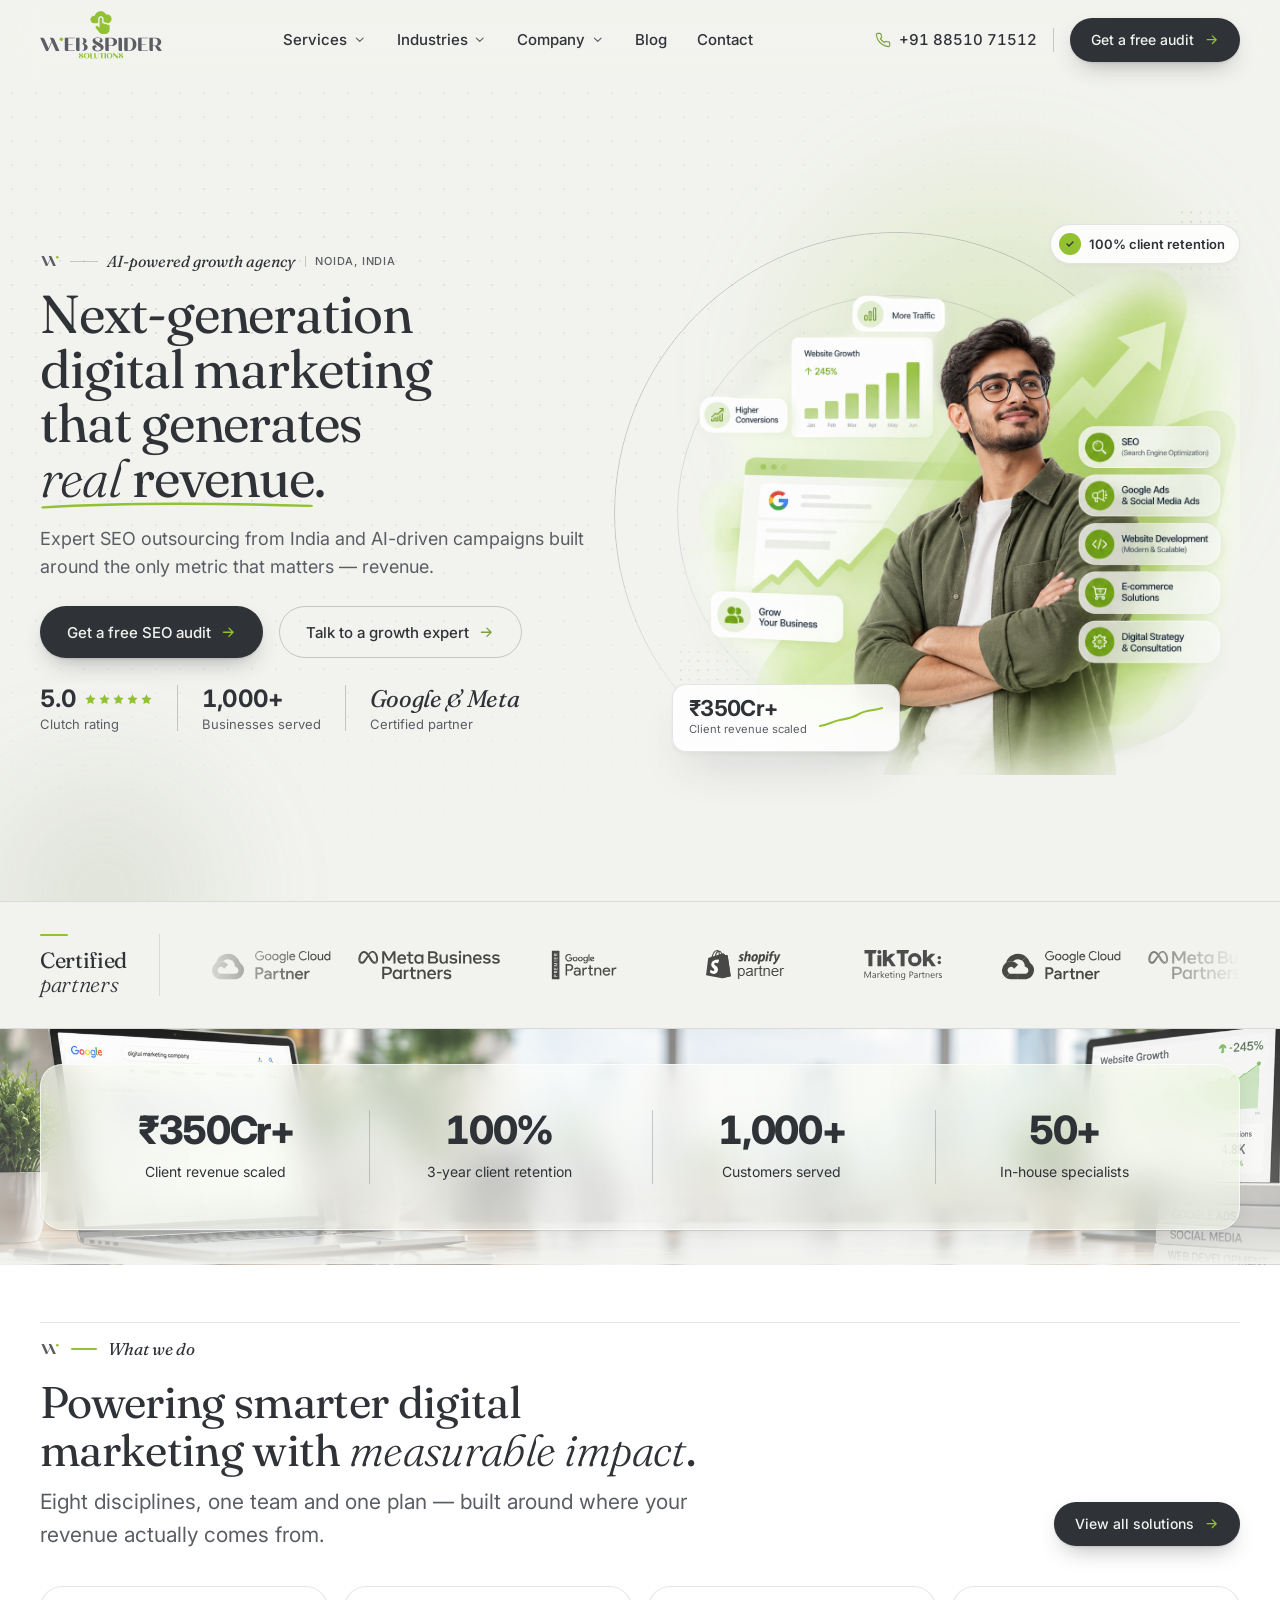
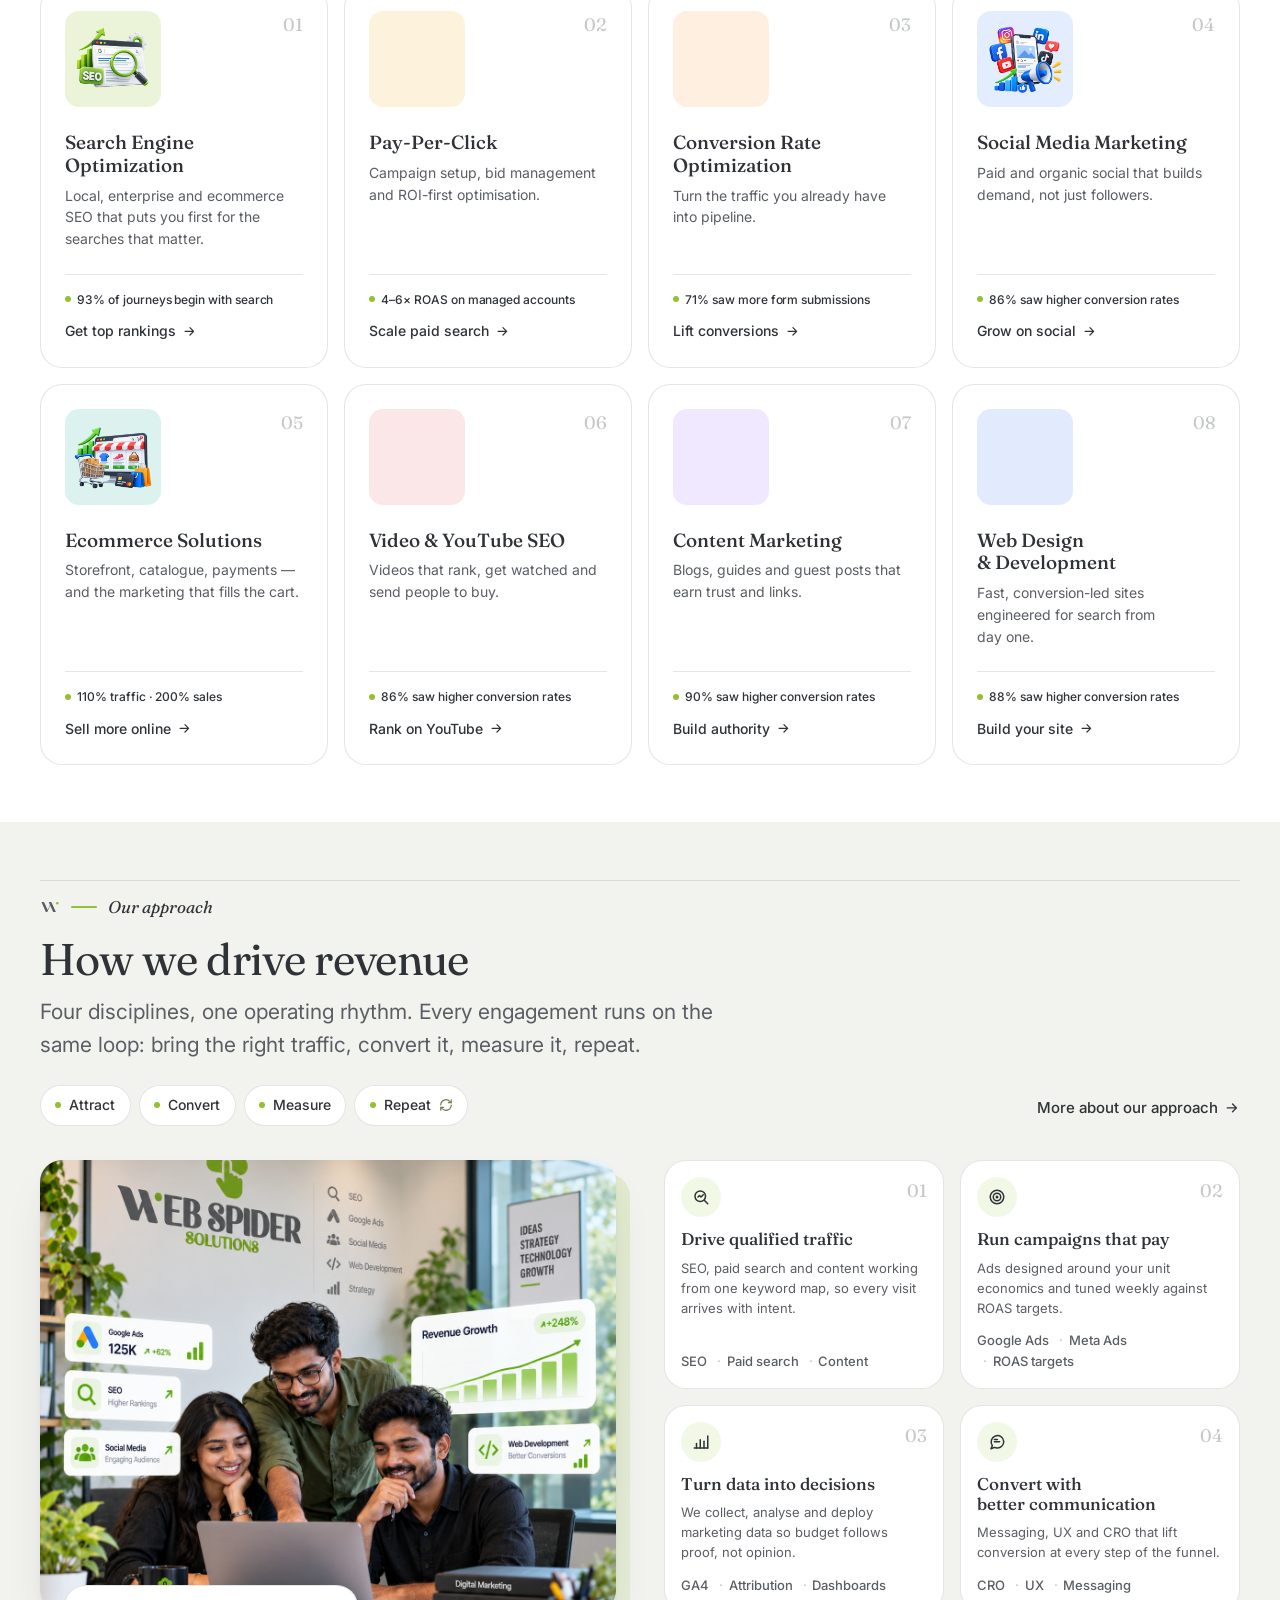
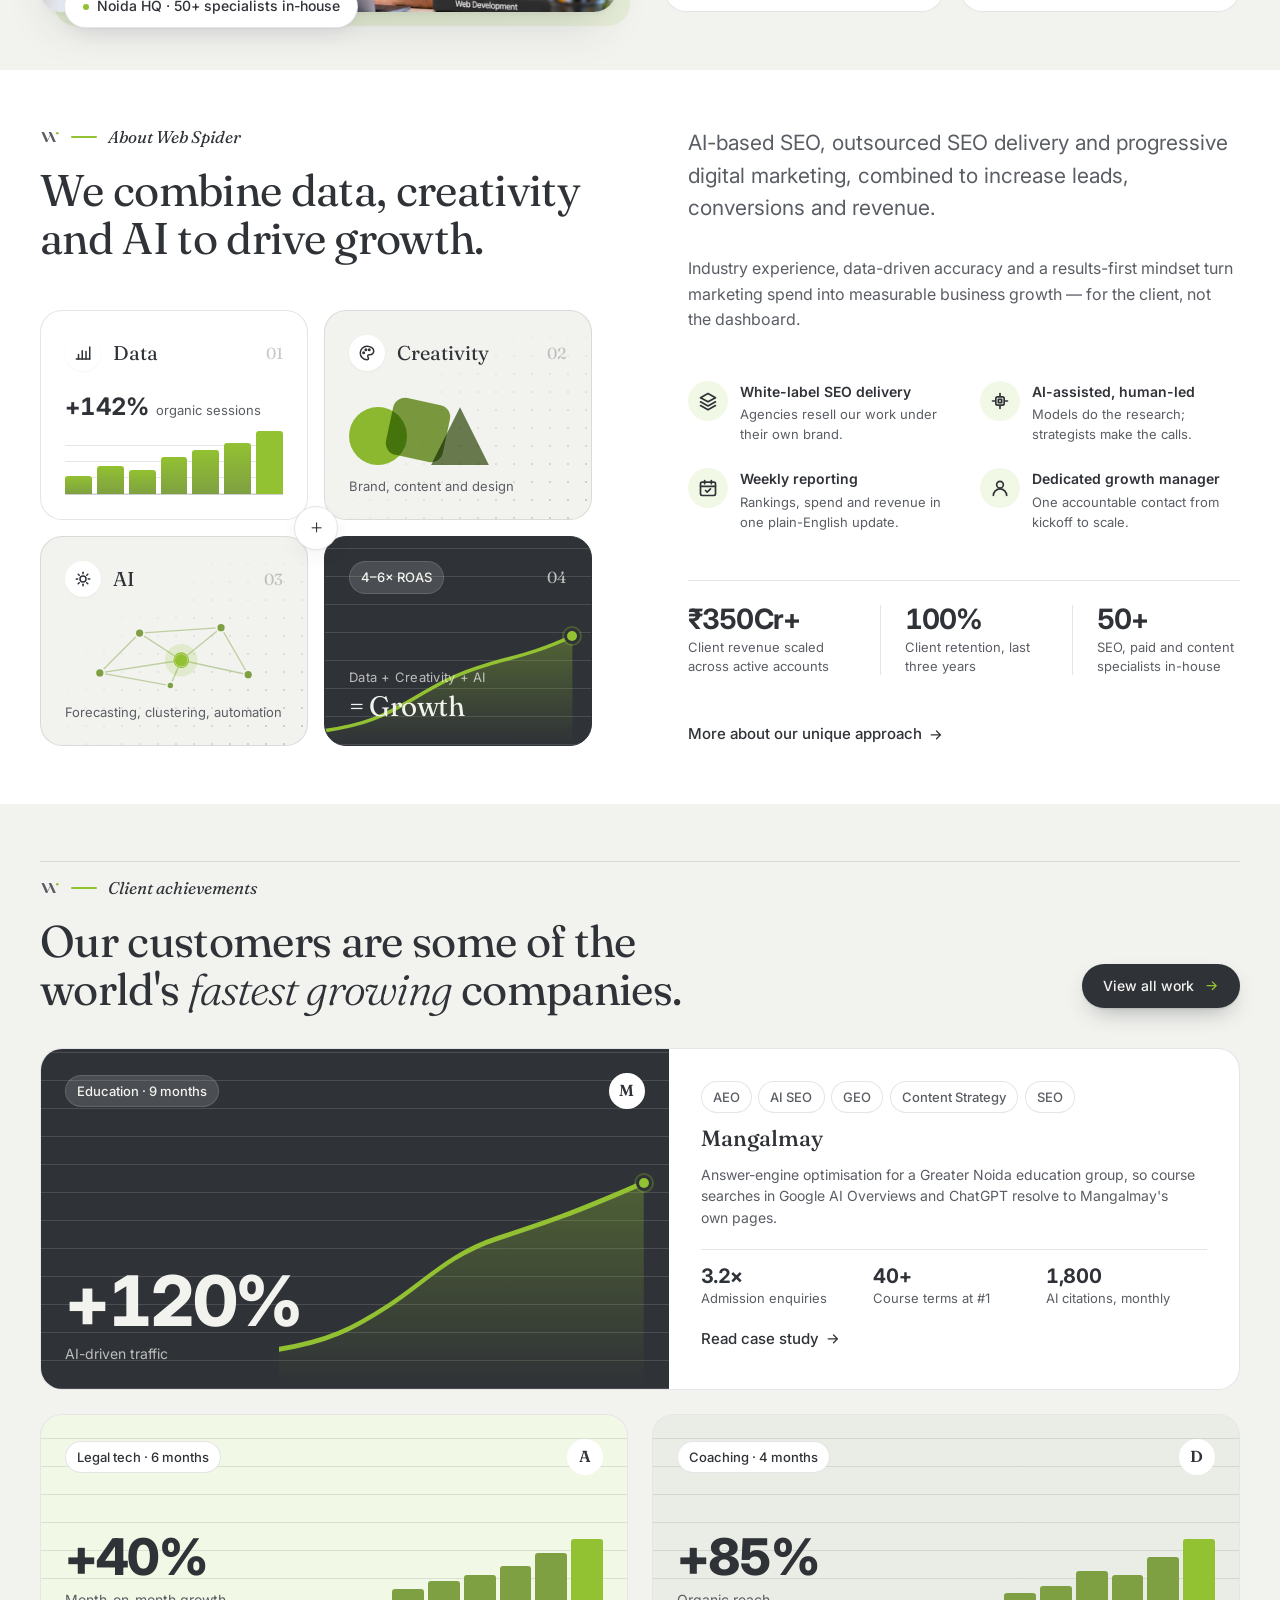
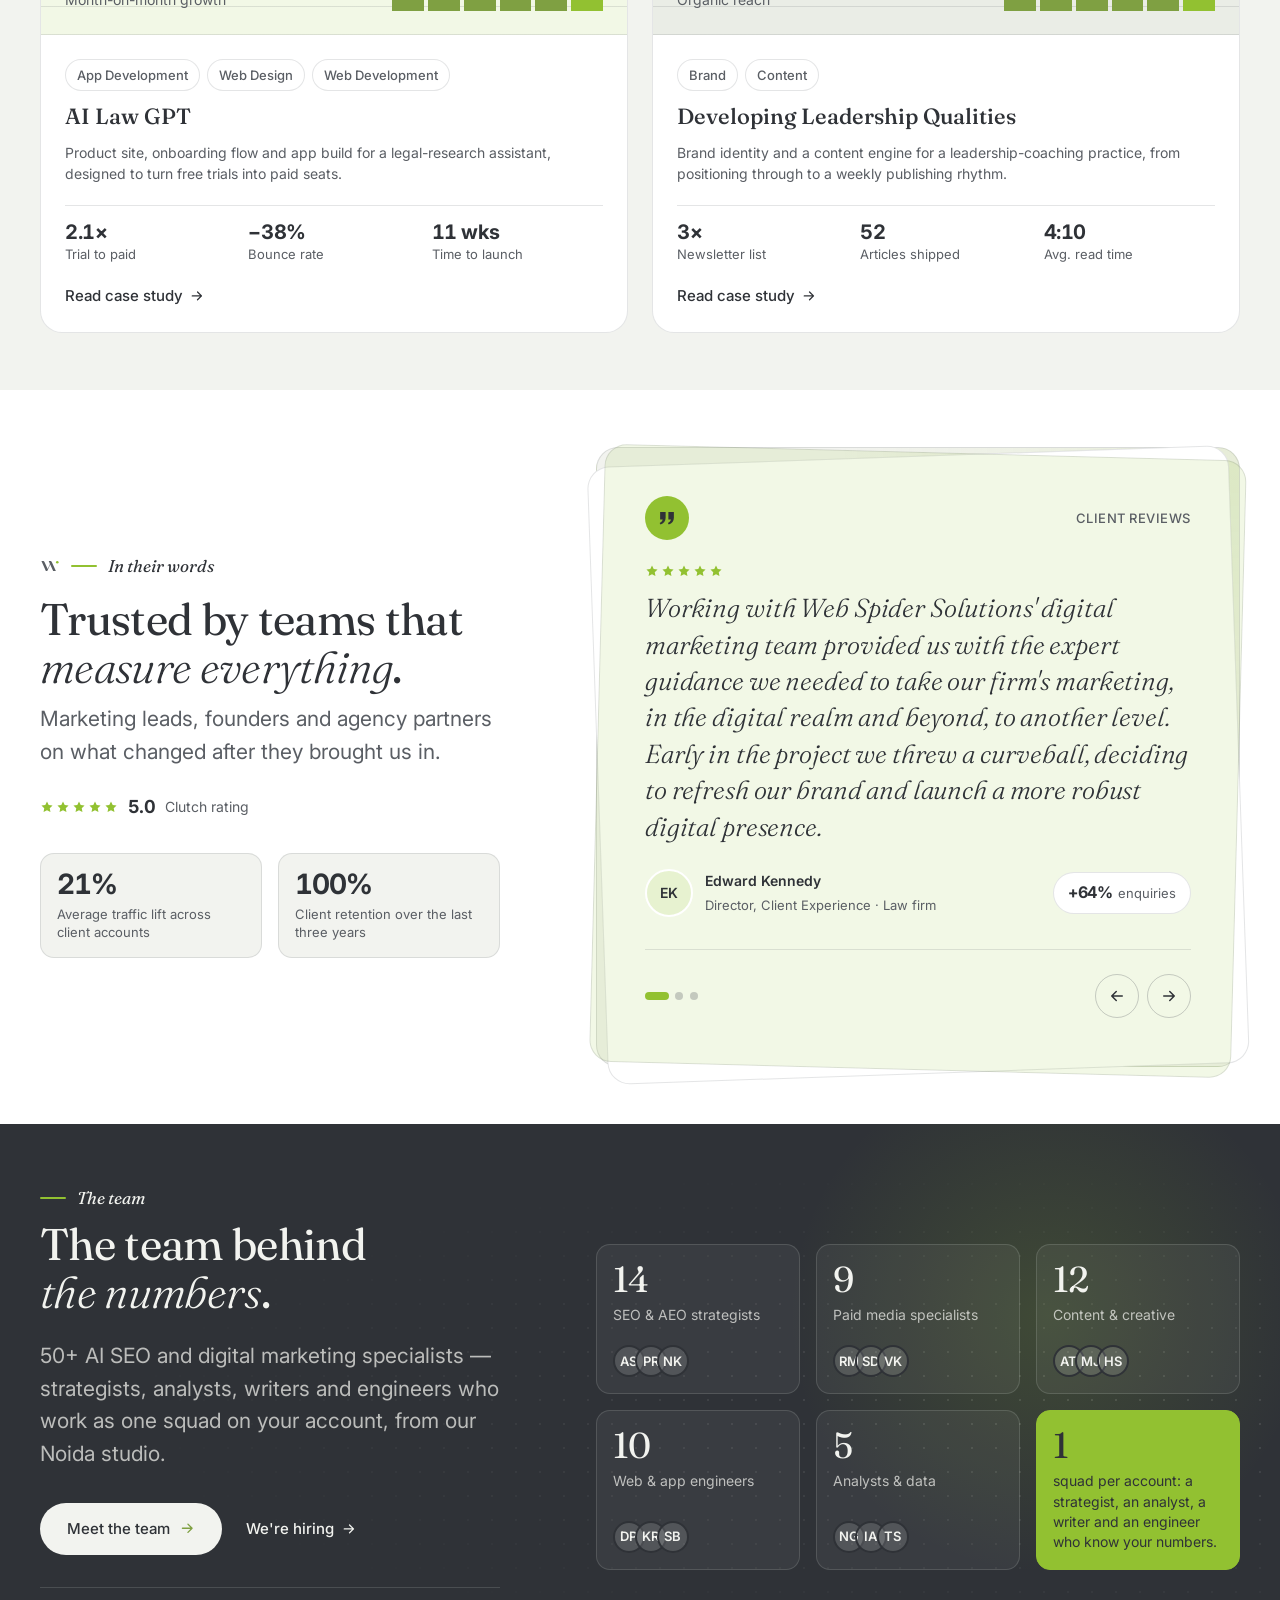
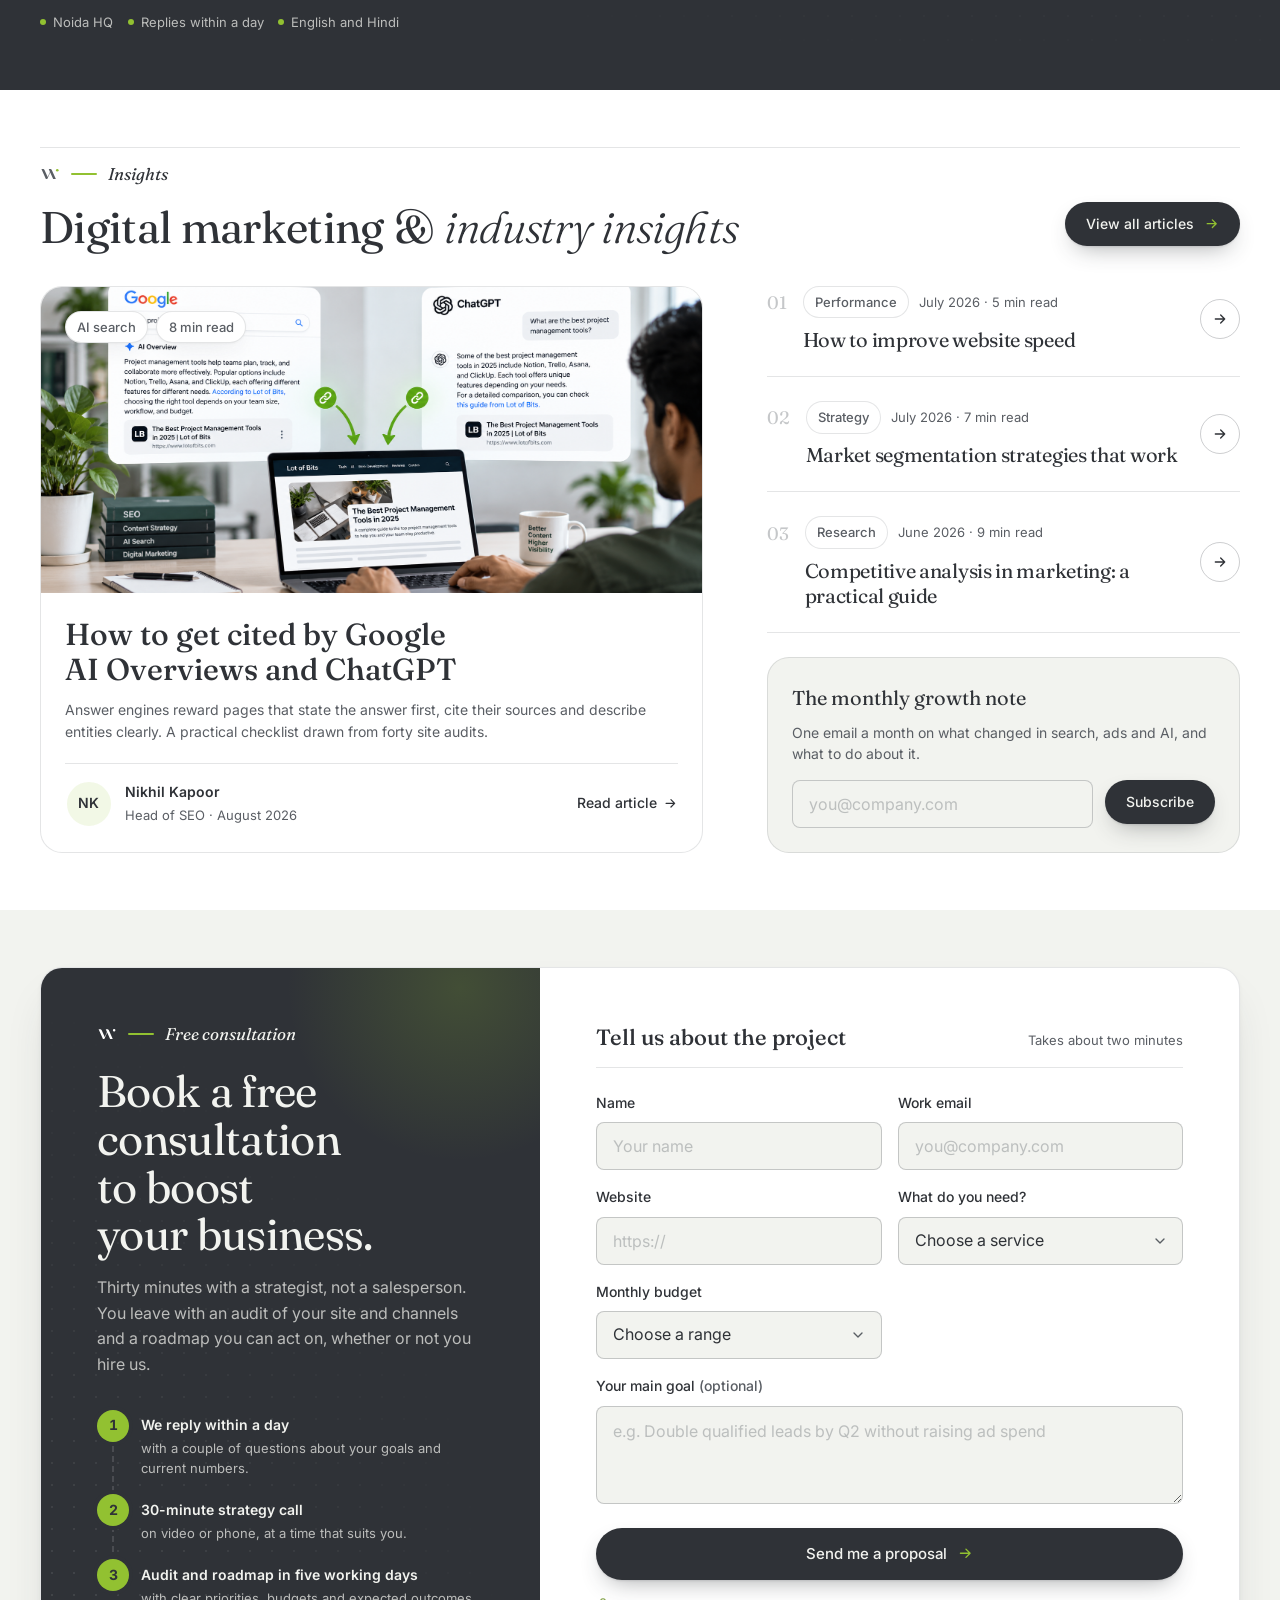
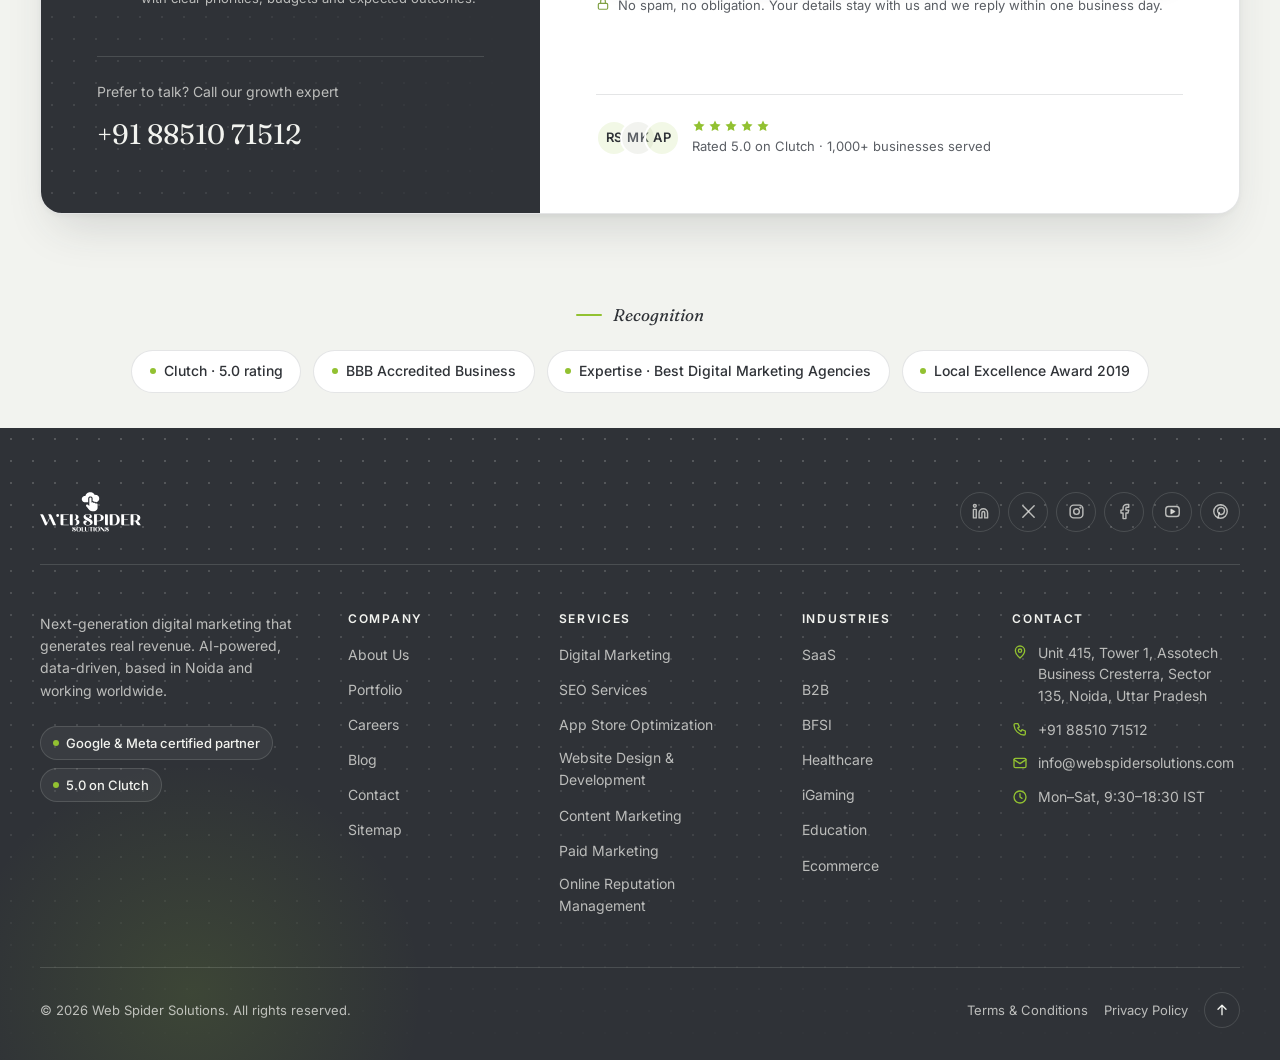
<file: index.html>
<!DOCTYPE html>
<html lang="en" class="no-js">
<head>
  <meta charset="utf-8">
  <meta name="viewport" content="width=device-width, initial-scale=1">
  <title>Web Spider Solutions — Next-Generation Digital Marketing That Generates Real Revenue</title>
  <meta name="description" content="AI-powered digital marketing agency in Noida, India. Enterprise SEO outsourcing, PPC, CRO and content marketing built to generate real revenue.">
  <meta name="theme-color" content="#f2f3ef">
  <link rel="icon" type="image/svg+xml" href="assets/img/favicon.svg">
  <link rel="icon" type="image/png" sizes="512x512" href="assets/img/logo/icon-512.png">
  <link rel="preconnect" href="https://fonts.googleapis.com">
  <link rel="preconnect" href="https://fonts.gstatic.com" crossorigin>
  <link href="https://fonts.googleapis.com/css2?family=Fraunces:ital,opsz,wght@0,9..144,300..600;1,9..144,300..600&family=Inter:wght@400;500;600;700;800&display=swap" rel="stylesheet">
  <link rel="stylesheet" href="assets/css/tokens.css">
  <link rel="stylesheet" href="assets/css/base.css">
  <link rel="stylesheet" href="assets/css/components.css">
  <link rel="stylesheet" href="assets/css/home.css">
  <script>document.documentElement.classList.remove('no-js');</script>
</head>
<body>
  <a class="skip-link" href="#main">Skip to content</a>

  <!-- ======================================================= Header -->
  <header class="site-header">
    <div class="container container--wide site-header__inner">
      <a class="site-header__logo" href="index.html" aria-label="Web Spider Solutions — home">
        <img src="assets/img/logo/logo-full-trimmed.svg" alt="Web Spider Solutions" width="122" height="48">
      </a>

      <nav class="site-nav" aria-label="Primary">
        <ul class="site-nav__list">
          <li class="site-nav__item has-menu has-menu--mega">
            <button class="site-nav__trigger" type="button" aria-expanded="false" aria-controls="menu-services">
              Services
              <svg viewBox="0 0 24 24" fill="none" stroke="currentColor" stroke-width="2" stroke-linecap="round" stroke-linejoin="round" aria-hidden="true"><path d="m6 9 6 6 6-6"/></svg>
            </button>
            <div class="menu menu--mega" id="menu-services">
              <div class="menu__panel menu__panel--mega">
                <div class="menu__layout">
                  <div class="menu__grid">
                    <div class="menu__group" style="--i: 0">
                      <a class="menu__title" href="#">
                        <span class="menu__icon" aria-hidden="true">
                          <svg viewBox="0 0 24 24" fill="none" stroke="currentColor" stroke-width="1.75" stroke-linecap="round" stroke-linejoin="round"><circle cx="11" cy="11" r="7"/><path d="m20 20-3.6-3.6M8.5 12l2 2 4-4.5"/></svg>
                        </span>
                        <span>SEO Services</span>
                      </a>
                      <p class="menu__desc">Rank for the searches that turn into revenue.</p>
                      <ul class="menu__links">
                        <li><a href="#"><span>Enterprise SEO</span><svg viewBox="0 0 24 24" fill="none" stroke="currentColor" stroke-width="2" stroke-linecap="round" stroke-linejoin="round" aria-hidden="true"><path d="M5 12h14M13 6l6 6-6 6"/></svg></a></li>
                        <li><a href="#"><span>Ecommerce SEO</span><svg viewBox="0 0 24 24" fill="none" stroke="currentColor" stroke-width="2" stroke-linecap="round" stroke-linejoin="round" aria-hidden="true"><path d="M5 12h14M13 6l6 6-6 6"/></svg></a></li>
                        <li><a href="#"><span>AI SEO &amp; GEO</span><svg viewBox="0 0 24 24" fill="none" stroke="currentColor" stroke-width="2" stroke-linecap="round" stroke-linejoin="round" aria-hidden="true"><path d="M5 12h14M13 6l6 6-6 6"/></svg></a></li>
                        <li><a href="#"><span>Local SEO</span><svg viewBox="0 0 24 24" fill="none" stroke="currentColor" stroke-width="2" stroke-linecap="round" stroke-linejoin="round" aria-hidden="true"><path d="M5 12h14M13 6l6 6-6 6"/></svg></a></li>
                        <li><a href="#"><span>Online Reputation Management</span><svg viewBox="0 0 24 24" fill="none" stroke="currentColor" stroke-width="2" stroke-linecap="round" stroke-linejoin="round" aria-hidden="true"><path d="M5 12h14M13 6l6 6-6 6"/></svg></a></li>
                      </ul>
                    </div>
                    <div class="menu__group" style="--i: 1">
                      <a class="menu__title" href="#">
                        <span class="menu__icon" aria-hidden="true">
                          <svg viewBox="0 0 24 24" fill="none" stroke="currentColor" stroke-width="1.75" stroke-linecap="round" stroke-linejoin="round"><circle cx="12" cy="12" r="8"/><circle cx="12" cy="12" r="3.5"/><path d="M12 4V2M12 22v-2M4 12H2M22 12h-2"/></svg>
                        </span>
                        <span>Paid Marketing</span>
                      </a>
                      <p class="menu__desc">Campaigns tuned weekly against ROAS targets.</p>
                      <ul class="menu__links">
                        <li><a href="#"><span>PPC Management</span><svg viewBox="0 0 24 24" fill="none" stroke="currentColor" stroke-width="2" stroke-linecap="round" stroke-linejoin="round" aria-hidden="true"><path d="M5 12h14M13 6l6 6-6 6"/></svg></a></li>
                        <li><a href="#"><span>Remarketing</span><svg viewBox="0 0 24 24" fill="none" stroke="currentColor" stroke-width="2" stroke-linecap="round" stroke-linejoin="round" aria-hidden="true"><path d="M5 12h14M13 6l6 6-6 6"/></svg></a></li>
                        <li><a href="#"><span>Mobile Ads</span><svg viewBox="0 0 24 24" fill="none" stroke="currentColor" stroke-width="2" stroke-linecap="round" stroke-linejoin="round" aria-hidden="true"><path d="M5 12h14M13 6l6 6-6 6"/></svg></a></li>
                        <li><a href="#"><span>Amazon Ads</span><svg viewBox="0 0 24 24" fill="none" stroke="currentColor" stroke-width="2" stroke-linecap="round" stroke-linejoin="round" aria-hidden="true"><path d="M5 12h14M13 6l6 6-6 6"/></svg></a></li>
                      </ul>
                    </div>
                    <div class="menu__group" style="--i: 2">
                      <a class="menu__title" href="#">
                        <span class="menu__icon" aria-hidden="true">
                          <svg viewBox="0 0 24 24" fill="none" stroke="currentColor" stroke-width="1.75" stroke-linecap="round" stroke-linejoin="round"><path d="M4 14V9a1 1 0 0 1 1-1h3l6-4v15l-6-4H5a1 1 0 0 1-1-1Z"/><path d="M18 9.5a4 4 0 0 1 0 5"/></svg>
                        </span>
                        <span>Digital Marketing</span>
                      </a>
                      <p class="menu__desc">Every channel, one growth plan.</p>
                      <ul class="menu__links">
                        <li><a href="#"><span>Social Media Marketing</span><svg viewBox="0 0 24 24" fill="none" stroke="currentColor" stroke-width="2" stroke-linecap="round" stroke-linejoin="round" aria-hidden="true"><path d="M5 12h14M13 6l6 6-6 6"/></svg></a></li>
                        <li><a href="#"><span>YouTube Marketing</span><svg viewBox="0 0 24 24" fill="none" stroke="currentColor" stroke-width="2" stroke-linecap="round" stroke-linejoin="round" aria-hidden="true"><path d="M5 12h14M13 6l6 6-6 6"/></svg></a></li>
                        <li><a href="#"><span>Ecommerce Marketing</span><svg viewBox="0 0 24 24" fill="none" stroke="currentColor" stroke-width="2" stroke-linecap="round" stroke-linejoin="round" aria-hidden="true"><path d="M5 12h14M13 6l6 6-6 6"/></svg></a></li>
                        <li><a href="#"><span>Affiliate Marketing</span><svg viewBox="0 0 24 24" fill="none" stroke="currentColor" stroke-width="2" stroke-linecap="round" stroke-linejoin="round" aria-hidden="true"><path d="M5 12h14M13 6l6 6-6 6"/></svg></a></li>
                        <li><a href="#"><span>Email Marketing</span><svg viewBox="0 0 24 24" fill="none" stroke="currentColor" stroke-width="2" stroke-linecap="round" stroke-linejoin="round" aria-hidden="true"><path d="M5 12h14M13 6l6 6-6 6"/></svg></a></li>
                      </ul>
                    </div>
                    <div class="menu__group" style="--i: 3">
                      <a class="menu__title" href="#">
                        <span class="menu__icon" aria-hidden="true">
                          <svg viewBox="0 0 24 24" fill="none" stroke="currentColor" stroke-width="1.75" stroke-linecap="round" stroke-linejoin="round"><path d="M5 4.5h9l5 5V19a1 1 0 0 1-1 1H5a1 1 0 0 1-1-1V5.5a1 1 0 0 1 1-1Z"/><path d="M13.5 4.5v5.5H19M8 14h7M8 17h4"/></svg>
                        </span>
                        <span>Content Marketing</span>
                      </a>
                      <p class="menu__desc">Content that earns trust, links and rankings.</p>
                      <ul class="menu__links">
                        <li><a href="#"><span>Content Strategy</span><svg viewBox="0 0 24 24" fill="none" stroke="currentColor" stroke-width="2" stroke-linecap="round" stroke-linejoin="round" aria-hidden="true"><path d="M5 12h14M13 6l6 6-6 6"/></svg></a></li>
                        <li><a href="#"><span>Blog &amp; Guest Posting</span><svg viewBox="0 0 24 24" fill="none" stroke="currentColor" stroke-width="2" stroke-linecap="round" stroke-linejoin="round" aria-hidden="true"><path d="M5 12h14M13 6l6 6-6 6"/></svg></a></li>
                        <li><a href="#"><span>Infographics</span><svg viewBox="0 0 24 24" fill="none" stroke="currentColor" stroke-width="2" stroke-linecap="round" stroke-linejoin="round" aria-hidden="true"><path d="M5 12h14M13 6l6 6-6 6"/></svg></a></li>
                      </ul>
                    </div>
                    <div class="menu__group" style="--i: 4">
                      <a class="menu__title" href="#">
                        <span class="menu__icon" aria-hidden="true">
                          <svg viewBox="0 0 24 24" fill="none" stroke="currentColor" stroke-width="1.75" stroke-linecap="round" stroke-linejoin="round"><path d="m8.5 9-3.5 3 3.5 3M15.5 9l3.5 3-3.5 3M13.5 6l-3 12"/></svg>
                        </span>
                        <span>Design &amp; Development</span>
                      </a>
                      <p class="menu__desc">Fast, conversion-led sites and apps.</p>
                      <ul class="menu__links">
                        <li><a href="#"><span>Website Design</span><svg viewBox="0 0 24 24" fill="none" stroke="currentColor" stroke-width="2" stroke-linecap="round" stroke-linejoin="round" aria-hidden="true"><path d="M5 12h14M13 6l6 6-6 6"/></svg></a></li>
                        <li><a href="#"><span>Web Development</span><svg viewBox="0 0 24 24" fill="none" stroke="currentColor" stroke-width="2" stroke-linecap="round" stroke-linejoin="round" aria-hidden="true"><path d="M5 12h14M13 6l6 6-6 6"/></svg></a></li>
                        <li><a href="#"><span>Ecommerce Development</span><svg viewBox="0 0 24 24" fill="none" stroke="currentColor" stroke-width="2" stroke-linecap="round" stroke-linejoin="round" aria-hidden="true"><path d="M5 12h14M13 6l6 6-6 6"/></svg></a></li>
                        <li><a href="#"><span>App Development</span><svg viewBox="0 0 24 24" fill="none" stroke="currentColor" stroke-width="2" stroke-linecap="round" stroke-linejoin="round" aria-hidden="true"><path d="M5 12h14M13 6l6 6-6 6"/></svg></a></li>
                      </ul>
                    </div>
                    <div class="menu__group" style="--i: 5">
                      <a class="menu__title" href="#">
                        <span class="menu__icon" aria-hidden="true">
                          <svg viewBox="0 0 24 24" fill="none" stroke="currentColor" stroke-width="1.75" stroke-linecap="round" stroke-linejoin="round"><rect x="7" y="3" width="10" height="18" rx="2.5"/><path d="M11 17.5h2"/></svg>
                        </span>
                        <span>App Marketing</span>
                      </a>
                      <p class="menu__desc">Get found and installed on the stores.</p>
                      <ul class="menu__links">
                        <li><a href="#"><span>App Store Optimization</span><svg viewBox="0 0 24 24" fill="none" stroke="currentColor" stroke-width="2" stroke-linecap="round" stroke-linejoin="round" aria-hidden="true"><path d="M5 12h14M13 6l6 6-6 6"/></svg></a></li>
                        <li><a href="#"><span>App Install Campaigns</span><svg viewBox="0 0 24 24" fill="none" stroke="currentColor" stroke-width="2" stroke-linecap="round" stroke-linejoin="round" aria-hidden="true"><path d="M5 12h14M13 6l6 6-6 6"/></svg></a></li>
                      </ul>
                    </div>
                  </div>

                  <aside class="menu__feature" aria-label="Free growth audit">
                    <span class="menu__feature-eyebrow">Free growth audit</span>
                    <p class="menu__feature-title">Find the revenue your site is leaving behind</p>
                    <p class="menu__feature-text">A senior strategist reviews your search, paid and conversion performance, then sends back a prioritised plan.</p>
                    <ul class="menu__feature-list">
                      <li>
                        <svg viewBox="0 0 24 24" fill="none" stroke="currentColor" stroke-width="2.5" stroke-linecap="round" stroke-linejoin="round" aria-hidden="true"><path d="m5 12.5 4.5 4.5L19 7"/></svg>
                        Technical &amp; content gap analysis
                      </li>
                      <li>
                        <svg viewBox="0 0 24 24" fill="none" stroke="currentColor" stroke-width="2.5" stroke-linecap="round" stroke-linejoin="round" aria-hidden="true"><path d="m5 12.5 4.5 4.5L19 7"/></svg>
                        Wasted ad spend, line by line
                      </li>
                      <li>
                        <svg viewBox="0 0 24 24" fill="none" stroke="currentColor" stroke-width="2.5" stroke-linecap="round" stroke-linejoin="round" aria-hidden="true"><path d="m5 12.5 4.5 4.5L19 7"/></svg>
                        A 90-day priority roadmap
                      </li>
                    </ul>
                    <a class="btn btn--light btn--sm btn--block" href="#contact">
                      Get a free audit
                      <svg viewBox="0 0 24 24" fill="none" stroke="currentColor" stroke-width="2" stroke-linecap="round" stroke-linejoin="round" aria-hidden="true"><path d="M5 12h14M13 6l6 6-6 6"/></svg>
                    </a>
                    <ul class="menu__feature-proof">
                      <li><b>₹350Cr+</b><span>Client revenue scaled</span></li>
                      <li><b>100%</b><span>3-year client retention</span></li>
                      <li><b>1,000+</b><span>Customers served</span></li>
                      <li><b>50+</b><span>In-house specialists</span></li>
                    </ul>
                  </aside>
                </div>

                <div class="menu__foot">
                  <a class="menu__foot-link" href="#services">
                    Explore all services
                    <svg viewBox="0 0 24 24" fill="none" stroke="currentColor" stroke-width="2" stroke-linecap="round" stroke-linejoin="round" aria-hidden="true"><path d="M5 12h14M13 6l6 6-6 6"/></svg>
                  </a>
                  <p class="menu__foot-note">Not sure which service you need? <a href="#contact">Talk to a strategist</a></p>
                </div>
              </div>
            </div>
          </li>

          <li class="site-nav__item has-menu">
            <button class="site-nav__trigger" type="button" aria-expanded="false" aria-controls="menu-industries">
              Industries
              <svg viewBox="0 0 24 24" fill="none" stroke="currentColor" stroke-width="2" stroke-linecap="round" stroke-linejoin="round" aria-hidden="true"><path d="m6 9 6 6 6-6"/></svg>
            </button>
            <div class="menu" id="menu-industries">
              <div class="menu__panel">
                <ul class="menu__list">
                  <li><a href="#">SaaS</a></li>
                  <li><a href="#">B2B</a></li>
                  <li><a href="#">BFSI</a></li>
                  <li><a href="#">Healthcare</a></li>
                  <li><a href="#">iGaming</a></li>
                  <li><a href="#">Education</a></li>
                  <li><a href="#">Law</a></li>
                </ul>
              </div>
            </div>
          </li>

          <li class="site-nav__item has-menu">
            <button class="site-nav__trigger" type="button" aria-expanded="false" aria-controls="menu-company">
              Company
              <svg viewBox="0 0 24 24" fill="none" stroke="currentColor" stroke-width="2" stroke-linecap="round" stroke-linejoin="round" aria-hidden="true"><path d="m6 9 6 6 6-6"/></svg>
            </button>
            <div class="menu" id="menu-company">
              <div class="menu__panel">
                <ul class="menu__list">
                  <li><a href="#">About Us</a></li>
                  <li><a href="#">Portfolio</a></li>
                  <li><a href="#">Careers</a></li>
                </ul>
              </div>
            </div>
          </li>

          <li class="site-nav__item"><a class="site-nav__link" href="#insights">Blog</a></li>
          <li class="site-nav__item"><a class="site-nav__link" href="#contact">Contact</a></li>
        </ul>
      </nav>

      <div class="site-header__actions">
        <a class="site-header__phone" href="tel:+918851071512">
          <svg viewBox="0 0 24 24" fill="none" stroke="currentColor" stroke-width="1.75" stroke-linecap="round" stroke-linejoin="round" aria-hidden="true"><path d="M22 16.92v3a2 2 0 0 1-2.18 2 19.79 19.79 0 0 1-8.63-3.07 19.5 19.5 0 0 1-6-6 19.79 19.79 0 0 1-3.07-8.67A2 2 0 0 1 4.11 2h3a2 2 0 0 1 2 1.72c.13.96.37 1.9.72 2.81a2 2 0 0 1-.45 2.11L8.09 9.91a16 16 0 0 0 6 6l1.27-1.27a2 2 0 0 1 2.11-.45c.91.35 1.85.59 2.81.72A2 2 0 0 1 22 16.92z"/></svg>
          <span>+91 88510 71512</span>
        </a>
        <a class="btn btn--primary btn--sm site-header__cta" href="#contact">
          Get a free audit
          <svg viewBox="0 0 24 24" fill="none" stroke="currentColor" stroke-width="2" stroke-linecap="round" stroke-linejoin="round" aria-hidden="true"><path d="M5 12h14M13 6l6 6-6 6"/></svg>
        </a>
        <button class="nav-toggle" type="button" aria-expanded="false" aria-controls="mobile-nav" aria-label="Open menu">
          <span class="nav-toggle__bar"></span>
          <span class="nav-toggle__bar"></span>
        </button>
      </div>
    </div>
  </header>

  <!-- Mobile navigation -->
  <div class="mobile-nav" id="mobile-nav" hidden>
    <div class="mobile-nav__backdrop" data-nav-close></div>
    <div class="mobile-nav__panel" role="dialog" aria-modal="true" aria-label="Menu">
      <div class="mobile-nav__head">
        <img src="assets/img/logo/logo-full-trimmed.svg" alt="Web Spider Solutions" width="101" height="40">
        <button class="icon-btn" type="button" aria-label="Close menu" data-nav-close>
          <svg viewBox="0 0 24 24" fill="none" stroke="currentColor" stroke-width="2" stroke-linecap="round" aria-hidden="true"><path d="M6 6l12 12M18 6 6 18"/></svg>
        </button>
      </div>
      <nav aria-label="Mobile">
        <details class="mobile-nav__group">
          <summary class="mobile-nav__summary">Services <svg viewBox="0 0 24 24" fill="none" stroke="currentColor" stroke-width="2" stroke-linecap="round" stroke-linejoin="round" aria-hidden="true"><path d="m6 9 6 6 6-6"/></svg></summary>
          <ul>
            <li><a href="#">SEO Services</a></li>
            <li><a href="#">Paid Marketing</a></li>
            <li><a href="#">Digital Marketing</a></li>
            <li><a href="#">Content Marketing</a></li>
            <li><a href="#">Design &amp; Development</a></li>
            <li><a href="#">App Marketing</a></li>
          </ul>
        </details>
        <details class="mobile-nav__group">
          <summary class="mobile-nav__summary">Industries <svg viewBox="0 0 24 24" fill="none" stroke="currentColor" stroke-width="2" stroke-linecap="round" stroke-linejoin="round" aria-hidden="true"><path d="m6 9 6 6 6-6"/></svg></summary>
          <ul>
            <li><a href="#">SaaS</a></li>
            <li><a href="#">B2B</a></li>
            <li><a href="#">BFSI</a></li>
            <li><a href="#">Healthcare</a></li>
            <li><a href="#">iGaming</a></li>
            <li><a href="#">Education</a></li>
            <li><a href="#">Law</a></li>
          </ul>
        </details>
        <details class="mobile-nav__group">
          <summary class="mobile-nav__summary">Company <svg viewBox="0 0 24 24" fill="none" stroke="currentColor" stroke-width="2" stroke-linecap="round" stroke-linejoin="round" aria-hidden="true"><path d="m6 9 6 6 6-6"/></svg></summary>
          <ul>
            <li><a href="#">About Us</a></li>
            <li><a href="#">Portfolio</a></li>
            <li><a href="#">Careers</a></li>
          </ul>
        </details>
        <a class="mobile-nav__link" href="#insights" data-nav-close>Blog</a>
        <a class="mobile-nav__link" href="#contact" data-nav-close>Contact</a>
      </nav>
      <div class="mobile-nav__foot">
        <a class="btn btn--primary btn--block" href="#contact" data-nav-close>
          Get a free audit
          <svg viewBox="0 0 24 24" fill="none" stroke="currentColor" stroke-width="2" stroke-linecap="round" stroke-linejoin="round" aria-hidden="true"><path d="M5 12h14M13 6l6 6-6 6"/></svg>
        </a>
        <a class="mobile-nav__phone" href="tel:+918851071512">+91 88510 71512</a>
      </div>
    </div>
  </div>

  <main id="main">

    <!-- ======================================================= Hero -->
    <section class="hero" aria-labelledby="hero-title">
      <div class="hero__bg" aria-hidden="true">
        <span class="hero__glow hero__glow--a"></span>
        <span class="hero__glow hero__glow--b"></span>
        <span class="hero__ring"></span>
      </div>

      <div class="container hero__grid">
        <div class="hero__content">
          <p class="hero__dateline reveal">
            <img class="hero__dateline-mark" src="assets/img/favicon.svg" alt="" width="20" height="20">
            <span class="hero__dateline-rule" aria-hidden="true"></span>
            <em>AI-powered growth agency</em>
            <span class="hero__dateline-meta">Noida, India</span>
          </p>
          <h1 class="hero__title reveal" id="hero-title" style="--i: 1">Next-generation digital marketing that generates <span class="hero__hl"><em>real</em> revenue<svg class="hero__underline" viewBox="0 0 220 14" preserveAspectRatio="none" aria-hidden="true"><path d="M3 10.5 C 60 3, 130 2.5, 217 8" fill="none" stroke="currentColor" stroke-width="4" stroke-linecap="round"/></svg></span>.</h1>
          <p class="lead hero__lead reveal" style="--i: 2">Expert SEO outsourcing from India and AI-driven campaigns built around the only metric that matters — revenue.</p>
          <div class="hero__actions reveal" style="--i: 3">
            <a class="btn btn--primary" href="#contact">
              Get a free SEO audit
              <svg viewBox="0 0 24 24" fill="none" stroke="currentColor" stroke-width="2" stroke-linecap="round" stroke-linejoin="round" aria-hidden="true"><path d="M5 12h14M13 6l6 6-6 6"/></svg>
            </a>
            <a class="btn btn--ghost" href="tel:+918851071512">
              Talk to a growth expert
              <svg viewBox="0 0 24 24" fill="none" stroke="currentColor" stroke-width="2" stroke-linecap="round" stroke-linejoin="round" aria-hidden="true"><path d="M5 12h14M13 6l6 6-6 6"/></svg>
            </a>
          </div>
          <dl class="hero__proof reveal" style="--i: 4">
            <div class="hero__proof-item">
              <dd>
                <span class="hero__proof-value">5.0</span>
                <span class="hero__stars" role="img" aria-label="Five out of five stars">
                  <svg viewBox="0 0 24 24" aria-hidden="true"><path d="M12 2.5l2.9 6 6.6.9-4.8 4.6 1.2 6.5L12 17.4l-5.9 3.1 1.2-6.5L2.5 9.4l6.6-.9z"/></svg>
                  <svg viewBox="0 0 24 24" aria-hidden="true"><path d="M12 2.5l2.9 6 6.6.9-4.8 4.6 1.2 6.5L12 17.4l-5.9 3.1 1.2-6.5L2.5 9.4l6.6-.9z"/></svg>
                  <svg viewBox="0 0 24 24" aria-hidden="true"><path d="M12 2.5l2.9 6 6.6.9-4.8 4.6 1.2 6.5L12 17.4l-5.9 3.1 1.2-6.5L2.5 9.4l6.6-.9z"/></svg>
                  <svg viewBox="0 0 24 24" aria-hidden="true"><path d="M12 2.5l2.9 6 6.6.9-4.8 4.6 1.2 6.5L12 17.4l-5.9 3.1 1.2-6.5L2.5 9.4l6.6-.9z"/></svg>
                  <svg viewBox="0 0 24 24" aria-hidden="true"><path d="M12 2.5l2.9 6 6.6.9-4.8 4.6 1.2 6.5L12 17.4l-5.9 3.1 1.2-6.5L2.5 9.4l6.6-.9z"/></svg>
                </span>
              </dd>
              <dt>Clutch rating</dt>
            </div>
            <div class="hero__proof-item">
              <dd><span class="hero__proof-value">1,000+</span></dd>
              <dt>Businesses served</dt>
            </div>
            <div class="hero__proof-item">
              <dd><span class="hero__proof-value hero__proof-value--text">Google &amp; Meta</span></dd>
              <dt>Certified partner</dt>
            </div>
          </dl>
        </div>

        <div class="hero__visual reveal" style="--i: 2">
          <div class="hero__stage">
            <img class="hero__image" src="assets/img/home/hero/hero-right-image.png" alt="A marketing specialist in front of growth charts and service cards: SEO, Google and social ads, website development, ecommerce and digital strategy" width="1254" height="1254" fetchpriority="high" decoding="async">
            <div class="hero__card hero__card--a" aria-hidden="true">
              <span class="hero__card-value">₹350Cr+</span>
              <span class="hero__card-label">Client revenue scaled</span>
              <svg class="hero__card-spark" viewBox="0 0 80 24" preserveAspectRatio="none"><path d="M1 20 C 12 19, 18 15, 26 14 S 42 12, 50 8 S 66 5, 79 2" fill="none" stroke="currentColor" stroke-width="2" stroke-linecap="round"/></svg>
            </div>
            <div class="hero__card hero__card--b" aria-hidden="true">
              <span class="hero__card-check"><svg viewBox="0 0 24 24" fill="none" stroke="currentColor" stroke-width="2.5" stroke-linecap="round" stroke-linejoin="round"><path d="m6 12 4 4 8-8"/></svg></span>
              <span>100% client retention</span>
            </div>
          </div>
        </div>
      </div>
    </section>

    <!-- ======================================================= Partners -->
    <section class="partners" aria-label="Certified partners">
      <div class="container partners__inner">
        <p class="partners__label">
          <span class="partners__rule" aria-hidden="true"></span>
          <span class="partners__title">Certified<br><em>partners</em></span>
        </p>
        <div class="marquee">
          <div class="marquee__track">
            <div class="marquee__item"><img class="partner-logo" src="assets/img/brands-logos/google-cloud-partner.png" alt="Google Cloud Partner" width="119" height="29" loading="lazy" decoding="async"></div>
            <div class="marquee__item"><img class="partner-logo" src="assets/img/brands-logos/meta-business-partner.png" alt="Meta Business Partners" width="142" height="30" loading="lazy" decoding="async"></div>
            <div class="marquee__item"><img class="partner-logo" src="assets/img/brands-logos/google-partner.png" alt="Google Partner" width="73" height="30" loading="lazy" decoding="async"></div>
            <div class="marquee__item"><img class="partner-logo" src="assets/img/brands-logos/shopify-partner.png" alt="Shopify Partner" width="79" height="30" loading="lazy" decoding="async"></div>
            <div class="marquee__item"><img class="partner-logo" src="assets/img/brands-logos/tiktok-partner.png" alt="TikTok Marketing Partner" width="78" height="30" loading="lazy" decoding="async"></div>
            <div class="marquee__item" aria-hidden="true"><img class="partner-logo" src="assets/img/brands-logos/google-cloud-partner.png" alt="" width="119" height="29" loading="lazy" decoding="async"></div>
            <div class="marquee__item" aria-hidden="true"><img class="partner-logo" src="assets/img/brands-logos/meta-business-partner.png" alt="" width="142" height="30" loading="lazy" decoding="async"></div>
            <div class="marquee__item" aria-hidden="true"><img class="partner-logo" src="assets/img/brands-logos/google-partner.png" alt="" width="73" height="30" loading="lazy" decoding="async"></div>
            <div class="marquee__item" aria-hidden="true"><img class="partner-logo" src="assets/img/brands-logos/shopify-partner.png" alt="" width="79" height="30" loading="lazy" decoding="async"></div>
            <div class="marquee__item" aria-hidden="true"><img class="partner-logo" src="assets/img/brands-logos/tiktok-partner.png" alt="" width="78" height="30" loading="lazy" decoding="async"></div>
            <div class="marquee__item" aria-hidden="true"><img class="partner-logo" src="assets/img/brands-logos/google-cloud-partner.png" alt="" width="119" height="29" loading="lazy" decoding="async"></div>
            <div class="marquee__item" aria-hidden="true"><img class="partner-logo" src="assets/img/brands-logos/meta-business-partner.png" alt="" width="142" height="30" loading="lazy" decoding="async"></div>
            <div class="marquee__item" aria-hidden="true"><img class="partner-logo" src="assets/img/brands-logos/google-partner.png" alt="" width="73" height="30" loading="lazy" decoding="async"></div>
            <div class="marquee__item" aria-hidden="true"><img class="partner-logo" src="assets/img/brands-logos/shopify-partner.png" alt="" width="79" height="30" loading="lazy" decoding="async"></div>
            <div class="marquee__item" aria-hidden="true"><img class="partner-logo" src="assets/img/brands-logos/tiktok-partner.png" alt="" width="78" height="30" loading="lazy" decoding="async"></div>
          </div>
        </div>
      </div>
    </section>

    <!-- ======================================================= Stats -->
    <section class="section section--tight stats" aria-label="Results at a glance">
      <div class="container">
        <ul class="stats__grid">
          <li class="stat reveal">
            <span class="stat__value" data-count="350" data-prefix="₹" data-suffix="Cr+">₹350Cr+</span>
            <span class="stat__label">Client revenue scaled</span>
          </li>
          <li class="stat reveal" style="--i: 1">
            <span class="stat__value" data-count="100" data-suffix="%">100%</span>
            <span class="stat__label">3-year client retention</span>
          </li>
          <li class="stat reveal" style="--i: 2">
            <span class="stat__value" data-count="1000" data-suffix="+">1,000+</span>
            <span class="stat__label">Customers served</span>
          </li>
          <li class="stat reveal" style="--i: 3">
            <span class="stat__value" data-count="50" data-suffix="+">50+</span>
            <span class="stat__label">In-house specialists</span>
          </li>
        </ul>
      </div>
    </section>

    <!-- ======================================================= Services -->
    <section class="section section--white services" id="services" aria-labelledby="services-title">
      <div class="container">
        <div class="section__head reveal">
          <div>
            <p class="eyebrow"><img class="eyebrow__mark" src="assets/img/favicon.svg" alt="" width="20" height="20">What we do</p>
            <h2 class="section__title" id="services-title">Powering smarter digital marketing with <em>measurable impact</em>.</h2>
            <p class="lead section__lead">Eight disciplines, one team and one plan — built around where your revenue actually comes from.</p>
          </div>
          <a class="btn btn--primary btn--sm" href="#">
            View all solutions
            <svg viewBox="0 0 24 24" fill="none" stroke="currentColor" stroke-width="2" stroke-linecap="round" stroke-linejoin="round" aria-hidden="true"><path d="M5 12h14M13 6l6 6-6 6"/></svg>
          </a>
        </div>

        <ul class="services__grid">
          <li class="card card--hover service-card reveal" style="--tile: rgba(146, 193, 49, 0.18)">
            <div class="service-card__top">
              <span class="service-card__index">01</span>
              <img class="service-card__icon" src="assets/img/home/what-we-do/icons/search-engine-optimization.png" alt="" width="1254" height="1254" loading="lazy" decoding="async">
            </div>
            <h3 class="service-card__title">Search Engine Optimization</h3>
            <p class="service-card__text">Local, enterprise and ecommerce SEO that puts you first for the searches that matter.</p>
            <p class="service-card__stat">93% of journeys begin with search</p>
            <a class="link-arrow service-card__link" href="#"><span>Get top rankings</span><svg viewBox="0 0 24 24" fill="none" stroke="currentColor" stroke-width="2" stroke-linecap="round" stroke-linejoin="round" aria-hidden="true"><path d="M5 12h14M13 6l6 6-6 6"/></svg></a>
          </li>
          <li class="card card--hover service-card reveal" style="--tile: rgba(240, 180, 41, 0.16); --i: 1">
            <div class="service-card__top">
              <span class="service-card__index">02</span>
              <img class="service-card__icon" src="assets/img/home/what-we-do/icons/pay-per-click.png" alt="" width="1254" height="1254" loading="lazy" decoding="async">
            </div>
            <h3 class="service-card__title">Pay-Per-Click</h3>
            <p class="service-card__text">Campaign setup, bid management and ROI-first optimisation.</p>
            <p class="service-card__stat">4–6× ROAS on managed accounts</p>
            <a class="link-arrow service-card__link" href="#"><span>Scale paid search</span><svg viewBox="0 0 24 24" fill="none" stroke="currentColor" stroke-width="2" stroke-linecap="round" stroke-linejoin="round" aria-hidden="true"><path d="M5 12h14M13 6l6 6-6 6"/></svg></a>
          </li>
          <li class="card card--hover service-card reveal" style="--tile: rgba(243, 146, 55, 0.15); --i: 2">
            <div class="service-card__top">
              <span class="service-card__index">03</span>
              <img class="service-card__icon" src="assets/img/home/what-we-do/icons/conversion-rate-optimization.png" alt="" width="1254" height="1254" loading="lazy" decoding="async">
            </div>
            <h3 class="service-card__title">Conversion Rate Optimization</h3>
            <p class="service-card__text">Turn the traffic you already have into pipeline.</p>
            <p class="service-card__stat">71% saw more form submissions</p>
            <a class="link-arrow service-card__link" href="#"><span>Lift conversions</span><svg viewBox="0 0 24 24" fill="none" stroke="currentColor" stroke-width="2" stroke-linecap="round" stroke-linejoin="round" aria-hidden="true"><path d="M5 12h14M13 6l6 6-6 6"/></svg></a>
          </li>
          <li class="card card--hover service-card reveal" style="--tile: rgba(59, 130, 246, 0.14); --i: 3">
            <div class="service-card__top">
              <span class="service-card__index">04</span>
              <img class="service-card__icon" src="assets/img/home/what-we-do/icons/social-media-marketing.png" alt="" width="1254" height="1254" loading="lazy" decoding="async">
            </div>
            <h3 class="service-card__title">Social Media Marketing</h3>
            <p class="service-card__text">Paid and organic social that builds demand, not just followers.</p>
            <p class="service-card__stat">86% saw higher conversion rates</p>
            <a class="link-arrow service-card__link" href="#"><span>Grow on social</span><svg viewBox="0 0 24 24" fill="none" stroke="currentColor" stroke-width="2" stroke-linecap="round" stroke-linejoin="round" aria-hidden="true"><path d="M5 12h14M13 6l6 6-6 6"/></svg></a>
          </li>
          <li class="card card--hover service-card reveal" style="--tile: rgba(20, 166, 150, 0.15)">
            <div class="service-card__top">
              <span class="service-card__index">05</span>
              <img class="service-card__icon" src="assets/img/home/what-we-do/icons/ecommerce-solutions.png" alt="" width="1254" height="1254" loading="lazy" decoding="async">
            </div>
            <h3 class="service-card__title">Ecommerce Solutions</h3>
            <p class="service-card__text">Storefront, catalogue, payments — and the marketing that fills the cart.</p>
            <p class="service-card__stat">110% traffic · 200% sales</p>
            <a class="link-arrow service-card__link" href="#"><span>Sell more online</span><svg viewBox="0 0 24 24" fill="none" stroke="currentColor" stroke-width="2" stroke-linecap="round" stroke-linejoin="round" aria-hidden="true"><path d="M5 12h14M13 6l6 6-6 6"/></svg></a>
          </li>
          <li class="card card--hover service-card reveal" style="--tile: rgba(229, 72, 77, 0.13); --i: 1">
            <div class="service-card__top">
              <span class="service-card__index">06</span>
              <img class="service-card__icon" src="assets/img/home/what-we-do/icons/video-youtube-seo.png" alt="" width="1254" height="1254" loading="lazy" decoding="async">
            </div>
            <h3 class="service-card__title">Video &amp; YouTube SEO</h3>
            <p class="service-card__text">Videos that rank, get watched and send people to buy.</p>
            <p class="service-card__stat">86% saw higher conversion rates</p>
            <a class="link-arrow service-card__link" href="#"><span>Rank on YouTube</span><svg viewBox="0 0 24 24" fill="none" stroke="currentColor" stroke-width="2" stroke-linecap="round" stroke-linejoin="round" aria-hidden="true"><path d="M5 12h14M13 6l6 6-6 6"/></svg></a>
          </li>
          <li class="card card--hover service-card reveal" style="--tile: rgba(139, 92, 246, 0.14); --i: 2">
            <div class="service-card__top">
              <span class="service-card__index">07</span>
              <img class="service-card__icon" src="assets/img/home/what-we-do/icons/content-marketing.png" alt="" width="1254" height="1254" loading="lazy" decoding="async">
            </div>
            <h3 class="service-card__title">Content Marketing</h3>
            <p class="service-card__text">Blogs, guides and guest posts that earn trust and links.</p>
            <p class="service-card__stat">90% saw higher conversion rates</p>
            <a class="link-arrow service-card__link" href="#"><span>Build authority</span><svg viewBox="0 0 24 24" fill="none" stroke="currentColor" stroke-width="2" stroke-linecap="round" stroke-linejoin="round" aria-hidden="true"><path d="M5 12h14M13 6l6 6-6 6"/></svg></a>
          </li>
          <li class="card card--hover service-card reveal" style="--tile: rgba(37, 99, 235, 0.13); --i: 3">
            <div class="service-card__top">
              <span class="service-card__index">08</span>
              <img class="service-card__icon" src="assets/img/home/what-we-do/icons/web-design-development.png" alt="" width="1254" height="1254" loading="lazy" decoding="async">
            </div>
            <h3 class="service-card__title">Web Design &amp; Development</h3>
            <p class="service-card__text">Fast, conversion-led sites engineered for search from day one.</p>
            <p class="service-card__stat">88% saw higher conversion rates</p>
            <a class="link-arrow service-card__link" href="#"><span>Build your site</span><svg viewBox="0 0 24 24" fill="none" stroke="currentColor" stroke-width="2" stroke-linecap="round" stroke-linejoin="round" aria-hidden="true"><path d="M5 12h14M13 6l6 6-6 6"/></svg></a>
          </li>
        </ul>
      </div>
    </section>

    <!-- ======================================================= Approach -->
    <section class="section approach" id="approach" aria-labelledby="approach-title">
      <div class="container">
        <div class="section__head reveal">
          <div>
            <p class="eyebrow"><img class="eyebrow__mark" src="assets/img/favicon.svg" alt="" width="20" height="20">Our approach</p>
            <h2 class="section__title" id="approach-title">How we drive revenue</h2>
            <p class="lead section__lead">Four disciplines, one operating rhythm. Every engagement runs on the same loop: bring the right traffic, convert it, measure it, repeat.</p>
            <ol class="approach__loop" aria-label="The operating loop">
              <li>Attract</li>
              <li>Convert</li>
              <li>Measure</li>
              <li>
                Repeat
                <svg viewBox="0 0 24 24" fill="none" stroke="currentColor" stroke-width="2" stroke-linecap="round" stroke-linejoin="round" aria-hidden="true"><path d="M3 12a9 9 0 0 1 15.5-6.3L21 8"/><path d="M21 3v5h-5"/><path d="M21 12a9 9 0 0 1-15.5 6.3L3 16"/><path d="M3 21v-5h5"/></svg>
              </li>
            </ol>
          </div>
          <a class="link-arrow" href="#">
            <span>More about our approach</span>
            <svg viewBox="0 0 24 24" fill="none" stroke="currentColor" stroke-width="2" stroke-linecap="round" stroke-linejoin="round" aria-hidden="true"><path d="M5 12h14M13 6l6 6-6 6"/></svg>
          </a>
        </div>

        <div class="approach__grid">
          <div class="approach__visual reveal">
            <img src="assets/img/home/how-we-drive-revenue/left-col-image.png" alt="The Web Spider Solutions team reviewing campaign dashboards for revenue growth, SEO rankings and paid media performance" width="1254" height="1254" loading="lazy" decoding="async">
            <p class="badge approach__badge">Noida HQ · 50+ specialists in-house</p>
          </div>

          <ol class="approach__list">
            <li class="card card--hover step reveal">
              <div class="step__top">
                <span class="icon-circle step__icon" aria-hidden="true">
                  <svg viewBox="0 0 24 24" fill="none" stroke="currentColor" stroke-width="2" stroke-linecap="round" stroke-linejoin="round"><circle cx="11" cy="11" r="7"/><path d="m21 21-4.3-4.3"/><path d="m8 12 2-2 2 2 3-3"/></svg>
                </span>
                <span class="step__num" aria-hidden="true">01</span>
              </div>
              <h3 class="step__title">Drive qualified traffic</h3>
              <p class="step__text">SEO, paid search and content working from one keyword map, so every visit arrives with intent.</p>
              <ul class="tags step__tags" aria-label="Disciplines">
                <li class="tag">SEO</li>
                <li class="tag">Paid search</li>
                <li class="tag">Content</li>
              </ul>
            </li>
            <li class="card card--hover step reveal" style="--i: 1">
              <div class="step__top">
                <span class="icon-circle step__icon" aria-hidden="true">
                  <svg viewBox="0 0 24 24" fill="none" stroke="currentColor" stroke-width="2" stroke-linecap="round" stroke-linejoin="round"><circle cx="12" cy="12" r="9"/><circle cx="12" cy="12" r="5"/><circle cx="12" cy="12" r="1"/></svg>
                </span>
                <span class="step__num" aria-hidden="true">02</span>
              </div>
              <h3 class="step__title">Run campaigns that pay</h3>
              <p class="step__text">Ads designed around your unit economics and tuned weekly against ROAS targets.</p>
              <ul class="tags step__tags" aria-label="Disciplines">
                <li class="tag">Google Ads</li>
                <li class="tag">Meta Ads</li>
                <li class="tag">ROAS targets</li>
              </ul>
            </li>
            <li class="card card--hover step reveal" style="--i: 2">
              <div class="step__top">
                <span class="icon-circle step__icon" aria-hidden="true">
                  <svg viewBox="0 0 24 24" fill="none" stroke="currentColor" stroke-width="2" stroke-linecap="round" stroke-linejoin="round"><path d="M3 20h18"/><path d="M6 20v-6"/><path d="M11 20V9"/><path d="M16 20v-9"/><path d="M21 20V4"/></svg>
                </span>
                <span class="step__num" aria-hidden="true">03</span>
              </div>
              <h3 class="step__title">Turn data into decisions</h3>
              <p class="step__text">We collect, analyse and deploy marketing data so budget follows proof, not opinion.</p>
              <ul class="tags step__tags" aria-label="Disciplines">
                <li class="tag">GA4</li>
                <li class="tag">Attribution</li>
                <li class="tag">Dashboards</li>
              </ul>
            </li>
            <li class="card card--hover step reveal" style="--i: 3">
              <div class="step__top">
                <span class="icon-circle step__icon" aria-hidden="true">
                  <svg viewBox="0 0 24 24" fill="none" stroke="currentColor" stroke-width="2" stroke-linecap="round" stroke-linejoin="round"><path d="M21 11.5a8.4 8.4 0 0 1-9 8.4 8.6 8.6 0 0 1-3.3-.7L4 21l1.8-4.2A8.4 8.4 0 1 1 21 11.5z"/><path d="M8.5 11.5h7"/><path d="M8.5 8.5h4"/></svg>
                </span>
                <span class="step__num" aria-hidden="true">04</span>
              </div>
              <h3 class="step__title">Convert with better communication</h3>
              <p class="step__text">Messaging, UX and CRO that lift conversion at every step of the funnel.</p>
              <ul class="tags step__tags" aria-label="Disciplines">
                <li class="tag">CRO</li>
                <li class="tag">UX</li>
                <li class="tag">Messaging</li>
              </ul>
            </li>
          </ol>
        </div>
      </div>
    </section>

    <!-- ======================================================= About -->
    <section class="section section--white about" id="about" aria-labelledby="about-title">
      <div class="container about__grid">
        <div class="reveal">
          <p class="eyebrow"><img class="eyebrow__mark" src="assets/img/favicon.svg" alt="" width="20" height="20">About Web Spider</p>
          <h2 class="section__title" id="about-title">We combine data, creativity and AI to drive growth.</h2>

          <!-- The headline as an equation: three inputs, one result. Decorative;
               every word in it is already in the heading above. -->
          <div class="formula" aria-hidden="true">
            <div class="formula__tile formula__tile--data">
              <div class="formula__head">
                <span class="icon-circle formula__icon">
                  <svg viewBox="0 0 24 24" fill="none" stroke="currentColor" stroke-width="2" stroke-linecap="round" stroke-linejoin="round"><path d="M3 20h18"/><path d="M6 20v-6"/><path d="M11 20V9"/><path d="M16 20v-10"/><path d="M21 20V4"/></svg>
                </span>
                <span class="formula__label">Data</span>
                <span class="formula__index">01</span>
              </div>
              <div class="formula__body">
                <div class="formula__readout">
                  <span class="formula__value">+142%</span>
                  <span class="formula__caption">organic sessions</span>
                </div>
                <div class="formula__bars">
                  <span style="--h: 0.3; --i: 0"></span>
                  <span style="--h: 0.45; --i: 1"></span>
                  <span style="--h: 0.38; --i: 2"></span>
                  <span style="--h: 0.6; --i: 3"></span>
                  <span style="--h: 0.7; --i: 4"></span>
                  <span style="--h: 0.82; --i: 5"></span>
                  <span style="--h: 1; --i: 6"></span>
                </div>
              </div>
            </div>

            <div class="formula__tile formula__tile--creative">
              <div class="formula__head">
                <span class="icon-circle formula__icon">
                  <svg viewBox="0 0 24 24" fill="none" stroke="currentColor" stroke-width="2" stroke-linecap="round" stroke-linejoin="round"><path d="M12 3a9 9 0 1 0 0 18c1.2 0 2-.9 2-2 0-.6-.2-1-.6-1.4-.3-.4-.5-.8-.5-1.3 0-1.1.9-2 2-2H16a5 5 0 0 0 5-5c0-3.5-4-6.3-9-6.3z"/><circle cx="7.5" cy="11.5" r="1"/><circle cx="10.5" cy="7.5" r="1"/><circle cx="15" cy="7.5" r="1"/></svg>
                </span>
                <span class="formula__label">Creativity</span>
                <span class="formula__index">02</span>
              </div>
              <div class="formula__body">
                <div class="formula__shapes">
                  <span class="formula__shape formula__shape--circle"></span>
                  <span class="formula__shape formula__shape--square"></span>
                  <span class="formula__shape formula__shape--triangle"></span>
                </div>
                <span class="formula__caption">Brand, content and design</span>
              </div>
            </div>

            <div class="formula__tile formula__tile--ai">
              <div class="formula__head">
                <span class="icon-circle formula__icon">
                  <svg viewBox="0 0 24 24" fill="none" stroke="currentColor" stroke-width="2" stroke-linecap="round" stroke-linejoin="round"><path d="M12 3v2"/><path d="M12 19v2"/><path d="M3 12h2"/><path d="M19 12h2"/><path d="m5.6 5.6 1.4 1.4"/><path d="m17 17 1.4 1.4"/><path d="m5.6 18.4 1.4-1.4"/><path d="m17 7 1.4-1.4"/><circle cx="12" cy="12" r="4"/></svg>
                </span>
                <span class="formula__label">AI</span>
                <span class="formula__index">03</span>
              </div>
              <div class="formula__body">
                <svg class="formula__net" viewBox="0 0 200 84" fill="none">
                  <g class="formula__links" stroke="currentColor" stroke-width="1.5">
                    <path d="M18 64 62 20M62 20 108 50M108 50 152 14M108 50 182 66M18 64 108 50M62 20 152 14M152 14 182 66M108 50 96 78M18 64 96 78"/>
                  </g>
                  <circle cx="108" cy="50" r="18" class="formula__glow"/>
                  <circle cx="18" cy="64" r="5" class="formula__node"/>
                  <circle cx="62" cy="20" r="5" class="formula__node"/>
                  <circle cx="152" cy="14" r="5" class="formula__node"/>
                  <circle cx="182" cy="66" r="5" class="formula__node"/>
                  <circle cx="96" cy="78" r="4" class="formula__node"/>
                  <circle cx="108" cy="50" r="8" class="formula__node formula__node--hub"/>
                  <circle cx="108" cy="50" r="8" class="formula__pulse"/>
                </svg>
                <span class="formula__caption">Forecasting, clustering, automation</span>
              </div>
            </div>

            <div class="formula__tile formula__tile--growth">
              <svg class="formula__line" viewBox="0 0 200 90" preserveAspectRatio="none" fill="none">
                <path d="M0 80C30 76 44 70 66 58S100 40 122 34s36-8 64-20V90H0z" fill="url(#growth-fill)"/>
                <path d="M0 80C30 76 44 70 66 58S100 40 122 34s36-8 64-20" stroke="currentColor" stroke-width="2.5" stroke-linecap="round"/>
                <defs>
                  <linearGradient id="growth-fill" x1="0" y1="0" x2="0" y2="1">
                    <stop offset="0" stop-color="currentColor" stop-opacity="0.35"/>
                    <stop offset="1" stop-color="currentColor" stop-opacity="0"/>
                  </linearGradient>
                </defs>
              </svg>
              <span class="formula__marker"></span>
              <div class="formula__head">
                <span class="formula__pill">4–6× ROAS</span>
                <span class="formula__index">04</span>
              </div>
              <div>
                <span class="formula__eq">Data + Creativity + AI</span>
                <span class="formula__result">= Growth</span>
              </div>
            </div>

            <span class="formula__plus">+</span>
          </div>
        </div>
        <div class="about__copy reveal" style="--i: 1">
          <p class="about__text lead">AI-based SEO, outsourced SEO delivery and progressive digital marketing, combined to increase leads, conversions and revenue.</p>
          <p class="about__text">Industry experience, data-driven accuracy and a results-first mindset turn marketing spend into measurable business growth — for the client, not the dashboard.</p>
          <ul class="about__features">
            <li>
              <span class="icon-circle" aria-hidden="true">
                <svg viewBox="0 0 24 24" fill="none" stroke="currentColor" stroke-width="2" stroke-linecap="round" stroke-linejoin="round"><path d="m12 3 9 5-9 5-9-5z"/><path d="m3 13 9 5 9-5"/><path d="m3 17.5 9 5 9-5"/></svg>
              </span>
              <div>
                <strong>White-label SEO delivery</strong>
                <span>Agencies resell our work under their own brand.</span>
              </div>
            </li>
            <li>
              <span class="icon-circle" aria-hidden="true">
                <svg viewBox="0 0 24 24" fill="none" stroke="currentColor" stroke-width="2" stroke-linecap="round" stroke-linejoin="round"><path d="M12 3v3"/><path d="M12 18v3"/><path d="M3 12h3"/><path d="M18 12h3"/><rect x="7" y="7" width="10" height="10" rx="2"/><path d="M10 10h4v4h-4z"/></svg>
              </span>
              <div>
                <strong>AI-assisted, human-led</strong>
                <span>Models do the research; strategists make the calls.</span>
              </div>
            </li>
            <li>
              <span class="icon-circle" aria-hidden="true">
                <svg viewBox="0 0 24 24" fill="none" stroke="currentColor" stroke-width="2" stroke-linecap="round" stroke-linejoin="round"><rect x="3" y="5" width="18" height="16" rx="2"/><path d="M3 10h18"/><path d="M8 3v4"/><path d="M16 3v4"/><path d="m9 15 2 2 4-4"/></svg>
              </span>
              <div>
                <strong>Weekly reporting</strong>
                <span>Rankings, spend and revenue in one plain-English update.</span>
              </div>
            </li>
            <li>
              <span class="icon-circle" aria-hidden="true">
                <svg viewBox="0 0 24 24" fill="none" stroke="currentColor" stroke-width="2" stroke-linecap="round" stroke-linejoin="round"><circle cx="12" cy="8" r="4"/><path d="M4 21a8 8 0 0 1 16 0"/></svg>
              </span>
              <div>
                <strong>Dedicated growth manager</strong>
                <span>One accountable contact from kickoff to scale.</span>
              </div>
            </li>
          </ul>
          <dl class="about__proof">
            <div class="about__proof-item">
              <dt>Client revenue scaled across active accounts</dt>
              <dd data-count="350" data-prefix="₹" data-suffix="Cr+">₹350Cr+</dd>
            </div>
            <div class="about__proof-item">
              <dt>Client retention, last three years</dt>
              <dd data-count="100" data-suffix="%">100%</dd>
            </div>
            <div class="about__proof-item">
              <dt>SEO, paid and content specialists in-house</dt>
              <dd data-count="50" data-suffix="+">50+</dd>
            </div>
          </dl>
          <a class="link-arrow" href="#">
            <span>More about our unique approach</span>
            <svg viewBox="0 0 24 24" fill="none" stroke="currentColor" stroke-width="2" stroke-linecap="round" stroke-linejoin="round" aria-hidden="true"><path d="M5 12h14M13 6l6 6-6 6"/></svg>
          </a>
        </div>
      </div>
    </section>

    <!-- ======================================================= Case studies -->
    <section class="section work" id="work" aria-labelledby="work-title">
      <div class="container">
        <div class="section__head reveal">
          <div>
            <p class="eyebrow"><img class="eyebrow__mark" src="assets/img/favicon.svg" alt="" width="20" height="20">Client achievements</p>
            <h2 class="section__title" id="work-title">Our customers are some of the world's <em>fastest growing</em> companies.</h2>
          </div>
          <a class="btn btn--primary btn--sm" href="#">
            View all work
            <svg viewBox="0 0 24 24" fill="none" stroke="currentColor" stroke-width="2" stroke-linecap="round" stroke-linejoin="round" aria-hidden="true"><path d="M5 12h14M13 6l6 6-6 6"/></svg>
          </a>
        </div>

        <ul class="work__grid">
          <!-- Spotlight: panel and body side by side from tablet up. -->
          <li class="card card--hover case-card case-card--featured reveal">
            <a class="case-card__link" href="#" aria-label="Mangalmay case study — +120% AI-driven traffic in nine months">
              <div class="case-card__panel case-card__panel--ink">
                <div class="case-card__panel-head">
                  <span class="case-card__pill">Education · 9 months</span>
                  <span class="avatar case-card__client" aria-hidden="true">M</span>
                </div>
                <div class="case-card__metric">
                  <span class="case-card__metric-value">+120%</span>
                  <span class="case-card__metric-label">AI-driven traffic</span>
                </div>
                <svg class="case-card__chart" viewBox="0 0 320 120" preserveAspectRatio="none" fill="none" aria-hidden="true">
                  <path d="M0 100C40 96 60 90 90 78S140 52 180 44s60-12 120-28V120H0z" fill="url(#case-fill)"/>
                  <path d="M0 100C40 96 60 90 90 78S140 52 180 44s60-12 120-28" stroke="currentColor" stroke-width="2.5" stroke-linecap="round"/>
                  <defs>
                    <linearGradient id="case-fill" x1="0" y1="0" x2="0" y2="1">
                      <stop offset="0" stop-color="currentColor" stop-opacity="0.32"/>
                      <stop offset="1" stop-color="currentColor" stop-opacity="0"/>
                    </linearGradient>
                  </defs>
                </svg>
                <span class="case-card__dot" aria-hidden="true"></span>
              </div>
              <div class="case-card__body">
                <ul class="tags" aria-label="Services">
                  <li class="tag">AEO</li>
                  <li class="tag">AI SEO</li>
                  <li class="tag">GEO</li>
                  <li class="tag">Content Strategy</li>
                  <li class="tag">SEO</li>
                </ul>
                <h3 class="case-card__title">Mangalmay</h3>
                <p class="case-card__summary">Answer-engine optimisation for a Greater Noida education group, so course searches in Google AI Overviews and ChatGPT resolve to Mangalmay's own pages.</p>
                <dl class="case-card__results">
                  <div><dt>Admission enquiries</dt><dd>3.2×</dd></div>
                  <div><dt>Course terms at #1</dt><dd>40+</dd></div>
                  <div><dt>AI citations, monthly</dt><dd>1,800</dd></div>
                </dl>
                <span class="link-arrow"><span>Read case study</span><svg viewBox="0 0 24 24" fill="none" stroke="currentColor" stroke-width="2" stroke-linecap="round" stroke-linejoin="round" aria-hidden="true"><path d="M5 12h14M13 6l6 6-6 6"/></svg></span>
              </div>
            </a>
          </li>

          <li class="card card--hover case-card reveal" style="--i: 1">
            <a class="case-card__link" href="#" aria-label="AI Law GPT case study — +40% growth in six months">
              <div class="case-card__panel" style="--art: var(--color-accent-tint)">
                <div class="case-card__panel-head">
                  <span class="case-card__pill">Legal tech · 6 months</span>
                  <span class="avatar case-card__client" aria-hidden="true">A</span>
                </div>
                <div class="case-card__metric">
                  <span class="case-card__metric-value">+40%</span>
                  <span class="case-card__metric-label">Month-on-month growth</span>
                </div>
                <div class="case-card__bars" aria-hidden="true">
                  <span style="--h: 0.3; --i: 0"></span>
                  <span style="--h: 0.42; --i: 1"></span>
                  <span style="--h: 0.5; --i: 2"></span>
                  <span style="--h: 0.62; --i: 3"></span>
                  <span style="--h: 0.8; --i: 4"></span>
                  <span style="--h: 1; --i: 5"></span>
                </div>
              </div>
              <div class="case-card__body">
                <ul class="tags" aria-label="Services">
                  <li class="tag">App Development</li>
                  <li class="tag">Web Design</li>
                  <li class="tag">Web Development</li>
                </ul>
                <h3 class="case-card__title">AI Law GPT</h3>
                <p class="case-card__summary">Product site, onboarding flow and app build for a legal-research assistant, designed to turn free trials into paid seats.</p>
                <dl class="case-card__results">
                  <div><dt>Trial to paid</dt><dd>2.1×</dd></div>
                  <div><dt>Bounce rate</dt><dd>−38%</dd></div>
                  <div><dt>Time to launch</dt><dd>11 wks</dd></div>
                </dl>
                <span class="link-arrow"><span>Read case study</span><svg viewBox="0 0 24 24" fill="none" stroke="currentColor" stroke-width="2" stroke-linecap="round" stroke-linejoin="round" aria-hidden="true"><path d="M5 12h14M13 6l6 6-6 6"/></svg></span>
              </div>
            </a>
          </li>

          <li class="card card--hover case-card reveal" style="--i: 2">
            <a class="case-card__link" href="#" aria-label="Developing Leadership Qualities case study — +85% organic reach in four months">
              <div class="case-card__panel" style="--art: rgba(109, 127, 83, 0.14)">
                <div class="case-card__panel-head">
                  <span class="case-card__pill">Coaching · 4 months</span>
                  <span class="avatar case-card__client" aria-hidden="true">D</span>
                </div>
                <div class="case-card__metric">
                  <span class="case-card__metric-value">+85%</span>
                  <span class="case-card__metric-label">Organic reach</span>
                </div>
                <div class="case-card__bars" aria-hidden="true">
                  <span style="--h: 0.25; --i: 0"></span>
                  <span style="--h: 0.35; --i: 1"></span>
                  <span style="--h: 0.55; --i: 2"></span>
                  <span style="--h: 0.5; --i: 3"></span>
                  <span style="--h: 0.75; --i: 4"></span>
                  <span style="--h: 1; --i: 5"></span>
                </div>
              </div>
              <div class="case-card__body">
                <ul class="tags" aria-label="Services">
                  <li class="tag">Brand</li>
                  <li class="tag">Content</li>
                </ul>
                <h3 class="case-card__title">Developing Leadership Qualities</h3>
                <p class="case-card__summary">Brand identity and a content engine for a leadership-coaching practice, from positioning through to a weekly publishing rhythm.</p>
                <dl class="case-card__results">
                  <div><dt>Newsletter list</dt><dd>3×</dd></div>
                  <div><dt>Articles shipped</dt><dd>52</dd></div>
                  <div><dt>Avg. read time</dt><dd>4:10</dd></div>
                </dl>
                <span class="link-arrow"><span>Read case study</span><svg viewBox="0 0 24 24" fill="none" stroke="currentColor" stroke-width="2" stroke-linecap="round" stroke-linejoin="round" aria-hidden="true"><path d="M5 12h14M13 6l6 6-6 6"/></svg></span>
              </div>
            </a>
          </li>
        </ul>
      </div>
    </section>

    <!-- ======================================================= Testimonials -->
    <section class="section section--white testimonials" id="testimonials" aria-labelledby="testimonials-title">
      <div class="container testimonials__grid">
        <div class="testimonials__intro reveal">
          <p class="eyebrow"><img class="eyebrow__mark" src="assets/img/favicon.svg" alt="" width="20" height="20">In their words</p>
          <h2 class="section__title" id="testimonials-title">Trusted by teams that <em>measure everything</em>.</h2>
          <p class="lead section__lead">Marketing leads, founders and agency partners on what changed after they brought us in.</p>
          <div class="testimonials__rating">
            <span class="stars" role="img" aria-label="Five out of five stars">
              <svg viewBox="0 0 24 24" aria-hidden="true"><path d="M12 2.5l2.9 6 6.6.9-4.8 4.6 1.2 6.5L12 17.4l-5.9 3.1 1.2-6.5L2.5 9.4l6.6-.9z"/></svg>
              <svg viewBox="0 0 24 24" aria-hidden="true"><path d="M12 2.5l2.9 6 6.6.9-4.8 4.6 1.2 6.5L12 17.4l-5.9 3.1 1.2-6.5L2.5 9.4l6.6-.9z"/></svg>
              <svg viewBox="0 0 24 24" aria-hidden="true"><path d="M12 2.5l2.9 6 6.6.9-4.8 4.6 1.2 6.5L12 17.4l-5.9 3.1 1.2-6.5L2.5 9.4l6.6-.9z"/></svg>
              <svg viewBox="0 0 24 24" aria-hidden="true"><path d="M12 2.5l2.9 6 6.6.9-4.8 4.6 1.2 6.5L12 17.4l-5.9 3.1 1.2-6.5L2.5 9.4l6.6-.9z"/></svg>
              <svg viewBox="0 0 24 24" aria-hidden="true"><path d="M12 2.5l2.9 6 6.6.9-4.8 4.6 1.2 6.5L12 17.4l-5.9 3.1 1.2-6.5L2.5 9.4l6.6-.9z"/></svg>
            </span>
            <span class="testimonials__rating-value">5.0</span>
            <span class="testimonials__rating-label">Clutch rating</span>
          </div>
          <dl class="testimonials__stats">
            <div>
              <dt>Average traffic lift across client accounts</dt>
              <dd data-count="21" data-suffix="%">21%</dd>
            </div>
            <div>
              <dt>Client retention over the last three years</dt>
              <dd data-count="100" data-suffix="%">100%</dd>
            </div>
          </dl>
        </div>

        <div class="quote-card reveal" style="--i: 1">
          <div class="quote-card__head">
            <span class="quote-card__mark" aria-hidden="true">
              <svg viewBox="0 0 24 24" fill="currentColor"><path d="M10.5 5.5v6.2c0 3.6-2 6.1-5.6 7.3l-.9-1.6c1.9-.8 3-2 3.3-3.7H4.5V5.5h6zm9 0v6.2c0 3.6-2 6.1-5.6 7.3l-.9-1.6c1.9-.8 3-2 3.3-3.7h-2.8V5.5h6z"/></svg>
            </span>
            <span class="quote-card__source">Client reviews</span>
          </div>
          <div class="quote-card__stage" aria-live="polite">
            <figure class="quote is-active">
              <span class="stars quote__stars" role="img" aria-label="Five out of five stars">
                <svg viewBox="0 0 24 24" aria-hidden="true"><path d="M12 2.5l2.9 6 6.6.9-4.8 4.6 1.2 6.5L12 17.4l-5.9 3.1 1.2-6.5L2.5 9.4l6.6-.9z"/></svg>
                <svg viewBox="0 0 24 24" aria-hidden="true"><path d="M12 2.5l2.9 6 6.6.9-4.8 4.6 1.2 6.5L12 17.4l-5.9 3.1 1.2-6.5L2.5 9.4l6.6-.9z"/></svg>
                <svg viewBox="0 0 24 24" aria-hidden="true"><path d="M12 2.5l2.9 6 6.6.9-4.8 4.6 1.2 6.5L12 17.4l-5.9 3.1 1.2-6.5L2.5 9.4l6.6-.9z"/></svg>
                <svg viewBox="0 0 24 24" aria-hidden="true"><path d="M12 2.5l2.9 6 6.6.9-4.8 4.6 1.2 6.5L12 17.4l-5.9 3.1 1.2-6.5L2.5 9.4l6.6-.9z"/></svg>
                <svg viewBox="0 0 24 24" aria-hidden="true"><path d="M12 2.5l2.9 6 6.6.9-4.8 4.6 1.2 6.5L12 17.4l-5.9 3.1 1.2-6.5L2.5 9.4l6.6-.9z"/></svg>
              </span>
              <blockquote class="quote__text">Working with Web Spider Solutions' digital marketing team provided us with the expert guidance we needed to take our firm's marketing, in the digital realm and beyond, to another level. Early in the project we threw a curveball, deciding to refresh our brand and launch a more robust digital presence.</blockquote>
              <figcaption class="quote__author">
                <span class="avatar avatar--tint" aria-hidden="true">EK</span>
                <span class="quote__who">
                  <span class="quote__name">Edward Kennedy</span>
                  <span class="quote__role">Director, Client Experience · Law firm</span>
                </span>
                <span class="quote__result"><strong>+64%</strong> enquiries</span>
              </figcaption>
            </figure>
            <figure class="quote">
              <span class="stars quote__stars" role="img" aria-label="Five out of five stars">
                <svg viewBox="0 0 24 24" aria-hidden="true"><path d="M12 2.5l2.9 6 6.6.9-4.8 4.6 1.2 6.5L12 17.4l-5.9 3.1 1.2-6.5L2.5 9.4l6.6-.9z"/></svg>
                <svg viewBox="0 0 24 24" aria-hidden="true"><path d="M12 2.5l2.9 6 6.6.9-4.8 4.6 1.2 6.5L12 17.4l-5.9 3.1 1.2-6.5L2.5 9.4l6.6-.9z"/></svg>
                <svg viewBox="0 0 24 24" aria-hidden="true"><path d="M12 2.5l2.9 6 6.6.9-4.8 4.6 1.2 6.5L12 17.4l-5.9 3.1 1.2-6.5L2.5 9.4l6.6-.9z"/></svg>
                <svg viewBox="0 0 24 24" aria-hidden="true"><path d="M12 2.5l2.9 6 6.6.9-4.8 4.6 1.2 6.5L12 17.4l-5.9 3.1 1.2-6.5L2.5 9.4l6.6-.9z"/></svg>
                <svg viewBox="0 0 24 24" aria-hidden="true"><path d="M12 2.5l2.9 6 6.6.9-4.8 4.6 1.2 6.5L12 17.4l-5.9 3.1 1.2-6.5L2.5 9.4l6.6-.9z"/></svg>
              </span>
              <blockquote class="quote__text">The entire staff at Web Spider Solutions has been phenomenal. They are quick with their replies and incredibly helpful, and every monthly report tells us exactly where the next rupee should go.</blockquote>
              <figcaption class="quote__author">
                <span class="avatar avatar--tint" aria-hidden="true">OH</span>
                <span class="quote__who">
                  <span class="quote__name">Olivia Hayes</span>
                  <span class="quote__role">Head of Growth · Ecommerce</span>
                </span>
                <span class="quote__result"><strong>4.8×</strong> ROAS</span>
              </figcaption>
            </figure>
            <figure class="quote">
              <span class="stars quote__stars" role="img" aria-label="Five out of five stars">
                <svg viewBox="0 0 24 24" aria-hidden="true"><path d="M12 2.5l2.9 6 6.6.9-4.8 4.6 1.2 6.5L12 17.4l-5.9 3.1 1.2-6.5L2.5 9.4l6.6-.9z"/></svg>
                <svg viewBox="0 0 24 24" aria-hidden="true"><path d="M12 2.5l2.9 6 6.6.9-4.8 4.6 1.2 6.5L12 17.4l-5.9 3.1 1.2-6.5L2.5 9.4l6.6-.9z"/></svg>
                <svg viewBox="0 0 24 24" aria-hidden="true"><path d="M12 2.5l2.9 6 6.6.9-4.8 4.6 1.2 6.5L12 17.4l-5.9 3.1 1.2-6.5L2.5 9.4l6.6-.9z"/></svg>
                <svg viewBox="0 0 24 24" aria-hidden="true"><path d="M12 2.5l2.9 6 6.6.9-4.8 4.6 1.2 6.5L12 17.4l-5.9 3.1 1.2-6.5L2.5 9.4l6.6-.9z"/></svg>
                <svg viewBox="0 0 24 24" aria-hidden="true"><path d="M12 2.5l2.9 6 6.6.9-4.8 4.6 1.2 6.5L12 17.4l-5.9 3.1 1.2-6.5L2.5 9.4l6.6-.9z"/></svg>
              </span>
              <blockquote class="quote__text">Our organic leads doubled within two quarters. For the first time we can see which pages and campaigns are paying for themselves, and the team explains it in plain English.</blockquote>
              <figcaption class="quote__author">
                <span class="avatar avatar--tint" aria-hidden="true">PR</span>
                <span class="quote__who">
                  <span class="quote__name">Priya Raman</span>
                  <span class="quote__role">Marketing Director · Education</span>
                </span>
                <span class="quote__result"><strong>2×</strong> organic leads</span>
              </figcaption>
            </figure>
          </div>
          <div class="quote-card__nav">
            <div class="dots" role="tablist" aria-label="Choose testimonial">
              <button class="dots__dot is-active" type="button" aria-label="Testimonial 1" aria-current="true"></button>
              <button class="dots__dot" type="button" aria-label="Testimonial 2" aria-current="false"></button>
              <button class="dots__dot" type="button" aria-label="Testimonial 3" aria-current="false"></button>
            </div>
            <div class="quote-card__buttons">
              <button class="icon-btn" type="button" aria-label="Previous testimonial" data-quote-prev>
                <svg viewBox="0 0 24 24" fill="none" stroke="currentColor" stroke-width="2" stroke-linecap="round" stroke-linejoin="round" aria-hidden="true"><path d="M19 12H5M11 6l-6 6 6 6"/></svg>
              </button>
              <button class="icon-btn" type="button" aria-label="Next testimonial" data-quote-next>
                <svg viewBox="0 0 24 24" fill="none" stroke="currentColor" stroke-width="2" stroke-linecap="round" stroke-linejoin="round" aria-hidden="true"><path d="M5 12h14M13 6l6 6-6 6"/></svg>
              </button>
            </div>
          </div>
        </div>
      </div>
    </section>

    <!-- ======================================================= Team -->
    <section class="section team" aria-labelledby="team-title">
      <div class="container team__grid">
        <div class="team__intro reveal">
          <p class="eyebrow">The team</p>
          <h2 class="section__title" id="team-title">The team behind <em>the numbers</em>.</h2>
          <p class="lead section__lead">50+ AI SEO and digital marketing specialists — strategists, analysts, writers and engineers who work as one squad on your account, from our Noida studio.</p>
          <div class="team__actions">
            <a class="btn btn--light" href="#">
              Meet the team
              <svg viewBox="0 0 24 24" fill="none" stroke="currentColor" stroke-width="2" stroke-linecap="round" stroke-linejoin="round" aria-hidden="true"><path d="M5 12h14M13 6l6 6-6 6"/></svg>
            </a>
            <a class="link-arrow" href="#">
              <span>We're hiring</span>
              <svg viewBox="0 0 24 24" fill="none" stroke="currentColor" stroke-width="2" stroke-linecap="round" stroke-linejoin="round" aria-hidden="true"><path d="M5 12h14M13 6l6 6-6 6"/></svg>
            </a>
          </div>
          <ul class="team__facts">
            <li>Noida HQ</li>
            <li>Replies within a day</li>
            <li>English and Hindi</li>
          </ul>
        </div>

        <ul class="team__roster reveal" style="--i: 1" aria-label="Team by discipline">
          <li class="team__cell">
            <span class="team__count">14</span>
            <span class="team__role">SEO &amp; AEO strategists</span>
            <span class="avatar-stack" aria-hidden="true">
              <span class="avatar">AS</span><span class="avatar">PR</span><span class="avatar">NK</span>
            </span>
          </li>
          <li class="team__cell">
            <span class="team__count">9</span>
            <span class="team__role">Paid media specialists</span>
            <span class="avatar-stack" aria-hidden="true">
              <span class="avatar">RM</span><span class="avatar">SD</span><span class="avatar">VK</span>
            </span>
          </li>
          <li class="team__cell">
            <span class="team__count">12</span>
            <span class="team__role">Content &amp; creative</span>
            <span class="avatar-stack" aria-hidden="true">
              <span class="avatar">AT</span><span class="avatar">MJ</span><span class="avatar">HS</span>
            </span>
          </li>
          <li class="team__cell">
            <span class="team__count">10</span>
            <span class="team__role">Web &amp; app engineers</span>
            <span class="avatar-stack" aria-hidden="true">
              <span class="avatar">DP</span><span class="avatar">KR</span><span class="avatar">SB</span>
            </span>
          </li>
          <li class="team__cell">
            <span class="team__count">5</span>
            <span class="team__role">Analysts &amp; data</span>
            <span class="avatar-stack" aria-hidden="true">
              <span class="avatar">NG</span><span class="avatar">IA</span><span class="avatar">TS</span>
            </span>
          </li>
          <li class="team__cell team__cell--accent">
            <span class="team__count">1</span>
            <span class="team__role">squad per account: a strategist, an analyst, a writer and an engineer who know your numbers.</span>
          </li>
        </ul>
      </div>
    </section>

    <!-- ======================================================= Insights -->
    <section class="section section--white insights" id="insights" aria-labelledby="insights-title">
      <div class="container">
        <div class="section__head reveal">
          <div>
            <p class="eyebrow"><img class="eyebrow__mark" src="assets/img/favicon.svg" alt="" width="20" height="20">Insights</p>
            <h2 class="section__title" id="insights-title">Digital marketing &amp; <em>industry insights</em></h2>
          </div>
          <a class="btn btn--primary btn--sm" href="#">
            View all articles
            <svg viewBox="0 0 24 24" fill="none" stroke="currentColor" stroke-width="2" stroke-linecap="round" stroke-linejoin="round" aria-hidden="true"><path d="M5 12h14M13 6l6 6-6 6"/></svg>
          </a>
        </div>

        <div class="insights__layout">
          <!-- Featured article -->
          <article class="card card--hover post-feature reveal">
            <a class="post-feature__link" href="#">
              <div class="post-feature__cover">
                <img class="post-feature__img" src="assets/img/home/insights/blog-featured-image.png" alt="A Google AI Overview and a ChatGPT answer both citing the same article, shown above a laptop displaying that article" width="1774" height="887" loading="lazy" decoding="async">
                <div class="post-feature__cat">
                  <span class="tag">AI search</span>
                  <span class="tag post-feature__read">8 min read</span>
                </div>
              </div>
              <div class="post-feature__body">
                <h3 class="post-feature__title">How to get cited by Google AI Overviews and ChatGPT</h3>
                <p class="post-feature__excerpt">Answer engines reward pages that state the answer first, cite their sources and describe entities clearly. A practical checklist drawn from forty site audits.</p>
                <div class="post-feature__author">
                  <span class="avatar avatar--tint" aria-hidden="true">NK</span>
                  <span class="post-feature__who">
                    <span class="post-feature__name">Nikhil Kapoor</span>
                    <span class="post-feature__meta">Head of SEO · August 2026</span>
                  </span>
                  <span class="link-arrow"><span>Read article</span><svg viewBox="0 0 24 24" fill="none" stroke="currentColor" stroke-width="2" stroke-linecap="round" stroke-linejoin="round" aria-hidden="true"><path d="M5 12h14M13 6l6 6-6 6"/></svg></span>
                </div>
              </div>
            </a>
          </article>

          <div class="insights__side reveal" style="--i: 1">
            <ol class="post-list">
              <li class="post-list__item">
                <a class="post-list__link" href="#">
                  <span class="post-list__num" aria-hidden="true">01</span>
                  <span class="post-list__content">
                    <span class="post-list__meta"><span class="tag">Performance</span><span>July 2026 · 5 min read</span></span>
                    <span class="post-list__title">How to improve website speed</span>
                  </span>
                  <span class="post-list__arrow" aria-hidden="true"><svg viewBox="0 0 24 24" fill="none" stroke="currentColor" stroke-width="2" stroke-linecap="round" stroke-linejoin="round"><path d="M5 12h14M13 6l6 6-6 6"/></svg></span>
                </a>
              </li>
              <li class="post-list__item">
                <a class="post-list__link" href="#">
                  <span class="post-list__num" aria-hidden="true">02</span>
                  <span class="post-list__content">
                    <span class="post-list__meta"><span class="tag">Strategy</span><span>July 2026 · 7 min read</span></span>
                    <span class="post-list__title">Market segmentation strategies that work</span>
                  </span>
                  <span class="post-list__arrow" aria-hidden="true"><svg viewBox="0 0 24 24" fill="none" stroke="currentColor" stroke-width="2" stroke-linecap="round" stroke-linejoin="round"><path d="M5 12h14M13 6l6 6-6 6"/></svg></span>
                </a>
              </li>
              <li class="post-list__item">
                <a class="post-list__link" href="#">
                  <span class="post-list__num" aria-hidden="true">03</span>
                  <span class="post-list__content">
                    <span class="post-list__meta"><span class="tag">Research</span><span>June 2026 · 9 min read</span></span>
                    <span class="post-list__title">Competitive analysis in marketing: a practical guide</span>
                  </span>
                  <span class="post-list__arrow" aria-hidden="true"><svg viewBox="0 0 24 24" fill="none" stroke="currentColor" stroke-width="2" stroke-linecap="round" stroke-linejoin="round"><path d="M5 12h14M13 6l6 6-6 6"/></svg></span>
                </a>
              </li>
            </ol>

            <!-- Presentational; the shared script intercepts the submit. -->
            <form class="insights__note" action="#" method="post" novalidate data-sent-label="Subscribed ✓">
              <div>
                <p class="insights__note-title">The monthly growth note</p>
                <p class="insights__note-text">One email a month on what changed in search, ads and AI, and what to do about it.</p>
              </div>
              <div class="insights__note-form">
                <label class="visually-hidden" for="note-email">Work email</label>
                <input class="field__input" id="note-email" name="email" type="email" autocomplete="email" placeholder="you@company.com">
                <button class="btn btn--primary btn--sm" type="submit">Subscribe</button>
              </div>
            </form>
          </div>
        </div>
      </div>
    </section>

    <!-- ======================================================= CTA -->
    <section class="section cta" id="contact" aria-labelledby="cta-title">
      <div class="container">
        <div class="cta__box reveal">
          <!-- Ink panel: the pitch and what happens after you send the form. -->
          <div class="cta__content">
            <p class="eyebrow"><img class="eyebrow__mark eyebrow__mark--on-dark" src="assets/img/logo/icon-white.svg" alt="" width="20" height="20">Free consultation</p>
            <h2 class="section__title" id="cta-title">Book a free consultation to boost your business.</h2>
            <p class="cta__lead">Thirty minutes with a strategist, not a salesperson. You leave with an audit of your site and channels and a roadmap you can act on, whether or not you hire us.</p>

            <ol class="cta__steps">
              <li>
                <span class="cta__step-num" aria-hidden="true">1</span>
                <div>
                  <strong>We reply within a day</strong>
                  <span>with a couple of questions about your goals and current numbers.</span>
                </div>
              </li>
              <li>
                <span class="cta__step-num" aria-hidden="true">2</span>
                <div>
                  <strong>30-minute strategy call</strong>
                  <span>on video or phone, at a time that suits you.</span>
                </div>
              </li>
              <li>
                <span class="cta__step-num" aria-hidden="true">3</span>
                <div>
                  <strong>Audit and roadmap in five working days</strong>
                  <span>with clear priorities, budgets and expected outcomes.</span>
                </div>
              </li>
            </ol>

            <div class="cta__phone">
              <p>Prefer to talk? Call our growth expert</p>
              <a href="tel:+918851071512">+91 88510 71512</a>
            </div>
          </div>

          <!-- Form panel -->
          <div class="cta__panel">
            <div class="cta__panel-head">
              <h3 class="cta__panel-title">Tell us about the project</h3>
              <span class="cta__panel-time">Takes about two minutes</span>
            </div>

            <form class="cta__form" action="#" method="post" novalidate>
              <div class="field">
                <label class="field__label" for="f-name">Name</label>
                <input class="field__input" id="f-name" name="name" type="text" autocomplete="name" placeholder="Your name">
              </div>
              <div class="field">
                <label class="field__label" for="f-email">Work email</label>
                <input class="field__input" id="f-email" name="email" type="email" autocomplete="email" placeholder="you@company.com">
              </div>
              <div class="field">
                <label class="field__label" for="f-site">Website</label>
                <input class="field__input" id="f-site" name="website" type="url" autocomplete="url" placeholder="https://">
              </div>
              <div class="field">
                <label class="field__label" for="f-service">What do you need?</label>
                <select class="field__input" id="f-service" name="service">
                  <option value="">Choose a service</option>
                  <option>Search Engine Optimization</option>
                  <option>Pay-Per-Click</option>
                  <option>Conversion Rate Optimization</option>
                  <option>Social Media Marketing</option>
                  <option>Ecommerce Solutions</option>
                  <option>Video &amp; YouTube SEO</option>
                  <option>Content Marketing</option>
                  <option>Web Design &amp; Development</option>
                </select>
              </div>
              <div class="field">
                <label class="field__label" for="f-budget">Monthly budget</label>
                <select class="field__input" id="f-budget" name="budget">
                  <option value="">Choose a range</option>
                  <option>Under ₹50,000</option>
                  <option>₹50,000 – ₹1.5 lakh</option>
                  <option>₹1.5 – ₹5 lakh</option>
                  <option>₹5 lakh and above</option>
                  <option>Not sure yet</option>
                </select>
              </div>
              <div class="field field--full">
                <label class="field__label" for="f-msg">Your main goal <span class="muted">(optional)</span></label>
                <textarea class="field__input cta__textarea" id="f-msg" name="message" rows="3" placeholder="e.g. Double qualified leads by Q2 without raising ad spend"></textarea>
              </div>
              <button class="btn btn--primary" type="submit">
                <span>Send me a proposal</span>
                <svg viewBox="0 0 24 24" fill="none" stroke="currentColor" stroke-width="2" stroke-linecap="round" stroke-linejoin="round" aria-hidden="true"><path d="M5 12h14M13 6l6 6-6 6"/></svg>
              </button>
              <p class="cta__note">
                <svg viewBox="0 0 24 24" fill="none" stroke="currentColor" stroke-width="2" stroke-linecap="round" stroke-linejoin="round" aria-hidden="true"><rect x="4" y="11" width="16" height="10" rx="2"/><path d="M8 11V7a4 4 0 0 1 8 0v4"/></svg>
                No spam, no obligation. Your details stay with us and we reply within one business day.
              </p>
            </form>

            <!-- Trust strip, pinned to the panel floor. -->
            <div class="cta__trust">
              <div class="cta__trust-rating">
                <span class="avatar-stack" aria-hidden="true">
                  <span class="avatar avatar--tint">RS</span><span class="avatar">MK</span><span class="avatar avatar--tint">AP</span>
                </span>
                <span class="cta__trust-text">
                  <span class="stars" role="img" aria-label="Five out of five stars">
                    <svg viewBox="0 0 24 24" aria-hidden="true"><path d="M12 2.5l2.9 6 6.6.9-4.8 4.6 1.2 6.5L12 17.4l-5.9 3.1 1.2-6.5L2.5 9.4l6.6-.9z"/></svg>
                    <svg viewBox="0 0 24 24" aria-hidden="true"><path d="M12 2.5l2.9 6 6.6.9-4.8 4.6 1.2 6.5L12 17.4l-5.9 3.1 1.2-6.5L2.5 9.4l6.6-.9z"/></svg>
                    <svg viewBox="0 0 24 24" aria-hidden="true"><path d="M12 2.5l2.9 6 6.6.9-4.8 4.6 1.2 6.5L12 17.4l-5.9 3.1 1.2-6.5L2.5 9.4l6.6-.9z"/></svg>
                    <svg viewBox="0 0 24 24" aria-hidden="true"><path d="M12 2.5l2.9 6 6.6.9-4.8 4.6 1.2 6.5L12 17.4l-5.9 3.1 1.2-6.5L2.5 9.4l6.6-.9z"/></svg>
                    <svg viewBox="0 0 24 24" aria-hidden="true"><path d="M12 2.5l2.9 6 6.6.9-4.8 4.6 1.2 6.5L12 17.4l-5.9 3.1 1.2-6.5L2.5 9.4l6.6-.9z"/></svg>
                  </span>
                  <span>Rated 5.0 on Clutch · 1,000+ businesses served</span>
                </span>
              </div>
            </div>
          </div>
        </div>
      </div>
    </section>

    <!-- ======================================================= Recognition -->
    <section class="section section--tight recognition" aria-label="Recognition">
      <div class="container reveal">
        <p class="eyebrow">Recognition</p>
        <ul class="badges">
          <li class="badge">Clutch · 5.0 rating</li>
          <li class="badge">BBB Accredited Business</li>
          <li class="badge">Expertise · Best Digital Marketing Agencies</li>
          <li class="badge">Local Excellence Award 2019</li>
        </ul>
      </div>
    </section>

  </main>

  <!-- ======================================================= Footer -->
  <footer class="site-footer">
    <div class="container site-footer__inner">
      <div class="site-footer__top">
        <a class="site-footer__logo" href="#top" aria-label="Web Spider Solutions home">
          <img src="assets/img/logo/logo-full-white-trimmed.svg" alt="Web Spider Solutions" width="101" height="40">
        </a>
        <ul class="socials" aria-label="Social media">
          <li>
            <a class="socials__link" href="#" aria-label="LinkedIn">
              <svg viewBox="0 0 24 24" fill="none" stroke="currentColor" stroke-width="2" stroke-linecap="round" stroke-linejoin="round" aria-hidden="true"><path d="M16 8a6 6 0 0 1 6 6v7h-4v-7a2 2 0 0 0-4 0v7h-4v-7a6 6 0 0 1 6-6z"/><rect x="2" y="9" width="4" height="12"/><circle cx="4" cy="4" r="2"/></svg>
            </a>
          </li>
          <li>
            <a class="socials__link" href="#" aria-label="X">
              <svg viewBox="0 0 24 24" fill="none" stroke="currentColor" stroke-width="2" stroke-linecap="round" stroke-linejoin="round" aria-hidden="true"><path d="M4 4l16 16"/><path d="M20 4 4 20"/></svg>
            </a>
          </li>
          <li>
            <a class="socials__link" href="#" aria-label="Instagram">
              <svg viewBox="0 0 24 24" fill="none" stroke="currentColor" stroke-width="2" stroke-linecap="round" stroke-linejoin="round" aria-hidden="true"><rect x="3" y="3" width="18" height="18" rx="5"/><circle cx="12" cy="12" r="4"/><circle cx="17.5" cy="6.5" r="0.6" fill="currentColor"/></svg>
            </a>
          </li>
          <li>
            <a class="socials__link" href="#" aria-label="Facebook">
              <svg viewBox="0 0 24 24" fill="none" stroke="currentColor" stroke-width="2" stroke-linecap="round" stroke-linejoin="round" aria-hidden="true"><path d="M18 2h-3a5 5 0 0 0-5 5v3H7v4h3v8h4v-8h3l1-4h-4V7a1 1 0 0 1 1-1h3z"/></svg>
            </a>
          </li>
          <li>
            <a class="socials__link" href="#" aria-label="YouTube">
              <svg viewBox="0 0 24 24" fill="none" stroke="currentColor" stroke-width="2" stroke-linecap="round" stroke-linejoin="round" aria-hidden="true"><rect x="2.5" y="5" width="19" height="14" rx="4"/><path d="m10 9 5 3-5 3z" fill="currentColor"/></svg>
            </a>
          </li>
          <li>
            <a class="socials__link" href="#" aria-label="Pinterest">
              <svg viewBox="0 0 24 24" fill="none" stroke="currentColor" stroke-width="2" stroke-linecap="round" stroke-linejoin="round" aria-hidden="true"><path d="M8.5 21c.6-2.4 1.4-5.6 1.8-7.2"/><path d="M9.6 14.6c-1.3-.9-2-2.4-1.7-4.1.5-2.7 3-4.5 5.6-4.2 2.8.3 4.6 2.6 4.1 5.3-.5 2.9-2.4 4.7-4.6 4.6-1.2 0-2.2-.7-2.5-1.5"/><circle cx="12" cy="12" r="9.5"/></svg>
            </a>
          </li>
        </ul>
      </div>

      <div class="site-footer__grid">
        <div class="site-footer__brand">
          <p class="site-footer__tagline">Next-generation digital marketing that generates real revenue. AI-powered, data-driven, based in Noida and working worldwide.</p>
          <ul class="site-footer__chips" aria-label="Credentials">
            <li>Google &amp; Meta certified partner</li>
            <li>5.0 on Clutch</li>
          </ul>
        </div>
        <div>
          <h2 class="site-footer__title">Company</h2>
          <ul class="site-footer__links">
            <li><a href="#">About Us</a></li>
            <li><a href="#">Portfolio</a></li>
            <li><a href="#">Careers</a></li>
            <li><a href="#insights">Blog</a></li>
            <li><a href="#contact">Contact</a></li>
            <li><a href="#">Sitemap</a></li>
          </ul>
        </div>
        <div>
          <h2 class="site-footer__title">Services</h2>
          <ul class="site-footer__links">
            <li><a href="#">Digital Marketing</a></li>
            <li><a href="#">SEO Services</a></li>
            <li><a href="#">App Store Optimization</a></li>
            <li><a href="#">Website Design &amp; Development</a></li>
            <li><a href="#">Content Marketing</a></li>
            <li><a href="#">Paid Marketing</a></li>
            <li><a href="#">Online Reputation Management</a></li>
          </ul>
        </div>
        <div>
          <h2 class="site-footer__title">Industries</h2>
          <ul class="site-footer__links">
            <li><a href="#">SaaS</a></li>
            <li><a href="#">B2B</a></li>
            <li><a href="#">BFSI</a></li>
            <li><a href="#">Healthcare</a></li>
            <li><a href="#">iGaming</a></li>
            <li><a href="#">Education</a></li>
            <li><a href="#">Ecommerce</a></li>
          </ul>
        </div>
        <div>
          <h2 class="site-footer__title">Contact</h2>
          <address>
            <ul class="site-footer__contact">
              <li>
                <svg viewBox="0 0 24 24" fill="none" stroke="currentColor" stroke-width="2" stroke-linecap="round" stroke-linejoin="round" aria-hidden="true"><path d="M12 21s7-6.2 7-11a7 7 0 0 0-14 0c0 4.8 7 11 7 11z"/><circle cx="12" cy="10" r="2.5"/></svg>
                <span>Unit 415, Tower 1, Assotech Business Cresterra, Sector 135, Noida, Uttar Pradesh</span>
              </li>
              <li>
                <svg viewBox="0 0 24 24" fill="none" stroke="currentColor" stroke-width="2" stroke-linecap="round" stroke-linejoin="round" aria-hidden="true"><path d="M5 4h4l2 5-2.5 1.5a11 11 0 0 0 5 5L15 13l5 2v4a2 2 0 0 1-2 2A16 16 0 0 1 3 6a2 2 0 0 1 2-2z"/></svg>
                <a href="tel:+918851071512">+91 88510 71512</a>
              </li>
              <li>
                <svg viewBox="0 0 24 24" fill="none" stroke="currentColor" stroke-width="2" stroke-linecap="round" stroke-linejoin="round" aria-hidden="true"><rect x="3" y="5" width="18" height="14" rx="2"/><path d="m3 7 9 6 9-6"/></svg>
                <a href="mailto:info@webspidersolutions.com">info@webspidersolutions.com</a>
              </li>
              <li>
                <svg viewBox="0 0 24 24" fill="none" stroke="currentColor" stroke-width="2" stroke-linecap="round" stroke-linejoin="round" aria-hidden="true"><circle cx="12" cy="12" r="9"/><path d="M12 7v5l3 2"/></svg>
                <span>Mon–Sat, 9:30–18:30 IST</span>
              </li>
            </ul>
          </address>
        </div>
      </div>

      <div class="site-footer__bottom">
        <p>© 2026 Web Spider Solutions. All rights reserved.</p>
        <ul class="site-footer__legal">
          <li><a href="#">Terms &amp; Conditions</a></li>
          <li><a href="#">Privacy Policy</a></li>
          <li>
            <a class="site-footer__top-link" href="#top" aria-label="Back to top">
              <svg viewBox="0 0 24 24" fill="none" stroke="currentColor" stroke-width="2" stroke-linecap="round" stroke-linejoin="round" aria-hidden="true"><path d="M12 19V5"/><path d="m6 11 6-6 6 6"/></svg>
            </a>
          </li>
        </ul>
      </div>
    </div>
  </footer>

  <script src="assets/js/main.js"></script>
</body>
</html>
</file>
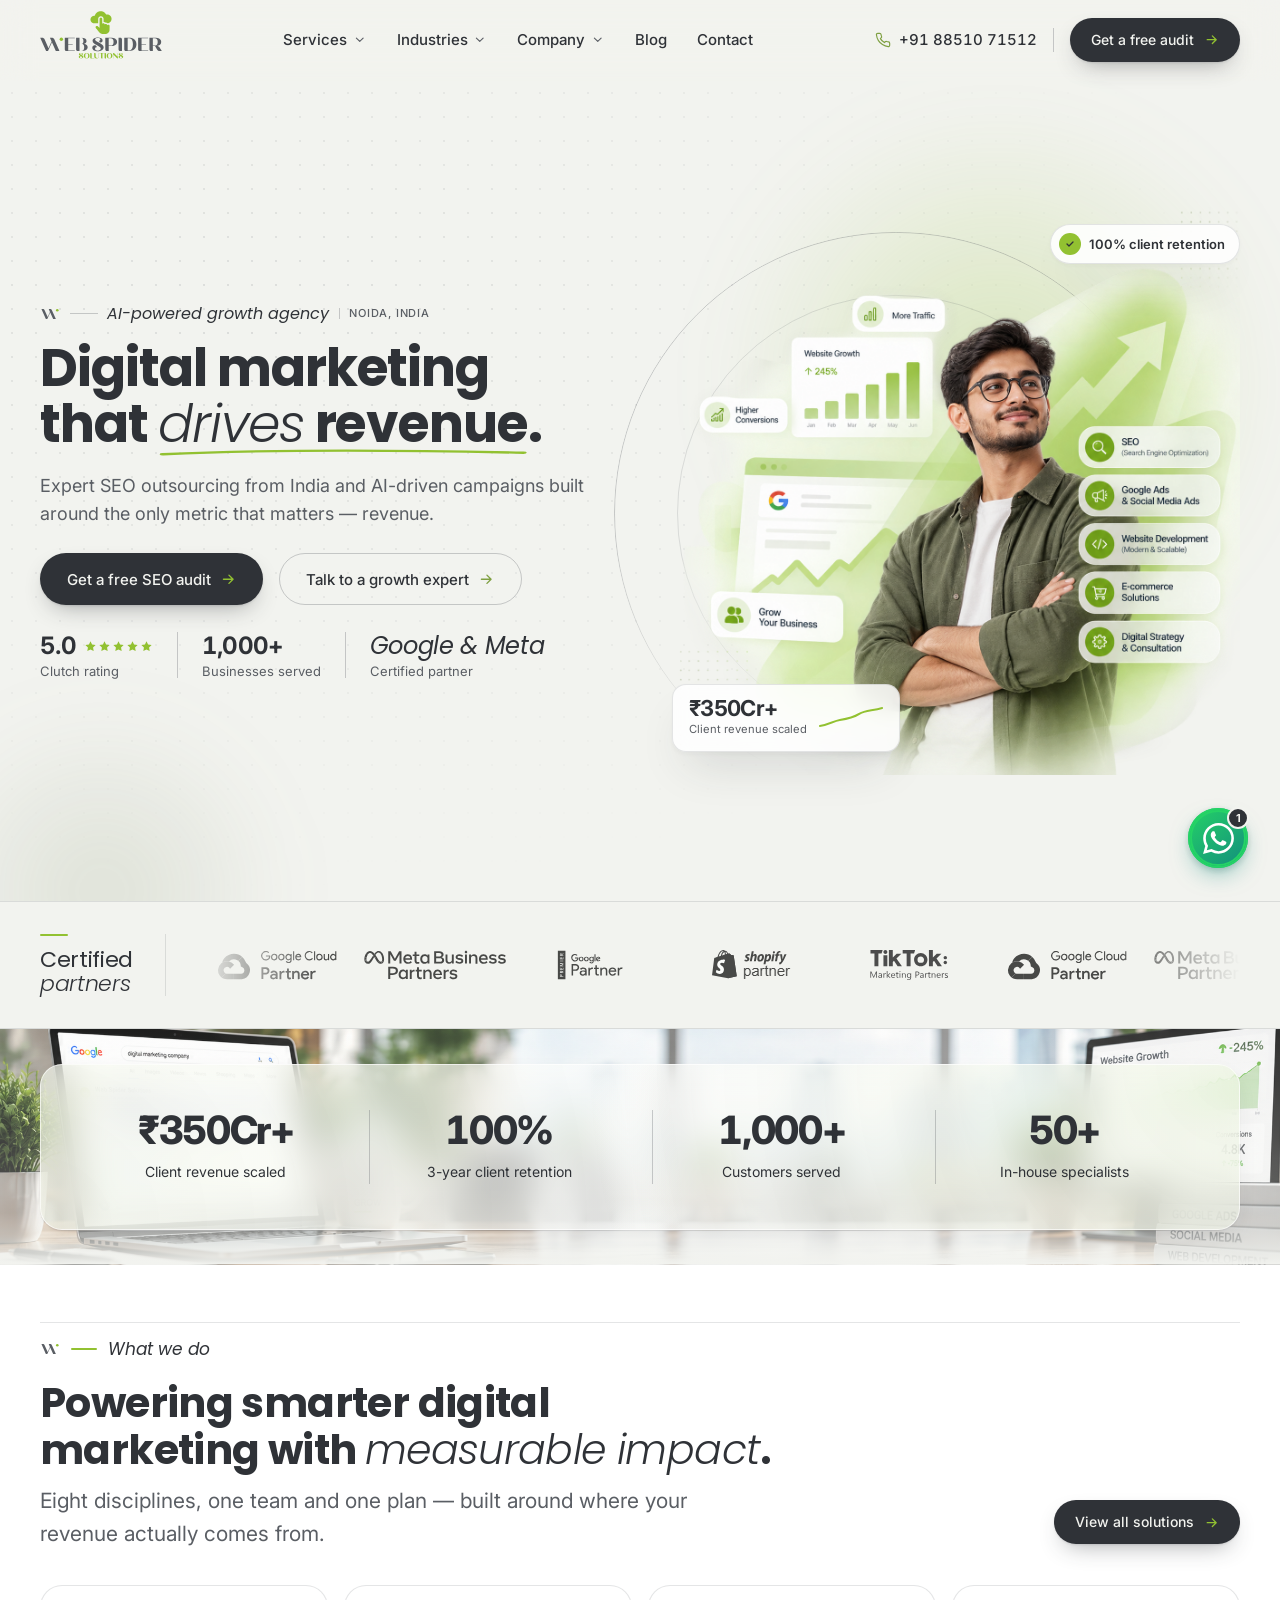
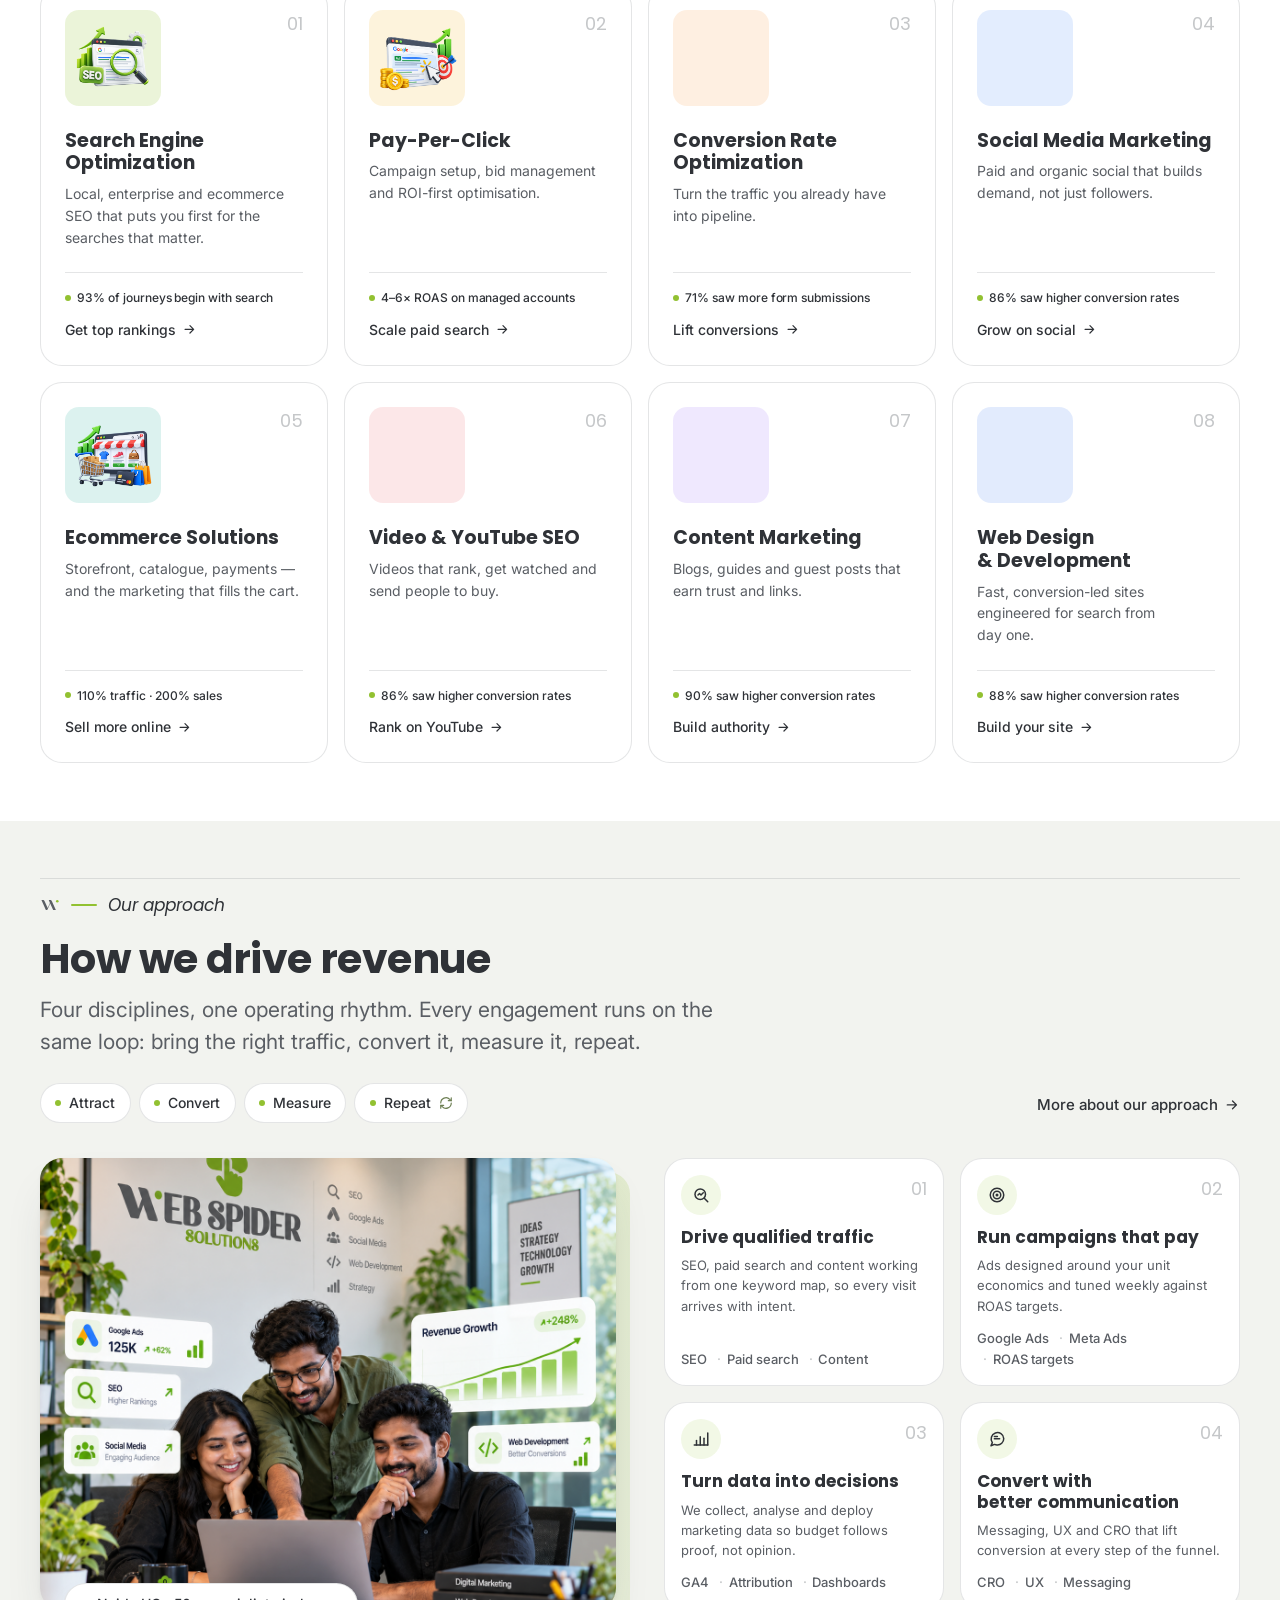
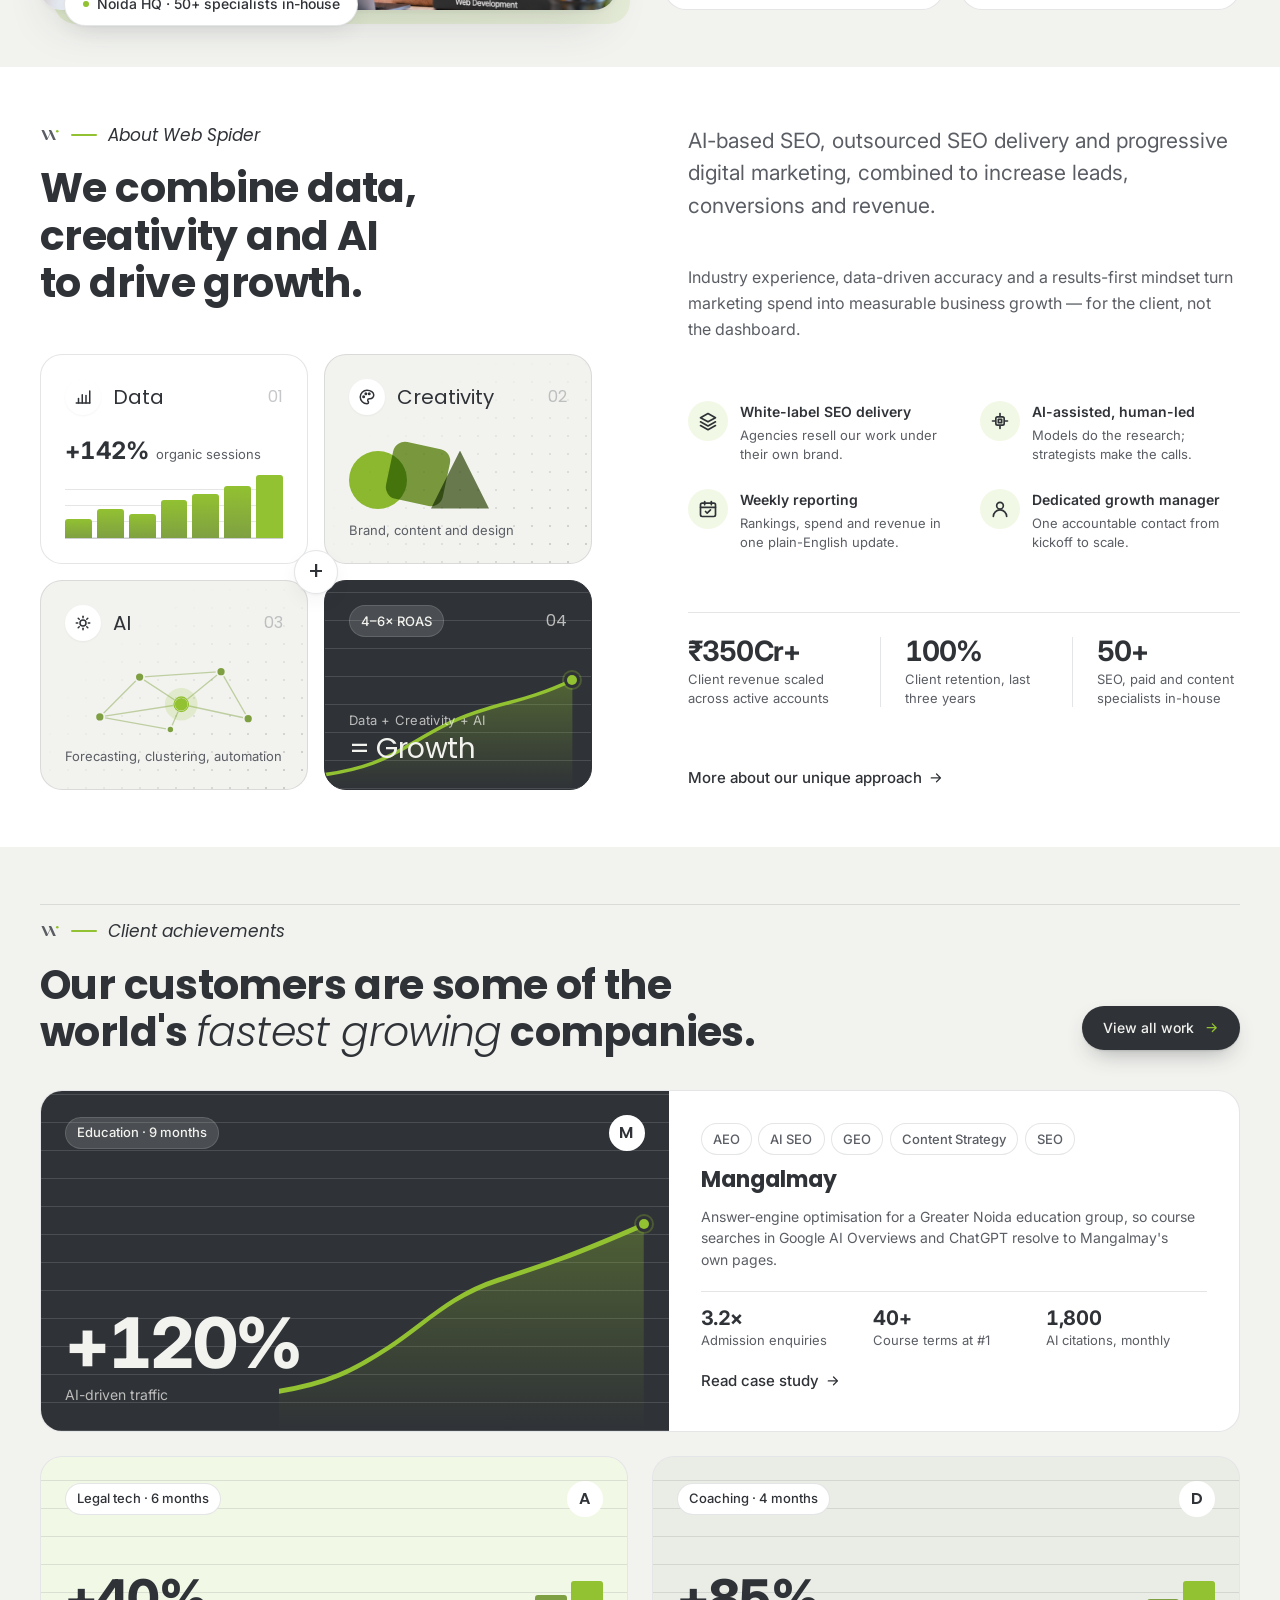
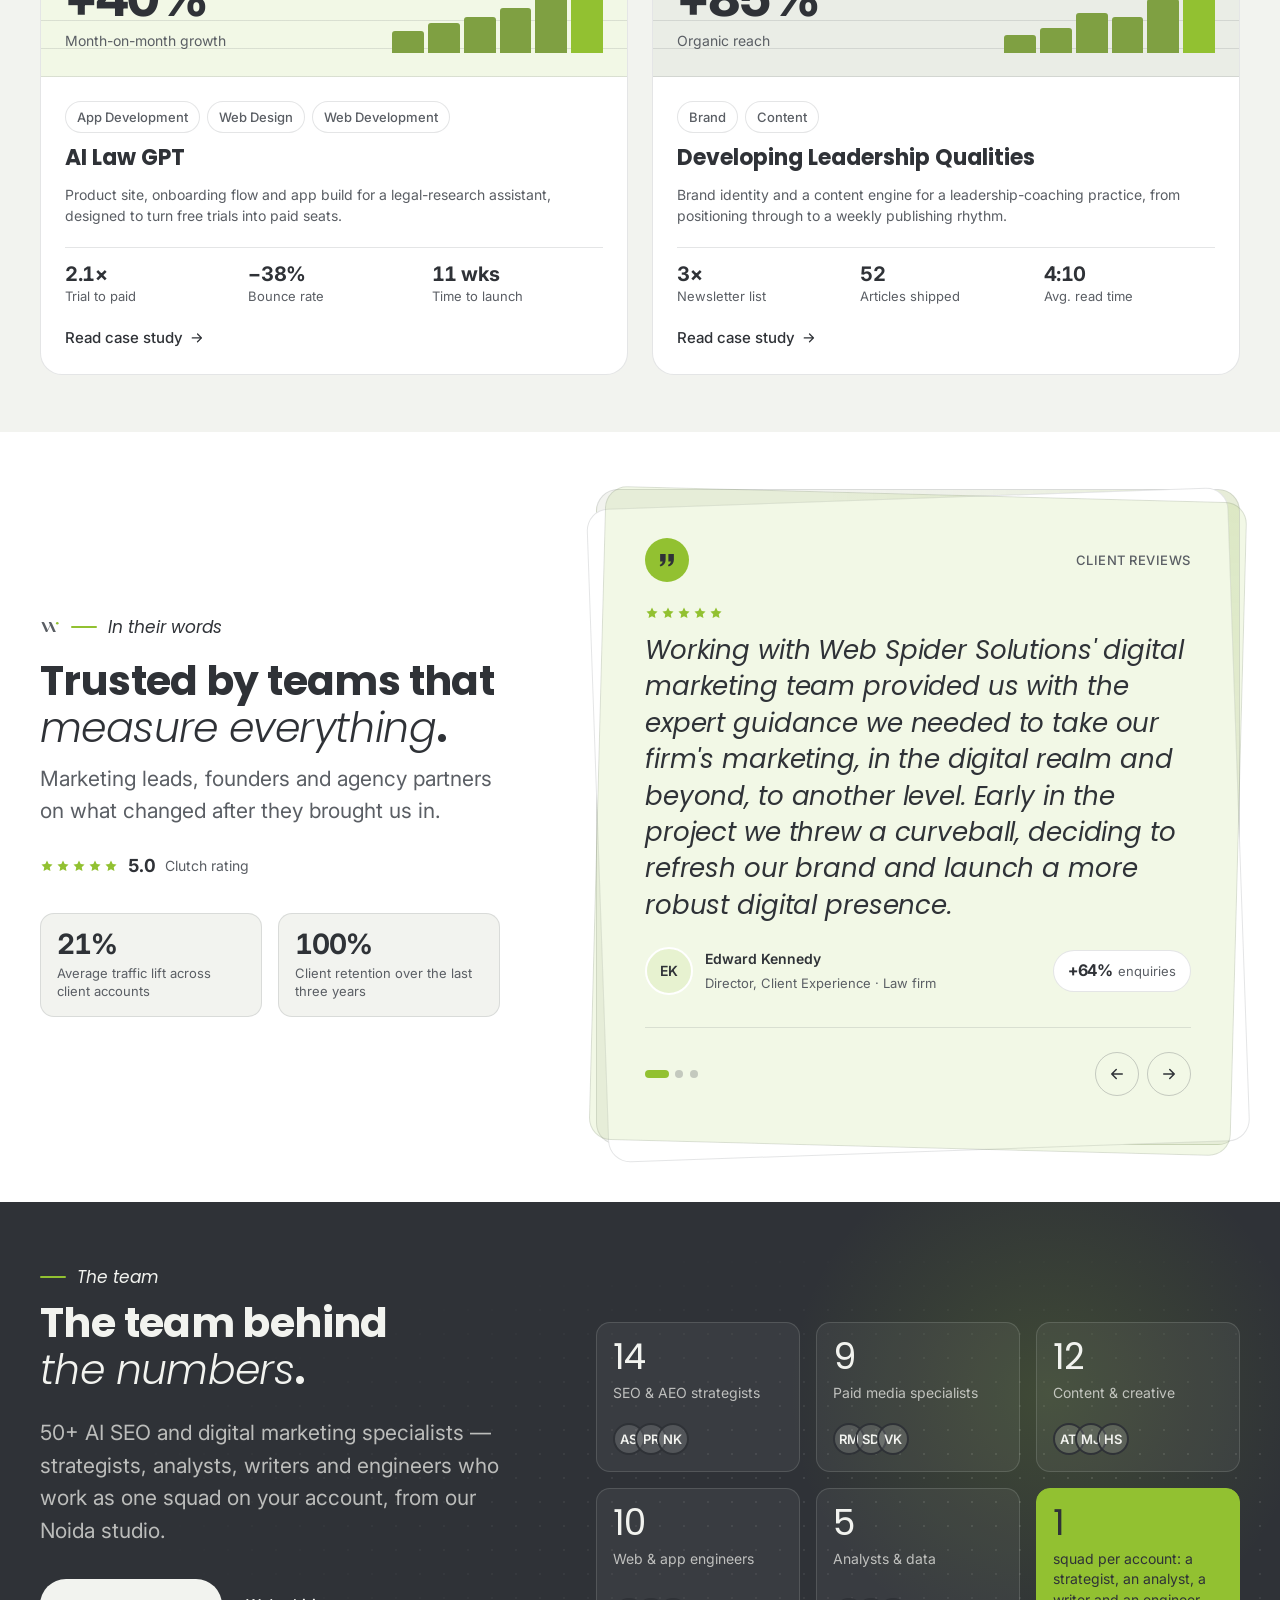
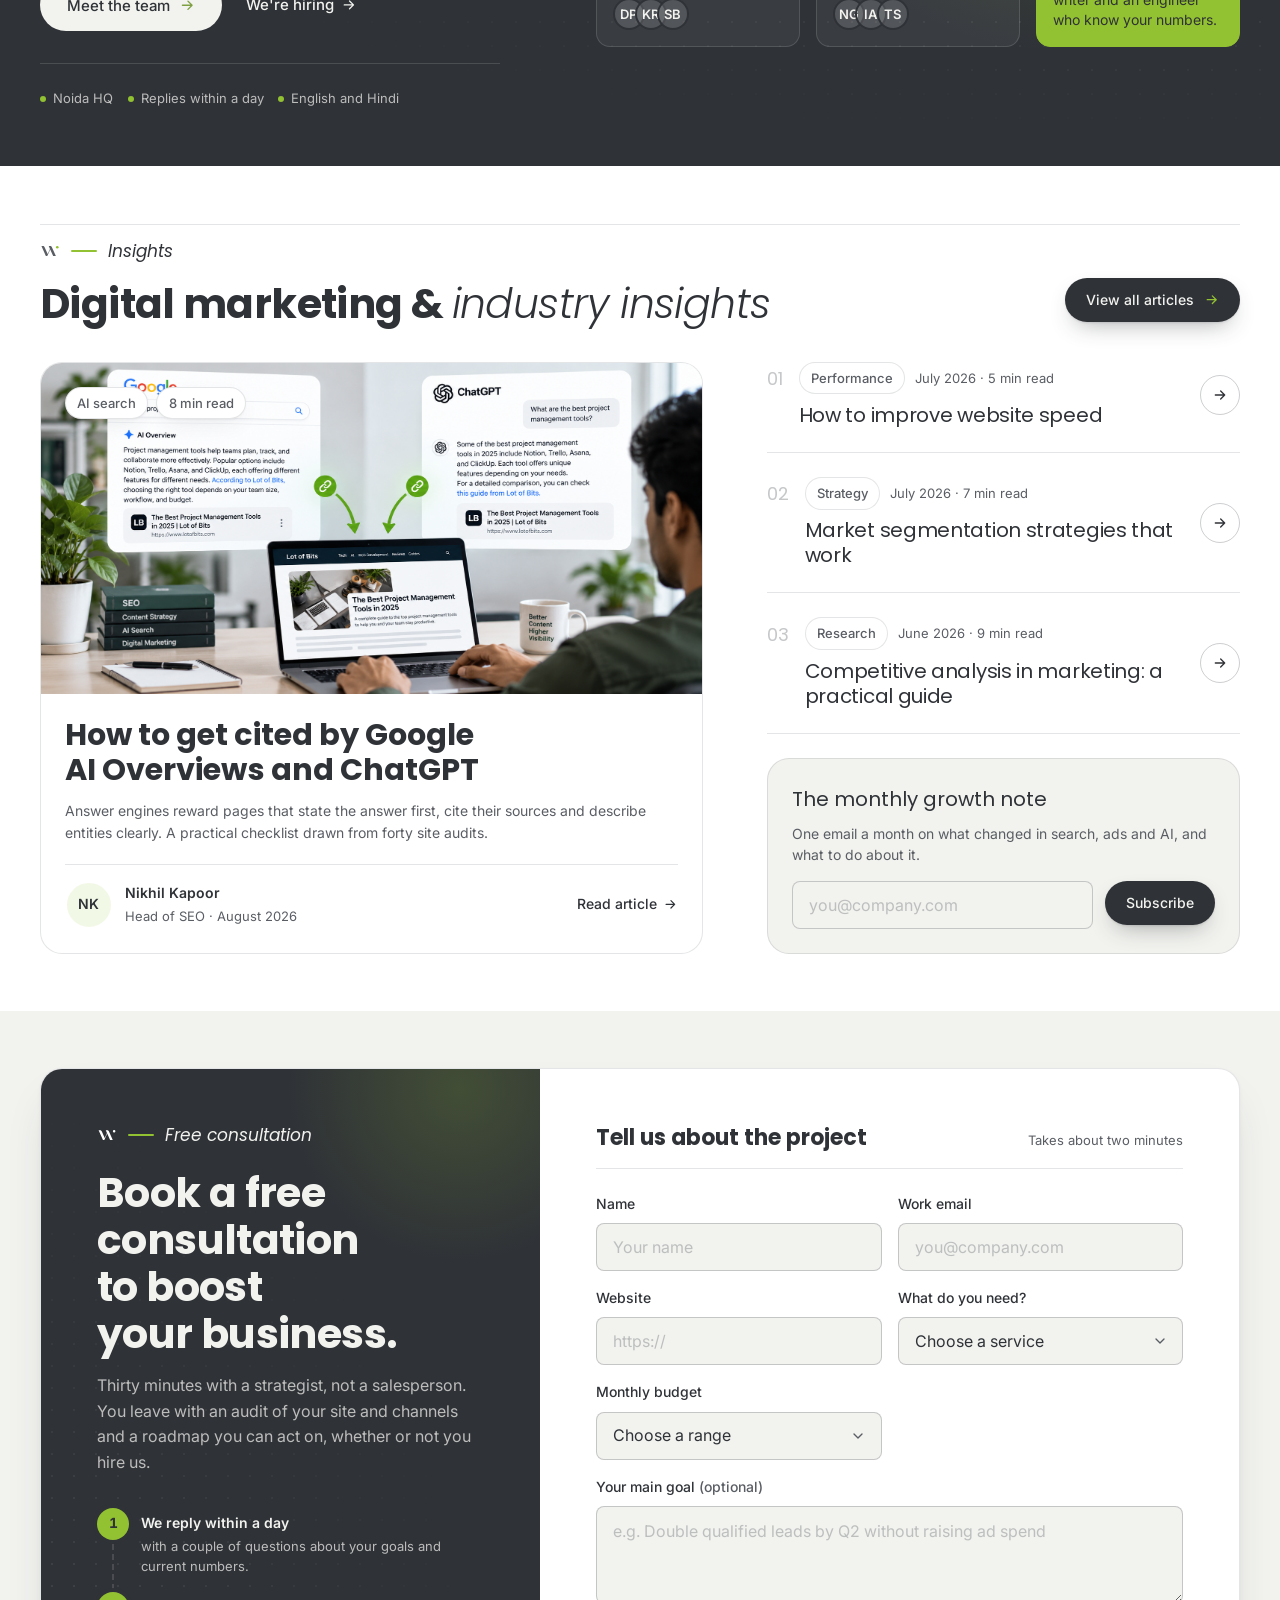
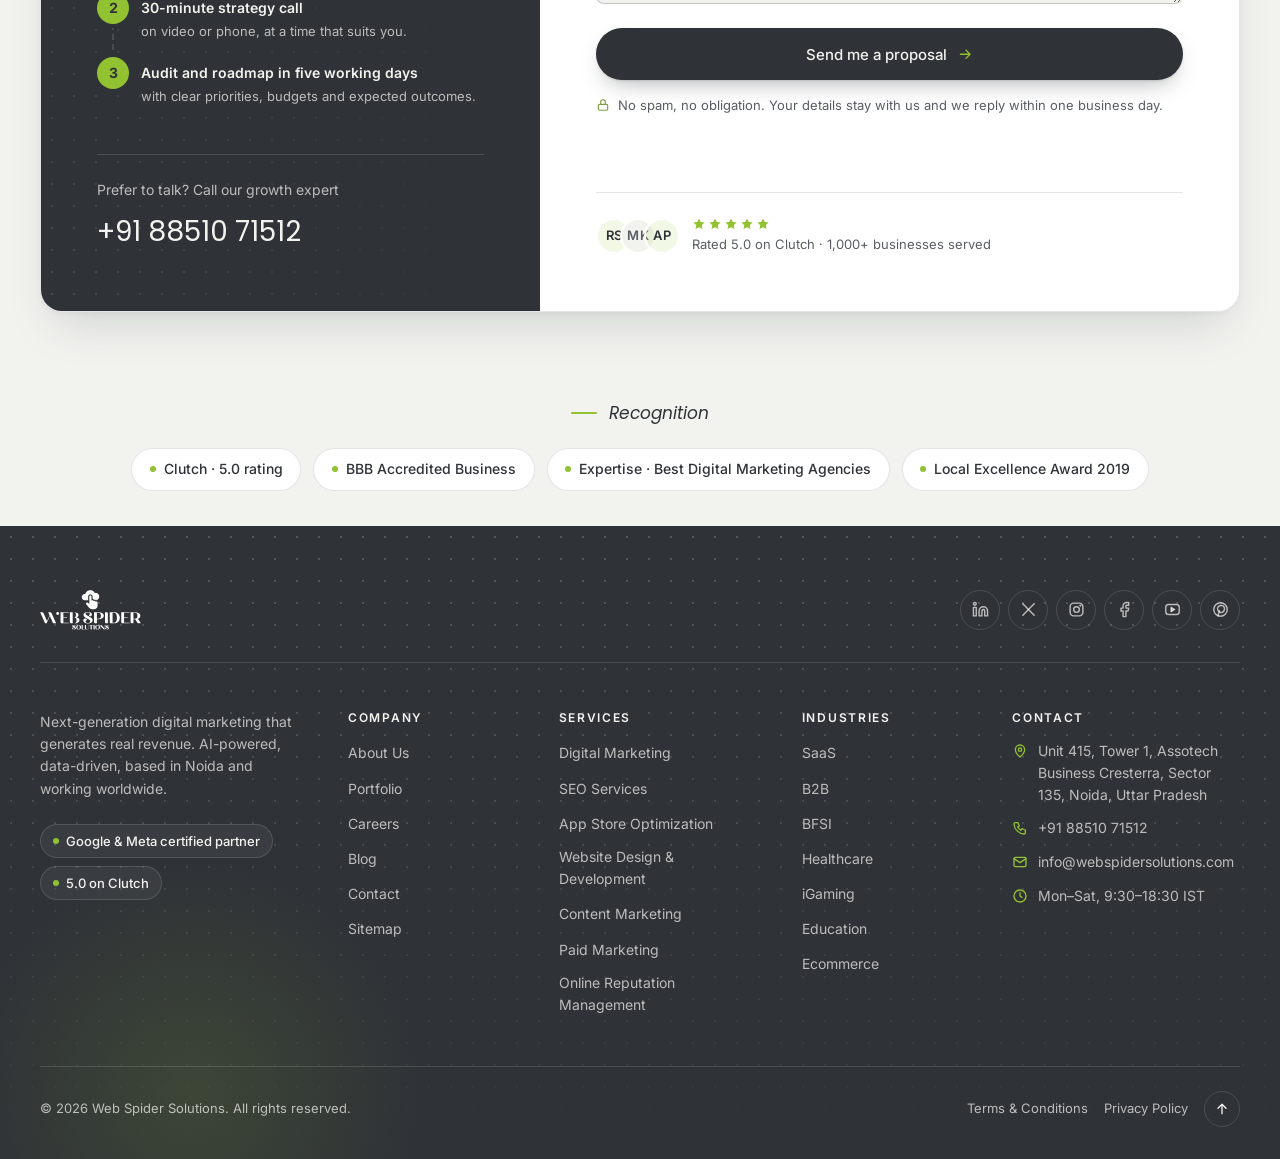
<file: v2/index.html>
<!DOCTYPE html>
<html lang="en" class="no-js">
<head>
  <meta charset="utf-8">
  <meta name="viewport" content="width=device-width, initial-scale=1">
  <title>Web Spider Solutions — Next-Generation Digital Marketing That Generates Real Revenue</title>
  <meta name="description" content="AI-powered digital marketing agency in Noida, India. Enterprise SEO outsourcing, PPC, CRO and content marketing built to generate real revenue.">
  <meta name="theme-color" content="#f2f3ef">
  <link rel="icon" type="image/svg+xml" href="assets/img/favicon.svg">
  <link rel="icon" type="image/png" sizes="512x512" href="assets/img/logo/icon-512.png">
  <link rel="preconnect" href="https://fonts.googleapis.com">
  <link rel="preconnect" href="https://fonts.gstatic.com" crossorigin>
  <link href="https://fonts.googleapis.com/css2?family=Poppins:ital,wght@0,400;0,500;0,600;0,700;1,300;1,400;1,500;1,600&family=Inter:wght@400;500;600;700;800&display=swap" rel="stylesheet">
  <link rel="stylesheet" href="assets/css/tokens.css">
  <link rel="stylesheet" href="assets/css/base.css">
  <link rel="stylesheet" href="assets/css/components.css">
  <link rel="stylesheet" href="assets/css/home.css">
  <script>document.documentElement.classList.remove('no-js');</script>
</head>
<body>
  <a class="skip-link" href="#main">Skip to content</a>

  <!-- ======================================================= Header -->
  <header class="site-header">
    <div class="container container--wide site-header__inner">
      <a class="site-header__logo" href="index.html" aria-label="Web Spider Solutions — home">
        <img src="assets/img/logo/logo-full-trimmed.svg" alt="Web Spider Solutions" width="122" height="48">
      </a>

      <nav class="site-nav" aria-label="Primary">
        <ul class="site-nav__list">
          <li class="site-nav__item has-menu has-menu--mega">
            <button class="site-nav__trigger" type="button" aria-expanded="false" aria-controls="menu-services">
              Services
              <svg viewBox="0 0 24 24" fill="none" stroke="currentColor" stroke-width="2" stroke-linecap="round" stroke-linejoin="round" aria-hidden="true"><path d="m6 9 6 6 6-6"/></svg>
            </button>
            <div class="menu menu--mega" id="menu-services">
              <div class="menu__panel menu__panel--mega">
                <div class="menu__layout">
                  <div class="menu__grid">
                    <div class="menu__group" style="--i: 0">
                      <a class="menu__title" href="#">
                        <span class="menu__icon" aria-hidden="true">
                          <svg viewBox="0 0 24 24" fill="none" stroke="currentColor" stroke-width="1.75" stroke-linecap="round" stroke-linejoin="round"><circle cx="11" cy="11" r="7"/><path d="m20 20-3.6-3.6M8.5 12l2 2 4-4.5"/></svg>
                        </span>
                        <span>SEO Services</span>
                      </a>
                      <p class="menu__desc">Rank for the searches that turn into revenue.</p>
                      <ul class="menu__links">
                        <li><a href="#"><span>Enterprise SEO</span><svg viewBox="0 0 24 24" fill="none" stroke="currentColor" stroke-width="2" stroke-linecap="round" stroke-linejoin="round" aria-hidden="true"><path d="M5 12h14M13 6l6 6-6 6"/></svg></a></li>
                        <li><a href="#"><span>Ecommerce SEO</span><svg viewBox="0 0 24 24" fill="none" stroke="currentColor" stroke-width="2" stroke-linecap="round" stroke-linejoin="round" aria-hidden="true"><path d="M5 12h14M13 6l6 6-6 6"/></svg></a></li>
                        <li><a href="#"><span>AI SEO &amp; GEO</span><svg viewBox="0 0 24 24" fill="none" stroke="currentColor" stroke-width="2" stroke-linecap="round" stroke-linejoin="round" aria-hidden="true"><path d="M5 12h14M13 6l6 6-6 6"/></svg></a></li>
                        <li><a href="#"><span>Local SEO</span><svg viewBox="0 0 24 24" fill="none" stroke="currentColor" stroke-width="2" stroke-linecap="round" stroke-linejoin="round" aria-hidden="true"><path d="M5 12h14M13 6l6 6-6 6"/></svg></a></li>
                        <li><a href="#"><span>Online Reputation Management</span><svg viewBox="0 0 24 24" fill="none" stroke="currentColor" stroke-width="2" stroke-linecap="round" stroke-linejoin="round" aria-hidden="true"><path d="M5 12h14M13 6l6 6-6 6"/></svg></a></li>
                      </ul>
                    </div>
                    <div class="menu__group" style="--i: 1">
                      <a class="menu__title" href="#">
                        <span class="menu__icon" aria-hidden="true">
                          <svg viewBox="0 0 24 24" fill="none" stroke="currentColor" stroke-width="1.75" stroke-linecap="round" stroke-linejoin="round"><circle cx="12" cy="12" r="8"/><circle cx="12" cy="12" r="3.5"/><path d="M12 4V2M12 22v-2M4 12H2M22 12h-2"/></svg>
                        </span>
                        <span>Paid Marketing</span>
                      </a>
                      <p class="menu__desc">Campaigns tuned weekly against ROAS targets.</p>
                      <ul class="menu__links">
                        <li><a href="#"><span>PPC Management</span><svg viewBox="0 0 24 24" fill="none" stroke="currentColor" stroke-width="2" stroke-linecap="round" stroke-linejoin="round" aria-hidden="true"><path d="M5 12h14M13 6l6 6-6 6"/></svg></a></li>
                        <li><a href="#"><span>Remarketing</span><svg viewBox="0 0 24 24" fill="none" stroke="currentColor" stroke-width="2" stroke-linecap="round" stroke-linejoin="round" aria-hidden="true"><path d="M5 12h14M13 6l6 6-6 6"/></svg></a></li>
                        <li><a href="#"><span>Mobile Ads</span><svg viewBox="0 0 24 24" fill="none" stroke="currentColor" stroke-width="2" stroke-linecap="round" stroke-linejoin="round" aria-hidden="true"><path d="M5 12h14M13 6l6 6-6 6"/></svg></a></li>
                        <li><a href="#"><span>Amazon Ads</span><svg viewBox="0 0 24 24" fill="none" stroke="currentColor" stroke-width="2" stroke-linecap="round" stroke-linejoin="round" aria-hidden="true"><path d="M5 12h14M13 6l6 6-6 6"/></svg></a></li>
                      </ul>
                    </div>
                    <div class="menu__group" style="--i: 2">
                      <a class="menu__title" href="#">
                        <span class="menu__icon" aria-hidden="true">
                          <svg viewBox="0 0 24 24" fill="none" stroke="currentColor" stroke-width="1.75" stroke-linecap="round" stroke-linejoin="round"><path d="M4 14V9a1 1 0 0 1 1-1h3l6-4v15l-6-4H5a1 1 0 0 1-1-1Z"/><path d="M18 9.5a4 4 0 0 1 0 5"/></svg>
                        </span>
                        <span>Digital Marketing</span>
                      </a>
                      <p class="menu__desc">Every channel, one growth plan.</p>
                      <ul class="menu__links">
                        <li><a href="#"><span>Social Media Marketing</span><svg viewBox="0 0 24 24" fill="none" stroke="currentColor" stroke-width="2" stroke-linecap="round" stroke-linejoin="round" aria-hidden="true"><path d="M5 12h14M13 6l6 6-6 6"/></svg></a></li>
                        <li><a href="#"><span>YouTube Marketing</span><svg viewBox="0 0 24 24" fill="none" stroke="currentColor" stroke-width="2" stroke-linecap="round" stroke-linejoin="round" aria-hidden="true"><path d="M5 12h14M13 6l6 6-6 6"/></svg></a></li>
                        <li><a href="#"><span>Ecommerce Marketing</span><svg viewBox="0 0 24 24" fill="none" stroke="currentColor" stroke-width="2" stroke-linecap="round" stroke-linejoin="round" aria-hidden="true"><path d="M5 12h14M13 6l6 6-6 6"/></svg></a></li>
                        <li><a href="#"><span>Affiliate Marketing</span><svg viewBox="0 0 24 24" fill="none" stroke="currentColor" stroke-width="2" stroke-linecap="round" stroke-linejoin="round" aria-hidden="true"><path d="M5 12h14M13 6l6 6-6 6"/></svg></a></li>
                        <li><a href="#"><span>Email Marketing</span><svg viewBox="0 0 24 24" fill="none" stroke="currentColor" stroke-width="2" stroke-linecap="round" stroke-linejoin="round" aria-hidden="true"><path d="M5 12h14M13 6l6 6-6 6"/></svg></a></li>
                      </ul>
                    </div>
                    <div class="menu__group" style="--i: 3">
                      <a class="menu__title" href="#">
                        <span class="menu__icon" aria-hidden="true">
                          <svg viewBox="0 0 24 24" fill="none" stroke="currentColor" stroke-width="1.75" stroke-linecap="round" stroke-linejoin="round"><path d="M5 4.5h9l5 5V19a1 1 0 0 1-1 1H5a1 1 0 0 1-1-1V5.5a1 1 0 0 1 1-1Z"/><path d="M13.5 4.5v5.5H19M8 14h7M8 17h4"/></svg>
                        </span>
                        <span>Content Marketing</span>
                      </a>
                      <p class="menu__desc">Content that earns trust, links and rankings.</p>
                      <ul class="menu__links">
                        <li><a href="#"><span>Content Strategy</span><svg viewBox="0 0 24 24" fill="none" stroke="currentColor" stroke-width="2" stroke-linecap="round" stroke-linejoin="round" aria-hidden="true"><path d="M5 12h14M13 6l6 6-6 6"/></svg></a></li>
                        <li><a href="#"><span>Blog &amp; Guest Posting</span><svg viewBox="0 0 24 24" fill="none" stroke="currentColor" stroke-width="2" stroke-linecap="round" stroke-linejoin="round" aria-hidden="true"><path d="M5 12h14M13 6l6 6-6 6"/></svg></a></li>
                        <li><a href="#"><span>Infographics</span><svg viewBox="0 0 24 24" fill="none" stroke="currentColor" stroke-width="2" stroke-linecap="round" stroke-linejoin="round" aria-hidden="true"><path d="M5 12h14M13 6l6 6-6 6"/></svg></a></li>
                      </ul>
                    </div>
                    <div class="menu__group" style="--i: 4">
                      <a class="menu__title" href="#">
                        <span class="menu__icon" aria-hidden="true">
                          <svg viewBox="0 0 24 24" fill="none" stroke="currentColor" stroke-width="1.75" stroke-linecap="round" stroke-linejoin="round"><path d="m8.5 9-3.5 3 3.5 3M15.5 9l3.5 3-3.5 3M13.5 6l-3 12"/></svg>
                        </span>
                        <span>Design &amp; Development</span>
                      </a>
                      <p class="menu__desc">Fast, conversion-led sites and apps.</p>
                      <ul class="menu__links">
                        <li><a href="#"><span>Website Design</span><svg viewBox="0 0 24 24" fill="none" stroke="currentColor" stroke-width="2" stroke-linecap="round" stroke-linejoin="round" aria-hidden="true"><path d="M5 12h14M13 6l6 6-6 6"/></svg></a></li>
                        <li><a href="#"><span>Web Development</span><svg viewBox="0 0 24 24" fill="none" stroke="currentColor" stroke-width="2" stroke-linecap="round" stroke-linejoin="round" aria-hidden="true"><path d="M5 12h14M13 6l6 6-6 6"/></svg></a></li>
                        <li><a href="#"><span>Ecommerce Development</span><svg viewBox="0 0 24 24" fill="none" stroke="currentColor" stroke-width="2" stroke-linecap="round" stroke-linejoin="round" aria-hidden="true"><path d="M5 12h14M13 6l6 6-6 6"/></svg></a></li>
                        <li><a href="#"><span>App Development</span><svg viewBox="0 0 24 24" fill="none" stroke="currentColor" stroke-width="2" stroke-linecap="round" stroke-linejoin="round" aria-hidden="true"><path d="M5 12h14M13 6l6 6-6 6"/></svg></a></li>
                      </ul>
                    </div>
                    <div class="menu__group" style="--i: 5">
                      <a class="menu__title" href="#">
                        <span class="menu__icon" aria-hidden="true">
                          <svg viewBox="0 0 24 24" fill="none" stroke="currentColor" stroke-width="1.75" stroke-linecap="round" stroke-linejoin="round"><rect x="7" y="3" width="10" height="18" rx="2.5"/><path d="M11 17.5h2"/></svg>
                        </span>
                        <span>App Marketing</span>
                      </a>
                      <p class="menu__desc">Get found and installed on the stores.</p>
                      <ul class="menu__links">
                        <li><a href="#"><span>App Store Optimization</span><svg viewBox="0 0 24 24" fill="none" stroke="currentColor" stroke-width="2" stroke-linecap="round" stroke-linejoin="round" aria-hidden="true"><path d="M5 12h14M13 6l6 6-6 6"/></svg></a></li>
                        <li><a href="#"><span>App Install Campaigns</span><svg viewBox="0 0 24 24" fill="none" stroke="currentColor" stroke-width="2" stroke-linecap="round" stroke-linejoin="round" aria-hidden="true"><path d="M5 12h14M13 6l6 6-6 6"/></svg></a></li>
                      </ul>
                    </div>
                  </div>

                  <aside class="menu__feature" aria-label="Free growth audit">
                    <span class="menu__feature-eyebrow">Free growth audit</span>
                    <p class="menu__feature-title">Find the revenue your site is leaving behind</p>
                    <p class="menu__feature-text">A senior strategist reviews your search, paid and conversion performance, then sends back a prioritised plan.</p>
                    <ul class="menu__feature-list">
                      <li>
                        <svg viewBox="0 0 24 24" fill="none" stroke="currentColor" stroke-width="2.5" stroke-linecap="round" stroke-linejoin="round" aria-hidden="true"><path d="m5 12.5 4.5 4.5L19 7"/></svg>
                        Technical &amp; content gap analysis
                      </li>
                      <li>
                        <svg viewBox="0 0 24 24" fill="none" stroke="currentColor" stroke-width="2.5" stroke-linecap="round" stroke-linejoin="round" aria-hidden="true"><path d="m5 12.5 4.5 4.5L19 7"/></svg>
                        Wasted ad spend, line by line
                      </li>
                      <li>
                        <svg viewBox="0 0 24 24" fill="none" stroke="currentColor" stroke-width="2.5" stroke-linecap="round" stroke-linejoin="round" aria-hidden="true"><path d="m5 12.5 4.5 4.5L19 7"/></svg>
                        A 90-day priority roadmap
                      </li>
                    </ul>
                    <a class="btn btn--light btn--sm btn--block" href="#contact">
                      Get a free audit
                      <svg viewBox="0 0 24 24" fill="none" stroke="currentColor" stroke-width="2" stroke-linecap="round" stroke-linejoin="round" aria-hidden="true"><path d="M5 12h14M13 6l6 6-6 6"/></svg>
                    </a>
                    <ul class="menu__feature-proof">
                      <li><b>₹350Cr+</b><span>Client revenue scaled</span></li>
                      <li><b>100%</b><span>3-year client retention</span></li>
                      <li><b>1,000+</b><span>Customers served</span></li>
                      <li><b>50+</b><span>In-house specialists</span></li>
                    </ul>
                  </aside>
                </div>

                <div class="menu__foot">
                  <a class="menu__foot-link" href="#services">
                    Explore all services
                    <svg viewBox="0 0 24 24" fill="none" stroke="currentColor" stroke-width="2" stroke-linecap="round" stroke-linejoin="round" aria-hidden="true"><path d="M5 12h14M13 6l6 6-6 6"/></svg>
                  </a>
                  <p class="menu__foot-note">Not sure which service you need? <a href="#contact">Talk to a strategist</a></p>
                </div>
              </div>
            </div>
          </li>

          <li class="site-nav__item has-menu">
            <button class="site-nav__trigger" type="button" aria-expanded="false" aria-controls="menu-industries">
              Industries
              <svg viewBox="0 0 24 24" fill="none" stroke="currentColor" stroke-width="2" stroke-linecap="round" stroke-linejoin="round" aria-hidden="true"><path d="m6 9 6 6 6-6"/></svg>
            </button>
            <div class="menu" id="menu-industries">
              <div class="menu__panel">
                <ul class="menu__list">
                  <li><a href="#">SaaS</a></li>
                  <li><a href="#">B2B</a></li>
                  <li><a href="#">BFSI</a></li>
                  <li><a href="#">Healthcare</a></li>
                  <li><a href="#">iGaming</a></li>
                  <li><a href="#">Education</a></li>
                  <li><a href="#">Law</a></li>
                </ul>
              </div>
            </div>
          </li>

          <li class="site-nav__item has-menu">
            <button class="site-nav__trigger" type="button" aria-expanded="false" aria-controls="menu-company">
              Company
              <svg viewBox="0 0 24 24" fill="none" stroke="currentColor" stroke-width="2" stroke-linecap="round" stroke-linejoin="round" aria-hidden="true"><path d="m6 9 6 6 6-6"/></svg>
            </button>
            <div class="menu" id="menu-company">
              <div class="menu__panel">
                <ul class="menu__list">
                  <li><a href="#">About Us</a></li>
                  <li><a href="#">Portfolio</a></li>
                  <li><a href="#">Careers</a></li>
                </ul>
              </div>
            </div>
          </li>

          <li class="site-nav__item"><a class="site-nav__link" href="#insights">Blog</a></li>
          <li class="site-nav__item"><a class="site-nav__link" href="#contact">Contact</a></li>
        </ul>
      </nav>

      <div class="site-header__actions">
        <a class="site-header__phone" href="tel:+918851071512">
          <svg viewBox="0 0 24 24" fill="none" stroke="currentColor" stroke-width="1.75" stroke-linecap="round" stroke-linejoin="round" aria-hidden="true"><path d="M22 16.92v3a2 2 0 0 1-2.18 2 19.79 19.79 0 0 1-8.63-3.07 19.5 19.5 0 0 1-6-6 19.79 19.79 0 0 1-3.07-8.67A2 2 0 0 1 4.11 2h3a2 2 0 0 1 2 1.72c.13.96.37 1.9.72 2.81a2 2 0 0 1-.45 2.11L8.09 9.91a16 16 0 0 0 6 6l1.27-1.27a2 2 0 0 1 2.11-.45c.91.35 1.85.59 2.81.72A2 2 0 0 1 22 16.92z"/></svg>
          <span>+91 88510 71512</span>
        </a>
        <a class="btn btn--primary btn--sm site-header__cta" href="#contact">
          Get a free audit
          <svg viewBox="0 0 24 24" fill="none" stroke="currentColor" stroke-width="2" stroke-linecap="round" stroke-linejoin="round" aria-hidden="true"><path d="M5 12h14M13 6l6 6-6 6"/></svg>
        </a>
        <button class="nav-toggle" type="button" aria-expanded="false" aria-controls="mobile-nav" aria-label="Open menu">
          <span class="nav-toggle__bar"></span>
          <span class="nav-toggle__bar"></span>
        </button>
      </div>
    </div>
  </header>

  <!-- Mobile navigation -->
  <div class="mobile-nav" id="mobile-nav" hidden>
    <div class="mobile-nav__backdrop" data-nav-close></div>
    <div class="mobile-nav__panel" role="dialog" aria-modal="true" aria-label="Menu">
      <div class="mobile-nav__head">
        <img src="assets/img/logo/logo-full-trimmed.svg" alt="Web Spider Solutions" width="101" height="40">
        <button class="icon-btn" type="button" aria-label="Close menu" data-nav-close>
          <svg viewBox="0 0 24 24" fill="none" stroke="currentColor" stroke-width="2" stroke-linecap="round" aria-hidden="true"><path d="M6 6l12 12M18 6 6 18"/></svg>
        </button>
      </div>
      <nav aria-label="Mobile">
        <details class="mobile-nav__group">
          <summary class="mobile-nav__summary">Services <svg viewBox="0 0 24 24" fill="none" stroke="currentColor" stroke-width="2" stroke-linecap="round" stroke-linejoin="round" aria-hidden="true"><path d="m6 9 6 6 6-6"/></svg></summary>
          <ul>
            <li><a href="#">SEO Services</a></li>
            <li><a href="#">Paid Marketing</a></li>
            <li><a href="#">Digital Marketing</a></li>
            <li><a href="#">Content Marketing</a></li>
            <li><a href="#">Design &amp; Development</a></li>
            <li><a href="#">App Marketing</a></li>
          </ul>
        </details>
        <details class="mobile-nav__group">
          <summary class="mobile-nav__summary">Industries <svg viewBox="0 0 24 24" fill="none" stroke="currentColor" stroke-width="2" stroke-linecap="round" stroke-linejoin="round" aria-hidden="true"><path d="m6 9 6 6 6-6"/></svg></summary>
          <ul>
            <li><a href="#">SaaS</a></li>
            <li><a href="#">B2B</a></li>
            <li><a href="#">BFSI</a></li>
            <li><a href="#">Healthcare</a></li>
            <li><a href="#">iGaming</a></li>
            <li><a href="#">Education</a></li>
            <li><a href="#">Law</a></li>
          </ul>
        </details>
        <details class="mobile-nav__group">
          <summary class="mobile-nav__summary">Company <svg viewBox="0 0 24 24" fill="none" stroke="currentColor" stroke-width="2" stroke-linecap="round" stroke-linejoin="round" aria-hidden="true"><path d="m6 9 6 6 6-6"/></svg></summary>
          <ul>
            <li><a href="#">About Us</a></li>
            <li><a href="#">Portfolio</a></li>
            <li><a href="#">Careers</a></li>
          </ul>
        </details>
        <a class="mobile-nav__link" href="#insights" data-nav-close>Blog</a>
        <a class="mobile-nav__link" href="#contact" data-nav-close>Contact</a>
      </nav>
      <div class="mobile-nav__foot">
        <a class="btn btn--primary btn--block" href="#contact" data-nav-close>
          Get a free audit
          <svg viewBox="0 0 24 24" fill="none" stroke="currentColor" stroke-width="2" stroke-linecap="round" stroke-linejoin="round" aria-hidden="true"><path d="M5 12h14M13 6l6 6-6 6"/></svg>
        </a>
        <a class="mobile-nav__phone" href="tel:+918851071512">+91 88510 71512</a>
      </div>
    </div>
  </div>

  <main id="main">

    <!-- ======================================================= Hero -->
    <section class="hero" aria-labelledby="hero-title">
      <div class="hero__bg" aria-hidden="true">
        <span class="hero__glow hero__glow--a"></span>
        <span class="hero__glow hero__glow--b"></span>
        <span class="hero__ring"></span>
      </div>

      <div class="container hero__grid">
        <div class="hero__content">
          <p class="hero__dateline reveal">
            <img class="hero__dateline-mark" src="assets/img/favicon.svg" alt="" width="20" height="20">
            <span class="hero__dateline-rule" aria-hidden="true"></span>
            <em>AI-powered growth agency</em>
            <span class="hero__dateline-meta">Noida, India</span>
          </p>
          <h1 class="hero__title reveal" id="hero-title" style="--i: 1"><span class="hero__keep">Digital marketing</span> that <span class="hero__hl"><em>drives</em> revenue<svg class="hero__underline" viewBox="0 0 220 14" preserveAspectRatio="none" aria-hidden="true"><path d="M3 10.5 C 60 3, 130 2.5, 217 8" fill="none" stroke="currentColor" stroke-width="4" stroke-linecap="round"/></svg></span>.</h1>
          <p class="lead hero__lead reveal" style="--i: 2">Expert SEO outsourcing from India and AI-driven campaigns built around the only metric that matters — revenue.</p>
          <div class="hero__actions reveal" style="--i: 3">
            <a class="btn btn--primary" href="#contact">
              Get a free SEO audit
              <svg viewBox="0 0 24 24" fill="none" stroke="currentColor" stroke-width="2" stroke-linecap="round" stroke-linejoin="round" aria-hidden="true"><path d="M5 12h14M13 6l6 6-6 6"/></svg>
            </a>
            <a class="btn btn--ghost" href="tel:+918851071512">
              Talk to a growth expert
              <svg viewBox="0 0 24 24" fill="none" stroke="currentColor" stroke-width="2" stroke-linecap="round" stroke-linejoin="round" aria-hidden="true"><path d="M5 12h14M13 6l6 6-6 6"/></svg>
            </a>
          </div>
          <dl class="hero__proof reveal" style="--i: 4">
            <div class="hero__proof-item">
              <dd>
                <span class="hero__proof-value">5.0</span>
                <span class="hero__stars" role="img" aria-label="Five out of five stars">
                  <svg viewBox="0 0 24 24" aria-hidden="true"><path d="M12 2.5l2.9 6 6.6.9-4.8 4.6 1.2 6.5L12 17.4l-5.9 3.1 1.2-6.5L2.5 9.4l6.6-.9z"/></svg>
                  <svg viewBox="0 0 24 24" aria-hidden="true"><path d="M12 2.5l2.9 6 6.6.9-4.8 4.6 1.2 6.5L12 17.4l-5.9 3.1 1.2-6.5L2.5 9.4l6.6-.9z"/></svg>
                  <svg viewBox="0 0 24 24" aria-hidden="true"><path d="M12 2.5l2.9 6 6.6.9-4.8 4.6 1.2 6.5L12 17.4l-5.9 3.1 1.2-6.5L2.5 9.4l6.6-.9z"/></svg>
                  <svg viewBox="0 0 24 24" aria-hidden="true"><path d="M12 2.5l2.9 6 6.6.9-4.8 4.6 1.2 6.5L12 17.4l-5.9 3.1 1.2-6.5L2.5 9.4l6.6-.9z"/></svg>
                  <svg viewBox="0 0 24 24" aria-hidden="true"><path d="M12 2.5l2.9 6 6.6.9-4.8 4.6 1.2 6.5L12 17.4l-5.9 3.1 1.2-6.5L2.5 9.4l6.6-.9z"/></svg>
                </span>
              </dd>
              <dt>Clutch rating</dt>
            </div>
            <div class="hero__proof-item">
              <dd><span class="hero__proof-value">1,000+</span></dd>
              <dt>Businesses served</dt>
            </div>
            <div class="hero__proof-item">
              <dd><span class="hero__proof-value hero__proof-value--text">Google &amp; Meta</span></dd>
              <dt>Certified partner</dt>
            </div>
          </dl>
        </div>

        <div class="hero__visual reveal" style="--i: 2">
          <div class="hero__stage">
            <img class="hero__image" src="assets/img/home/hero/hero-right-image.png" alt="A marketing specialist in front of growth charts and service cards: SEO, Google and social ads, website development, ecommerce and digital strategy" width="1254" height="1254" fetchpriority="high" decoding="async">
            <div class="hero__card hero__card--a" aria-hidden="true">
              <span class="hero__card-value">₹350Cr+</span>
              <span class="hero__card-label">Client revenue scaled</span>
              <svg class="hero__card-spark" viewBox="0 0 80 24" preserveAspectRatio="none"><path d="M1 20 C 12 19, 18 15, 26 14 S 42 12, 50 8 S 66 5, 79 2" fill="none" stroke="currentColor" stroke-width="2" stroke-linecap="round"/></svg>
            </div>
            <div class="hero__card hero__card--b" aria-hidden="true">
              <span class="hero__card-check"><svg viewBox="0 0 24 24" fill="none" stroke="currentColor" stroke-width="2.5" stroke-linecap="round" stroke-linejoin="round"><path d="m6 12 4 4 8-8"/></svg></span>
              <span>100% client retention</span>
            </div>
          </div>
        </div>
      </div>
    </section>

    <!-- ======================================================= Partners -->
    <section class="partners" aria-label="Certified partners">
      <div class="container partners__inner">
        <p class="partners__label">
          <span class="partners__rule" aria-hidden="true"></span>
          <span class="partners__title">Certified<br><em>partners</em></span>
        </p>
        <div class="marquee">
          <div class="marquee__track">
            <div class="marquee__item"><img class="partner-logo" src="assets/img/brands-logos/google-cloud-partner.png" alt="Google Cloud Partner" width="119" height="29" loading="lazy" decoding="async"></div>
            <div class="marquee__item"><img class="partner-logo" src="assets/img/brands-logos/meta-business-partner.png" alt="Meta Business Partners" width="142" height="30" loading="lazy" decoding="async"></div>
            <div class="marquee__item"><img class="partner-logo" src="assets/img/brands-logos/google-partner.png" alt="Google Partner" width="73" height="30" loading="lazy" decoding="async"></div>
            <div class="marquee__item"><img class="partner-logo" src="assets/img/brands-logos/shopify-partner.png" alt="Shopify Partner" width="79" height="30" loading="lazy" decoding="async"></div>
            <div class="marquee__item"><img class="partner-logo" src="assets/img/brands-logos/tiktok-partner.png" alt="TikTok Marketing Partner" width="78" height="30" loading="lazy" decoding="async"></div>
            <div class="marquee__item" aria-hidden="true"><img class="partner-logo" src="assets/img/brands-logos/google-cloud-partner.png" alt="" width="119" height="29" loading="lazy" decoding="async"></div>
            <div class="marquee__item" aria-hidden="true"><img class="partner-logo" src="assets/img/brands-logos/meta-business-partner.png" alt="" width="142" height="30" loading="lazy" decoding="async"></div>
            <div class="marquee__item" aria-hidden="true"><img class="partner-logo" src="assets/img/brands-logos/google-partner.png" alt="" width="73" height="30" loading="lazy" decoding="async"></div>
            <div class="marquee__item" aria-hidden="true"><img class="partner-logo" src="assets/img/brands-logos/shopify-partner.png" alt="" width="79" height="30" loading="lazy" decoding="async"></div>
            <div class="marquee__item" aria-hidden="true"><img class="partner-logo" src="assets/img/brands-logos/tiktok-partner.png" alt="" width="78" height="30" loading="lazy" decoding="async"></div>
            <div class="marquee__item" aria-hidden="true"><img class="partner-logo" src="assets/img/brands-logos/google-cloud-partner.png" alt="" width="119" height="29" loading="lazy" decoding="async"></div>
            <div class="marquee__item" aria-hidden="true"><img class="partner-logo" src="assets/img/brands-logos/meta-business-partner.png" alt="" width="142" height="30" loading="lazy" decoding="async"></div>
            <div class="marquee__item" aria-hidden="true"><img class="partner-logo" src="assets/img/brands-logos/google-partner.png" alt="" width="73" height="30" loading="lazy" decoding="async"></div>
            <div class="marquee__item" aria-hidden="true"><img class="partner-logo" src="assets/img/brands-logos/shopify-partner.png" alt="" width="79" height="30" loading="lazy" decoding="async"></div>
            <div class="marquee__item" aria-hidden="true"><img class="partner-logo" src="assets/img/brands-logos/tiktok-partner.png" alt="" width="78" height="30" loading="lazy" decoding="async"></div>
          </div>
        </div>
      </div>
    </section>

    <!-- ======================================================= Stats -->
    <section class="section section--tight stats" aria-label="Results at a glance">
      <div class="container">
        <ul class="stats__grid">
          <li class="stat reveal">
            <span class="stat__value" data-count="350" data-prefix="₹" data-suffix="Cr+">₹350Cr+</span>
            <span class="stat__label">Client revenue scaled</span>
          </li>
          <li class="stat reveal" style="--i: 1">
            <span class="stat__value" data-count="100" data-suffix="%">100%</span>
            <span class="stat__label">3-year client retention</span>
          </li>
          <li class="stat reveal" style="--i: 2">
            <span class="stat__value" data-count="1000" data-suffix="+">1,000+</span>
            <span class="stat__label">Customers served</span>
          </li>
          <li class="stat reveal" style="--i: 3">
            <span class="stat__value" data-count="50" data-suffix="+">50+</span>
            <span class="stat__label">In-house specialists</span>
          </li>
        </ul>
      </div>
    </section>

    <!-- ======================================================= Services -->
    <section class="section section--white services" id="services" aria-labelledby="services-title">
      <div class="container">
        <div class="section__head reveal">
          <div>
            <p class="eyebrow"><img class="eyebrow__mark" src="assets/img/favicon.svg" alt="" width="20" height="20">What we do</p>
            <h2 class="section__title" id="services-title">Powering smarter digital marketing with <em>measurable impact</em>.</h2>
            <p class="lead section__lead">Eight disciplines, one team and one plan — built around where your revenue actually comes from.</p>
          </div>
          <a class="btn btn--primary btn--sm" href="#">
            View all solutions
            <svg viewBox="0 0 24 24" fill="none" stroke="currentColor" stroke-width="2" stroke-linecap="round" stroke-linejoin="round" aria-hidden="true"><path d="M5 12h14M13 6l6 6-6 6"/></svg>
          </a>
        </div>

        <ul class="services__grid">
          <li class="card card--hover service-card reveal" style="--tile: rgba(146, 193, 49, 0.18)">
            <div class="service-card__top">
              <span class="service-card__index">01</span>
              <img class="service-card__icon" src="assets/img/home/what-we-do/icons/search-engine-optimization.png" alt="" width="1254" height="1254" loading="lazy" decoding="async">
            </div>
            <h3 class="service-card__title">Search Engine Optimization</h3>
            <p class="service-card__text">Local, enterprise and ecommerce SEO that puts you first for the searches that matter.</p>
            <p class="service-card__stat">93% of journeys begin with search</p>
            <a class="link-arrow service-card__link" href="#"><span>Get top rankings</span><svg viewBox="0 0 24 24" fill="none" stroke="currentColor" stroke-width="2" stroke-linecap="round" stroke-linejoin="round" aria-hidden="true"><path d="M5 12h14M13 6l6 6-6 6"/></svg></a>
          </li>
          <li class="card card--hover service-card reveal" style="--tile: rgba(240, 180, 41, 0.16); --i: 1">
            <div class="service-card__top">
              <span class="service-card__index">02</span>
              <img class="service-card__icon" src="assets/img/home/what-we-do/icons/pay-per-click.png" alt="" width="1254" height="1254" loading="lazy" decoding="async">
            </div>
            <h3 class="service-card__title">Pay-Per-Click</h3>
            <p class="service-card__text">Campaign setup, bid management and ROI-first optimisation.</p>
            <p class="service-card__stat">4–6× ROAS on managed accounts</p>
            <a class="link-arrow service-card__link" href="#"><span>Scale paid search</span><svg viewBox="0 0 24 24" fill="none" stroke="currentColor" stroke-width="2" stroke-linecap="round" stroke-linejoin="round" aria-hidden="true"><path d="M5 12h14M13 6l6 6-6 6"/></svg></a>
          </li>
          <li class="card card--hover service-card reveal" style="--tile: rgba(243, 146, 55, 0.15); --i: 2">
            <div class="service-card__top">
              <span class="service-card__index">03</span>
              <img class="service-card__icon" src="assets/img/home/what-we-do/icons/conversion-rate-optimization.png" alt="" width="1254" height="1254" loading="lazy" decoding="async">
            </div>
            <h3 class="service-card__title">Conversion Rate Optimization</h3>
            <p class="service-card__text">Turn the traffic you already have into pipeline.</p>
            <p class="service-card__stat">71% saw more form submissions</p>
            <a class="link-arrow service-card__link" href="#"><span>Lift conversions</span><svg viewBox="0 0 24 24" fill="none" stroke="currentColor" stroke-width="2" stroke-linecap="round" stroke-linejoin="round" aria-hidden="true"><path d="M5 12h14M13 6l6 6-6 6"/></svg></a>
          </li>
          <li class="card card--hover service-card reveal" style="--tile: rgba(59, 130, 246, 0.14); --i: 3">
            <div class="service-card__top">
              <span class="service-card__index">04</span>
              <img class="service-card__icon" src="assets/img/home/what-we-do/icons/social-media-marketing.png" alt="" width="1254" height="1254" loading="lazy" decoding="async">
            </div>
            <h3 class="service-card__title">Social Media Marketing</h3>
            <p class="service-card__text">Paid and organic social that builds demand, not just followers.</p>
            <p class="service-card__stat">86% saw higher conversion rates</p>
            <a class="link-arrow service-card__link" href="#"><span>Grow on social</span><svg viewBox="0 0 24 24" fill="none" stroke="currentColor" stroke-width="2" stroke-linecap="round" stroke-linejoin="round" aria-hidden="true"><path d="M5 12h14M13 6l6 6-6 6"/></svg></a>
          </li>
          <li class="card card--hover service-card reveal" style="--tile: rgba(20, 166, 150, 0.15)">
            <div class="service-card__top">
              <span class="service-card__index">05</span>
              <img class="service-card__icon" src="assets/img/home/what-we-do/icons/ecommerce-solutions.png" alt="" width="1254" height="1254" loading="lazy" decoding="async">
            </div>
            <h3 class="service-card__title">Ecommerce Solutions</h3>
            <p class="service-card__text">Storefront, catalogue, payments — and the marketing that fills the cart.</p>
            <p class="service-card__stat">110% traffic · 200% sales</p>
            <a class="link-arrow service-card__link" href="#"><span>Sell more online</span><svg viewBox="0 0 24 24" fill="none" stroke="currentColor" stroke-width="2" stroke-linecap="round" stroke-linejoin="round" aria-hidden="true"><path d="M5 12h14M13 6l6 6-6 6"/></svg></a>
          </li>
          <li class="card card--hover service-card reveal" style="--tile: rgba(229, 72, 77, 0.13); --i: 1">
            <div class="service-card__top">
              <span class="service-card__index">06</span>
              <img class="service-card__icon" src="assets/img/home/what-we-do/icons/video-youtube-seo.png" alt="" width="1254" height="1254" loading="lazy" decoding="async">
            </div>
            <h3 class="service-card__title">Video &amp; YouTube SEO</h3>
            <p class="service-card__text">Videos that rank, get watched and send people to buy.</p>
            <p class="service-card__stat">86% saw higher conversion rates</p>
            <a class="link-arrow service-card__link" href="#"><span>Rank on YouTube</span><svg viewBox="0 0 24 24" fill="none" stroke="currentColor" stroke-width="2" stroke-linecap="round" stroke-linejoin="round" aria-hidden="true"><path d="M5 12h14M13 6l6 6-6 6"/></svg></a>
          </li>
          <li class="card card--hover service-card reveal" style="--tile: rgba(139, 92, 246, 0.14); --i: 2">
            <div class="service-card__top">
              <span class="service-card__index">07</span>
              <img class="service-card__icon" src="assets/img/home/what-we-do/icons/content-marketing.png" alt="" width="1254" height="1254" loading="lazy" decoding="async">
            </div>
            <h3 class="service-card__title">Content Marketing</h3>
            <p class="service-card__text">Blogs, guides and guest posts that earn trust and links.</p>
            <p class="service-card__stat">90% saw higher conversion rates</p>
            <a class="link-arrow service-card__link" href="#"><span>Build authority</span><svg viewBox="0 0 24 24" fill="none" stroke="currentColor" stroke-width="2" stroke-linecap="round" stroke-linejoin="round" aria-hidden="true"><path d="M5 12h14M13 6l6 6-6 6"/></svg></a>
          </li>
          <li class="card card--hover service-card reveal" style="--tile: rgba(37, 99, 235, 0.13); --i: 3">
            <div class="service-card__top">
              <span class="service-card__index">08</span>
              <img class="service-card__icon" src="assets/img/home/what-we-do/icons/web-design-development.png" alt="" width="1254" height="1254" loading="lazy" decoding="async">
            </div>
            <h3 class="service-card__title">Web Design &amp; Development</h3>
            <p class="service-card__text">Fast, conversion-led sites engineered for search from day one.</p>
            <p class="service-card__stat">88% saw higher conversion rates</p>
            <a class="link-arrow service-card__link" href="#"><span>Build your site</span><svg viewBox="0 0 24 24" fill="none" stroke="currentColor" stroke-width="2" stroke-linecap="round" stroke-linejoin="round" aria-hidden="true"><path d="M5 12h14M13 6l6 6-6 6"/></svg></a>
          </li>
        </ul>
      </div>
    </section>

    <!-- ======================================================= Approach -->
    <section class="section approach" id="approach" aria-labelledby="approach-title">
      <div class="container">
        <div class="section__head reveal">
          <div>
            <p class="eyebrow"><img class="eyebrow__mark" src="assets/img/favicon.svg" alt="" width="20" height="20">Our approach</p>
            <h2 class="section__title" id="approach-title">How we drive revenue</h2>
            <p class="lead section__lead">Four disciplines, one operating rhythm. Every engagement runs on the same loop: bring the right traffic, convert it, measure it, repeat.</p>
            <ol class="approach__loop" aria-label="The operating loop">
              <li>Attract</li>
              <li>Convert</li>
              <li>Measure</li>
              <li>
                Repeat
                <svg viewBox="0 0 24 24" fill="none" stroke="currentColor" stroke-width="2" stroke-linecap="round" stroke-linejoin="round" aria-hidden="true"><path d="M3 12a9 9 0 0 1 15.5-6.3L21 8"/><path d="M21 3v5h-5"/><path d="M21 12a9 9 0 0 1-15.5 6.3L3 16"/><path d="M3 21v-5h5"/></svg>
              </li>
            </ol>
          </div>
          <a class="link-arrow" href="#">
            <span>More about our approach</span>
            <svg viewBox="0 0 24 24" fill="none" stroke="currentColor" stroke-width="2" stroke-linecap="round" stroke-linejoin="round" aria-hidden="true"><path d="M5 12h14M13 6l6 6-6 6"/></svg>
          </a>
        </div>

        <div class="approach__grid">
          <div class="approach__visual reveal">
            <img src="assets/img/home/how-we-drive-revenue/left-col-image.png" alt="The Web Spider Solutions team reviewing campaign dashboards for revenue growth, SEO rankings and paid media performance" width="1254" height="1254" loading="lazy" decoding="async">
            <p class="badge approach__badge">Noida HQ · 50+ specialists in-house</p>
          </div>

          <ol class="approach__list">
            <li class="card card--hover step reveal">
              <div class="step__top">
                <span class="icon-circle step__icon" aria-hidden="true">
                  <svg viewBox="0 0 24 24" fill="none" stroke="currentColor" stroke-width="2" stroke-linecap="round" stroke-linejoin="round"><circle cx="11" cy="11" r="7"/><path d="m21 21-4.3-4.3"/><path d="m8 12 2-2 2 2 3-3"/></svg>
                </span>
                <span class="step__num" aria-hidden="true">01</span>
              </div>
              <h3 class="step__title">Drive qualified traffic</h3>
              <p class="step__text">SEO, paid search and content working from one keyword map, so every visit arrives with intent.</p>
              <ul class="tags step__tags" aria-label="Disciplines">
                <li class="tag">SEO</li>
                <li class="tag">Paid search</li>
                <li class="tag">Content</li>
              </ul>
            </li>
            <li class="card card--hover step reveal" style="--i: 1">
              <div class="step__top">
                <span class="icon-circle step__icon" aria-hidden="true">
                  <svg viewBox="0 0 24 24" fill="none" stroke="currentColor" stroke-width="2" stroke-linecap="round" stroke-linejoin="round"><circle cx="12" cy="12" r="9"/><circle cx="12" cy="12" r="5"/><circle cx="12" cy="12" r="1"/></svg>
                </span>
                <span class="step__num" aria-hidden="true">02</span>
              </div>
              <h3 class="step__title">Run campaigns that pay</h3>
              <p class="step__text">Ads designed around your unit economics and tuned weekly against ROAS targets.</p>
              <ul class="tags step__tags" aria-label="Disciplines">
                <li class="tag">Google Ads</li>
                <li class="tag">Meta Ads</li>
                <li class="tag">ROAS targets</li>
              </ul>
            </li>
            <li class="card card--hover step reveal" style="--i: 2">
              <div class="step__top">
                <span class="icon-circle step__icon" aria-hidden="true">
                  <svg viewBox="0 0 24 24" fill="none" stroke="currentColor" stroke-width="2" stroke-linecap="round" stroke-linejoin="round"><path d="M3 20h18"/><path d="M6 20v-6"/><path d="M11 20V9"/><path d="M16 20v-9"/><path d="M21 20V4"/></svg>
                </span>
                <span class="step__num" aria-hidden="true">03</span>
              </div>
              <h3 class="step__title">Turn data into decisions</h3>
              <p class="step__text">We collect, analyse and deploy marketing data so budget follows proof, not opinion.</p>
              <ul class="tags step__tags" aria-label="Disciplines">
                <li class="tag">GA4</li>
                <li class="tag">Attribution</li>
                <li class="tag">Dashboards</li>
              </ul>
            </li>
            <li class="card card--hover step reveal" style="--i: 3">
              <div class="step__top">
                <span class="icon-circle step__icon" aria-hidden="true">
                  <svg viewBox="0 0 24 24" fill="none" stroke="currentColor" stroke-width="2" stroke-linecap="round" stroke-linejoin="round"><path d="M21 11.5a8.4 8.4 0 0 1-9 8.4 8.6 8.6 0 0 1-3.3-.7L4 21l1.8-4.2A8.4 8.4 0 1 1 21 11.5z"/><path d="M8.5 11.5h7"/><path d="M8.5 8.5h4"/></svg>
                </span>
                <span class="step__num" aria-hidden="true">04</span>
              </div>
              <h3 class="step__title">Convert with better communication</h3>
              <p class="step__text">Messaging, UX and CRO that lift conversion at every step of the funnel.</p>
              <ul class="tags step__tags" aria-label="Disciplines">
                <li class="tag">CRO</li>
                <li class="tag">UX</li>
                <li class="tag">Messaging</li>
              </ul>
            </li>
          </ol>
        </div>
      </div>
    </section>

    <!-- ======================================================= About -->
    <section class="section section--white about" id="about" aria-labelledby="about-title">
      <div class="container about__grid">
        <div class="reveal">
          <p class="eyebrow"><img class="eyebrow__mark" src="assets/img/favicon.svg" alt="" width="20" height="20">About Web Spider</p>
          <h2 class="section__title" id="about-title">We combine data, creativity and AI to drive growth.</h2>

          <!-- The headline as an equation: three inputs, one result. Decorative;
               every word in it is already in the heading above. -->
          <div class="formula" aria-hidden="true">
            <div class="formula__tile formula__tile--data">
              <div class="formula__head">
                <span class="icon-circle formula__icon">
                  <svg viewBox="0 0 24 24" fill="none" stroke="currentColor" stroke-width="2" stroke-linecap="round" stroke-linejoin="round"><path d="M3 20h18"/><path d="M6 20v-6"/><path d="M11 20V9"/><path d="M16 20v-10"/><path d="M21 20V4"/></svg>
                </span>
                <span class="formula__label">Data</span>
                <span class="formula__index">01</span>
              </div>
              <div class="formula__body">
                <div class="formula__readout">
                  <span class="formula__value">+142%</span>
                  <span class="formula__caption">organic sessions</span>
                </div>
                <div class="formula__bars">
                  <span style="--h: 0.3; --i: 0"></span>
                  <span style="--h: 0.45; --i: 1"></span>
                  <span style="--h: 0.38; --i: 2"></span>
                  <span style="--h: 0.6; --i: 3"></span>
                  <span style="--h: 0.7; --i: 4"></span>
                  <span style="--h: 0.82; --i: 5"></span>
                  <span style="--h: 1; --i: 6"></span>
                </div>
              </div>
            </div>

            <div class="formula__tile formula__tile--creative">
              <div class="formula__head">
                <span class="icon-circle formula__icon">
                  <svg viewBox="0 0 24 24" fill="none" stroke="currentColor" stroke-width="2" stroke-linecap="round" stroke-linejoin="round"><path d="M12 3a9 9 0 1 0 0 18c1.2 0 2-.9 2-2 0-.6-.2-1-.6-1.4-.3-.4-.5-.8-.5-1.3 0-1.1.9-2 2-2H16a5 5 0 0 0 5-5c0-3.5-4-6.3-9-6.3z"/><circle cx="7.5" cy="11.5" r="1"/><circle cx="10.5" cy="7.5" r="1"/><circle cx="15" cy="7.5" r="1"/></svg>
                </span>
                <span class="formula__label">Creativity</span>
                <span class="formula__index">02</span>
              </div>
              <div class="formula__body">
                <div class="formula__shapes">
                  <span class="formula__shape formula__shape--circle"></span>
                  <span class="formula__shape formula__shape--square"></span>
                  <span class="formula__shape formula__shape--triangle"></span>
                </div>
                <span class="formula__caption">Brand, content and design</span>
              </div>
            </div>

            <div class="formula__tile formula__tile--ai">
              <div class="formula__head">
                <span class="icon-circle formula__icon">
                  <svg viewBox="0 0 24 24" fill="none" stroke="currentColor" stroke-width="2" stroke-linecap="round" stroke-linejoin="round"><path d="M12 3v2"/><path d="M12 19v2"/><path d="M3 12h2"/><path d="M19 12h2"/><path d="m5.6 5.6 1.4 1.4"/><path d="m17 17 1.4 1.4"/><path d="m5.6 18.4 1.4-1.4"/><path d="m17 7 1.4-1.4"/><circle cx="12" cy="12" r="4"/></svg>
                </span>
                <span class="formula__label">AI</span>
                <span class="formula__index">03</span>
              </div>
              <div class="formula__body">
                <svg class="formula__net" viewBox="0 0 200 84" fill="none">
                  <g class="formula__links" stroke="currentColor" stroke-width="1.5">
                    <path d="M18 64 62 20M62 20 108 50M108 50 152 14M108 50 182 66M18 64 108 50M62 20 152 14M152 14 182 66M108 50 96 78M18 64 96 78"/>
                  </g>
                  <circle cx="108" cy="50" r="18" class="formula__glow"/>
                  <circle cx="18" cy="64" r="5" class="formula__node"/>
                  <circle cx="62" cy="20" r="5" class="formula__node"/>
                  <circle cx="152" cy="14" r="5" class="formula__node"/>
                  <circle cx="182" cy="66" r="5" class="formula__node"/>
                  <circle cx="96" cy="78" r="4" class="formula__node"/>
                  <circle cx="108" cy="50" r="8" class="formula__node formula__node--hub"/>
                  <circle cx="108" cy="50" r="8" class="formula__pulse"/>
                </svg>
                <span class="formula__caption">Forecasting, clustering, automation</span>
              </div>
            </div>

            <div class="formula__tile formula__tile--growth">
              <svg class="formula__line" viewBox="0 0 200 90" preserveAspectRatio="none" fill="none">
                <path d="M0 80C30 76 44 70 66 58S100 40 122 34s36-8 64-20V90H0z" fill="url(#growth-fill)"/>
                <path d="M0 80C30 76 44 70 66 58S100 40 122 34s36-8 64-20" stroke="currentColor" stroke-width="2.5" stroke-linecap="round"/>
                <defs>
                  <linearGradient id="growth-fill" x1="0" y1="0" x2="0" y2="1">
                    <stop offset="0" stop-color="currentColor" stop-opacity="0.35"/>
                    <stop offset="1" stop-color="currentColor" stop-opacity="0"/>
                  </linearGradient>
                </defs>
              </svg>
              <span class="formula__marker"></span>
              <div class="formula__head">
                <span class="formula__pill">4–6× ROAS</span>
                <span class="formula__index">04</span>
              </div>
              <div>
                <span class="formula__eq">Data + Creativity + AI</span>
                <span class="formula__result">= Growth</span>
              </div>
            </div>

            <span class="formula__plus">+</span>
          </div>
        </div>
        <div class="about__copy reveal" style="--i: 1">
          <p class="about__text lead">AI-based SEO, outsourced SEO delivery and progressive digital marketing, combined to increase leads, conversions and revenue.</p>
          <p class="about__text">Industry experience, data-driven accuracy and a results-first mindset turn marketing spend into measurable business growth — for the client, not the dashboard.</p>
          <ul class="about__features">
            <li>
              <span class="icon-circle" aria-hidden="true">
                <svg viewBox="0 0 24 24" fill="none" stroke="currentColor" stroke-width="2" stroke-linecap="round" stroke-linejoin="round"><path d="m12 3 9 5-9 5-9-5z"/><path d="m3 13 9 5 9-5"/><path d="m3 17.5 9 5 9-5"/></svg>
              </span>
              <div>
                <strong>White-label SEO delivery</strong>
                <span>Agencies resell our work under their own brand.</span>
              </div>
            </li>
            <li>
              <span class="icon-circle" aria-hidden="true">
                <svg viewBox="0 0 24 24" fill="none" stroke="currentColor" stroke-width="2" stroke-linecap="round" stroke-linejoin="round"><path d="M12 3v3"/><path d="M12 18v3"/><path d="M3 12h3"/><path d="M18 12h3"/><rect x="7" y="7" width="10" height="10" rx="2"/><path d="M10 10h4v4h-4z"/></svg>
              </span>
              <div>
                <strong>AI-assisted, human-led</strong>
                <span>Models do the research; strategists make the calls.</span>
              </div>
            </li>
            <li>
              <span class="icon-circle" aria-hidden="true">
                <svg viewBox="0 0 24 24" fill="none" stroke="currentColor" stroke-width="2" stroke-linecap="round" stroke-linejoin="round"><rect x="3" y="5" width="18" height="16" rx="2"/><path d="M3 10h18"/><path d="M8 3v4"/><path d="M16 3v4"/><path d="m9 15 2 2 4-4"/></svg>
              </span>
              <div>
                <strong>Weekly reporting</strong>
                <span>Rankings, spend and revenue in one plain-English update.</span>
              </div>
            </li>
            <li>
              <span class="icon-circle" aria-hidden="true">
                <svg viewBox="0 0 24 24" fill="none" stroke="currentColor" stroke-width="2" stroke-linecap="round" stroke-linejoin="round"><circle cx="12" cy="8" r="4"/><path d="M4 21a8 8 0 0 1 16 0"/></svg>
              </span>
              <div>
                <strong>Dedicated growth manager</strong>
                <span>One accountable contact from kickoff to scale.</span>
              </div>
            </li>
          </ul>
          <dl class="about__proof">
            <div class="about__proof-item">
              <dt>Client revenue scaled across active accounts</dt>
              <dd data-count="350" data-prefix="₹" data-suffix="Cr+">₹350Cr+</dd>
            </div>
            <div class="about__proof-item">
              <dt>Client retention, last three years</dt>
              <dd data-count="100" data-suffix="%">100%</dd>
            </div>
            <div class="about__proof-item">
              <dt>SEO, paid and content specialists in-house</dt>
              <dd data-count="50" data-suffix="+">50+</dd>
            </div>
          </dl>
          <a class="link-arrow" href="#">
            <span>More about our unique approach</span>
            <svg viewBox="0 0 24 24" fill="none" stroke="currentColor" stroke-width="2" stroke-linecap="round" stroke-linejoin="round" aria-hidden="true"><path d="M5 12h14M13 6l6 6-6 6"/></svg>
          </a>
        </div>
      </div>
    </section>

    <!-- ======================================================= Case studies -->
    <section class="section work" id="work" aria-labelledby="work-title">
      <div class="container">
        <div class="section__head reveal">
          <div>
            <p class="eyebrow"><img class="eyebrow__mark" src="assets/img/favicon.svg" alt="" width="20" height="20">Client achievements</p>
            <h2 class="section__title" id="work-title">Our customers are some of the world's <em>fastest growing</em> companies.</h2>
          </div>
          <a class="btn btn--primary btn--sm" href="#">
            View all work
            <svg viewBox="0 0 24 24" fill="none" stroke="currentColor" stroke-width="2" stroke-linecap="round" stroke-linejoin="round" aria-hidden="true"><path d="M5 12h14M13 6l6 6-6 6"/></svg>
          </a>
        </div>

        <ul class="work__grid">
          <!-- Spotlight: panel and body side by side from tablet up. -->
          <li class="card card--hover case-card case-card--featured reveal">
            <a class="case-card__link" href="#" aria-label="Mangalmay case study — +120% AI-driven traffic in nine months">
              <div class="case-card__panel case-card__panel--ink">
                <div class="case-card__panel-head">
                  <span class="case-card__pill">Education · 9 months</span>
                  <span class="avatar case-card__client" aria-hidden="true">M</span>
                </div>
                <div class="case-card__metric">
                  <span class="case-card__metric-value">+120%</span>
                  <span class="case-card__metric-label">AI-driven traffic</span>
                </div>
                <svg class="case-card__chart" viewBox="0 0 320 120" preserveAspectRatio="none" fill="none" aria-hidden="true">
                  <path d="M0 100C40 96 60 90 90 78S140 52 180 44s60-12 120-28V120H0z" fill="url(#case-fill)"/>
                  <path d="M0 100C40 96 60 90 90 78S140 52 180 44s60-12 120-28" stroke="currentColor" stroke-width="2.5" stroke-linecap="round"/>
                  <defs>
                    <linearGradient id="case-fill" x1="0" y1="0" x2="0" y2="1">
                      <stop offset="0" stop-color="currentColor" stop-opacity="0.32"/>
                      <stop offset="1" stop-color="currentColor" stop-opacity="0"/>
                    </linearGradient>
                  </defs>
                </svg>
                <span class="case-card__dot" aria-hidden="true"></span>
              </div>
              <div class="case-card__body">
                <ul class="tags" aria-label="Services">
                  <li class="tag">AEO</li>
                  <li class="tag">AI SEO</li>
                  <li class="tag">GEO</li>
                  <li class="tag">Content Strategy</li>
                  <li class="tag">SEO</li>
                </ul>
                <h3 class="case-card__title">Mangalmay</h3>
                <p class="case-card__summary">Answer-engine optimisation for a Greater Noida education group, so course searches in Google AI Overviews and ChatGPT resolve to Mangalmay's own pages.</p>
                <dl class="case-card__results">
                  <div><dt>Admission enquiries</dt><dd>3.2×</dd></div>
                  <div><dt>Course terms at #1</dt><dd>40+</dd></div>
                  <div><dt>AI citations, monthly</dt><dd>1,800</dd></div>
                </dl>
                <span class="link-arrow"><span>Read case study</span><svg viewBox="0 0 24 24" fill="none" stroke="currentColor" stroke-width="2" stroke-linecap="round" stroke-linejoin="round" aria-hidden="true"><path d="M5 12h14M13 6l6 6-6 6"/></svg></span>
              </div>
            </a>
          </li>

          <li class="card card--hover case-card reveal" style="--i: 1">
            <a class="case-card__link" href="#" aria-label="AI Law GPT case study — +40% growth in six months">
              <div class="case-card__panel" style="--art: var(--color-accent-tint)">
                <div class="case-card__panel-head">
                  <span class="case-card__pill">Legal tech · 6 months</span>
                  <span class="avatar case-card__client" aria-hidden="true">A</span>
                </div>
                <div class="case-card__metric">
                  <span class="case-card__metric-value">+40%</span>
                  <span class="case-card__metric-label">Month-on-month growth</span>
                </div>
                <div class="case-card__bars" aria-hidden="true">
                  <span style="--h: 0.3; --i: 0"></span>
                  <span style="--h: 0.42; --i: 1"></span>
                  <span style="--h: 0.5; --i: 2"></span>
                  <span style="--h: 0.62; --i: 3"></span>
                  <span style="--h: 0.8; --i: 4"></span>
                  <span style="--h: 1; --i: 5"></span>
                </div>
              </div>
              <div class="case-card__body">
                <ul class="tags" aria-label="Services">
                  <li class="tag">App Development</li>
                  <li class="tag">Web Design</li>
                  <li class="tag">Web Development</li>
                </ul>
                <h3 class="case-card__title">AI Law GPT</h3>
                <p class="case-card__summary">Product site, onboarding flow and app build for a legal-research assistant, designed to turn free trials into paid seats.</p>
                <dl class="case-card__results">
                  <div><dt>Trial to paid</dt><dd>2.1×</dd></div>
                  <div><dt>Bounce rate</dt><dd>−38%</dd></div>
                  <div><dt>Time to launch</dt><dd>11 wks</dd></div>
                </dl>
                <span class="link-arrow"><span>Read case study</span><svg viewBox="0 0 24 24" fill="none" stroke="currentColor" stroke-width="2" stroke-linecap="round" stroke-linejoin="round" aria-hidden="true"><path d="M5 12h14M13 6l6 6-6 6"/></svg></span>
              </div>
            </a>
          </li>

          <li class="card card--hover case-card reveal" style="--i: 2">
            <a class="case-card__link" href="#" aria-label="Developing Leadership Qualities case study — +85% organic reach in four months">
              <div class="case-card__panel" style="--art: rgba(109, 127, 83, 0.14)">
                <div class="case-card__panel-head">
                  <span class="case-card__pill">Coaching · 4 months</span>
                  <span class="avatar case-card__client" aria-hidden="true">D</span>
                </div>
                <div class="case-card__metric">
                  <span class="case-card__metric-value">+85%</span>
                  <span class="case-card__metric-label">Organic reach</span>
                </div>
                <div class="case-card__bars" aria-hidden="true">
                  <span style="--h: 0.25; --i: 0"></span>
                  <span style="--h: 0.35; --i: 1"></span>
                  <span style="--h: 0.55; --i: 2"></span>
                  <span style="--h: 0.5; --i: 3"></span>
                  <span style="--h: 0.75; --i: 4"></span>
                  <span style="--h: 1; --i: 5"></span>
                </div>
              </div>
              <div class="case-card__body">
                <ul class="tags" aria-label="Services">
                  <li class="tag">Brand</li>
                  <li class="tag">Content</li>
                </ul>
                <h3 class="case-card__title">Developing Leadership Qualities</h3>
                <p class="case-card__summary">Brand identity and a content engine for a leadership-coaching practice, from positioning through to a weekly publishing rhythm.</p>
                <dl class="case-card__results">
                  <div><dt>Newsletter list</dt><dd>3×</dd></div>
                  <div><dt>Articles shipped</dt><dd>52</dd></div>
                  <div><dt>Avg. read time</dt><dd>4:10</dd></div>
                </dl>
                <span class="link-arrow"><span>Read case study</span><svg viewBox="0 0 24 24" fill="none" stroke="currentColor" stroke-width="2" stroke-linecap="round" stroke-linejoin="round" aria-hidden="true"><path d="M5 12h14M13 6l6 6-6 6"/></svg></span>
              </div>
            </a>
          </li>
        </ul>
      </div>
    </section>

    <!-- ======================================================= Testimonials -->
    <section class="section section--white testimonials" id="testimonials" aria-labelledby="testimonials-title">
      <div class="container testimonials__grid">
        <div class="testimonials__intro reveal">
          <p class="eyebrow"><img class="eyebrow__mark" src="assets/img/favicon.svg" alt="" width="20" height="20">In their words</p>
          <h2 class="section__title" id="testimonials-title">Trusted by teams that <em>measure everything</em>.</h2>
          <p class="lead section__lead">Marketing leads, founders and agency partners on what changed after they brought us in.</p>
          <div class="testimonials__rating">
            <span class="stars" role="img" aria-label="Five out of five stars">
              <svg viewBox="0 0 24 24" aria-hidden="true"><path d="M12 2.5l2.9 6 6.6.9-4.8 4.6 1.2 6.5L12 17.4l-5.9 3.1 1.2-6.5L2.5 9.4l6.6-.9z"/></svg>
              <svg viewBox="0 0 24 24" aria-hidden="true"><path d="M12 2.5l2.9 6 6.6.9-4.8 4.6 1.2 6.5L12 17.4l-5.9 3.1 1.2-6.5L2.5 9.4l6.6-.9z"/></svg>
              <svg viewBox="0 0 24 24" aria-hidden="true"><path d="M12 2.5l2.9 6 6.6.9-4.8 4.6 1.2 6.5L12 17.4l-5.9 3.1 1.2-6.5L2.5 9.4l6.6-.9z"/></svg>
              <svg viewBox="0 0 24 24" aria-hidden="true"><path d="M12 2.5l2.9 6 6.6.9-4.8 4.6 1.2 6.5L12 17.4l-5.9 3.1 1.2-6.5L2.5 9.4l6.6-.9z"/></svg>
              <svg viewBox="0 0 24 24" aria-hidden="true"><path d="M12 2.5l2.9 6 6.6.9-4.8 4.6 1.2 6.5L12 17.4l-5.9 3.1 1.2-6.5L2.5 9.4l6.6-.9z"/></svg>
            </span>
            <span class="testimonials__rating-value">5.0</span>
            <span class="testimonials__rating-label">Clutch rating</span>
          </div>
          <dl class="testimonials__stats">
            <div>
              <dt>Average traffic lift across client accounts</dt>
              <dd data-count="21" data-suffix="%">21%</dd>
            </div>
            <div>
              <dt>Client retention over the last three years</dt>
              <dd data-count="100" data-suffix="%">100%</dd>
            </div>
          </dl>
        </div>

        <div class="quote-card reveal" style="--i: 1">
          <div class="quote-card__head">
            <span class="quote-card__mark" aria-hidden="true">
              <svg viewBox="0 0 24 24" fill="currentColor"><path d="M10.5 5.5v6.2c0 3.6-2 6.1-5.6 7.3l-.9-1.6c1.9-.8 3-2 3.3-3.7H4.5V5.5h6zm9 0v6.2c0 3.6-2 6.1-5.6 7.3l-.9-1.6c1.9-.8 3-2 3.3-3.7h-2.8V5.5h6z"/></svg>
            </span>
            <span class="quote-card__source">Client reviews</span>
          </div>
          <div class="quote-card__stage" aria-live="polite">
            <figure class="quote is-active">
              <span class="stars quote__stars" role="img" aria-label="Five out of five stars">
                <svg viewBox="0 0 24 24" aria-hidden="true"><path d="M12 2.5l2.9 6 6.6.9-4.8 4.6 1.2 6.5L12 17.4l-5.9 3.1 1.2-6.5L2.5 9.4l6.6-.9z"/></svg>
                <svg viewBox="0 0 24 24" aria-hidden="true"><path d="M12 2.5l2.9 6 6.6.9-4.8 4.6 1.2 6.5L12 17.4l-5.9 3.1 1.2-6.5L2.5 9.4l6.6-.9z"/></svg>
                <svg viewBox="0 0 24 24" aria-hidden="true"><path d="M12 2.5l2.9 6 6.6.9-4.8 4.6 1.2 6.5L12 17.4l-5.9 3.1 1.2-6.5L2.5 9.4l6.6-.9z"/></svg>
                <svg viewBox="0 0 24 24" aria-hidden="true"><path d="M12 2.5l2.9 6 6.6.9-4.8 4.6 1.2 6.5L12 17.4l-5.9 3.1 1.2-6.5L2.5 9.4l6.6-.9z"/></svg>
                <svg viewBox="0 0 24 24" aria-hidden="true"><path d="M12 2.5l2.9 6 6.6.9-4.8 4.6 1.2 6.5L12 17.4l-5.9 3.1 1.2-6.5L2.5 9.4l6.6-.9z"/></svg>
              </span>
              <blockquote class="quote__text">Working with Web Spider Solutions' digital marketing team provided us with the expert guidance we needed to take our firm's marketing, in the digital realm and beyond, to another level. Early in the project we threw a curveball, deciding to refresh our brand and launch a more robust digital presence.</blockquote>
              <figcaption class="quote__author">
                <span class="avatar avatar--tint" aria-hidden="true">EK</span>
                <span class="quote__who">
                  <span class="quote__name">Edward Kennedy</span>
                  <span class="quote__role">Director, Client Experience · Law firm</span>
                </span>
                <span class="quote__result"><strong>+64%</strong> enquiries</span>
              </figcaption>
            </figure>
            <figure class="quote">
              <span class="stars quote__stars" role="img" aria-label="Five out of five stars">
                <svg viewBox="0 0 24 24" aria-hidden="true"><path d="M12 2.5l2.9 6 6.6.9-4.8 4.6 1.2 6.5L12 17.4l-5.9 3.1 1.2-6.5L2.5 9.4l6.6-.9z"/></svg>
                <svg viewBox="0 0 24 24" aria-hidden="true"><path d="M12 2.5l2.9 6 6.6.9-4.8 4.6 1.2 6.5L12 17.4l-5.9 3.1 1.2-6.5L2.5 9.4l6.6-.9z"/></svg>
                <svg viewBox="0 0 24 24" aria-hidden="true"><path d="M12 2.5l2.9 6 6.6.9-4.8 4.6 1.2 6.5L12 17.4l-5.9 3.1 1.2-6.5L2.5 9.4l6.6-.9z"/></svg>
                <svg viewBox="0 0 24 24" aria-hidden="true"><path d="M12 2.5l2.9 6 6.6.9-4.8 4.6 1.2 6.5L12 17.4l-5.9 3.1 1.2-6.5L2.5 9.4l6.6-.9z"/></svg>
                <svg viewBox="0 0 24 24" aria-hidden="true"><path d="M12 2.5l2.9 6 6.6.9-4.8 4.6 1.2 6.5L12 17.4l-5.9 3.1 1.2-6.5L2.5 9.4l6.6-.9z"/></svg>
              </span>
              <blockquote class="quote__text">The entire staff at Web Spider Solutions has been phenomenal. They are quick with their replies and incredibly helpful, and every monthly report tells us exactly where the next rupee should go.</blockquote>
              <figcaption class="quote__author">
                <span class="avatar avatar--tint" aria-hidden="true">OH</span>
                <span class="quote__who">
                  <span class="quote__name">Olivia Hayes</span>
                  <span class="quote__role">Head of Growth · Ecommerce</span>
                </span>
                <span class="quote__result"><strong>4.8×</strong> ROAS</span>
              </figcaption>
            </figure>
            <figure class="quote">
              <span class="stars quote__stars" role="img" aria-label="Five out of five stars">
                <svg viewBox="0 0 24 24" aria-hidden="true"><path d="M12 2.5l2.9 6 6.6.9-4.8 4.6 1.2 6.5L12 17.4l-5.9 3.1 1.2-6.5L2.5 9.4l6.6-.9z"/></svg>
                <svg viewBox="0 0 24 24" aria-hidden="true"><path d="M12 2.5l2.9 6 6.6.9-4.8 4.6 1.2 6.5L12 17.4l-5.9 3.1 1.2-6.5L2.5 9.4l6.6-.9z"/></svg>
                <svg viewBox="0 0 24 24" aria-hidden="true"><path d="M12 2.5l2.9 6 6.6.9-4.8 4.6 1.2 6.5L12 17.4l-5.9 3.1 1.2-6.5L2.5 9.4l6.6-.9z"/></svg>
                <svg viewBox="0 0 24 24" aria-hidden="true"><path d="M12 2.5l2.9 6 6.6.9-4.8 4.6 1.2 6.5L12 17.4l-5.9 3.1 1.2-6.5L2.5 9.4l6.6-.9z"/></svg>
                <svg viewBox="0 0 24 24" aria-hidden="true"><path d="M12 2.5l2.9 6 6.6.9-4.8 4.6 1.2 6.5L12 17.4l-5.9 3.1 1.2-6.5L2.5 9.4l6.6-.9z"/></svg>
              </span>
              <blockquote class="quote__text">Our organic leads doubled within two quarters. For the first time we can see which pages and campaigns are paying for themselves, and the team explains it in plain English.</blockquote>
              <figcaption class="quote__author">
                <span class="avatar avatar--tint" aria-hidden="true">PR</span>
                <span class="quote__who">
                  <span class="quote__name">Priya Raman</span>
                  <span class="quote__role">Marketing Director · Education</span>
                </span>
                <span class="quote__result"><strong>2×</strong> organic leads</span>
              </figcaption>
            </figure>
          </div>
          <div class="quote-card__nav">
            <div class="dots" role="tablist" aria-label="Choose testimonial">
              <button class="dots__dot is-active" type="button" aria-label="Testimonial 1" aria-current="true"></button>
              <button class="dots__dot" type="button" aria-label="Testimonial 2" aria-current="false"></button>
              <button class="dots__dot" type="button" aria-label="Testimonial 3" aria-current="false"></button>
            </div>
            <div class="quote-card__buttons">
              <button class="icon-btn" type="button" aria-label="Previous testimonial" data-quote-prev>
                <svg viewBox="0 0 24 24" fill="none" stroke="currentColor" stroke-width="2" stroke-linecap="round" stroke-linejoin="round" aria-hidden="true"><path d="M19 12H5M11 6l-6 6 6 6"/></svg>
              </button>
              <button class="icon-btn" type="button" aria-label="Next testimonial" data-quote-next>
                <svg viewBox="0 0 24 24" fill="none" stroke="currentColor" stroke-width="2" stroke-linecap="round" stroke-linejoin="round" aria-hidden="true"><path d="M5 12h14M13 6l6 6-6 6"/></svg>
              </button>
            </div>
          </div>
        </div>
      </div>
    </section>

    <!-- ======================================================= Team -->
    <section class="section team" aria-labelledby="team-title">
      <div class="container team__grid">
        <div class="team__intro reveal">
          <p class="eyebrow">The team</p>
          <h2 class="section__title" id="team-title">The team behind <em>the numbers</em>.</h2>
          <p class="lead section__lead">50+ AI SEO and digital marketing specialists — strategists, analysts, writers and engineers who work as one squad on your account, from our Noida studio.</p>
          <div class="team__actions">
            <a class="btn btn--light" href="#">
              Meet the team
              <svg viewBox="0 0 24 24" fill="none" stroke="currentColor" stroke-width="2" stroke-linecap="round" stroke-linejoin="round" aria-hidden="true"><path d="M5 12h14M13 6l6 6-6 6"/></svg>
            </a>
            <a class="link-arrow" href="#">
              <span>We're hiring</span>
              <svg viewBox="0 0 24 24" fill="none" stroke="currentColor" stroke-width="2" stroke-linecap="round" stroke-linejoin="round" aria-hidden="true"><path d="M5 12h14M13 6l6 6-6 6"/></svg>
            </a>
          </div>
          <ul class="team__facts">
            <li>Noida HQ</li>
            <li>Replies within a day</li>
            <li>English and Hindi</li>
          </ul>
        </div>

        <ul class="team__roster reveal" style="--i: 1" aria-label="Team by discipline">
          <li class="team__cell">
            <span class="team__count">14</span>
            <span class="team__role">SEO &amp; AEO strategists</span>
            <span class="avatar-stack" aria-hidden="true">
              <span class="avatar">AS</span><span class="avatar">PR</span><span class="avatar">NK</span>
            </span>
          </li>
          <li class="team__cell">
            <span class="team__count">9</span>
            <span class="team__role">Paid media specialists</span>
            <span class="avatar-stack" aria-hidden="true">
              <span class="avatar">RM</span><span class="avatar">SD</span><span class="avatar">VK</span>
            </span>
          </li>
          <li class="team__cell">
            <span class="team__count">12</span>
            <span class="team__role">Content &amp; creative</span>
            <span class="avatar-stack" aria-hidden="true">
              <span class="avatar">AT</span><span class="avatar">MJ</span><span class="avatar">HS</span>
            </span>
          </li>
          <li class="team__cell">
            <span class="team__count">10</span>
            <span class="team__role">Web &amp; app engineers</span>
            <span class="avatar-stack" aria-hidden="true">
              <span class="avatar">DP</span><span class="avatar">KR</span><span class="avatar">SB</span>
            </span>
          </li>
          <li class="team__cell">
            <span class="team__count">5</span>
            <span class="team__role">Analysts &amp; data</span>
            <span class="avatar-stack" aria-hidden="true">
              <span class="avatar">NG</span><span class="avatar">IA</span><span class="avatar">TS</span>
            </span>
          </li>
          <li class="team__cell team__cell--accent">
            <span class="team__count">1</span>
            <span class="team__role">squad per account: a strategist, an analyst, a writer and an engineer who know your numbers.</span>
          </li>
        </ul>
      </div>
    </section>

    <!-- ======================================================= Insights -->
    <section class="section section--white insights" id="insights" aria-labelledby="insights-title">
      <div class="container">
        <div class="section__head reveal">
          <div>
            <p class="eyebrow"><img class="eyebrow__mark" src="assets/img/favicon.svg" alt="" width="20" height="20">Insights</p>
            <h2 class="section__title" id="insights-title">Digital marketing &amp; <em>industry insights</em></h2>
          </div>
          <a class="btn btn--primary btn--sm" href="#">
            View all articles
            <svg viewBox="0 0 24 24" fill="none" stroke="currentColor" stroke-width="2" stroke-linecap="round" stroke-linejoin="round" aria-hidden="true"><path d="M5 12h14M13 6l6 6-6 6"/></svg>
          </a>
        </div>

        <div class="insights__layout">
          <!-- Featured article -->
          <article class="card card--hover post-feature reveal">
            <a class="post-feature__link" href="#">
              <div class="post-feature__cover">
                <img class="post-feature__img" src="assets/img/home/insights/blog-featured-image.png" alt="A Google AI Overview and a ChatGPT answer both citing the same article, shown above a laptop displaying that article" width="1774" height="887" loading="lazy" decoding="async">
                <div class="post-feature__cat">
                  <span class="tag">AI search</span>
                  <span class="tag post-feature__read">8 min read</span>
                </div>
              </div>
              <div class="post-feature__body">
                <h3 class="post-feature__title">How to get cited by Google AI Overviews and ChatGPT</h3>
                <p class="post-feature__excerpt">Answer engines reward pages that state the answer first, cite their sources and describe entities clearly. A practical checklist drawn from forty site audits.</p>
                <div class="post-feature__author">
                  <span class="avatar avatar--tint" aria-hidden="true">NK</span>
                  <span class="post-feature__who">
                    <span class="post-feature__name">Nikhil Kapoor</span>
                    <span class="post-feature__meta">Head of SEO · August 2026</span>
                  </span>
                  <span class="link-arrow"><span>Read article</span><svg viewBox="0 0 24 24" fill="none" stroke="currentColor" stroke-width="2" stroke-linecap="round" stroke-linejoin="round" aria-hidden="true"><path d="M5 12h14M13 6l6 6-6 6"/></svg></span>
                </div>
              </div>
            </a>
          </article>

          <div class="insights__side reveal" style="--i: 1">
            <ol class="post-list">
              <li class="post-list__item">
                <a class="post-list__link" href="#">
                  <span class="post-list__num" aria-hidden="true">01</span>
                  <span class="post-list__content">
                    <span class="post-list__meta"><span class="tag">Performance</span><span>July 2026 · 5 min read</span></span>
                    <span class="post-list__title">How to improve website speed</span>
                  </span>
                  <span class="post-list__arrow" aria-hidden="true"><svg viewBox="0 0 24 24" fill="none" stroke="currentColor" stroke-width="2" stroke-linecap="round" stroke-linejoin="round"><path d="M5 12h14M13 6l6 6-6 6"/></svg></span>
                </a>
              </li>
              <li class="post-list__item">
                <a class="post-list__link" href="#">
                  <span class="post-list__num" aria-hidden="true">02</span>
                  <span class="post-list__content">
                    <span class="post-list__meta"><span class="tag">Strategy</span><span>July 2026 · 7 min read</span></span>
                    <span class="post-list__title">Market segmentation strategies that work</span>
                  </span>
                  <span class="post-list__arrow" aria-hidden="true"><svg viewBox="0 0 24 24" fill="none" stroke="currentColor" stroke-width="2" stroke-linecap="round" stroke-linejoin="round"><path d="M5 12h14M13 6l6 6-6 6"/></svg></span>
                </a>
              </li>
              <li class="post-list__item">
                <a class="post-list__link" href="#">
                  <span class="post-list__num" aria-hidden="true">03</span>
                  <span class="post-list__content">
                    <span class="post-list__meta"><span class="tag">Research</span><span>June 2026 · 9 min read</span></span>
                    <span class="post-list__title">Competitive analysis in marketing: a practical guide</span>
                  </span>
                  <span class="post-list__arrow" aria-hidden="true"><svg viewBox="0 0 24 24" fill="none" stroke="currentColor" stroke-width="2" stroke-linecap="round" stroke-linejoin="round"><path d="M5 12h14M13 6l6 6-6 6"/></svg></span>
                </a>
              </li>
            </ol>

            <!-- Presentational; the shared script intercepts the submit. -->
            <form class="insights__note" action="#" method="post" novalidate data-sent-label="Subscribed ✓">
              <div>
                <p class="insights__note-title">The monthly growth note</p>
                <p class="insights__note-text">One email a month on what changed in search, ads and AI, and what to do about it.</p>
              </div>
              <div class="insights__note-form">
                <label class="visually-hidden" for="note-email">Work email</label>
                <input class="field__input" id="note-email" name="email" type="email" autocomplete="email" placeholder="you@company.com">
                <button class="btn btn--primary btn--sm" type="submit">Subscribe</button>
              </div>
            </form>
          </div>
        </div>
      </div>
    </section>

    <!-- ======================================================= CTA -->
    <section class="section cta" id="contact" aria-labelledby="cta-title">
      <div class="container">
        <div class="cta__box reveal">
          <!-- Ink panel: the pitch and what happens after you send the form. -->
          <div class="cta__content">
            <p class="eyebrow"><img class="eyebrow__mark eyebrow__mark--on-dark" src="assets/img/logo/icon-white.svg" alt="" width="20" height="20">Free consultation</p>
            <h2 class="section__title" id="cta-title">Book a free consultation to boost your business.</h2>
            <p class="cta__lead">Thirty minutes with a strategist, not a salesperson. You leave with an audit of your site and channels and a roadmap you can act on, whether or not you hire us.</p>

            <ol class="cta__steps">
              <li>
                <span class="cta__step-num" aria-hidden="true">1</span>
                <div>
                  <strong>We reply within a day</strong>
                  <span>with a couple of questions about your goals and current numbers.</span>
                </div>
              </li>
              <li>
                <span class="cta__step-num" aria-hidden="true">2</span>
                <div>
                  <strong>30-minute strategy call</strong>
                  <span>on video or phone, at a time that suits you.</span>
                </div>
              </li>
              <li>
                <span class="cta__step-num" aria-hidden="true">3</span>
                <div>
                  <strong>Audit and roadmap in five working days</strong>
                  <span>with clear priorities, budgets and expected outcomes.</span>
                </div>
              </li>
            </ol>

            <div class="cta__phone">
              <p>Prefer to talk? Call our growth expert</p>
              <a href="tel:+918851071512">+91 88510 71512</a>
            </div>
          </div>

          <!-- Form panel -->
          <div class="cta__panel">
            <div class="cta__panel-head">
              <h3 class="cta__panel-title">Tell us about the project</h3>
              <span class="cta__panel-time">Takes about two minutes</span>
            </div>

            <form class="cta__form" action="#" method="post" novalidate>
              <div class="field">
                <label class="field__label" for="f-name">Name</label>
                <input class="field__input" id="f-name" name="name" type="text" autocomplete="name" placeholder="Your name">
              </div>
              <div class="field">
                <label class="field__label" for="f-email">Work email</label>
                <input class="field__input" id="f-email" name="email" type="email" autocomplete="email" placeholder="you@company.com">
              </div>
              <div class="field">
                <label class="field__label" for="f-site">Website</label>
                <input class="field__input" id="f-site" name="website" type="url" autocomplete="url" placeholder="https://">
              </div>
              <div class="field">
                <label class="field__label" for="f-service">What do you need?</label>
                <select class="field__input" id="f-service" name="service">
                  <option value="">Choose a service</option>
                  <option>Search Engine Optimization</option>
                  <option>Pay-Per-Click</option>
                  <option>Conversion Rate Optimization</option>
                  <option>Social Media Marketing</option>
                  <option>Ecommerce Solutions</option>
                  <option>Video &amp; YouTube SEO</option>
                  <option>Content Marketing</option>
                  <option>Web Design &amp; Development</option>
                </select>
              </div>
              <div class="field">
                <label class="field__label" for="f-budget">Monthly budget</label>
                <select class="field__input" id="f-budget" name="budget">
                  <option value="">Choose a range</option>
                  <option>Under ₹50,000</option>
                  <option>₹50,000 – ₹1.5 lakh</option>
                  <option>₹1.5 – ₹5 lakh</option>
                  <option>₹5 lakh and above</option>
                  <option>Not sure yet</option>
                </select>
              </div>
              <div class="field field--full">
                <label class="field__label" for="f-msg">Your main goal <span class="muted">(optional)</span></label>
                <textarea class="field__input cta__textarea" id="f-msg" name="message" rows="3" placeholder="e.g. Double qualified leads by Q2 without raising ad spend"></textarea>
              </div>
              <button class="btn btn--primary" type="submit">
                <span>Send me a proposal</span>
                <svg viewBox="0 0 24 24" fill="none" stroke="currentColor" stroke-width="2" stroke-linecap="round" stroke-linejoin="round" aria-hidden="true"><path d="M5 12h14M13 6l6 6-6 6"/></svg>
              </button>
              <p class="cta__note">
                <svg viewBox="0 0 24 24" fill="none" stroke="currentColor" stroke-width="2" stroke-linecap="round" stroke-linejoin="round" aria-hidden="true"><rect x="4" y="11" width="16" height="10" rx="2"/><path d="M8 11V7a4 4 0 0 1 8 0v4"/></svg>
                No spam, no obligation. Your details stay with us and we reply within one business day.
              </p>
            </form>

            <!-- Trust strip, pinned to the panel floor. -->
            <div class="cta__trust">
              <div class="cta__trust-rating">
                <span class="avatar-stack" aria-hidden="true">
                  <span class="avatar avatar--tint">RS</span><span class="avatar">MK</span><span class="avatar avatar--tint">AP</span>
                </span>
                <span class="cta__trust-text">
                  <span class="stars" role="img" aria-label="Five out of five stars">
                    <svg viewBox="0 0 24 24" aria-hidden="true"><path d="M12 2.5l2.9 6 6.6.9-4.8 4.6 1.2 6.5L12 17.4l-5.9 3.1 1.2-6.5L2.5 9.4l6.6-.9z"/></svg>
                    <svg viewBox="0 0 24 24" aria-hidden="true"><path d="M12 2.5l2.9 6 6.6.9-4.8 4.6 1.2 6.5L12 17.4l-5.9 3.1 1.2-6.5L2.5 9.4l6.6-.9z"/></svg>
                    <svg viewBox="0 0 24 24" aria-hidden="true"><path d="M12 2.5l2.9 6 6.6.9-4.8 4.6 1.2 6.5L12 17.4l-5.9 3.1 1.2-6.5L2.5 9.4l6.6-.9z"/></svg>
                    <svg viewBox="0 0 24 24" aria-hidden="true"><path d="M12 2.5l2.9 6 6.6.9-4.8 4.6 1.2 6.5L12 17.4l-5.9 3.1 1.2-6.5L2.5 9.4l6.6-.9z"/></svg>
                    <svg viewBox="0 0 24 24" aria-hidden="true"><path d="M12 2.5l2.9 6 6.6.9-4.8 4.6 1.2 6.5L12 17.4l-5.9 3.1 1.2-6.5L2.5 9.4l6.6-.9z"/></svg>
                  </span>
                  <span>Rated 5.0 on Clutch · 1,000+ businesses served</span>
                </span>
              </div>
            </div>
          </div>
        </div>
      </div>
    </section>

    <!-- ======================================================= Recognition -->
    <section class="section section--tight recognition" aria-label="Recognition">
      <div class="container reveal">
        <p class="eyebrow">Recognition</p>
        <ul class="badges">
          <li class="badge">Clutch · 5.0 rating</li>
          <li class="badge">BBB Accredited Business</li>
          <li class="badge">Expertise · Best Digital Marketing Agencies</li>
          <li class="badge">Local Excellence Award 2019</li>
        </ul>
      </div>
    </section>

  </main>

  <!-- ======================================================= Footer -->
  <footer class="site-footer">
    <div class="container site-footer__inner">
      <div class="site-footer__top">
        <a class="site-footer__logo" href="#top" aria-label="Web Spider Solutions home">
          <img src="assets/img/logo/logo-full-white-trimmed.svg" alt="Web Spider Solutions" width="101" height="40">
        </a>
        <ul class="socials" aria-label="Social media">
          <li>
            <a class="socials__link" href="#" aria-label="LinkedIn">
              <svg viewBox="0 0 24 24" fill="none" stroke="currentColor" stroke-width="2" stroke-linecap="round" stroke-linejoin="round" aria-hidden="true"><path d="M16 8a6 6 0 0 1 6 6v7h-4v-7a2 2 0 0 0-4 0v7h-4v-7a6 6 0 0 1 6-6z"/><rect x="2" y="9" width="4" height="12"/><circle cx="4" cy="4" r="2"/></svg>
            </a>
          </li>
          <li>
            <a class="socials__link" href="#" aria-label="X">
              <svg viewBox="0 0 24 24" fill="none" stroke="currentColor" stroke-width="2" stroke-linecap="round" stroke-linejoin="round" aria-hidden="true"><path d="M4 4l16 16"/><path d="M20 4 4 20"/></svg>
            </a>
          </li>
          <li>
            <a class="socials__link" href="#" aria-label="Instagram">
              <svg viewBox="0 0 24 24" fill="none" stroke="currentColor" stroke-width="2" stroke-linecap="round" stroke-linejoin="round" aria-hidden="true"><rect x="3" y="3" width="18" height="18" rx="5"/><circle cx="12" cy="12" r="4"/><circle cx="17.5" cy="6.5" r="0.6" fill="currentColor"/></svg>
            </a>
          </li>
          <li>
            <a class="socials__link" href="#" aria-label="Facebook">
              <svg viewBox="0 0 24 24" fill="none" stroke="currentColor" stroke-width="2" stroke-linecap="round" stroke-linejoin="round" aria-hidden="true"><path d="M18 2h-3a5 5 0 0 0-5 5v3H7v4h3v8h4v-8h3l1-4h-4V7a1 1 0 0 1 1-1h3z"/></svg>
            </a>
          </li>
          <li>
            <a class="socials__link" href="#" aria-label="YouTube">
              <svg viewBox="0 0 24 24" fill="none" stroke="currentColor" stroke-width="2" stroke-linecap="round" stroke-linejoin="round" aria-hidden="true"><rect x="2.5" y="5" width="19" height="14" rx="4"/><path d="m10 9 5 3-5 3z" fill="currentColor"/></svg>
            </a>
          </li>
          <li>
            <a class="socials__link" href="#" aria-label="Pinterest">
              <svg viewBox="0 0 24 24" fill="none" stroke="currentColor" stroke-width="2" stroke-linecap="round" stroke-linejoin="round" aria-hidden="true"><path d="M8.5 21c.6-2.4 1.4-5.6 1.8-7.2"/><path d="M9.6 14.6c-1.3-.9-2-2.4-1.7-4.1.5-2.7 3-4.5 5.6-4.2 2.8.3 4.6 2.6 4.1 5.3-.5 2.9-2.4 4.7-4.6 4.6-1.2 0-2.2-.7-2.5-1.5"/><circle cx="12" cy="12" r="9.5"/></svg>
            </a>
          </li>
        </ul>
      </div>

      <div class="site-footer__grid">
        <div class="site-footer__brand">
          <p class="site-footer__tagline">Next-generation digital marketing that generates real revenue. AI-powered, data-driven, based in Noida and working worldwide.</p>
          <ul class="site-footer__chips" aria-label="Credentials">
            <li>Google &amp; Meta certified partner</li>
            <li>5.0 on Clutch</li>
          </ul>
        </div>
        <div>
          <h2 class="site-footer__title">Company</h2>
          <ul class="site-footer__links">
            <li><a href="#">About Us</a></li>
            <li><a href="#">Portfolio</a></li>
            <li><a href="#">Careers</a></li>
            <li><a href="#insights">Blog</a></li>
            <li><a href="#contact">Contact</a></li>
            <li><a href="#">Sitemap</a></li>
          </ul>
        </div>
        <div>
          <h2 class="site-footer__title">Services</h2>
          <ul class="site-footer__links">
            <li><a href="#">Digital Marketing</a></li>
            <li><a href="#">SEO Services</a></li>
            <li><a href="#">App Store Optimization</a></li>
            <li><a href="#">Website Design &amp; Development</a></li>
            <li><a href="#">Content Marketing</a></li>
            <li><a href="#">Paid Marketing</a></li>
            <li><a href="#">Online Reputation Management</a></li>
          </ul>
        </div>
        <div>
          <h2 class="site-footer__title">Industries</h2>
          <ul class="site-footer__links">
            <li><a href="#">SaaS</a></li>
            <li><a href="#">B2B</a></li>
            <li><a href="#">BFSI</a></li>
            <li><a href="#">Healthcare</a></li>
            <li><a href="#">iGaming</a></li>
            <li><a href="#">Education</a></li>
            <li><a href="#">Ecommerce</a></li>
          </ul>
        </div>
        <div>
          <h2 class="site-footer__title">Contact</h2>
          <address>
            <ul class="site-footer__contact">
              <li>
                <svg viewBox="0 0 24 24" fill="none" stroke="currentColor" stroke-width="2" stroke-linecap="round" stroke-linejoin="round" aria-hidden="true"><path d="M12 21s7-6.2 7-11a7 7 0 0 0-14 0c0 4.8 7 11 7 11z"/><circle cx="12" cy="10" r="2.5"/></svg>
                <span>Unit 415, Tower 1, Assotech Business Cresterra, Sector 135, Noida, Uttar Pradesh</span>
              </li>
              <li>
                <svg viewBox="0 0 24 24" fill="none" stroke="currentColor" stroke-width="2" stroke-linecap="round" stroke-linejoin="round" aria-hidden="true"><path d="M5 4h4l2 5-2.5 1.5a11 11 0 0 0 5 5L15 13l5 2v4a2 2 0 0 1-2 2A16 16 0 0 1 3 6a2 2 0 0 1 2-2z"/></svg>
                <a href="tel:+918851071512">+91 88510 71512</a>
              </li>
              <li>
                <svg viewBox="0 0 24 24" fill="none" stroke="currentColor" stroke-width="2" stroke-linecap="round" stroke-linejoin="round" aria-hidden="true"><rect x="3" y="5" width="18" height="14" rx="2"/><path d="m3 7 9 6 9-6"/></svg>
                <a href="mailto:info@webspidersolutions.com">info@webspidersolutions.com</a>
              </li>
              <li>
                <svg viewBox="0 0 24 24" fill="none" stroke="currentColor" stroke-width="2" stroke-linecap="round" stroke-linejoin="round" aria-hidden="true"><circle cx="12" cy="12" r="9"/><path d="M12 7v5l3 2"/></svg>
                <span>Mon–Sat, 9:30–18:30 IST</span>
              </li>
            </ul>
          </address>
        </div>
      </div>

      <div class="site-footer__bottom">
        <p>© 2026 Web Spider Solutions. All rights reserved.</p>
        <ul class="site-footer__legal">
          <li><a href="#">Terms &amp; Conditions</a></li>
          <li><a href="#">Privacy Policy</a></li>
          <li>
            <a class="site-footer__top-link" href="#top" aria-label="Back to top">
              <svg viewBox="0 0 24 24" fill="none" stroke="currentColor" stroke-width="2" stroke-linecap="round" stroke-linejoin="round" aria-hidden="true"><path d="M12 19V5"/><path d="m6 11 6-6 6 6"/></svg>
            </a>
          </li>
        </ul>
      </div>
    </div>
  </footer>

  <!-- ======================================================= Floating WhatsApp -->
  <svg hidden aria-hidden="true" focusable="false">
    <symbol id="wa-glyph" viewBox="0 0 24 24"><path d="M17.472 14.382c-.297-.149-1.758-.867-2.03-.967-.273-.099-.471-.148-.67.15-.197.297-.767.966-.94 1.164-.173.199-.347.223-.644.075-.297-.15-1.255-.463-2.39-1.475-.883-.788-1.48-1.761-1.653-2.059-.173-.297-.018-.458.13-.606.134-.133.298-.347.446-.52.149-.174.198-.298.298-.497.099-.198.05-.371-.025-.52-.075-.149-.669-1.612-.916-2.207-.242-.579-.487-.5-.669-.51-.173-.008-.371-.01-.57-.01-.198 0-.52.074-.792.372-.272.297-1.04 1.016-1.04 2.479 0 1.462 1.065 2.875 1.213 3.074.149.198 2.096 3.2 5.077 4.487.709.306 1.262.489 1.694.625.712.227 1.36.195 1.872.118.571-.085 1.758-.719 2.006-1.413.248-.694.248-1.289.173-1.413-.074-.124-.272-.198-.57-.347m-5.421 7.403h-.004a9.87 9.87 0 01-5.031-1.378l-.361-.214-3.741.982.998-3.648-.235-.374a9.86 9.86 0 01-1.51-5.26c.001-5.45 4.436-9.884 9.888-9.884 2.64 0 5.122 1.03 6.988 2.898a9.825 9.825 0 012.893 6.994c-.003 5.45-4.437 9.884-9.885 9.884m8.413-18.297A11.815 11.815 0 0012.05 0C5.495 0 .16 5.335.157 11.892c0 2.096.547 4.142 1.588 5.945L.057 24l6.305-1.654a11.882 11.882 0 005.683 1.448h.005c6.554 0 11.89-5.335 11.893-11.893a11.821 11.821 0 00-3.48-8.413Z"/></symbol>
  </svg>

  <div class="wa" id="whatsapp">
    <div class="wa__card" hidden>
      <div class="wa__card-head">
        <span class="wa__avatar">
          <img src="assets/img/logo/icon.svg" alt="" width="22" height="22">
          <span class="wa__presence" aria-hidden="true"></span>
        </span>
        <span class="wa__who">
          <b>Web Spider Solutions</b>
          <span class="wa__status">Online — typically replies in minutes</span>
        </span>
        <button class="wa__close" type="button" aria-label="Close chat invitation" data-wa-close>
          <svg viewBox="0 0 24 24" fill="none" stroke="currentColor" stroke-width="2" stroke-linecap="round" aria-hidden="true"><path d="M6 6l12 12M18 6 6 18"/></svg>
        </button>
      </div>
      <div class="wa__card-body">
        <p class="wa__bubble">
          Namaste 👋 Tell us what you need — SEO, paid ads or a new site — and a strategist picks it up from here.
          <time class="wa__time">Just now</time>
        </p>
      </div>
      <div class="wa__card-foot">
        <a class="wa__start" href="https://wa.me/918851071512?text=Hi%20Web%20Spider%20Solutions%2C%20I%27d%20like%20a%20free%20growth%20audit." target="_blank" rel="noopener">
          <svg aria-hidden="true"><use href="#wa-glyph"/></svg>
          Start the chat
        </a>
      </div>
    </div>

    <a class="wa__btn" href="https://wa.me/918851071512?text=Hi%20Web%20Spider%20Solutions%2C%20I%27d%20like%20a%20free%20growth%20audit." target="_blank" rel="noopener" aria-label="Chat with us on WhatsApp">
      <span class="wa__ripple" aria-hidden="true"></span>
      <svg class="wa__glyph" aria-hidden="true"><use href="#wa-glyph"/></svg>
      <span class="wa__badge" aria-hidden="true">1</span>
      <span class="wa__tip">Chat with us</span>
    </a>
  </div>

  <script src="assets/js/main.js"></script>
</body>
</html>
</file>
<file: assets/css/tokens.css>
/* ==========================================================================
   Design tokens — the single source of truth for every visual value.
   Brand values come from README.md › Brand reference (Brandmark guide).
   Change a value here; never inline a hex twice.
   ========================================================================== */

:root {
  /* --- Brand palette --------------------------------------------------- */
  --color-bg: #f2f3ef;        /* Bone         — page background, ~50%         */
  --color-surface: #ffffff;   /* Surface      — cards on Bone (derived)       */
  --color-ink: #2f3237;       /* Ink          — body text, text on green      */
  --color-slate: #5a5e64;     /* Slate        — secondary text, ~20%          */
  --color-accent: #92c131;    /* Spider Green — primary accent, shapes only   */
  --color-accent-2: #7fa042;  /* Moss         — supporting tone               */
  --color-accent-3: #6d7f53;  /* Olive        — supporting tone               */

  /* --- Derived tints and lines ----------------------------------------- */
  --color-accent-tint: rgba(146, 193, 49, 0.12);
  --color-accent-tint-strong: rgba(146, 193, 49, 0.24);
  --color-accent-glow: rgba(146, 193, 49, 0.28);
  --color-line: rgba(90, 94, 100, 0.16);
  --color-line-strong: rgba(90, 94, 100, 0.3);
  --color-slate-soft: rgba(90, 94, 100, 0.35);
  --color-hover-wash: rgba(90, 94, 100, 0.08);
  --color-on-dark: #f2f3ef;
  --color-on-dark-muted: rgba(242, 243, 239, 0.72);
  --color-line-on-dark: rgba(242, 243, 239, 0.14);
  --color-surface-on-dark: rgba(242, 243, 239, 0.05); /* raised tiles on Ink */
  --color-header-bg: rgba(242, 243, 239, 0.55);   /* at top: blends into Bone */
  --color-header-bg-solid: rgba(255, 255, 255, 0.86); /* scrolled: white frosted */
  --color-backdrop: rgba(47, 50, 55, 0.4);

  /* --- Typography ------------------------------------------------------- */
  --font-display: "Fraunces", Georgia, "Times New Roman", serif;
  --font-body: "Inter", system-ui, -apple-system, "Segoe UI", Roboto, sans-serif;

  --text-display: clamp(2.75rem, 1.6rem + 4.6vw, 5.5rem);
  --text-h2: clamp(1.75rem, 1.25rem + 1.9vw, 3rem);
  --text-h3: clamp(1.375rem, 1.15rem + 0.9vw, 1.75rem);
  --text-h4: 1.25rem;
  /* Sized for the widest metric ("₹350Cr+") to fit a quarter of the stats
     panel; semibold sans runs much wider than the display serif did. */
  --text-stat: clamp(1.5rem, 1rem + 1.8vw, 2.75rem);
  --text-lead: clamp(1.125rem, 1.05rem + 0.35vw, 1.3125rem);
  --text-body: 1rem;
  --text-ui: 0.9375rem;
  --text-small: 0.875rem;
  --text-xs: 0.8125rem;
  --text-eyebrow: 0.75rem;

  --leading-tight: 1.02;
  --leading-snug: 1.08;
  --leading-heading: 1.2;
  --leading-body: 1.6;
  --leading-lead: 1.55;

  --tracking-display: -0.02em;
  --tracking-heading: -0.015em;
  --tracking-eyebrow: 0.14em;

  /* --- Spacing ---------------------------------------------------------- */
  --space-1: 0.25rem;
  --space-2: 0.5rem;
  --space-3: 0.75rem;
  --space-4: 1rem;
  --space-5: 1.5rem;
  --space-6: 2rem;
  --space-7: 3rem;
  --space-8: 4rem;
  --space-9: 6rem;
  --space-10: 8rem;
  --section-y: clamp(2.25rem, 1.5rem + 2.6vw, 4rem);

  /* --- Layout ----------------------------------------------------------- */
  --container: 1200px;
  --container-wide: 1360px;
  --gutter: clamp(1.25rem, 4vw, 2.5rem);
  --header-h: 80px;

  /* --- Shape ------------------------------------------------------------ */
  --radius-sm: 8px;
  --radius: 14px;
  --radius-lg: 22px;
  --radius-pill: 999px;

  /* --- Elevation: soft, layered, low opacity ----------------------------- */
  --shadow-sm: 0 1px 2px rgba(47, 50, 55, 0.05);
  --shadow-md: 0 1px 2px rgba(47, 50, 55, 0.04), 0 8px 24px -8px rgba(47, 50, 55, 0.12);
  --shadow-lg: 0 2px 4px rgba(47, 50, 55, 0.04), 0 24px 48px -16px rgba(47, 50, 55, 0.18);
  --shadow-ink: 0 1px 2px rgba(47, 50, 55, 0.12), 0 10px 24px -10px rgba(47, 50, 55, 0.45);
  --shadow-accent: 0 1px 2px rgba(47, 50, 55, 0.08), 0 14px 28px -10px rgba(146, 193, 49, 0.8);

  /* --- Motion ----------------------------------------------------------- */
  --ease-out: cubic-bezier(0.22, 1, 0.36, 1);
  --ease-in-out: cubic-bezier(0.65, 0, 0.35, 1);
  --dur-fast: 160ms;
  --dur: 320ms;
  --dur-slow: 640ms;

  /* --- Layers ----------------------------------------------------------- */
  --z-header: 100;
  --z-dropdown: 110;
  --z-overlay: 200;
}

@media (max-width: 767px) {
  :root {
    --header-h: 64px;
  }
}
</file>
<file: assets/css/base.css>
/* ==========================================================================
   Base — reset, typographic defaults, and the shared utilities.
   ========================================================================== */

*,
*::before,
*::after {
  box-sizing: border-box;
}

* {
  margin: 0;
}

html {
  -webkit-text-size-adjust: 100%;
  scroll-behavior: smooth;
  scroll-padding-top: calc(var(--header-h) + 1rem);
}

body {
  min-height: 100vh;
  background: var(--color-bg);
  color: var(--color-ink);
  font-family: var(--font-body);
  font-size: var(--text-body);
  line-height: var(--leading-body);
  -webkit-font-smoothing: antialiased;
  -moz-osx-font-smoothing: grayscale;
  text-rendering: optimizeLegibility;
  overflow-x: hidden;
}

body.nav-open {
  overflow: hidden;
}

img,
svg,
video {
  display: block;
  max-width: 100%;
}

img {
  height: auto;
}

button,
input,
select,
textarea {
  font: inherit;
  color: inherit;
}

button {
  cursor: pointer;
  background: none;
  border: 0;
  padding: 0;
}

a {
  color: inherit;
  text-decoration: none;
}

ul,
ol {
  list-style: none;
  padding: 0;
}

address {
  font-style: normal;
}

[hidden] {
  display: none !important;
}

:focus-visible {
  outline: 2px solid var(--color-ink);
  outline-offset: 3px;
  border-radius: 2px;
}

::selection {
  background: var(--color-accent-tint-strong);
  color: var(--color-ink);
}

/* --- Typography ---------------------------------------------------------- */

h1,
h2,
h3,
h4 {
  font-family: var(--font-display);
  font-weight: 400;
  font-optical-sizing: auto;
  color: var(--color-ink);
  text-wrap: balance;
}

h1 {
  font-size: var(--text-display);
  line-height: var(--leading-tight);
  letter-spacing: var(--tracking-display);
}

h2 {
  font-size: var(--text-h2);
  line-height: var(--leading-snug);
  letter-spacing: var(--tracking-heading);
}

h3 {
  font-size: var(--text-h3);
  line-height: var(--leading-heading);
  font-weight: 500;
}

h4 {
  font-size: var(--text-h4);
  line-height: var(--leading-heading);
  font-weight: 500;
}

p {
  text-wrap: pretty;
}

.lead {
  font-size: var(--text-lead);
  line-height: var(--leading-lead);
  color: var(--color-slate);
  max-width: 56ch;
}

.muted {
  color: var(--color-slate);
}

.small {
  font-size: var(--text-small);
}

/* --- Layout utilities ---------------------------------------------------- */

.container {
  width: 100%;
  max-width: calc(var(--container) + var(--gutter) * 2);
  margin-inline: auto;
  padding-inline: var(--gutter);
}

.container--wide {
  max-width: calc(var(--container-wide) + var(--gutter) * 2);
}

.section {
  padding-block: var(--section-y);
}

.section--white {
  background: var(--color-surface);
}

.section--tight {
  padding-block: calc(var(--section-y) * 0.6);
}

/* Opens on a hairline, like a chapter rule, so the heading has structure
   instead of floating in space. */
.section__head {
  display: flex;
  align-items: flex-end;
  justify-content: space-between;
  gap: var(--space-6);
  margin-bottom: clamp(1.5rem, 1.2rem + 1.2vw, 2.5rem);
  padding-top: var(--space-4);
  border-top: 1px solid var(--color-line);
}

.section__head > div {
  max-width: 46rem;
}

.section__head .link-arrow,
.section__head .btn {
  flex-shrink: 0;
  margin-bottom: 0.4em;
}

.section__title {
  margin-top: var(--space-3);
}

/* Accent phrase in the display italic — the same device as the hero's
   "generates real revenue". */
.section__title em {
  font-style: italic;
  font-weight: 300;
}

.section__lead {
  margin-top: var(--space-3);
}

@media (max-width: 767px) {
  .section__head {
    flex-direction: column;
    align-items: flex-start;
    gap: var(--space-4);
  }

  .section__head .link-arrow,
  .section__head .btn {
    margin-bottom: 0;
  }
}

/* --- Eyebrow --------------------------------------------------------------- */

/* Chapter marker: a numeral, a green rule, then the label in display
   italic — deliberately not the usual dot-plus-tracked-caps eyebrow. */
.eyebrow {
  display: inline-flex;
  align-items: center;
  gap: 0.7rem;
  font-family: var(--font-display);
  font-style: italic;
  font-weight: 400;
  font-size: 1.0625rem;
  line-height: 1.2;
  color: var(--color-ink);
}

.eyebrow::before {
  content: "";
  width: 26px;
  height: 2px;
  border-radius: 2px;
  background: var(--color-accent);
  flex-shrink: 0;
}

/* Sits ahead of the rule: the W monogram at the same 20px as the hero
   dateline uses it. */
.eyebrow__mark {
  order: -1;
  width: 20px;
  height: 20px;
  flex-shrink: 0;
}

/* --- Accessibility helpers ------------------------------------------------ */

.visually-hidden {
  position: absolute !important;
  width: 1px;
  height: 1px;
  padding: 0;
  margin: -1px;
  overflow: hidden;
  clip: rect(0, 0, 0, 0);
  white-space: nowrap;
  border: 0;
}

.skip-link {
  position: absolute;
  top: var(--space-3);
  left: var(--space-3);
  z-index: calc(var(--z-overlay) + 1);
  padding: var(--space-2) var(--space-4);
  background: var(--color-ink);
  color: var(--color-on-dark);
  border-radius: var(--radius-sm);
  font-weight: 500;
  transform: translateY(-200%);
  transition: transform var(--dur-fast) var(--ease-out);
}

.skip-link:focus {
  transform: none;
  outline-color: var(--color-accent);
}

/* --- Reveal on scroll ------------------------------------------------------- */

.reveal {
  opacity: 0;
  transform: translateY(18px);
  transition:
    opacity var(--dur-slow) var(--ease-out),
    transform var(--dur-slow) var(--ease-out);
  transition-delay: calc(var(--i, 0) * 90ms);
}

.reveal.is-visible,
.no-js .reveal {
  opacity: 1;
  transform: none;
}

/* --- Reduced motion --------------------------------------------------------- */

@media (prefers-reduced-motion: reduce) {
  html {
    scroll-behavior: auto;
  }

  *,
  *::before,
  *::after {
    animation-duration: 0.01ms !important;
    animation-iteration-count: 1 !important;
    transition-duration: 0.01ms !important;
    scroll-behavior: auto !important;
  }

  .reveal {
    opacity: 1;
    transform: none;
  }
}
</file>
<file: assets/css/components.css>
/* ==========================================================================
   Components — header, navigation, buttons, cards, forms, footer.
   Shared by every page. Keep page-specific layout in the page stylesheet.
   ========================================================================== */

/* --- Buttons and links ------------------------------------------------------ */

.btn {
  position: relative;
  display: inline-flex;
  align-items: center;
  justify-content: center;
  gap: 0.6rem;
  height: 3.25rem;
  padding: 0 1.6rem;
  border-radius: var(--radius-pill);
  font-size: var(--text-ui);
  font-weight: 500;
  line-height: 1;
  white-space: nowrap;
  border: 1px solid transparent;
  transition:
    background-color var(--dur) var(--ease-out),
    color var(--dur) var(--ease-out),
    border-color var(--dur) var(--ease-out),
    box-shadow var(--dur) var(--ease-out),
    transform var(--dur-fast) var(--ease-out);
}

.btn svg {
  flex-shrink: 0;
  width: 1.1em;
  height: 1.1em;
  transition:
    transform var(--dur) var(--ease-out),
    color var(--dur) var(--ease-out);
}

.btn:hover svg {
  transform: translateX(4px);
}

.btn:active {
  transform: translateY(1px);
}

/* Primary: Ink pill with a green arrow; sweeps to green with Ink text on
   hover. Both states are AA (Bone on Ink, Ink on green). */
.btn--primary {
  background: var(--color-ink);
  color: var(--color-on-dark);
  box-shadow: var(--shadow-ink);
}

.btn--primary svg {
  color: var(--color-accent);
}

.btn--primary:hover {
  background: var(--color-accent);
  color: var(--color-ink);
  box-shadow: var(--shadow-accent);
  transform: translateY(-2px);
}

.btn--primary:hover svg {
  color: var(--color-ink);
}

.btn--primary:active {
  transform: translateY(0);
}

.btn--primary:focus-visible {
  outline-color: var(--color-accent);
}

/* Light: Bone pill for use on Ink; sweeps to green with Ink text on
   hover, like the primary does. */
.btn--light {
  background: var(--color-on-dark);
  color: var(--color-ink);
}

.btn--light svg {
  color: var(--color-accent-2);
}

.btn--light:hover {
  background: var(--color-accent);
  color: var(--color-ink);
  box-shadow: var(--shadow-accent);
  transform: translateY(-2px);
}

.btn--light:hover svg {
  color: var(--color-ink);
}

.btn--light:focus-visible {
  outline-color: var(--color-on-dark);
}

/* Ghost: hairline pill on the page background. */
.btn--ghost {
  background: transparent;
  color: var(--color-ink);
  border-color: var(--color-line-strong);
}

.btn--ghost svg {
  color: var(--color-accent-2);
}

/* Lifts into a clean white pill: the border goes white with the fill, so
   the shadow alone gives it its edge. */
.btn--ghost:hover {
  background: var(--color-surface);
  border-color: var(--color-surface);
  box-shadow: var(--shadow-md);
  transform: translateY(-2px);
}

.btn--sm {
  height: 2.75rem;
  padding: 0 1.25rem;
  font-size: var(--text-small);
}

.btn--block {
  width: 100%;
}

.link-arrow {
  display: inline-flex;
  align-items: center;
  gap: 0.4rem;
  font-weight: 500;
  font-size: var(--text-ui);
  color: var(--color-ink);
}

.link-arrow svg {
  width: 1.05em;
  height: 1.05em;
  transition: transform var(--dur-fast) var(--ease-out);
}

.link-arrow:hover svg {
  transform: translateX(3px);
}

.link-arrow:hover span {
  text-decoration: underline;
  text-underline-offset: 0.2em;
  text-decoration-thickness: 1px;
}

/* --- Header ------------------------------------------------------------------ */

/* Full-width bar. Sits almost transparent on the Bone hero, then turns
   white-frosted, gains a shadow and shrinks a little once the page scrolls. */
.site-header {
  position: sticky;
  top: 0;
  z-index: var(--z-header);
  background: var(--color-header-bg);
  -webkit-backdrop-filter: blur(16px) saturate(1.3);
  backdrop-filter: blur(16px) saturate(1.3);
  border-bottom: 1px solid transparent;
  transition:
    background-color var(--dur) var(--ease-out),
    border-color var(--dur) var(--ease-out),
    box-shadow var(--dur) var(--ease-out);
}

.site-header.is-scrolled {
  background: var(--color-header-bg-solid);
  border-bottom-color: var(--color-line);
  box-shadow: var(--shadow-md);
}

.site-header__inner {
  position: relative; /* offset parent for the mega menu */
  display: flex;
  align-items: center;
  justify-content: space-between;
  gap: var(--space-6);
  height: var(--header-h);
  transition: height var(--dur) var(--ease-out);
}

.site-header.is-scrolled .site-header__inner {
  height: calc(var(--header-h) - 12px);
}

/* Clear space: ≥ ⅓ of the logo's smaller dimension (48px → 16px). */
.site-header__logo {
  display: block;
  flex-shrink: 0;
  padding: var(--space-4) 0;
}

/* Optical alignment: the stacked lockup's wordmark sits ~28% below its
   geometric centre (the symbol is on top), so lift it to read as centred. */
.site-header__logo img {
  position: relative;
  top: -5px;
  height: 48px;
  width: auto;
  transition: height var(--dur) var(--ease-out);
}

.site-header.is-scrolled .site-header__logo img {
  height: 42px;
}

/* Stretched to the full bar height so each item's box reaches the header's
   bottom edge — that is where the dropdowns hang from, with no dead gap for
   the pointer to fall through on the way down. */
.site-nav {
  display: none;
  align-self: stretch;
}

.site-nav__list {
  display: flex;
  align-items: center;
  gap: var(--space-2);
  height: 100%;
}

.site-nav__item {
  position: relative;
  display: flex;
  align-items: center;
  height: 100%;
}

.site-nav__link,
.site-nav__trigger {
  position: relative;
  display: inline-flex;
  align-items: center;
  gap: 0.35rem;
  height: 44px;
  padding: 0 0.7rem;
  font-size: var(--text-ui);
  font-weight: 500;
  color: var(--color-ink);
  transition: color var(--dur-fast) var(--ease-out);
}

/* Animated underline: a green hairline that grows from the left. */
.site-nav__link::after,
.site-nav__trigger::after {
  content: "";
  position: absolute;
  left: 0.7rem;
  right: 0.7rem;
  bottom: 8px;
  height: 2px;
  border-radius: 2px;
  background: var(--color-accent);
  transform: scaleX(0);
  transform-origin: left;
  transition: transform var(--dur) var(--ease-out);
}

.site-nav__link:hover::after,
.site-nav__trigger:hover::after,
.site-nav__item.is-open > .site-nav__trigger::after,
.site-nav__item:hover > .site-nav__trigger::after {
  transform: scaleX(1);
}

.site-nav__trigger svg {
  width: 0.9em;
  height: 0.9em;
  color: var(--color-slate);
  transition: transform var(--dur-fast) var(--ease-out);
}

.site-nav__item.is-open > .site-nav__trigger svg,
.site-nav__item:hover > .site-nav__trigger svg {
  transform: rotate(180deg);
}

.site-header__actions {
  display: flex;
  align-items: center;
  gap: var(--space-4);
}

.site-header__phone {
  display: none;
  align-items: center;
  gap: 0.5rem;
  padding-right: var(--space-4);
  border-right: 1px solid var(--color-line-strong);
  font-size: var(--text-ui);
  font-weight: 500;
  color: var(--color-ink);
  font-variant-numeric: tabular-nums;
  transition: color var(--dur-fast) var(--ease-out);
}

.site-header__phone svg {
  width: 16px;
  height: 16px;
  color: var(--color-accent-2);
}

.site-header__phone:hover {
  color: var(--color-slate);
}

.site-header__cta {
  display: none;
}

/* --- Dropdown menus ----------------------------------------------------------- */

.menu {
  position: absolute;
  top: 100%;
  left: 50%;
  z-index: var(--z-dropdown);
  padding-top: 1rem; /* bridges the gap to the bar's bottom edge, stays hoverable */
  transform: translate(-50%, 6px);
  opacity: 0;
  visibility: hidden;
  transition:
    opacity var(--dur-fast) var(--ease-out),
    transform var(--dur-fast) var(--ease-out),
    visibility 0s linear var(--dur-fast);
}

.has-menu:hover > .menu,
.has-menu.is-open > .menu,
.menu:focus-within {
  opacity: 1;
  visibility: visible;
  transform: translate(-50%, 0);
  transition-delay: 0s;
}

.menu__panel {
  min-width: 240px;
  padding: 0.5rem;
  background: var(--color-surface);
  border: 1px solid var(--color-line);
  border-radius: var(--radius-lg);
  box-shadow: var(--shadow-lg);
}

.menu__list a {
  display: flex;
  align-items: center;
  justify-content: space-between;
  gap: 1.5rem;
  padding: 0.55rem 0.85rem;
  border-radius: var(--radius-sm);
  font-size: var(--text-ui);
  color: var(--color-ink);
  white-space: nowrap;
  transition: background-color var(--dur-fast) var(--ease-out);
}

.menu__list a::after {
  content: "";
  width: 6px;
  height: 6px;
  border-radius: 50%;
  background: var(--color-accent);
  opacity: 0;
  transform: scale(0.4);
  transition:
    opacity var(--dur-fast) var(--ease-out),
    transform var(--dur-fast) var(--ease-out);
}

.menu__list a:hover {
  background: var(--color-accent-tint);
}

.menu__list a:hover::after {
  opacity: 1;
  transform: scale(1);
}

/* --- Mega menu ------------------------------------------------------------------ */

/* The mega panel is centred on the page, not on its nav item, and capped so it
   always sits inside the header's gutters. Its offset parent is the header row. */
.has-menu--mega {
  position: static;
}

.menu--mega {
  width: min(1180px, calc(100% - var(--gutter) * 2));
}

/* Edge-to-edge children: the promo rail and the footer strip both bleed to the
   panel's rounded corners, so the padding lives on the regions inside. */
.menu__panel--mega {
  padding: 0;
  /* Last-resort ceiling below the compression steps at the end of this section:
     it only engages on a viewport too short for even the compact panel. */
  max-height: calc(100vh - var(--header-h) - 1.25rem);
  max-height: calc(100dvh - var(--header-h) - 1.25rem);
  overflow: hidden auto;
  overscroll-behavior: contain;
}

.menu__layout {
  display: grid;
  grid-template-columns: minmax(0, 1fr) 306px;
}

.menu__grid {
  display: grid;
  grid-template-columns: repeat(3, minmax(0, 1fr));
  column-gap: 1rem;
  row-gap: 0.55rem;
  padding: 1.75rem 1.5rem;
}

/* Each group borrows the parent's rows, so the three titles, the three
   descriptions and the three link lists in a row all share a baseline no
   matter how many lines a description runs to. */
.menu__group {
  display: grid;
  grid-template-rows: subgrid;
  grid-row: span 3;
  row-gap: 0.55rem;
  padding-bottom: 1.1rem;
}

.menu__title {
  display: flex;
  align-items: center;
  gap: 0.6rem;
  font-weight: 600;
  font-size: var(--text-ui);
  color: var(--color-ink);
}

.menu__icon {
  display: grid;
  place-items: center;
  flex-shrink: 0;
  width: 34px;
  height: 34px;
  border-radius: 11px;
  background: var(--color-accent-tint);
  color: var(--color-accent-3);
}

.menu__icon svg {
  width: 18px;
  height: 18px;
}

.menu__title:hover > span:last-child {
  text-decoration: underline;
  text-underline-offset: 0.2em;
  text-decoration-thickness: 1px;
}

/* min-height keeps the rule steady at two lines where subgrid is unsupported. */
.menu__desc {
  margin: 0;
  padding-bottom: 0.65rem;
  border-bottom: 1px solid var(--color-line);
  font-size: var(--text-xs);
  color: var(--color-slate);
  line-height: 1.45;
  min-height: calc(2.9em + 0.65rem);
}

.menu__links a {
  display: flex;
  align-items: center;
  gap: 0.4rem;
  padding: 0.3rem 0.5rem;
  margin-left: -0.5rem;
  border-radius: var(--radius-sm);
  font-size: var(--text-small);
  color: var(--color-slate);
  transition:
    color var(--dur-fast) var(--ease-out),
    background-color var(--dur-fast) var(--ease-out);
}

.menu__links a svg {
  width: 14px;
  height: 14px;
  flex-shrink: 0;
  color: var(--color-accent-2);
  opacity: 0;
  transform: translateX(-4px);
  transition:
    opacity var(--dur-fast) var(--ease-out),
    transform var(--dur-fast) var(--ease-out);
}

.menu__links a:hover {
  color: var(--color-ink);
  background: var(--color-accent-tint);
}

.menu__links a:hover svg {
  opacity: 1;
  transform: translateX(0);
}


/* Promo rail: Ink with a green glow in the corner. Green reads at ~6:1 on Ink,
   so it is safe as text here — unlike on Bone. */
.menu__feature {
  display: flex;
  flex-direction: column;
  align-items: flex-start;
  padding: 1.75rem 1.5rem;
  background:
    radial-gradient(120% 90% at 100% 0%, rgba(146, 193, 49, 0.32), transparent 62%),
    var(--color-ink);
  color: var(--color-on-dark);
}

.menu__feature-eyebrow {
  display: inline-flex;
  align-items: center;
  gap: 0.45rem;
  font-size: var(--text-eyebrow);
  font-weight: 600;
  letter-spacing: var(--tracking-eyebrow);
  text-transform: uppercase;
  color: var(--color-accent);
}

.menu__feature-eyebrow::before {
  content: "";
  width: 18px;
  height: 2px;
  border-radius: 2px;
  background: var(--color-accent);
}

.menu__feature-title {
  margin-top: 0.85rem;
  font-family: var(--font-display);
  font-size: 1.125rem;
  line-height: var(--leading-heading);
  letter-spacing: var(--tracking-heading);
  font-weight: 600;
}

.menu__feature-text {
  margin-top: 0.5rem;
  font-size: var(--text-xs);
  line-height: 1.55;
  color: var(--color-on-dark-muted);
}

.menu__feature-list {
  margin: 1rem 0 1.25rem;
  display: grid;
  gap: 0.5rem;
  font-size: var(--text-xs);
  color: var(--color-on-dark-muted);
}

.menu__feature-list li {
  display: flex;
  align-items: flex-start;
  gap: 0.5rem;
}

.menu__feature-list svg {
  width: 14px;
  height: 14px;
  flex-shrink: 0;
  margin-top: 0.15rem;
  color: var(--color-accent);
}

/* The auto margin only absorbs slack when the rail is the shorter column, so the
   button carries its own clearance for when it is not. */
.menu__feature .btn {
  margin-bottom: 1.4rem;
}

/* Pinned to the foot of the rail: the same four numbers the stats band uses,
   so the panel closes on proof rather than empty ground. */
.menu__feature-proof {
  width: 100%;
  margin-top: auto;
  padding-top: 1.25rem;
  border-top: 1px solid var(--color-line-on-dark);
  display: grid;
  grid-template-columns: repeat(2, minmax(0, 1fr));
  gap: 0.9rem 1rem;
}

.menu__feature-proof li {
  display: grid;
  gap: 0.1rem;
}

.menu__feature-proof b {
  font-family: var(--font-display);
  font-size: 1.0625rem;
  font-weight: 600;
  line-height: 1.1;
  letter-spacing: var(--tracking-heading);
  color: var(--color-on-dark);
  font-variant-numeric: tabular-nums;
}

.menu__feature-proof span {
  font-size: 0.6875rem;
  line-height: 1.35;
  color: var(--color-on-dark-muted);
}

/* Footer strip: one obvious way onward for anyone who did not find their service. */
.menu__foot {
  display: flex;
  align-items: center;
  justify-content: space-between;
  gap: var(--space-4);
  padding: 0.9rem 1.5rem;
  background: var(--color-bg);
  border-top: 1px solid var(--color-line);
}

.menu__foot-link {
  display: inline-flex;
  align-items: center;
  gap: 0.5rem;
  font-size: var(--text-small);
  font-weight: 600;
  color: var(--color-ink);
}

.menu__foot-link svg {
  width: 16px;
  height: 16px;
  color: var(--color-accent-2);
  transition: transform var(--dur) var(--ease-out);
}

.menu__foot-link:hover svg {
  transform: translateX(4px);
}

.menu__foot-note {
  font-size: var(--text-xs);
  color: var(--color-slate);
}

.menu__foot-note a {
  color: var(--color-ink);
  font-weight: 500;
  text-decoration: underline;
  text-decoration-color: var(--color-accent);
  text-decoration-thickness: 2px;
  text-underline-offset: 0.2em;
}

.menu__foot-note a:hover {
  text-decoration-color: var(--color-accent-3);
}

/* Content lifts in behind the panel, column by column. */
.menu--mega .menu__group,
.menu--mega .menu__feature-eyebrow,
.menu--mega .menu__feature-title,
.menu--mega .menu__feature-text,
.menu--mega .menu__feature-list,
.menu--mega .menu__feature .btn,
.menu--mega .menu__feature-proof {
  opacity: 0;
  transform: translateY(8px);
  transition:
    opacity var(--dur) var(--ease-out),
    transform var(--dur) var(--ease-out);
}

.has-menu:hover > .menu--mega .menu__group,
.has-menu.is-open > .menu--mega .menu__group,
.menu--mega:focus-within .menu__group,
.has-menu:hover > .menu--mega .menu__feature > *,
.has-menu.is-open > .menu--mega .menu__feature > *,
.menu--mega:focus-within .menu__feature > * {
  opacity: 1;
  transform: translateY(0);
  transition-delay: calc(60ms + var(--i, 0) * 45ms);
}

.menu__feature > *:nth-child(1) { --i: 1; }
.menu__feature > *:nth-child(2) { --i: 2; }
.menu__feature > *:nth-child(3) { --i: 3; }
.menu__feature > *:nth-child(4) { --i: 4; }
.menu__feature > *:nth-child(5) { --i: 5; }
.menu__feature > *:nth-child(6) { --i: 6; }
@media (prefers-reduced-motion: reduce) {
  .menu--mega .menu__group,
  .menu--mega .menu__feature > * {
    transition-delay: 0s !important;
  }
}

/* Narrow laptops: tighten the rail and the padding rather than drop a column,
   so the panel never grows a third row and runs past the fold. */
@media (max-width: 1179px) {
  .menu__layout {
    grid-template-columns: minmax(0, 1fr) 264px;
  }

  .menu__grid,
  .menu__feature {
    padding: 1.4rem 1.15rem;
  }

  .menu__grid {
    column-gap: 0.75rem;
  }

  .menu__foot {
    padding: 0.8rem 1.15rem;
  }
}

/* Short viewports (a laptop at 125–200% browser zoom, mostly): the panel gives
   up padding first, then the descriptions, then the rail's supporting copy —
   it compresses to fit rather than growing a scrollbar. */
@media (max-height: 900px) {
  .menu__grid,
  .menu__feature {
    padding: 1.25rem;
  }

  .menu__grid {
    row-gap: 0.45rem;
  }

  .menu__group {
    padding-bottom: 0.85rem;
  }

  .menu__links a {
    padding: 0.22rem 0.5rem;
  }

  .menu__foot {
    padding: 0.7rem 1.25rem;
  }

  .menu__feature-list {
    margin: 0.8rem 0 1rem;
  }

  .menu__feature-proof {
    padding-top: 0.9rem;
    gap: 0.7rem 1rem;
  }
}

/* The descriptions go, and the rule that sat under them moves up to the title —
   so the columns keep their alignment without the subgrid. */
@media (max-height: 800px) {
  .menu__group {
    display: block;
    padding-bottom: 0.9rem;
  }

  .menu__desc {
    display: none;
  }

  .menu__title {
    margin-bottom: 0.55rem;
    padding-bottom: 0.55rem;
    border-bottom: 1px solid var(--color-line);
  }

  .menu__icon {
    width: 30px;
    height: 30px;
    border-radius: 10px;
  }

  .menu__icon svg {
    width: 16px;
    height: 16px;
  }

  .menu__feature-title {
    margin-top: 0.65rem;
    font-size: 1.0625rem;
  }

  /* The paragraph goes and the ticks stay: they carry the same promise in a
     third of the height, which is what keeps the rail from feeling packed. */
  .menu__feature-text {
    display: none;
  }

  .menu__feature-list {
    margin: 1.05rem 0 1.15rem;
    gap: 0.6rem;
  }

  .menu__feature .btn {
    margin-bottom: 1.25rem;
  }
}

@media (max-height: 680px) {
  .menu__grid,
  .menu__feature {
    padding: 1rem;
  }

  .menu__links a {
    padding: 0.15rem 0.5rem;
    font-size: var(--text-xs);
  }

  .menu__feature-title {
    margin-top: 0.5rem;
    font-size: 1rem;
  }

  .menu__feature-list {
    margin: 0.85rem 0 0.95rem;
    gap: 0.5rem;
  }

  .menu__feature .btn {
    margin-bottom: 0.9rem;
  }

  .menu__feature-proof {
    padding-top: 0.9rem;
    gap: 0.55rem 1rem;
  }

  .menu__foot {
    padding: 0.6rem 1rem;
  }
}

/* --- Mobile navigation ----------------------------------------------------------- */

.nav-toggle {
  position: relative;
  width: 44px;
  height: 44px;
  border-radius: 50%;
  display: inline-flex;
  align-items: center;
  justify-content: center;
  transition: background-color var(--dur-fast) var(--ease-out);
}

.nav-toggle:hover {
  background: var(--color-hover-wash);
}

.nav-toggle__bar {
  position: absolute;
  left: 12px;
  width: 20px;
  height: 2px;
  border-radius: 2px;
  background: var(--color-ink);
  transition: transform var(--dur) var(--ease-out);
}

.nav-toggle__bar:first-child {
  transform: translateY(-4px);
}

.nav-toggle__bar:last-child {
  transform: translateY(4px);
}

.nav-toggle.is-active .nav-toggle__bar:first-child {
  transform: rotate(45deg);
}

.nav-toggle.is-active .nav-toggle__bar:last-child {
  transform: rotate(-45deg);
}

.mobile-nav {
  position: fixed;
  inset: 0;
  z-index: var(--z-overlay);
}

.mobile-nav__backdrop {
  position: absolute;
  inset: 0;
  background: var(--color-backdrop);
  opacity: 0;
  transition: opacity var(--dur) var(--ease-out);
}

.mobile-nav__panel {
  position: absolute;
  top: 0;
  right: 0;
  bottom: 0;
  width: min(420px, 100%);
  display: flex;
  flex-direction: column;
  padding: 0 var(--gutter) var(--space-6);
  background: var(--color-bg);
  overflow-y: auto;
  transform: translateX(100%);
  transition: transform var(--dur) var(--ease-out);
}

.mobile-nav.is-open .mobile-nav__backdrop {
  opacity: 1;
}

.mobile-nav.is-open .mobile-nav__panel {
  transform: none;
}

.mobile-nav__head {
  display: flex;
  align-items: center;
  justify-content: space-between;
  height: var(--header-h);
  margin-bottom: var(--space-4);
}

.mobile-nav__head img {
  position: relative;
  top: -4px;
  height: 40px;
  width: auto;
}

.mobile-nav__group {
  border-bottom: 1px solid var(--color-line);
}

.mobile-nav__summary {
  display: flex;
  align-items: center;
  justify-content: space-between;
  padding: 1rem 0;
  font-size: 1.125rem;
  font-weight: 500;
  cursor: pointer;
  list-style: none;
}

.mobile-nav__summary::-webkit-details-marker {
  display: none;
}

.mobile-nav__summary svg {
  width: 1.1rem;
  height: 1.1rem;
  color: var(--color-slate);
  transition: transform var(--dur-fast) var(--ease-out);
}

.mobile-nav__group[open] .mobile-nav__summary svg {
  transform: rotate(180deg);
}

.mobile-nav__group ul {
  padding: 0 0 1rem;
}

.mobile-nav__group ul a {
  display: block;
  padding: 0.45rem 0;
  color: var(--color-slate);
}

.mobile-nav__link {
  display: block;
  padding: 1rem 0;
  border-bottom: 1px solid var(--color-line);
  font-size: 1.125rem;
  font-weight: 500;
}

.mobile-nav__foot {
  display: grid;
  gap: var(--space-4);
  margin-top: auto;
  padding-top: var(--space-6);
}

.mobile-nav__phone {
  text-align: center;
  color: var(--color-slate);
  font-variant-numeric: tabular-nums;
}

@media (min-width: 1024px) {
  .site-nav {
    display: block;
  }

  .site-header__cta {
    display: inline-flex;
  }

  .nav-toggle {
    display: none;
  }
}

@media (min-width: 1280px) {
  .site-header__phone {
    display: inline-flex;
  }
}

@media (max-width: 767px) {
  .site-header__logo img,
  .site-header.is-scrolled .site-header__logo img {
    height: 40px;
  }

  .site-header.is-scrolled .site-header__inner {
    height: var(--header-h);
  }

  .site-header__cta {
    display: none;
  }
}

/* --- Cards ------------------------------------------------------------------------ */

.card {
  background: var(--color-surface);
  border: 1px solid var(--color-line);
  border-radius: var(--radius-lg);
  transition:
    transform var(--dur) var(--ease-out),
    box-shadow var(--dur) var(--ease-out),
    border-color var(--dur) var(--ease-out);
}

.card--hover:hover {
  transform: translateY(-4px);
  box-shadow: var(--shadow-md);
  border-color: var(--color-accent-tint-strong);
}

/* --- Pills, tags, badges ------------------------------------------------------------ */

.tag {
  display: inline-flex;
  align-items: center;
  padding: 0.3rem 0.7rem;
  border: 1px solid var(--color-line);
  border-radius: var(--radius-pill);
  font-size: var(--text-xs);
  font-weight: 500;
  color: var(--color-slate);
  background: var(--color-surface);
}

.tags {
  display: flex;
  flex-wrap: wrap;
  gap: 0.4rem;
}

.badge {
  display: inline-flex;
  align-items: center;
  gap: 0.5rem;
  padding: 0.6rem 1.1rem;
  border: 1px solid var(--color-line);
  border-radius: var(--radius-pill);
  font-size: var(--text-small);
  font-weight: 500;
  color: var(--color-ink);
  background: var(--color-surface);
}

.badge::before {
  content: "";
  width: 6px;
  height: 6px;
  border-radius: 50%;
  background: var(--color-accent);
}

/* --- Icon circle -------------------------------------------------------------------- */

.icon-circle {
  display: inline-flex;
  align-items: center;
  justify-content: center;
  width: 40px;
  height: 40px;
  border-radius: 50%;
  background: var(--color-accent-tint);
  color: var(--color-ink);
}

.icon-circle svg {
  width: 20px;
  height: 20px;
}

.icon-btn {
  display: inline-flex;
  align-items: center;
  justify-content: center;
  width: 44px;
  height: 44px;
  border-radius: 50%;
  border: 1px solid var(--color-line-strong);
  color: var(--color-ink);
  transition:
    background-color var(--dur-fast) var(--ease-out),
    border-color var(--dur-fast) var(--ease-out);
}

.icon-btn:hover {
  background: var(--color-surface);
  border-color: var(--color-slate);
}

.icon-btn svg {
  width: 18px;
  height: 18px;
}

/* --- Check list ----------------------------------------------------------------------- */

.check-list {
  display: grid;
  gap: var(--space-3);
}

.check-list li {
  display: flex;
  align-items: flex-start;
  gap: var(--space-3);
}

.check-list li::before {
  content: "";
  flex-shrink: 0;
  width: 22px;
  height: 22px;
  margin-top: 0.1em;
  border-radius: 50%;
  background-color: var(--color-accent);
  background-image: url("data:image/svg+xml,%3Csvg xmlns='http://www.w3.org/2000/svg' viewBox='0 0 24 24' fill='none' stroke='%232f3237' stroke-width='2.5' stroke-linecap='round' stroke-linejoin='round'%3E%3Cpath d='m6 12 4 4 8-8'/%3E%3C/svg%3E");
  background-size: 14px;
  background-position: center;
  background-repeat: no-repeat;
}

/* --- Avatars -------------------------------------------------------------------------- */

.avatar {
  display: inline-flex;
  align-items: center;
  justify-content: center;
  width: 48px;
  height: 48px;
  border-radius: 50%;
  background: var(--color-bg);
  border: 2px solid var(--color-surface);
  color: var(--color-slate);
  font-size: var(--text-small);
  font-weight: 600;
  letter-spacing: 0.02em;
  flex-shrink: 0;
}

.avatar--tint {
  background: var(--color-accent-tint);
  color: var(--color-ink);
}

.avatar-stack {
  display: inline-flex;
  align-items: center;
}

.avatar-stack .avatar {
  margin-left: -12px;
}

.avatar-stack .avatar:first-child {
  margin-left: 0;
}

/* --- Star rating (icons only; the value is always spelled out beside it) -------------- */

.stars {
  display: inline-flex;
  align-items: center;
  gap: 2px;
}

.stars svg {
  width: 14px;
  height: 14px;
  fill: var(--color-accent);
}

/* --- Form fields ------------------------------------------------------------------------- */

.field {
  display: grid;
  gap: var(--space-2);
}

.field__label {
  font-size: var(--text-small);
  font-weight: 500;
  color: var(--color-ink);
}

.field__input {
  width: 100%;
  height: 3rem;
  padding: 0 1rem;
  background: var(--color-bg);
  border: 1px solid var(--color-line-strong);
  border-radius: var(--radius-sm);
  color: var(--color-ink);
  transition:
    border-color var(--dur-fast) var(--ease-out),
    background-color var(--dur-fast) var(--ease-out);
}

.field__input::placeholder {
  color: var(--color-slate-soft);
}

.field__input:hover {
  border-color: var(--color-slate);
}

.field__input:focus {
  outline: none;
  border-color: var(--color-ink);
  background: var(--color-surface);
  box-shadow: 0 0 0 4px var(--color-accent-tint);
}

select.field__input {
  appearance: none;
  padding-right: 2.5rem;
  background-image: url("data:image/svg+xml,%3Csvg xmlns='http://www.w3.org/2000/svg' viewBox='0 0 24 24' fill='none' stroke='%235a5e64' stroke-width='2' stroke-linecap='round' stroke-linejoin='round'%3E%3Cpath d='m6 9 6 6 6-6'/%3E%3C/svg%3E");
  background-repeat: no-repeat;
  background-position: right 0.9rem center;
  background-size: 16px;
}

/* --- Footer ---------------------------------------------------------------------------- */

/* Ink footer with a green glow, a faint dot grid and a very faint
   oversized wordmark along the bottom edge. */
.site-footer {
  position: relative;
  isolation: isolate;
  overflow: hidden;
  padding-block: var(--space-8) var(--space-6);
  background: var(--color-ink);
  color: var(--color-on-dark);
}

/* Dot grid across the whole footer, strongest at the top and thinning
   out towards the bottom bar. */
.site-footer::before {
  content: "";
  position: absolute;
  inset: 0;
  z-index: -1;
  background-image: radial-gradient(var(--color-on-dark-muted) 1.2px, transparent 1.2px);
  background-size: 22px 22px;
  opacity: 0.28;
  -webkit-mask-image: linear-gradient(to bottom, rgba(0, 0, 0, 1) 0%, rgba(0, 0, 0, 0.55) 55%, transparent 100%);
  mask-image: linear-gradient(to bottom, rgba(0, 0, 0, 1) 0%, rgba(0, 0, 0, 0.55) 55%, transparent 100%);
}

.site-footer::after {
  content: "";
  position: absolute;
  left: -10%;
  bottom: -40%;
  z-index: -1;
  width: min(50vw, 640px);
  aspect-ratio: 1;
  border-radius: 50%;
  background: radial-gradient(closest-side, var(--color-accent-glow), transparent 72%);
  opacity: 0.5;
}

.site-footer :focus-visible {
  outline-color: var(--color-on-dark);
}

.site-footer__inner {
  position: relative;
}

/* Top band: logo left, social icon buttons right. */
.site-footer__top {
  display: flex;
  flex-wrap: wrap;
  align-items: center;
  justify-content: space-between;
  gap: var(--space-4);
  padding-bottom: var(--space-6);
  border-bottom: 1px solid var(--color-line-on-dark);
}

.site-footer__logo {
  display: inline-flex;
}

.site-footer__logo img {
  height: 40px;
  width: auto;
}

.socials {
  display: flex;
  flex-wrap: wrap;
  gap: var(--space-2);
}

.socials__link {
  display: inline-flex;
  align-items: center;
  justify-content: center;
  width: 40px;
  height: 40px;
  border: 1px solid var(--color-line-on-dark);
  border-radius: 50%;
  color: var(--color-on-dark-muted);
  transition:
    color var(--dur-fast) var(--ease-out),
    border-color var(--dur-fast) var(--ease-out),
    background-color var(--dur-fast) var(--ease-out),
    transform var(--dur-fast) var(--ease-out);
}

.socials__link svg {
  width: 17px;
  height: 17px;
}

.socials__link:hover {
  color: var(--color-ink);
  background: var(--color-accent);
  border-color: var(--color-accent);
  transform: translateY(-2px);
}

.site-footer__grid {
  display: grid;
  grid-template-columns: 1fr;
  gap: var(--space-7) var(--space-6);
  padding-block: var(--space-7);
}

.site-footer__brand {
  max-width: 32ch;
}

.site-footer__tagline {
  font-size: var(--text-small);
  line-height: 1.6;
  color: var(--color-on-dark-muted);
}

.site-footer__chips {
  display: flex;
  flex-wrap: wrap;
  gap: var(--space-2);
  margin-top: var(--space-5);
}

.site-footer__chips li {
  display: inline-flex;
  align-items: center;
  gap: 0.45rem;
  padding: 0.35rem 0.75rem;
  border: 1px solid var(--color-line-on-dark);
  border-radius: var(--radius-pill);
  background: var(--color-surface-on-dark);
  font-size: var(--text-xs);
  font-weight: 500;
  color: var(--color-on-dark);
}

.site-footer__chips li::before {
  content: "";
  width: 6px;
  height: 6px;
  border-radius: 50%;
  background: var(--color-accent);
}

.site-footer__title {
  font-family: var(--font-body);
  font-size: var(--text-eyebrow);
  font-weight: 600;
  letter-spacing: var(--tracking-eyebrow);
  text-transform: uppercase;
  color: var(--color-on-dark);
  margin-bottom: var(--space-4);
}

.site-footer__links {
  display: grid;
  gap: 0.6rem;
}

.site-footer__links a {
  display: inline-block;
  font-size: var(--text-small);
  color: var(--color-on-dark-muted);
  transition:
    color var(--dur-fast) var(--ease-out),
    transform var(--dur-fast) var(--ease-out);
}

.site-footer__links a:hover {
  color: var(--color-on-dark);
  transform: translateX(3px);
}

/* Contact column: icon rows. */
.site-footer__contact {
  display: grid;
  gap: var(--space-3);
  font-size: var(--text-small);
  line-height: 1.55;
  color: var(--color-on-dark-muted);
}

.site-footer__contact li {
  display: flex;
  align-items: flex-start;
  gap: 0.6rem;
}

.site-footer__contact svg {
  flex-shrink: 0;
  width: 16px;
  height: 16px;
  margin-top: 0.2em;
  color: var(--color-accent);
}

.site-footer__contact a {
  color: var(--color-on-dark-muted);
  transition: color var(--dur-fast) var(--ease-out);
}

.site-footer__contact a:hover {
  color: var(--color-on-dark);
}

.site-footer__bottom {
  display: flex;
  flex-wrap: wrap;
  align-items: center;
  justify-content: space-between;
  gap: var(--space-4);
  padding-top: var(--space-5);
  border-top: 1px solid var(--color-line-on-dark);
  font-size: var(--text-xs);
  color: var(--color-on-dark-muted);
}

.site-footer__legal {
  display: flex;
  flex-wrap: wrap;
  align-items: center;
  gap: var(--space-4);
}

.site-footer__legal a:hover {
  color: var(--color-on-dark);
}

/* Back to top: a small circular button at the end of the bottom bar. */
.site-footer__top-link {
  display: inline-flex;
  align-items: center;
  justify-content: center;
  width: 36px;
  height: 36px;
  border: 1px solid var(--color-line-on-dark);
  border-radius: 50%;
  color: var(--color-on-dark);
  transition:
    background-color var(--dur-fast) var(--ease-out),
    border-color var(--dur-fast) var(--ease-out),
    color var(--dur-fast) var(--ease-out);
}

.site-footer__top-link svg {
  width: 16px;
  height: 16px;
}

.site-footer__top-link:hover {
  background: var(--color-accent);
  border-color: var(--color-accent);
  color: var(--color-ink);
}

@media (min-width: 640px) {
  .site-footer__grid {
    grid-template-columns: repeat(2, minmax(0, 1fr));
  }

  .site-footer__brand {
    grid-column: 1 / -1;
  }
}

@media (min-width: 1024px) {
  .site-footer__grid {
    grid-template-columns: 1.6fr 1fr 1.2fr 1fr 1.4fr;
    gap: var(--space-7) var(--space-7);
  }

  .site-footer__brand {
    grid-column: auto;
  }
}
</file>
<file: assets/css/home.css>
/* ==========================================================================
   Homepage — section layouts. Components live in components.css.
   ========================================================================== */

/* --- Hero ----------------------------------------------------------------- */

.hero {
  position: relative;
  overflow: hidden;
  padding-block: clamp(1rem, 2.6vh, 2.75rem);
}

/* Layered background: dot grid, two soft glows, one hairline ring. */
.hero__bg {
  position: absolute;
  inset: 0;
  overflow: hidden;
  pointer-events: none;
}

.hero__bg::before {
  content: "";
  position: absolute;
  inset: 0;
  background-image: radial-gradient(var(--color-line) 1px, transparent 1px);
  background-size: 24px 24px;
  -webkit-mask-image: radial-gradient(ellipse at 20% 30%, rgba(0, 0, 0, 0.9), transparent 70%);
  mask-image: radial-gradient(ellipse at 20% 30%, rgba(0, 0, 0, 0.9), transparent 70%);
}

.hero__glow {
  position: absolute;
  border-radius: 50%;
  filter: blur(40px);
}

.hero__glow--a {
  top: -10%;
  right: -8%;
  width: min(60vw, 820px);
  aspect-ratio: 1;
  background: radial-gradient(closest-side, var(--color-accent-glow), transparent 72%);
}

.hero__glow--b {
  bottom: -30%;
  left: -12%;
  width: min(40vw, 520px);
  aspect-ratio: 1;
  background: radial-gradient(closest-side, rgba(109, 127, 83, 0.16), transparent 72%);
}

.hero__ring {
  position: absolute;
  top: 50%;
  right: 8%;
  width: min(44vw, 640px);
  aspect-ratio: 1;
  transform: translateY(-46%);
  border: 1px solid var(--color-line-strong);
  border-radius: 50%;
  -webkit-mask-image: linear-gradient(to bottom, #000 55%, transparent 95%);
  mask-image: linear-gradient(to bottom, #000 55%, transparent 95%);
}

.hero__ring::after {
  content: "";
  position: absolute;
  inset: 11%;
  border: 1px solid var(--color-line);
  border-radius: 50%;
}

.hero__grid {
  position: relative;
  z-index: 1;
  display: grid;
  gap: var(--space-8);
  align-items: center;
}

/* Dateline: monogram — rule — italic descriptor | location + coordinates.
   Sized to hold one line inside the hero's half-width column. */
.hero__dateline {
  display: flex;
  flex-wrap: wrap;
  align-items: center;
  gap: 0.6rem;
  color: var(--color-slate);
}

.hero__dateline-mark {
  width: 20px;
  height: 20px;
}

.hero__dateline-rule {
  width: 28px;
  height: 1px;
  background: var(--color-line-strong);
}

.hero__dateline em {
  font-family: var(--font-display);
  font-style: italic;
  font-weight: 400;
  font-size: 1rem;
  line-height: 1;
  color: var(--color-ink);
  white-space: nowrap;
}

.hero__dateline-meta {
  display: inline-flex;
  align-items: center;
  gap: 0.5rem;
  padding-left: 0.6rem;
  border-left: 1px solid var(--color-line-strong);
  font-size: 0.6875rem;
  font-weight: 500;
  letter-spacing: 0.07em;
  text-transform: uppercase;
  line-height: 1;
  white-space: nowrap;
}

/* Title scales with viewport HEIGHT as well as width so header + hero
   fit one fold on short laptops (1366×650) and on 1920×1080 alike. */
.hero__title {
  margin-top: clamp(0.75rem, 1.8vh, 1.25rem);
  max-width: 14ch;
  font-size: clamp(2.25rem, min(1.1rem + 2.8vw, 6.6vh), 3.75rem);
}

.hero__title em {
  font-style: italic;
  font-weight: 300;
}

/* "real revenue" with a hand-drawn green underline that draws itself in. */
.hero__hl {
  position: relative;
  display: inline-block;
  white-space: nowrap;
}

.hero__underline {
  position: absolute;
  left: 0;
  right: 0;
  bottom: -0.08em;
  width: 100%;
  height: 0.16em;
  color: var(--color-accent);
  overflow: visible;
}

.hero__underline path {
  stroke-dasharray: 240;
  stroke-dashoffset: 240;
  transition: stroke-dashoffset 900ms var(--ease-out) 550ms;
}

.hero__title.is-visible .hero__underline path,
.no-js .hero__underline path {
  stroke-dashoffset: 0;
}

.hero__lead {
  margin-top: clamp(1rem, 2.2vh, 1.5rem);
  font-size: clamp(1rem, 0.95rem + 0.25vw, 1.125rem);
  max-width: 60ch;
}

.hero__actions {
  display: flex;
  flex-wrap: wrap;
  align-items: center;
  gap: var(--space-4);
  margin-top: clamp(1.25rem, 2.8vh, 2rem);
}

/* Proof strip: three figures over quiet labels, split by hairlines */
.hero__proof {
  display: flex;
  flex-wrap: wrap;
  margin-top: clamp(1.25rem, 3vh, 2.25rem);
}

.hero__proof-item {
  display: flex;
  flex-direction: column;
  gap: 0.3rem;
  padding-right: var(--space-5);
  margin-right: var(--space-5);
  border-right: 1px solid var(--color-line-strong);
}

.hero__proof-item:last-child {
  padding-right: 0;
  margin-right: 0;
  border-right: 0;
}

/* Fixed value-row height so all three labels sit on one line. */
.hero__proof dd {
  display: flex;
  align-items: baseline;
  gap: 0.5rem;
  height: 1.75rem;
}

.hero__proof dt {
  font-size: var(--text-xs);
  line-height: 1;
  color: var(--color-slate);
}

.hero__proof-value {
  font-family: var(--font-body);
  font-size: 1.5rem;
  font-weight: 700;
  line-height: 1.75rem;
  letter-spacing: -0.03em;
  font-variant-numeric: tabular-nums;
}

/* Not a number — stays in the display serif. */
.hero__proof-value--text {
  font-family: var(--font-display);
  font-size: 1.5rem;
  font-style: italic;
  font-weight: 400;
  letter-spacing: var(--tracking-heading);
}

.hero__stars {
  display: inline-flex;
  align-items: center;
  gap: 1px;
  align-self: center;
}

.hero__stars svg {
  width: 13px;
  height: 13px;
  fill: var(--color-accent);
}

/* Hero image — square PNG on a grounded stage with floating stat cards */

.hero__visual {
  max-width: 520px;
  margin-inline: auto;
}

.hero__stage {
  position: relative;
}

/* Ground shadow so the cut-out figure sits on something. */
.hero__stage::after {
  content: "";
  position: absolute;
  left: 18%;
  right: 12%;
  bottom: 2%;
  height: 8%;
  border-radius: 50%;
  background: radial-gradient(closest-side, rgba(47, 50, 55, 0.22), transparent);
  filter: blur(6px);
  z-index: 0;
}

.hero__image {
  position: relative;
  z-index: 1;
  width: 100%;
  height: auto;
}

.hero__card {
  position: absolute;
  z-index: 2;
  display: grid;
  gap: 0.15rem;
  padding: var(--space-3) var(--space-4);
  background: rgba(255, 255, 255, 0.86);
  -webkit-backdrop-filter: blur(10px);
  backdrop-filter: blur(10px);
  border: 1px solid var(--color-line);
  border-radius: var(--radius);
  box-shadow: var(--shadow-lg);
  animation: float 7s var(--ease-in-out) infinite;
}

.hero__card--a {
  left: 0;
  bottom: 4%;
  grid-template-columns: auto auto;
  align-items: center;
  column-gap: var(--space-3);
}

.hero__card--b {
  top: 3%;
  right: 0;
  grid-auto-flow: column;
  align-items: center;
  gap: var(--space-2);
  padding: 0.5rem 0.85rem 0.5rem 0.5rem;
  border-radius: var(--radius-pill);
  font-size: var(--text-xs);
  font-weight: 600;
  animation-delay: -3.5s;
}

.hero__card-value {
  font-family: var(--font-body);
  font-size: 1.375rem;
  font-weight: 700;
  line-height: 1;
  letter-spacing: -0.03em;
  font-variant-numeric: tabular-nums;
}

.hero__card-label {
  grid-column: 1;
  font-size: 0.7rem;
  color: var(--color-slate);
}

.hero__card-spark {
  grid-column: 2;
  grid-row: 1 / span 2;
  width: 64px;
  height: 24px;
  color: var(--color-accent);
}

.hero__card-check {
  display: inline-flex;
  align-items: center;
  justify-content: center;
  width: 22px;
  height: 22px;
  border-radius: 50%;
  background: var(--color-accent);
  color: var(--color-ink);
}

.hero__card-check svg {
  width: 12px;
  height: 12px;
}

@keyframes float {
  0%, 100% { transform: translateY(0); }
  50% { transform: translateY(-6px); }
}

@media (min-width: 1024px) {
  /* Fill the first fold exactly: viewport minus the sticky header. */
  .hero {
    display: flex;
    align-items: center;
    min-height: calc(100svh - var(--header-h));
  }

  .hero__grid {
    width: 100%;
    grid-template-columns: minmax(0, 6fr) minmax(0, 6fr);
    gap: var(--space-8);
  }

  /* Stretch the column so the square stage can centre itself inside it;
     justify-self: end would pin the stage to the right edge instead. */
  .hero__visual {
    max-width: none;
    margin-inline: 0;
    justify-self: stretch;
  }

  /* Never taller than the fold, whatever the column width. */
  .hero__stage {
    max-height: calc(100svh - var(--header-h) - 5rem);
    aspect-ratio: 1;
    margin-inline: auto;
  }

  .hero__image {
    height: 100%;
    object-fit: contain;
    object-position: center;
  }
}

@media (max-width: 639px) {
  .hero__proof {
    row-gap: var(--space-4);
  }

  .hero__proof-item {
    padding-right: var(--space-4);
    margin-right: var(--space-4);
  }

  .hero__card--a {
    left: -2%;
  }
}

/* --- Partner strip ------------------------------------------------------------ */

.partners {
  background: var(--color-bg);
  border-top: 1px solid var(--color-line);
  border-bottom: 1px solid var(--color-line);
  padding-block: var(--space-6);
}

/* Label column takes only the width its text needs; logos fill the rest. */
.partners__inner {
  display: grid;
  grid-template-columns: minmax(0, 1fr);
  align-items: center;
  gap: var(--space-4);
}

/* Two-line Fraunces label with a green rule — rhymes with the hero's
   "generates real revenue" roman/italic pairing. */
.partners__label {
  display: grid;
  gap: var(--space-3);
}

.partners__rule {
  width: 28px;
  height: 2px;
  border-radius: 2px;
  background: var(--color-accent);
}

.partners__title {
  font-family: var(--font-display);
  font-size: 1.375rem;
  line-height: 1.1;
  letter-spacing: var(--tracking-heading);
  color: var(--color-ink);
}

.partners__title em {
  font-style: italic;
  font-weight: 300;
}

@media (min-width: 768px) {
  .partners__inner {
    grid-template-columns: max-content minmax(0, 1fr);
    gap: var(--space-6);
  }

  /* Hairline between the label and the moving logos. */
  .partners__label {
    padding-right: var(--space-6);
    border-right: 1px solid var(--color-line);
  }
}

/* min-width: 0 stops the max-content track from widening the page. */
.marquee {
  min-width: 0;
  overflow: hidden;
  -webkit-mask-image: linear-gradient(to right, transparent, #000 12%, #000 88%, transparent);
  mask-image: linear-gradient(to right, transparent, #000 12%, #000 88%, transparent);
}

.marquee__track {
  display: flex;
  align-items: center;
  width: max-content;
  animation: marquee 32s linear infinite;
}

/* Equal-width cells so the gaps read evenly despite the logos' very
   different aspect ratios (Meta is 142px wide, Google only 73px).
   Equal widths also keep the duplicated set at exactly 50% for the loop. */
.marquee__item {
  display: flex;
  align-items: center;
  justify-content: center;
  flex: 0 0 auto;
  width: 158px;
  height: 48px;
  padding-inline: var(--space-2);
}

/* Three identical sets; shifting by exactly one third scrolls one full set,
   leaving two sets to cover the strip so the reset is invisible. */
@keyframes marquee {
  to { transform: translateX(-33.3333%); }
}

/* Supplied partner artwork: already monochrome slate on transparent, so it
   needs no dimming. Contained rather than stretched, so every mark keeps its
   own ratio while sharing one optical size. */
.partner-logo {
  max-height: 30px;
  max-width: 100%;
  width: auto;
  height: auto;
  object-fit: contain;
}

/* --- Stats band ----------------------------------------------------------------- */

/* Supplied artwork anchored to the top. The veil starts opaque at the
   bottom edge and thins upward — the frosted panel carries legibility. */
.stats {
  background-image:
    linear-gradient(to top, var(--color-bg) 0%, rgba(242, 243, 239, 0.35) 22%, rgba(242, 243, 239, 0.12) 100%),
    url("../img/home/metrics/metrics-bg-image.png");
  background-position: center, top center;
  background-repeat: no-repeat, no-repeat;
  background-size: cover, cover;
}

/* Frosted panel so the figures stay legible over the photograph. */
.stats__grid {
  display: grid;
  grid-template-columns: repeat(2, minmax(0, 1fr));
  gap: var(--space-6) var(--space-5);
  padding: clamp(1.75rem, 1.25rem + 2vw, 3rem);
  background-color: rgba(255, 255, 255, 0.62);
  /* Faint green glows in the opposite corners, over the frosted white base. */
  background-image:
    radial-gradient(circle at 100% 0%, rgba(146, 193, 49, 0.08), transparent 55%),
    radial-gradient(circle at 0% 100%, rgba(146, 193, 49, 0.055), transparent 55%);
  -webkit-backdrop-filter: blur(18px) saturate(1.25);
  backdrop-filter: blur(18px) saturate(1.25);
  border: 1px solid rgba(255, 255, 255, 0.65);
  border-radius: var(--radius-lg);
  box-shadow: var(--shadow-md);
}

/* Ink, not Slate: safer over a photograph than the lighter secondary tone. */
.stats .stat__label {
  color: var(--color-ink);
}

/* One line per label — but only where the column is wide enough to hold it. */
@media (min-width: 640px) {
  .stats .stat__label {
    white-space: nowrap;
  }
}

.stats .stat {
  border-left-color: var(--color-line-strong);
}

/* Centred columns: symmetric padding so the value sits mid-cell rather than
   offset by the divider's indent. */
.stats .stat {
  text-align: center;
  padding-inline: var(--space-3);
}

/* No divider where a column starts a row — it would float at the panel edge. */
.stats__grid > .stat:nth-child(odd) {
  border-left: 0;
}

@media (min-width: 1024px) {
  .stats__grid > .stat:nth-child(odd) {
    border-left: 1px solid var(--color-line-strong);
  }

  .stats__grid > .stat:first-child {
    border-left: 0;
  }
}

.stat {
  padding-left: var(--space-5);
  border-left: 1px solid var(--color-line-strong);
}

/* Metrics read as data, not editorial: tight semibold Inter rather than the
   display serif, whose thin numerals get spindly at this size. */
.stat__value {
  display: block;
  font-family: var(--font-body);
  font-size: var(--text-stat);
  font-weight: 800;
  line-height: 1;
  letter-spacing: -0.035em;
  font-variant-numeric: tabular-nums;
}

.stat__label {
  display: block;
  margin-top: var(--space-3);
  font-size: var(--text-small);
  color: var(--color-slate);
}

@media (min-width: 1024px) {
  .stats__grid {
    grid-template-columns: repeat(4, minmax(0, 1fr));
  }
}

/* --- Services ----------------------------------------------------------------- */

.services__grid {
  display: grid;
  grid-template-columns: 1fr;
  gap: var(--space-4);
}

.service-card {
  position: relative;
  isolation: isolate;
  overflow: hidden;
  display: flex;
  flex-direction: column;
  padding: var(--space-5);
}

/* Corner glow on hover, in the card's own --tile hue rather than green. */
.service-card::before {
  content: "";
  position: absolute;
  top: -45%;
  right: -35%;
  width: 260px;
  height: 260px;
  border-radius: 50%;
  background: radial-gradient(closest-side, var(--tile, var(--color-accent-tint)), transparent 72%);
  opacity: 0;
  z-index: -1;
  transition: opacity var(--dur) var(--ease-out);
}

.service-card:hover::before {
  opacity: 1;
}

.service-card__top {
  display: flex;
  align-items: flex-start;
  justify-content: space-between;
  gap: var(--space-3);
}

.service-card__index {
  font-family: var(--font-display);
  font-size: 1.125rem;
  color: var(--color-slate-soft);
  font-variant-numeric: tabular-nums;
  transition: color var(--dur) var(--ease-out);
}

.service-card:hover .service-card__index {
  color: var(--color-slate);
}

/* Supplied 3D illustrations. They lead the card, so they get a real tile
   to sit on and the index numeral steps back to the corner. */
.service-card__icon {
  order: -1;
  width: 96px;
  height: 96px;
  padding: 8px;
  object-fit: contain;
  border-radius: var(--radius);
  /* --tile is set per card in the markup, keyed to that illustration's
     dominant hue; falls back to Bone if one is ever missing. */
  background: var(--tile, var(--color-bg));
  transition:
    transform var(--dur) var(--ease-out),
    filter var(--dur) var(--ease-out);
}

.service-card:hover .service-card__icon {
  transform: scale(1.05);
  filter: saturate(1.15);
}

.service-card:hover {
  box-shadow: var(--shadow-lg);
}

.service-card__title {
  margin-top: var(--space-5);
  font-size: 1.1875rem;
}

/* padding-bottom guarantees clearance above the rule even on the tallest
   cards, where margin-top:auto on the stat has no slack left to give. */
.service-card__text {
  margin-top: var(--space-2);
  padding-bottom: var(--space-5);
  font-size: var(--text-small);
  color: var(--color-slate);
  line-height: 1.55;
}

/* auto pushes the stat and link to the card's floor, so every card's
   rule and CTA line up across the row regardless of copy length. */
/* auto pushes the stat and link to the card's floor, so every card's
   rule and CTA line up across the row regardless of copy length.
   Sized to hold the longest claim on one line in a quarter-column. */
.service-card__stat {
  display: flex;
  align-items: flex-start;
  gap: 0.4rem;
  margin-top: auto;
  padding-top: var(--space-4);
  border-top: 1px solid var(--color-line);
  font-size: 0.75rem;
  letter-spacing: -0.005em;
  font-weight: 500;
  color: var(--color-ink);
  line-height: 1.45;
}

.service-card__stat::before {
  content: "";
  flex-shrink: 0;
  width: 6px;
  height: 6px;
  margin-top: 0.45em;
  border-radius: 50%;
  background: var(--color-accent);
}

.service-card__link {
  margin-top: var(--space-3);
  font-size: var(--text-small);
}

/* Stretch the CTA over the whole card so the entire tile is clickable. */
.service-card__link::after {
  content: "";
  position: absolute;
  inset: 0;
}

.service-card:hover .service-card__link span {
  text-decoration: underline;
  text-underline-offset: 0.2em;
  text-decoration-thickness: 1px;
}

@media (min-width: 640px) {
  .services__grid {
    grid-template-columns: repeat(2, minmax(0, 1fr));
  }
}

@media (min-width: 1024px) {
  .services__grid {
    grid-template-columns: repeat(4, minmax(0, 1fr));
  }
}

/* --- Approach --------------------------------------------------------------------- */

/* Intro sits in the section head; below it the photo and the four step
   cards share one grid row, so the photo is exactly as tall as the cards
   and never leaves a gap beneath itself. */
.approach__grid {
  display: grid;
  gap: var(--space-6);
}

/* Photo sits on a green-tinted plate offset down-right, with a badge
   breaking its bottom edge, so it reads as a composed object rather than
   a bare rectangle. The badge overhang is what the bottom margin holds. */
.approach__visual {
  position: relative;
  isolation: isolate;
  aspect-ratio: 1;
  margin-bottom: var(--space-4);
}

.approach__visual::before {
  content: "";
  position: absolute;
  inset: 0;
  z-index: -1;
  transform: translate(14px, 14px);
  border-radius: var(--radius-lg);
  background: linear-gradient(135deg, var(--color-accent-tint-strong), var(--color-accent-tint));
}

/* The photo is taken out of flow so it never sets the frame's height:
   stacked, the frame is square; beside the cards it stretches to their
   height and cover trims the square photo's edges (the subjects are
   centred, so nothing important is lost). */
.approach__visual img {
  position: absolute;
  inset: 0;
  width: 100%;
  height: 100%;
  object-fit: cover;
  border-radius: var(--radius-lg);
  box-shadow: var(--shadow-lg);
}

.approach__badge {
  position: absolute;
  left: var(--space-5);
  bottom: calc(-1 * var(--space-4));
  box-shadow: var(--shadow-md);
  white-space: nowrap;
}

/* The four-beat loop the lead describes, as a chip row. Green dot on each
   chip comes from .badge; the last chip carries a repeat icon. */
.approach__loop {
  display: flex;
  flex-wrap: wrap;
  gap: var(--space-2);
  margin-top: var(--space-5);
}

.approach__loop li {
  display: inline-flex;
  align-items: center;
  gap: 0.5rem;
  padding: 0.5rem 0.9rem;
  border: 1px solid var(--color-line);
  border-radius: var(--radius-pill);
  background: var(--color-surface);
  font-size: var(--text-small);
  font-weight: 500;
  color: var(--color-ink);
}

.approach__loop li::before {
  content: "";
  width: 6px;
  height: 6px;
  border-radius: 50%;
  background: var(--color-accent);
}

.approach__loop svg {
  width: 1em;
  height: 1em;
  color: var(--color-accent-3);
}

/* --- Steps: icon-led cards, same anatomy as the service cards ---------- */

.approach__list {
  display: grid;
  gap: var(--space-4);
}

.step {
  display: flex;
  flex-direction: column;
  padding: var(--space-5);
}

.step:hover {
  box-shadow: var(--shadow-lg);
}

.step__top {
  display: flex;
  align-items: flex-start;
  justify-content: space-between;
  gap: var(--space-3);
}

.step__icon {
  width: 48px;
  height: 48px;
  transition:
    background-color var(--dur) var(--ease-out),
    transform var(--dur) var(--ease-out);
}

.step__icon svg {
  width: 22px;
  height: 22px;
}

.step:hover .step__icon {
  background: var(--color-accent);
  transform: scale(1.06);
}

.step__num {
  font-family: var(--font-display);
  font-size: 1.125rem;
  color: var(--color-slate-soft);
  font-variant-numeric: tabular-nums;
  transition: color var(--dur) var(--ease-out);
}

.step:hover .step__num {
  color: var(--color-slate);
}

.step__title {
  margin-top: var(--space-4);
  font-size: 1.1875rem;
}

.step__text {
  margin-top: var(--space-2);
  font-size: var(--text-small);
  line-height: 1.55;
  color: var(--color-slate);
}

/* auto pushes the tags to the card floor so they line up across a row. */
.step__tags {
  margin-top: auto;
  padding-top: var(--space-4);
}

@media (min-width: 640px) {
  .approach__list {
    grid-template-columns: repeat(2, minmax(0, 1fr));
  }
}

@media (min-width: 1024px) {
  .approach__grid {
    grid-template-columns: repeat(2, minmax(0, 1fr));
    gap: var(--space-7);
  }

  /* The badge may overhang into the section's own padding here; no
     reserved margin, so the photo's floor lines up with the cards'. */
  .approach__visual {
    aspect-ratio: auto;
    margin-bottom: 0;
  }
}

/* Laptop range: each card is only ~280px wide, so the chip row would
   wrap to two lines and the pair of rows would outgrow a 720px-tall
   viewport, dragging the photo into a tall crop with it. Compact the
   card and run the disciplines as one dotted line instead of chips. */
@media (min-width: 1024px) and (max-width: 1439px) {
  .step {
    padding: var(--space-4);
  }

  .step__icon {
    width: 40px;
    height: 40px;
  }

  .step__icon svg {
    width: 18px;
    height: 18px;
  }

  .step__title {
    margin-top: var(--space-3);
    font-size: 1.0625rem;
  }

  .step__text {
    font-size: var(--text-xs);
  }

  .step__tags {
    display: block;
    padding-top: var(--space-3);
    font-size: var(--text-xs);
    color: var(--color-slate);
  }

  .step__tags .tag {
    display: inline;
    padding: 0;
    border: 0;
    background: none;
    font-size: inherit;
    color: inherit;
    white-space: nowrap;
  }

  .step__tags .tag + .tag::before {
    content: "·";
    margin: 0 0.45em;
    color: var(--color-slate-soft);
  }
}

/* --- About ------------------------------------------------------------------------- */

.about__grid {
  display: grid;
  gap: var(--space-7);
}

.about__text {
  color: var(--color-slate);
}

.about__text + .about__text {
  margin-top: var(--space-4);
}

.about .link-arrow {
  margin-top: var(--space-6);
}

/* How-we-work grid: four icon rows, two per line from tablet up. */
.about__features {
  display: grid;
  gap: var(--space-4);
  margin-top: var(--space-6);
}

.about__features li {
  display: flex;
  align-items: flex-start;
  gap: var(--space-3);
}

.about__features .icon-circle {
  flex-shrink: 0;
}

.about__features strong {
  display: block;
  font-size: var(--text-small);
  font-weight: 600;
  color: var(--color-ink);
}

.about__features span:not(.icon-circle) {
  display: block;
  margin-top: 0.15rem;
  font-size: var(--text-xs);
  line-height: 1.5;
  color: var(--color-slate);
}

/* Proof strip: three figures with a hairline between, value under label
   in the markup (valid dl order) but shown value-first. */
.about__proof {
  display: grid;
  gap: var(--space-4);
  margin-top: var(--space-6);
  padding-top: var(--space-5);
  border-top: 1px solid var(--color-line);
}

/* column-reverse packs to the bottom by default, which would let the
   figures float at different heights; flex-end pins them to the top. */
.about__proof-item {
  display: flex;
  flex-direction: column-reverse;
  justify-content: flex-end;
  gap: 0.35rem;
}

.about__proof dd {
  margin: 0;
  font-size: 1.75rem;
  font-weight: 700;
  line-height: 1;
  letter-spacing: -0.03em;
  color: var(--color-ink);
  font-variant-numeric: tabular-nums;
}

/* Two lines reserved for every label, so the three cells stay the same
   height even when one label fits on a single line. */
.about__proof dt {
  min-height: 2.8em;
  font-size: var(--text-xs);
  line-height: 1.4;
  color: var(--color-slate);
}

/* --- The formula: Data + Creativity + AI = Growth ----------------------- */

.formula {
  position: relative;
  display: grid;
  grid-template-columns: repeat(2, minmax(0, 1fr));
  grid-auto-rows: 1fr;
  gap: var(--space-3);
  margin-top: var(--space-7);
}

.formula__tile {
  position: relative;
  isolation: isolate;
  overflow: hidden;
  display: flex;
  flex-direction: column;
  justify-content: space-between;
  gap: var(--space-4);
  min-height: 190px;
  padding: var(--space-4);
  border: 1px solid var(--color-line);
  border-radius: var(--radius-lg);
  background: var(--color-bg);
  transition:
    transform var(--dur) var(--ease-out),
    box-shadow var(--dur) var(--ease-out);
}

.formula__tile:hover {
  transform: translateY(-4px);
  box-shadow: var(--shadow-md);
}

.formula__head {
  display: flex;
  align-items: center;
  gap: var(--space-3);
}

.formula__icon {
  width: 36px;
  height: 36px;
  background: var(--color-surface);
  box-shadow: var(--shadow-sm);
}

.formula__icon svg {
  width: 18px;
  height: 18px;
}

.formula__label {
  font-family: var(--font-display);
  font-size: 1.25rem;
  color: var(--color-ink);
}

/* Index numeral in the far corner of every head, as on the other cards. */
.formula__index {
  margin-left: auto;
  font-family: var(--font-display);
  font-size: 1rem;
  color: var(--color-slate-soft);
  font-variant-numeric: tabular-nums;
}

.formula__body {
  display: grid;
  gap: var(--space-3);
}

.formula__caption {
  font-size: var(--text-xs);
  line-height: 1.4;
  color: var(--color-slate);
}

/* Dotted ground on the Bone tiles, fading in towards the bottom-right so
   it reads as texture behind the illustration, not a grid over it. */
.formula__tile--creative::before,
.formula__tile--ai::before {
  content: "";
  position: absolute;
  inset: 0;
  z-index: -1;
  background-image: radial-gradient(var(--color-line-strong) 1px, transparent 1px);
  background-size: 18px 18px;
  -webkit-mask-image: radial-gradient(ellipse at 100% 100%, rgba(0, 0, 0, 0.9), transparent 75%);
  mask-image: radial-gradient(ellipse at 100% 100%, rgba(0, 0, 0, 0.9), transparent 75%);
}

/* Data: a readout over a bar chart on ruled paper; the bars grow in once
   the section reveals. */
.formula__tile--data {
  background: var(--color-surface);
}

.formula__readout {
  display: flex;
  align-items: baseline;
  gap: 0.5rem;
  white-space: nowrap;
}

.formula__value {
  font-size: 1.5rem;
  font-weight: 700;
  line-height: 1;
  letter-spacing: -0.03em;
  color: var(--color-ink);
  font-variant-numeric: tabular-nums;
}

.formula__bars {
  display: flex;
  align-items: flex-end;
  gap: 5px;
  height: 64px;
  border-bottom: 1px solid var(--color-line-strong);
  background-image: repeating-linear-gradient(to top, var(--color-line) 0 1px, transparent 1px 16px);
}

.formula__bars span {
  flex: 1;
  height: calc(var(--h) * 100%);
  border-radius: 3px 3px 0 0;
  background: linear-gradient(to top, var(--color-accent-2), var(--color-accent));
  transform: scaleY(0);
  transform-origin: bottom;
  transition: transform var(--dur-slow) var(--ease-out) calc(var(--i, 0) * 70ms + 250ms);
}

.formula__bars span:last-child {
  background: var(--color-accent);
}

.is-visible .formula__bars span,
.no-js .formula__bars span {
  transform: none;
}

/* Creativity: circle, square and triangle in the three brand tones,
   overlapping; multiply deepens the joins. */
.formula__shapes {
  position: relative;
  height: 64px;
}

.formula__shape {
  position: absolute;
  bottom: 0;
  width: 58px;
  height: 58px;
  mix-blend-mode: multiply;
  transition: transform var(--dur-slow) var(--ease-out);
}

.formula__shape--circle {
  left: 0;
  border-radius: 50%;
  background: var(--color-accent);
}

.formula__shape--square {
  left: 40px;
  bottom: 6px;
  border-radius: 12px;
  background: var(--color-accent-2);
  transform: rotate(12deg);
}

.formula__shape--triangle {
  left: 82px;
  background: var(--color-accent-3);
  clip-path: polygon(50% 0, 100% 100%, 0 100%);
}

.formula__tile--creative:hover .formula__shape--circle { transform: translateX(-6px); }
.formula__tile--creative:hover .formula__shape--square { transform: rotate(0deg) translateY(-6px); }
.formula__tile--creative:hover .formula__shape--triangle { transform: translateX(6px); }

/* AI: a node graph with a glowing, pulsing hub. */
.formula__net {
  width: 100%;
  height: 76px;
  color: var(--color-accent-2);
}

.formula__links {
  opacity: 0.45;
}

.formula__glow {
  fill: var(--color-accent);
  opacity: 0.18;
}

.formula__node {
  fill: var(--color-accent-2);
  stroke: var(--color-bg);
  stroke-width: 2;
}

.formula__node--hub {
  fill: var(--color-accent);
}

.formula__pulse {
  fill: none;
  stroke: var(--color-accent);
  stroke-width: 1.5;
  transform-origin: 108px 50px;
  animation: formula-pulse 2.4s var(--ease-out) infinite;
}

@keyframes formula-pulse {
  0%   { transform: scale(1); opacity: 0.8; }
  100% { transform: scale(2.6); opacity: 0; }
}

/* Growth: the result, on Ink, with chart rules and a rising line behind
   the type and a marker at the line's end. */
.formula__tile--growth {
  background: var(--color-ink);
  border-color: var(--color-ink);
  color: var(--color-on-dark);
}

.formula__tile--growth::before {
  content: "";
  position: absolute;
  inset: 0;
  z-index: -1;
  background-image: repeating-linear-gradient(to top, var(--color-line-on-dark) 0 1px, transparent 1px 28px);
}

.formula__line {
  position: absolute;
  inset: auto 0 0 0;
  z-index: -1;
  width: 100%;
  height: 62%;
  color: var(--color-accent);
}

/* Sits where the line ends: 93% across, 62% × (1 − 14/90) up from the floor. */
.formula__marker {
  position: absolute;
  right: 7%;
  bottom: calc(62% * 0.845);
  width: 10px;
  height: 10px;
  border-radius: 50%;
  background: var(--color-accent);
  box-shadow: 0 0 0 3px var(--color-ink), 0 0 0 5px var(--color-accent-glow);
  transform: translate(50%, 50%);
}

.formula__pill {
  display: inline-flex;
  align-items: center;
  padding: 0.3rem 0.7rem;
  border: 1px solid var(--color-line-on-dark);
  border-radius: var(--radius-pill);
  background: var(--color-line-on-dark);
  font-size: var(--text-xs);
  font-weight: 500;
  color: var(--color-on-dark);
}

.formula__tile--growth .formula__index {
  color: var(--color-on-dark-muted);
}

.formula__eq {
  display: block;
  font-size: var(--text-xs);
  letter-spacing: 0.02em;
  color: var(--color-on-dark-muted);
}

.formula__result {
  display: block;
  margin-top: 0.2rem;
  font-family: var(--font-display);
  font-size: 1.75rem;
  line-height: 1.1;
  letter-spacing: var(--tracking-heading);
}

/* Operator badge at the centre where all four tiles meet. */
.formula__plus {
  position: absolute;
  z-index: 2;
  left: 50%;
  top: 50%;
  display: grid;
  place-items: center;
  width: 44px;
  height: 44px;
  transform: translate(-50%, -50%);
  border: 1px solid var(--color-line);
  border-radius: 50%;
  background: var(--color-surface);
  box-shadow: var(--shadow-md);
  font-family: var(--font-display);
  font-size: 1.5rem;
  line-height: 1;
  color: var(--color-ink);
}

@media (min-width: 640px) {
  .about__features {
    grid-template-columns: repeat(2, minmax(0, 1fr));
    gap: var(--space-5) var(--space-6);
  }

  .about__proof {
    grid-template-columns: repeat(3, minmax(0, 1fr));
    gap: var(--space-5);
  }

  .about__proof-item + .about__proof-item {
    padding-left: var(--space-5);
    border-left: 1px solid var(--color-line);
  }
}

@media (min-width: 1024px) {
  /* Top-aligned: the copy starts level with the eyebrow rather than
     floating mid-way down the taller formula column. */
  .about__grid {
    grid-template-columns: minmax(0, 1fr) minmax(0, 1fr);
    gap: var(--space-9);
    align-items: start;
  }

  /* The copy column stretches to the tile grid's height and spreads its
     blocks evenly, so it always ends level with the bottom tiles. */
  .about__copy {
    align-self: stretch;
    display: flex;
    flex-direction: column;
    justify-content: space-between;
  }

  .formula {
    gap: var(--space-4);
  }

  .formula__tile {
    min-height: 210px;
    padding: var(--space-5);
  }
}

@media (prefers-reduced-motion: reduce) {
  .formula__bars span {
    transform: none;
    transition: none;
  }

  .formula__pulse {
    animation: none;
    opacity: 0;
  }
}

/* --- Case studies ------------------------------------------------------------------- */

.work__grid {
  display: grid;
  grid-template-columns: 1fr;
  gap: var(--space-5);
}

.case-card {
  overflow: hidden;
}

.case-card:hover {
  box-shadow: var(--shadow-lg);
}

.case-card__link {
  display: flex;
  flex-direction: column;
  height: 100%;
  color: inherit;
}

/* Result panel: the headline metric on chart paper, with a small
   illustration (line or bars) in the lower-right. --art sets the wash
   per card from the markup. */
.case-card__panel {
  position: relative;
  isolation: isolate;
  overflow: hidden;
  display: flex;
  flex-direction: column;
  justify-content: space-between;
  gap: var(--space-6);
  min-height: 220px;
  padding: var(--space-5);
  background: var(--art, var(--color-accent-tint));
}

.case-card__panel::before {
  content: "";
  position: absolute;
  inset: 0;
  z-index: -1;
  background-image: repeating-linear-gradient(to top, var(--color-line) 0 1px, transparent 1px 28px);
}

.case-card__panel--ink {
  background: var(--color-ink);
  color: var(--color-on-dark);
}

.case-card__panel--ink::before {
  background-image: repeating-linear-gradient(to top, var(--color-line-on-dark) 0 1px, transparent 1px 28px);
}

.case-card__panel-head {
  display: flex;
  align-items: center;
  justify-content: space-between;
  gap: var(--space-3);
}

.case-card__pill {
  display: inline-flex;
  align-items: center;
  padding: 0.3rem 0.7rem;
  border: 1px solid var(--color-line);
  border-radius: var(--radius-pill);
  background: var(--color-surface);
  font-size: var(--text-xs);
  font-weight: 500;
  color: var(--color-ink);
}

.case-card__panel--ink .case-card__pill {
  border-color: var(--color-line-on-dark);
  background: var(--color-line-on-dark);
  color: var(--color-on-dark);
}

/* Client initial in the corner — a neutral stand-in until real marks
   are supplied. */
.case-card__client {
  width: 36px;
  height: 36px;
  font-family: var(--font-display);
  font-size: 1rem;
  color: var(--color-ink);
  background: var(--color-surface);
}

.case-card__metric {
  position: relative;
  z-index: 1;
  max-width: 58%;
}

.case-card__metric-value {
  display: block;
  font-size: clamp(2.25rem, 1.8rem + 1.7vw, 3.25rem);
  font-weight: 800;
  line-height: 1;
  letter-spacing: -0.035em;
  font-variant-numeric: tabular-nums;
}

.case-card__metric-label {
  display: block;
  margin-top: 0.4rem;
  font-size: var(--text-small);
  color: var(--color-slate);
}

.case-card__panel--ink .case-card__metric-label {
  color: var(--color-on-dark-muted);
}

/* Featured: a rising line across the lower-right, ending in a marker. */
.case-card__chart {
  position: absolute;
  right: 0;
  bottom: 0;
  z-index: -1;
  width: 62%;
  height: 70%;
  color: var(--color-accent);
}

/* Where the line ends: 20/320 in from the right, 16/120 down from the top of a 62%×70% box. */
.case-card__dot {
  position: absolute;
  right: calc(62% * 0.0625);
  bottom: calc(70% * 0.867);
  width: 10px;
  height: 10px;
  border-radius: 50%;
  background: var(--color-accent);
  box-shadow: 0 0 0 3px var(--color-ink), 0 0 0 5px var(--color-accent-glow);
  transform: translate(50%, 50%);
}

/* Smaller cards: six bars that grow in once the card reveals. */
.case-card__bars {
  position: absolute;
  right: var(--space-5);
  bottom: var(--space-5);
  display: flex;
  align-items: flex-end;
  gap: 4px;
  width: 36%;
  height: 72px;
}

.case-card__bars span {
  flex: 1;
  height: calc(var(--h) * 100%);
  border-radius: 3px 3px 0 0;
  background: var(--color-accent-2);
  transform: scaleY(0);
  transform-origin: bottom;
  transition: transform var(--dur-slow) var(--ease-out) calc(var(--i, 0) * 70ms + 250ms);
}

.case-card__bars span:last-child {
  background: var(--color-accent);
}

.is-visible .case-card__bars span,
.no-js .case-card__bars span {
  transform: none;
}

.case-card__body {
  display: grid;
  align-content: start;
  gap: var(--space-3);
  padding: var(--space-5);
}

.case-card__title {
  font-size: 1.375rem;
}

.case-card__summary {
  font-size: var(--text-small);
  line-height: 1.55;
  color: var(--color-slate);
}

/* Three supporting figures on a hairline, value under label in the
   markup (valid dl order) but shown value-first. */
.case-card__results {
  display: grid;
  grid-template-columns: repeat(3, minmax(0, 1fr));
  gap: var(--space-3);
  margin-top: var(--space-2);
  padding-top: var(--space-4);
  border-top: 1px solid var(--color-line);
}

.case-card__results div {
  display: flex;
  flex-direction: column-reverse;
  justify-content: flex-end;
  gap: 0.25rem;
}

.case-card__results dd {
  margin: 0;
  font-size: 1.25rem;
  font-weight: 700;
  line-height: 1;
  letter-spacing: -0.02em;
  color: var(--color-ink);
  font-variant-numeric: tabular-nums;
}

.case-card__results dt {
  font-size: var(--text-xs);
  line-height: 1.35;
  color: var(--color-slate);
}

.case-card__body .link-arrow {
  margin-top: var(--space-2);
}

.case-card:hover .link-arrow span {
  text-decoration: underline;
  text-underline-offset: 0.2em;
  text-decoration-thickness: 1px;
}

.case-card:hover .link-arrow svg {
  transform: translateX(3px);
}

/* Spotlight runs full width with panel and body side by side; the two
   smaller cards share the row beneath it. */
@media (min-width: 768px) {
  .work__grid {
    grid-template-columns: repeat(2, minmax(0, 1fr));
  }

  .case-card--featured {
    grid-column: span 2;
  }

  .case-card--featured .case-card__link {
    display: grid;
    grid-template-columns: minmax(0, 1.1fr) minmax(0, 1fr);
  }

  .case-card--featured .case-card__panel {
    min-height: 340px;
  }

  .case-card--featured .case-card__metric-value {
    font-size: clamp(3.25rem, 2.6rem + 2.2vw, 4.75rem);
  }

  .case-card--featured .case-card__body {
    padding: var(--space-6);
  }
}

@media (prefers-reduced-motion: reduce) {
  .case-card__bars span {
    transform: none;
    transition: none;
  }
}

/* --- Testimonials ------------------------------------------------------------------- */

.testimonials__grid {
  display: grid;
  gap: var(--space-7);
}

.testimonials__rating {
  display: flex;
  flex-wrap: wrap;
  align-items: center;
  gap: 0.6rem;
  margin-top: var(--space-5);
}

.testimonials__rating-value {
  font-size: 1.125rem;
  font-weight: 700;
  letter-spacing: -0.02em;
  font-variant-numeric: tabular-nums;
}

.testimonials__rating-label {
  font-size: var(--text-small);
  color: var(--color-slate);
}

/* Two stat tiles under the rating; value under label in the markup
   (valid dl order) but shown value-first. */
.testimonials__stats {
  display: grid;
  grid-template-columns: repeat(2, minmax(0, 1fr));
  gap: var(--space-4);
  margin-top: var(--space-6);
}

.testimonials__stats div {
  display: flex;
  flex-direction: column-reverse;
  justify-content: flex-end;
  gap: 0.4rem;
  padding: var(--space-4);
  border: 1px solid var(--color-line);
  border-radius: var(--radius);
  background: var(--color-bg);
}

.testimonials__stats dd {
  margin: 0;
  font-size: 1.75rem;
  font-weight: 700;
  line-height: 1;
  letter-spacing: -0.03em;
  color: var(--color-ink);
  font-variant-numeric: tabular-nums;
}

.testimonials__stats dt {
  min-height: 2.8em;
  font-size: var(--text-xs);
  line-height: 1.4;
  color: var(--color-slate);
}

/* Quote card on Bone with a soft green glow in its top-right corner and
   two sheets peeking out behind it, so it reads as one of a stack. */
.quote-card {
  position: relative;
  isolation: isolate;
  padding: clamp(1.75rem, 1.5rem + 2vw, 3rem);
  background:
    radial-gradient(circle at 100% 0%, var(--color-accent-tint), transparent 45%),
    var(--color-bg);
  border: 1px solid var(--color-line);
  border-radius: var(--radius-lg);
}

.quote-card::before,
.quote-card::after {
  content: "";
  position: absolute;
  inset: 0;
  z-index: -1;
  border: 1px solid var(--color-line);
  border-radius: var(--radius-lg);
  background: var(--color-surface);
  transition: transform var(--dur-slow) var(--ease-out);
}

.quote-card::before {
  transform: rotate(-2deg) translateY(8px);
}

.quote-card::after {
  background: var(--color-accent-tint);
  transform: rotate(1.5deg) translateY(4px);
}

.quote-card:hover::before {
  transform: rotate(-3deg) translateY(12px);
}

.quote-card:hover::after {
  transform: rotate(2.5deg) translateY(7px);
}

.quote-card__head {
  display: flex;
  align-items: center;
  justify-content: space-between;
  gap: var(--space-3);
  margin-bottom: var(--space-5);
}

.quote-card__mark {
  display: inline-flex;
  align-items: center;
  justify-content: center;
  width: 44px;
  height: 44px;
  border-radius: 50%;
  background: var(--color-accent);
  color: var(--color-ink);
}

.quote-card__mark svg {
  width: 22px;
  height: 22px;
}

.quote-card__source {
  font-size: var(--text-xs);
  font-weight: 500;
  letter-spacing: 0.04em;
  text-transform: uppercase;
  color: var(--color-slate);
}

/* All quotes occupy the same grid cell, so the card is always as tall as
   the longest one and never resizes between slides. Inactive quotes stay
   in layout but are invisible and out of the accessibility tree. */
.quote-card__stage {
  display: grid;
}

.quote {
  grid-area: 1 / 1;
  display: flex;
  flex-direction: column;
  visibility: hidden;
  opacity: 0;
}

.quote.is-active {
  visibility: visible;
  opacity: 1;
  animation: quote-in var(--dur) var(--ease-out);
}

@keyframes quote-in {
  from { opacity: 0; transform: translateY(8px); }
  to   { opacity: 1; transform: none; }
}

.quote__stars {
  margin-bottom: var(--space-3);
}

.quote__text {
  font-family: var(--font-display);
  font-size: clamp(1.25rem, 1.1rem + 0.8vw, 1.625rem);
  font-style: italic;
  font-weight: 300;
  line-height: 1.4;
  letter-spacing: -0.005em;
}

/* auto pushes the author row to the cell floor, so it sits at the same
   height on every slide regardless of quote length. */
.quote__author {
  display: flex;
  flex-wrap: wrap;
  align-items: center;
  gap: var(--space-3);
  margin-top: auto;
  padding-top: var(--space-5);
}

.quote__who {
  display: flex;
  flex-direction: column;
  gap: 0.15rem;
}

.quote__name {
  font-weight: 600;
  font-size: var(--text-small);
}

.quote__role {
  font-size: var(--text-xs);
  color: var(--color-slate);
}

/* The headline outcome of that engagement, pushed to the row's end. */
.quote__result {
  display: inline-flex;
  align-items: baseline;
  gap: 0.35rem;
  margin-left: auto;
  padding: 0.45rem 0.85rem;
  border: 1px solid var(--color-line);
  border-radius: var(--radius-pill);
  background: var(--color-surface);
  font-size: var(--text-xs);
  color: var(--color-slate);
  white-space: nowrap;
}

.quote__result strong {
  font-size: 1rem;
  font-weight: 700;
  letter-spacing: -0.02em;
  color: var(--color-ink);
  font-variant-numeric: tabular-nums;
}

.quote-card__nav {
  display: flex;
  align-items: center;
  justify-content: space-between;
  margin-top: var(--space-6);
  padding-top: var(--space-5);
  border-top: 1px solid var(--color-line);
}

.quote-card__buttons {
  display: flex;
  gap: var(--space-2);
}

/* Progress pills: the active one stretches. */
.dots {
  display: flex;
  align-items: center;
  gap: 0.4rem;
}

.dots__dot {
  width: 8px;
  height: 8px;
  border-radius: var(--radius-pill);
  background: var(--color-line-strong);
  transition:
    background-color var(--dur-fast) var(--ease-out),
    width var(--dur) var(--ease-out);
}

.dots__dot.is-active {
  width: 24px;
  background: var(--color-accent);
}

@media (min-width: 1024px) {
  .testimonials__grid {
    grid-template-columns: minmax(0, 5fr) minmax(0, 7fr);
    gap: var(--space-9);
    align-items: center;
  }
}

@media (prefers-reduced-motion: reduce) {
  .quote.is-active {
    animation: none;
  }
}

/* --- Team band -------------------------------------------------------------------------- */

/* Ink section: a green glow top-right and a faint dot grid that fades
   towards the copy, so the roster reads as the lit part of the band. */
.team {
  position: relative;
  isolation: isolate;
  overflow: hidden;
  background: var(--color-ink);
  color: var(--color-on-dark);
}

.team::before {
  content: "";
  position: absolute;
  inset: 0;
  z-index: -1;
  background-image: radial-gradient(var(--color-line-on-dark) 1px, transparent 1px);
  background-size: 24px 24px;
  -webkit-mask-image: radial-gradient(ellipse at 85% 50%, rgba(0, 0, 0, 0.9), transparent 65%);
  mask-image: radial-gradient(ellipse at 85% 50%, rgba(0, 0, 0, 0.9), transparent 65%);
}

.team::after {
  content: "";
  position: absolute;
  top: -30%;
  right: -10%;
  z-index: -1;
  width: min(60vw, 720px);
  aspect-ratio: 1;
  border-radius: 50%;
  background: radial-gradient(closest-side, var(--color-accent-glow), transparent 72%);
  opacity: 0.6;
}

.team :focus-visible {
  outline-color: var(--color-on-dark);
}

/* Headings are Ink by default; lift everything to Bone on this band. */
.team .eyebrow,
.team .section__title,
.team .link-arrow {
  color: var(--color-on-dark);
}

.team .section__title {
  text-wrap: balance;
}

.team .lead {
  margin-top: var(--space-5);
  color: var(--color-on-dark-muted);
}

.team__grid {
  display: grid;
  gap: var(--space-7);
}

.team__actions {
  display: flex;
  flex-wrap: wrap;
  align-items: center;
  gap: var(--space-5);
  margin-top: var(--space-6);
}

/* Small facts, dot-separated. */
.team__facts {
  display: flex;
  flex-wrap: wrap;
  gap: 0.5rem 0.9rem;
  margin-top: var(--space-6);
  padding-top: var(--space-5);
  border-top: 1px solid var(--color-line-on-dark);
  font-size: var(--text-xs);
  color: var(--color-on-dark-muted);
}

.team__facts li {
  display: inline-flex;
  align-items: center;
  gap: 0.45rem;
  white-space: nowrap;
}

.team__facts li::before {
  content: "";
  width: 6px;
  height: 6px;
  border-radius: 50%;
  background: var(--color-accent);
}

/* Roster: discipline tiles on a translucent surface, one green. */
.team__roster {
  display: grid;
  grid-template-columns: repeat(2, minmax(0, 1fr));
  gap: var(--space-3);
}

.team__cell {
  display: flex;
  flex-direction: column;
  gap: var(--space-2);
  min-height: 150px;
  padding: var(--space-4);
  border: 1px solid var(--color-line-on-dark);
  border-radius: var(--radius);
  background: var(--color-surface-on-dark);
  transition:
    border-color var(--dur) var(--ease-out),
    transform var(--dur) var(--ease-out);
}

.team__cell:hover {
  border-color: var(--color-on-dark-muted);
  transform: translateY(-3px);
}

.team__count {
  font-family: var(--font-display);
  font-size: 2.25rem;
  line-height: 1;
  letter-spacing: var(--tracking-heading);
  font-variant-numeric: tabular-nums;
}

.team__role {
  font-size: var(--text-small);
  line-height: 1.45;
  color: var(--color-on-dark-muted);
}

/* Initials at the tile floor, cut from the dark surface. */
.team__cell .avatar-stack {
  margin-top: auto;
  padding-top: var(--space-3);
}

.team__cell .avatar {
  width: 32px;
  height: 32px;
  font-size: var(--text-xs);
  color: var(--color-on-dark);
  background: var(--color-line-on-dark);
  border-color: var(--color-ink);
}

.team__cell .avatar-stack .avatar + .avatar {
  margin-left: -10px;
}

.team__cell--accent {
  background: var(--color-accent);
  border-color: var(--color-accent);
  color: var(--color-ink);
}

.team__cell--accent .team__role {
  color: var(--color-ink);
}

.team__cell--accent:hover {
  border-color: var(--color-accent);
}

@media (min-width: 768px) {
  .team__roster {
    grid-template-columns: repeat(3, minmax(0, 1fr));
    gap: var(--space-4);
  }
}

@media (min-width: 1024px) {
  .team__grid {
    grid-template-columns: minmax(0, 5fr) minmax(0, 7fr);
    gap: var(--space-9);
    align-items: center;
  }
}

/* --- Insights ----------------------------------------------------------------------------- */

/* Editorial split: one featured article beside a numbered list. */
.insights__layout {
  display: grid;
  gap: var(--space-6);
}

/* --- Featured article ------------------------------------------------- */

.post-feature {
  overflow: hidden;
}

.post-feature:hover {
  box-shadow: var(--shadow-lg);
}

.post-feature__link {
  display: flex;
  flex-direction: column;
  height: 100%;
  color: inherit;
}

/* Cover: the article image fills the panel; tag and read time sit on
   shadowed pills in the corner so they read over the busy photo. */
.post-feature__cover {
  position: relative;
  isolation: isolate;
  overflow: hidden;
  flex: 1;
  min-height: 250px;
  padding: var(--space-5);
  background: var(--color-bg);
}

.post-feature__img {
  position: absolute;
  inset: 0;
  z-index: -1;
  width: 100%;
  height: 100%;
  object-fit: cover;
  object-position: center;
  transition: transform var(--dur-slow) var(--ease-out);
}

.post-feature:hover .post-feature__img {
  transform: scale(1.03);
}

.post-feature__cat {
  display: flex;
  align-items: center;
  gap: var(--space-2);
}

.post-feature__cat .tag {
  box-shadow: var(--shadow-md);
}

.post-feature__read {
  color: var(--color-slate);
}

.post-feature__body {
  display: grid;
  gap: var(--space-3);
  padding: var(--space-5);
}

.post-feature__title {
  font-size: clamp(1.5rem, 1.3rem + 0.8vw, 1.9rem);
  line-height: 1.15;
}

.post-feature__excerpt {
  font-size: var(--text-small);
  line-height: 1.55;
  color: var(--color-slate);
}

.post-feature__author {
  display: flex;
  flex-wrap: wrap;
  align-items: center;
  gap: var(--space-3);
  margin-top: var(--space-2);
  padding-top: var(--space-4);
  border-top: 1px solid var(--color-line);
}

.post-feature__who {
  display: flex;
  flex-direction: column;
  gap: 0.1rem;
}

.post-feature__name {
  font-size: var(--text-small);
  font-weight: 600;
}

.post-feature__meta {
  font-size: var(--text-xs);
  color: var(--color-slate);
}

.post-feature__author .link-arrow {
  margin-left: auto;
  font-size: var(--text-small);
}

.post-feature:hover .link-arrow span {
  text-decoration: underline;
  text-underline-offset: 0.2em;
  text-decoration-thickness: 1px;
}

.post-feature:hover .link-arrow svg {
  transform: translateX(3px);
}

/* --- Numbered list ----------------------------------------------------- */

.insights__side {
  display: flex;
  flex-direction: column;
  gap: var(--space-5);
}

.post-list__link {
  display: grid;
  grid-template-columns: auto minmax(0, 1fr) auto;
  align-items: center;
  gap: var(--space-4);
  padding-block: var(--space-5);
  border-bottom: 1px solid var(--color-line);
  color: inherit;
}

.post-list__item:first-child .post-list__link {
  padding-top: 0;
}

.post-list__num {
  align-self: start;
  padding-top: 0.2rem;
  font-family: var(--font-display);
  font-size: 1.125rem;
  color: var(--color-slate-soft);
  font-variant-numeric: tabular-nums;
  transition: color var(--dur) var(--ease-out);
}

.post-list__meta {
  display: flex;
  flex-wrap: wrap;
  align-items: center;
  gap: 0.6rem;
  font-size: var(--text-xs);
  color: var(--color-slate);
}

.post-list__title {
  display: block;
  margin-top: 0.55rem;
  font-family: var(--font-display);
  font-size: 1.25rem;
  line-height: 1.25;
  letter-spacing: var(--tracking-heading);
  color: var(--color-ink);
}

.post-list__arrow {
  display: inline-flex;
  align-items: center;
  justify-content: center;
  width: 40px;
  height: 40px;
  border: 1px solid var(--color-line-strong);
  border-radius: 50%;
  color: var(--color-ink);
  transition:
    background-color var(--dur) var(--ease-out),
    border-color var(--dur) var(--ease-out),
    color var(--dur) var(--ease-out);
}

.post-list__arrow svg {
  width: 16px;
  height: 16px;
  transition: transform var(--dur-fast) var(--ease-out);
}

.post-list__link:hover .post-list__num {
  color: var(--color-slate);
}

.post-list__link:hover .post-list__title {
  text-decoration: underline;
  text-underline-offset: 0.15em;
  text-decoration-thickness: 1px;
}

.post-list__link:hover .post-list__arrow {
  background: var(--color-ink);
  border-color: var(--color-ink);
  color: var(--color-on-dark);
}

.post-list__link:hover .post-list__arrow svg {
  transform: translateX(2px);
}

/* Newsletter strip closing the column. */
.insights__note {
  display: grid;
  gap: var(--space-4);
  margin-top: auto;
  padding: var(--space-5);
  border: 1px solid var(--color-line);
  border-radius: var(--radius-lg);
  background: var(--color-bg);
}

.insights__note-title {
  font-family: var(--font-display);
  font-size: 1.25rem;
  color: var(--color-ink);
}

.insights__note-text {
  margin-top: var(--space-2);
  font-size: var(--text-small);
  line-height: 1.5;
  color: var(--color-slate);
}

.insights__note-form {
  display: flex;
  flex-wrap: wrap;
  gap: var(--space-3);
}

.insights__note-form .field__input {
  flex: 1 1 12rem;
}

@media (min-width: 1024px) {
  .insights__layout {
    grid-template-columns: minmax(0, 7fr) minmax(0, 5fr);
    gap: var(--space-8);
    align-items: stretch;
  }
}

/* --- Final CTA ------------------------------------------------------------------------------ */

/* Split card: an Ink pitch panel beside the white form panel. */
.cta__box {
  display: grid;
  overflow: hidden;
  border: 1px solid var(--color-line);
  border-radius: var(--radius-lg);
  background: var(--color-surface);
  box-shadow: var(--shadow-lg);
}

/* --- Pitch panel ------------------------------------------------------- */

.cta__content {
  position: relative;
  isolation: isolate;
  overflow: hidden;
  padding: clamp(2rem, 1.5rem + 2.5vw, 3.5rem);
  background: var(--color-ink);
  color: var(--color-on-dark);
}

.cta__content::before {
  content: "";
  position: absolute;
  inset: 0;
  z-index: -1;
  background-image: radial-gradient(var(--color-line-on-dark) 1px, transparent 1px);
  background-size: 22px 22px;
  -webkit-mask-image: radial-gradient(ellipse at 0% 100%, rgba(0, 0, 0, 0.9), transparent 70%);
  mask-image: radial-gradient(ellipse at 0% 100%, rgba(0, 0, 0, 0.9), transparent 70%);
}

.cta__content::after {
  content: "";
  position: absolute;
  top: -220px;
  right: -160px;
  z-index: -1;
  width: 480px;
  height: 480px;
  border-radius: 50%;
  background: radial-gradient(closest-side, var(--color-accent-glow), transparent 72%);
  opacity: 0.7;
}

.cta__content :focus-visible {
  outline-color: var(--color-on-dark);
}

.cta__content .eyebrow,
.cta__content .section__title {
  color: var(--color-on-dark);
}

/* The white icon file carries more canvas padding than the favicon crop;
   drawing it at 28px inside the same 20px slot keeps the W the same size. */
.cta__content .eyebrow__mark--on-dark {
  width: 28px;
  height: 28px;
  margin: -4px;
}

.cta__lead {
  margin-top: var(--space-4);
  font-size: var(--text-body);
  line-height: var(--leading-body);
  color: var(--color-on-dark-muted);
}

/* What happens next: numbered green discs on a dashed rail. */
.cta__steps {
  position: relative;
  display: grid;
  gap: var(--space-4);
  margin-top: var(--space-6);
}

.cta__steps::before {
  content: "";
  position: absolute;
  top: 16px;
  bottom: 16px;
  left: 15px;
  border-left: 2px dashed var(--color-line-on-dark);
}

.cta__steps li {
  position: relative;
  display: grid;
  grid-template-columns: 32px minmax(0, 1fr);
  gap: var(--space-3);
  align-items: start;
}

.cta__step-num {
  display: grid;
  place-items: center;
  width: 32px;
  height: 32px;
  border-radius: 50%;
  background: var(--color-accent);
  box-shadow: 0 0 0 4px var(--color-ink);
  font-size: var(--text-small);
  font-weight: 700;
  color: var(--color-ink);
  font-variant-numeric: tabular-nums;
}

.cta__steps strong {
  display: block;
  padding-top: 0.3rem;
  font-size: var(--text-small);
  font-weight: 600;
}

.cta__steps span:not(.cta__step-num) {
  display: block;
  margin-top: 0.15rem;
  font-size: var(--text-xs);
  line-height: 1.5;
  color: var(--color-on-dark-muted);
}

.cta__phone {
  margin-top: var(--space-7);
  padding-top: var(--space-5);
  border-top: 1px solid var(--color-line-on-dark);
}

.cta__phone p {
  font-size: var(--text-small);
  color: var(--color-on-dark-muted);
}

.cta__phone a {
  display: inline-block;
  margin-top: var(--space-2);
  font-family: var(--font-display);
  font-size: 1.75rem;
  color: var(--color-on-dark);
  font-variant-numeric: tabular-nums;
}

.cta__phone a:hover {
  text-decoration: underline;
  text-underline-offset: 0.15em;
  text-decoration-thickness: 1px;
}

/* --- Form panel -------------------------------------------------------- */

/* Flex column so the trust strip can sit on the floor whatever height
   the Ink panel gives the row. */
.cta__panel {
  display: flex;
  flex-direction: column;
  padding: clamp(2rem, 1.5rem + 2.5vw, 3.5rem);
}

.cta__textarea {
  height: auto;
  min-height: 6rem;
  padding-block: 0.75rem;
  resize: vertical;
  line-height: 1.5;
}

.cta__trust {
  display: flex;
  flex-wrap: wrap;
  align-items: center;
  justify-content: space-between;
  gap: var(--space-4);
  margin-top: auto;
  padding-top: var(--space-5);
  border-top: 1px solid var(--color-line);
}

.cta__trust-rating {
  display: flex;
  align-items: center;
  gap: var(--space-3);
}

.cta__trust .avatar {
  width: 36px;
  height: 36px;
  font-size: var(--text-xs);
}

.cta__trust-text {
  display: flex;
  flex-direction: column;
  gap: 0.2rem;
  font-size: var(--text-xs);
  color: var(--color-slate);
}

.cta__panel-head {
  display: flex;
  flex-wrap: wrap;
  align-items: baseline;
  justify-content: space-between;
  gap: var(--space-2) var(--space-4);
  margin-bottom: var(--space-5);
  padding-bottom: var(--space-4);
  border-bottom: 1px solid var(--color-line);
}

.cta__panel-title {
  font-size: 1.375rem;
}

.cta__panel-time {
  font-size: var(--text-xs);
  color: var(--color-slate);
}

.cta__form {
  display: grid;
  gap: var(--space-4);
}

.cta__form .btn {
  width: 100%;
  margin-top: var(--space-2);
}

.cta__note {
  display: flex;
  align-items: flex-start;
  gap: 0.5rem;
  font-size: var(--text-xs);
  line-height: 1.5;
  color: var(--color-slate);
}

.cta__note svg {
  flex-shrink: 0;
  width: 14px;
  height: 14px;
  margin-top: 0.15em;
  color: var(--color-accent-2);
}

@media (min-width: 640px) {
  .cta__form {
    grid-template-columns: repeat(2, minmax(0, 1fr));
  }

  .cta__form .field--full,
  .cta__form .btn,
  .cta__form .cta__note {
    grid-column: 1 / -1;
  }
}

@media (min-width: 1024px) {
  .cta__box {
    grid-template-columns: minmax(0, 5fr) minmax(0, 7fr);
  }
}

/* --- Recognition ------------------------------------------------------------------------------ */

.recognition {
  text-align: center;
}

.recognition .eyebrow {
  display: flex;
  justify-content: center;
}

.recognition .badges {
  display: flex;
  flex-wrap: wrap;
  justify-content: center;
  gap: var(--space-3);
  margin-top: var(--space-5);
}
</file>
<file: v2/assets/css/tokens.css>
/* ==========================================================================
   Design tokens — the single source of truth for every visual value.
   Brand values come from README.md › Brand reference (Brandmark guide).
   Change a value here; never inline a hex twice.
   ========================================================================== */

:root {
  /* --- Brand palette --------------------------------------------------- */
  --color-bg: #f2f3ef;        /* Bone         — page background, ~50%         */
  --color-surface: #ffffff;   /* Surface      — cards on Bone (derived)       */
  --color-ink: #2f3237;       /* Ink          — body text, text on green      */
  --color-slate: #5a5e64;     /* Slate        — secondary text, ~20%          */
  --color-accent: #92c131;    /* Spider Green — primary accent, shapes only   */
  --color-accent-2: #7fa042;  /* Moss         — supporting tone               */
  --color-accent-3: #6d7f53;  /* Olive        — supporting tone               */

  /* --- Derived tints and lines ----------------------------------------- */
  --color-accent-tint: rgba(146, 193, 49, 0.12);
  --color-accent-tint-strong: rgba(146, 193, 49, 0.24);
  --color-accent-glow: rgba(146, 193, 49, 0.28);
  --color-line: rgba(90, 94, 100, 0.16);
  --color-line-strong: rgba(90, 94, 100, 0.3);
  --color-slate-soft: rgba(90, 94, 100, 0.35);
  --color-hover-wash: rgba(90, 94, 100, 0.08);
  --color-on-dark: #f2f3ef;
  --color-on-dark-muted: rgba(242, 243, 239, 0.72);
  --color-line-on-dark: rgba(242, 243, 239, 0.14);
  --color-surface-on-dark: rgba(242, 243, 239, 0.05); /* raised tiles on Ink */
  --color-header-bg: rgba(242, 243, 239, 0.55);   /* at top: blends into Bone */
  --color-header-bg-solid: rgba(255, 255, 255, 0.86); /* scrolled: white frosted */
  --color-backdrop: rgba(47, 50, 55, 0.4);

  /* --- Typography ------------------------------------------------------- */
  --font-display: "Poppins", "Segoe UI", system-ui, -apple-system, sans-serif;
  --font-body: "Inter", system-ui, -apple-system, "Segoe UI", Roboto, sans-serif;

  --text-display: clamp(2.5rem, 1.5rem + 4vw, 4.75rem);
  --text-h2: clamp(1.625rem, 1.2rem + 1.7vw, 2.625rem);
  --text-h3: clamp(1.375rem, 1.15rem + 0.9vw, 1.75rem);
  --text-h4: 1.25rem;
  /* Sized for the widest metric ("₹350Cr+") to fit a quarter of the stats
     panel; semibold sans runs much wider than the display serif did. */
  --text-stat: clamp(1.5rem, 1rem + 1.8vw, 2.75rem);
  --text-lead: clamp(1.125rem, 1.05rem + 0.35vw, 1.3125rem);
  --text-body: 1rem;
  --text-ui: 0.9375rem;
  --text-small: 0.875rem;
  --text-xs: 0.8125rem;
  --text-eyebrow: 0.75rem;

  --leading-tight: 1.08;
  --leading-snug: 1.15;
  --leading-heading: 1.2;
  --leading-body: 1.6;
  --leading-lead: 1.55;

  --tracking-display: -0.02em;
  --tracking-heading: -0.015em;
  --tracking-eyebrow: 0.14em;

  /* --- Spacing ---------------------------------------------------------- */
  --space-1: 0.25rem;
  --space-2: 0.5rem;
  --space-3: 0.75rem;
  --space-4: 1rem;
  --space-5: 1.5rem;
  --space-6: 2rem;
  --space-7: 3rem;
  --space-8: 4rem;
  --space-9: 6rem;
  --space-10: 8rem;
  --section-y: clamp(2.25rem, 1.5rem + 2.6vw, 4rem);

  /* --- Layout ----------------------------------------------------------- */
  --container: 1200px;
  --container-wide: 1360px;
  --gutter: clamp(1.25rem, 4vw, 2.5rem);
  --header-h: 80px;

  /* --- Shape ------------------------------------------------------------ */
  --radius-sm: 8px;
  --radius: 14px;
  --radius-lg: 22px;
  --radius-pill: 999px;

  /* --- Elevation: soft, layered, low opacity ----------------------------- */
  --shadow-sm: 0 1px 2px rgba(47, 50, 55, 0.05);
  --shadow-md: 0 1px 2px rgba(47, 50, 55, 0.04), 0 8px 24px -8px rgba(47, 50, 55, 0.12);
  --shadow-lg: 0 2px 4px rgba(47, 50, 55, 0.04), 0 24px 48px -16px rgba(47, 50, 55, 0.18);
  --shadow-ink: 0 1px 2px rgba(47, 50, 55, 0.12), 0 10px 24px -10px rgba(47, 50, 55, 0.45);
  --shadow-accent: 0 1px 2px rgba(47, 50, 55, 0.08), 0 14px 28px -10px rgba(146, 193, 49, 0.8);

  /* --- Motion ----------------------------------------------------------- */
  --ease-out: cubic-bezier(0.22, 1, 0.36, 1);
  --ease-in-out: cubic-bezier(0.65, 0, 0.35, 1);
  --dur-fast: 160ms;
  --dur: 320ms;
  --dur-slow: 640ms;

  /* --- WhatsApp widget: the service's own brand pair, used only there ----- */
  --wa-green: #25d366;
  --wa-green-deep: #128c7e;

  /* --- Layers ----------------------------------------------------------- */
  --z-float: 90;
  --z-header: 100;
  --z-dropdown: 110;
  --z-overlay: 200;
}

@media (max-width: 767px) {
  :root {
    --header-h: 64px;
  }
}
</file>
<file: v2/assets/css/base.css>
/* ==========================================================================
   Base — reset, typographic defaults, and the shared utilities.
   ========================================================================== */

*,
*::before,
*::after {
  box-sizing: border-box;
}

* {
  margin: 0;
}

html {
  -webkit-text-size-adjust: 100%;
  scroll-behavior: smooth;
  scroll-padding-top: calc(var(--header-h) + 1rem);
}

body {
  min-height: 100vh;
  background: var(--color-bg);
  color: var(--color-ink);
  font-family: var(--font-body);
  font-size: var(--text-body);
  line-height: var(--leading-body);
  -webkit-font-smoothing: antialiased;
  -moz-osx-font-smoothing: grayscale;
  text-rendering: optimizeLegibility;
  overflow-x: hidden;
}

body.nav-open {
  overflow: hidden;
}

img,
svg,
video {
  display: block;
  max-width: 100%;
}

img {
  height: auto;
}

button,
input,
select,
textarea {
  font: inherit;
  color: inherit;
}

button {
  cursor: pointer;
  background: none;
  border: 0;
  padding: 0;
}

a {
  color: inherit;
  text-decoration: none;
}

ul,
ol {
  list-style: none;
  padding: 0;
}

address {
  font-style: normal;
}

[hidden] {
  display: none !important;
}

:focus-visible {
  outline: 2px solid var(--color-ink);
  outline-offset: 3px;
  border-radius: 2px;
}

::selection {
  background: var(--color-accent-tint-strong);
  color: var(--color-ink);
}

/* --- Typography ---------------------------------------------------------- */

h1,
h2,
h3,
h4 {
  font-family: var(--font-display);
  font-weight: 700;
  font-optical-sizing: auto;
  color: var(--color-ink);
  text-wrap: balance;
}

h1 {
  font-size: var(--text-display);
  line-height: var(--leading-tight);
  letter-spacing: var(--tracking-display);
}

h2 {
  font-size: var(--text-h2);
  line-height: var(--leading-snug);
  letter-spacing: var(--tracking-heading);
}

h3 {
  font-size: var(--text-h3);
  line-height: var(--leading-heading);
  font-weight: 700;
}

h4 {
  font-size: var(--text-h4);
  line-height: var(--leading-heading);
  font-weight: 500;
}

p {
  text-wrap: pretty;
}

.lead {
  font-size: var(--text-lead);
  line-height: var(--leading-lead);
  color: var(--color-slate);
  max-width: 56ch;
}

.muted {
  color: var(--color-slate);
}

.small {
  font-size: var(--text-small);
}

/* --- Layout utilities ---------------------------------------------------- */

.container {
  width: 100%;
  max-width: calc(var(--container) + var(--gutter) * 2);
  margin-inline: auto;
  padding-inline: var(--gutter);
}

.container--wide {
  max-width: calc(var(--container-wide) + var(--gutter) * 2);
}

.section {
  padding-block: var(--section-y);
}

.section--white {
  background: var(--color-surface);
}

.section--tight {
  padding-block: calc(var(--section-y) * 0.6);
}

/* Opens on a hairline, like a chapter rule, so the heading has structure
   instead of floating in space. */
.section__head {
  display: flex;
  align-items: flex-end;
  justify-content: space-between;
  gap: var(--space-6);
  margin-bottom: clamp(1.5rem, 1.2rem + 1.2vw, 2.5rem);
  padding-top: var(--space-4);
  border-top: 1px solid var(--color-line);
}

.section__head > div {
  max-width: 46rem;
}

.section__head .link-arrow,
.section__head .btn {
  flex-shrink: 0;
  margin-bottom: 0.4em;
}

.section__title {
  margin-top: var(--space-3);
}

/* Accent phrase in the display italic — the same device as the hero's
   "generates real revenue". */
.section__title em {
  font-style: italic;
  font-weight: 300;
}

.section__lead {
  margin-top: var(--space-3);
}

@media (max-width: 767px) {
  .section__head {
    flex-direction: column;
    align-items: flex-start;
    gap: var(--space-4);
  }

  .section__head .link-arrow,
  .section__head .btn {
    margin-bottom: 0;
  }
}

/* --- Eyebrow --------------------------------------------------------------- */

/* Chapter marker: a numeral, a green rule, then the label in display
   italic — deliberately not the usual dot-plus-tracked-caps eyebrow. */
.eyebrow {
  display: inline-flex;
  align-items: center;
  gap: 0.7rem;
  font-family: var(--font-display);
  font-style: italic;
  font-weight: 400;
  font-size: 1.0625rem;
  line-height: 1.2;
  color: var(--color-ink);
}

.eyebrow::before {
  content: "";
  width: 26px;
  height: 2px;
  border-radius: 2px;
  background: var(--color-accent);
  flex-shrink: 0;
}

/* Sits ahead of the rule: the W monogram at the same 20px as the hero
   dateline uses it. */
.eyebrow__mark {
  order: -1;
  width: 20px;
  height: 20px;
  flex-shrink: 0;
}

/* --- Accessibility helpers ------------------------------------------------ */

.visually-hidden {
  position: absolute !important;
  width: 1px;
  height: 1px;
  padding: 0;
  margin: -1px;
  overflow: hidden;
  clip: rect(0, 0, 0, 0);
  white-space: nowrap;
  border: 0;
}

.skip-link {
  position: absolute;
  top: var(--space-3);
  left: var(--space-3);
  z-index: calc(var(--z-overlay) + 1);
  padding: var(--space-2) var(--space-4);
  background: var(--color-ink);
  color: var(--color-on-dark);
  border-radius: var(--radius-sm);
  font-weight: 500;
  transform: translateY(-200%);
  transition: transform var(--dur-fast) var(--ease-out);
}

.skip-link:focus {
  transform: none;
  outline-color: var(--color-accent);
}

/* --- Reveal on scroll ------------------------------------------------------- */

.reveal {
  opacity: 0;
  transform: translateY(18px);
  transition:
    opacity var(--dur-slow) var(--ease-out),
    transform var(--dur-slow) var(--ease-out);
  transition-delay: calc(var(--i, 0) * 90ms);
}

.reveal.is-visible,
.no-js .reveal {
  opacity: 1;
  transform: none;
}

/* --- Reduced motion --------------------------------------------------------- */

@media (prefers-reduced-motion: reduce) {
  html {
    scroll-behavior: auto;
  }

  *,
  *::before,
  *::after {
    animation-duration: 0.01ms !important;
    animation-iteration-count: 1 !important;
    transition-duration: 0.01ms !important;
    scroll-behavior: auto !important;
  }

  .reveal {
    opacity: 1;
    transform: none;
  }
}
</file>
<file: v2/assets/css/components.css>
/* ==========================================================================
   Components — header, navigation, buttons, cards, forms, footer.
   Shared by every page. Keep page-specific layout in the page stylesheet.
   ========================================================================== */

/* --- Buttons and links ------------------------------------------------------ */

.btn {
  position: relative;
  display: inline-flex;
  align-items: center;
  justify-content: center;
  gap: 0.6rem;
  height: 3.25rem;
  padding: 0 1.6rem;
  border-radius: var(--radius-pill);
  font-size: var(--text-ui);
  font-weight: 500;
  line-height: 1;
  white-space: nowrap;
  border: 1px solid transparent;
  transition:
    background-color var(--dur) var(--ease-out),
    color var(--dur) var(--ease-out),
    border-color var(--dur) var(--ease-out),
    box-shadow var(--dur) var(--ease-out),
    transform var(--dur-fast) var(--ease-out);
}

.btn svg {
  flex-shrink: 0;
  width: 1.1em;
  height: 1.1em;
  transition:
    transform var(--dur) var(--ease-out),
    color var(--dur) var(--ease-out);
}

.btn:hover svg {
  transform: translateX(4px);
}

.btn:active {
  transform: translateY(1px);
}

/* Primary: Ink pill with a green arrow; sweeps to green with Ink text on
   hover. Both states are AA (Bone on Ink, Ink on green). */
.btn--primary {
  background: var(--color-ink);
  color: var(--color-on-dark);
  box-shadow: var(--shadow-ink);
}

.btn--primary svg {
  color: var(--color-accent);
}

.btn--primary:hover {
  background: var(--color-accent);
  color: var(--color-ink);
  box-shadow: var(--shadow-accent);
  transform: translateY(-2px);
}

.btn--primary:hover svg {
  color: var(--color-ink);
}

.btn--primary:active {
  transform: translateY(0);
}

.btn--primary:focus-visible {
  outline-color: var(--color-accent);
}

/* Light: Bone pill for use on Ink; sweeps to green with Ink text on
   hover, like the primary does. */
.btn--light {
  background: var(--color-on-dark);
  color: var(--color-ink);
}

.btn--light svg {
  color: var(--color-accent-2);
}

.btn--light:hover {
  background: var(--color-accent);
  color: var(--color-ink);
  box-shadow: var(--shadow-accent);
  transform: translateY(-2px);
}

.btn--light:hover svg {
  color: var(--color-ink);
}

.btn--light:focus-visible {
  outline-color: var(--color-on-dark);
}

/* Ghost: hairline pill on the page background. */
.btn--ghost {
  background: transparent;
  color: var(--color-ink);
  border-color: var(--color-line-strong);
}

.btn--ghost svg {
  color: var(--color-accent-2);
}

/* Lifts into a clean white pill: the border goes white with the fill, so
   the shadow alone gives it its edge. */
.btn--ghost:hover {
  background: var(--color-surface);
  border-color: var(--color-surface);
  box-shadow: var(--shadow-md);
  transform: translateY(-2px);
}

.btn--sm {
  height: 2.75rem;
  padding: 0 1.25rem;
  font-size: var(--text-small);
}

.btn--block {
  width: 100%;
}

.link-arrow {
  display: inline-flex;
  align-items: center;
  gap: 0.4rem;
  font-weight: 500;
  font-size: var(--text-ui);
  color: var(--color-ink);
}

.link-arrow svg {
  width: 1.05em;
  height: 1.05em;
  transition: transform var(--dur-fast) var(--ease-out);
}

.link-arrow:hover svg {
  transform: translateX(3px);
}

.link-arrow:hover span {
  text-decoration: underline;
  text-underline-offset: 0.2em;
  text-decoration-thickness: 1px;
}

/* --- Header ------------------------------------------------------------------ */

/* Full-width bar. Sits almost transparent on the Bone hero, then turns
   white-frosted, gains a shadow and shrinks a little once the page scrolls. */
.site-header {
  position: sticky;
  top: 0;
  z-index: var(--z-header);
  background: var(--color-header-bg);
  -webkit-backdrop-filter: blur(16px) saturate(1.3);
  backdrop-filter: blur(16px) saturate(1.3);
  border-bottom: 1px solid transparent;
  transition:
    background-color var(--dur) var(--ease-out),
    border-color var(--dur) var(--ease-out),
    box-shadow var(--dur) var(--ease-out);
}

.site-header.is-scrolled {
  background: var(--color-header-bg-solid);
  border-bottom-color: var(--color-line);
  box-shadow: var(--shadow-md);
}

.site-header__inner {
  position: relative; /* offset parent for the mega menu */
  display: flex;
  align-items: center;
  justify-content: space-between;
  gap: var(--space-6);
  height: var(--header-h);
  transition: height var(--dur) var(--ease-out);
}

.site-header.is-scrolled .site-header__inner {
  height: calc(var(--header-h) - 12px);
}

/* Clear space: ≥ ⅓ of the logo's smaller dimension (48px → 16px). */
.site-header__logo {
  display: block;
  flex-shrink: 0;
  padding: var(--space-4) 0;
}

/* Optical alignment: the stacked lockup's wordmark sits ~28% below its
   geometric centre (the symbol is on top), so lift it to read as centred. */
.site-header__logo img {
  position: relative;
  top: -5px;
  height: 48px;
  width: auto;
  transition: height var(--dur) var(--ease-out);
}

.site-header.is-scrolled .site-header__logo img {
  height: 42px;
}

/* Stretched to the full bar height so each item's box reaches the header's
   bottom edge — that is where the dropdowns hang from, with no dead gap for
   the pointer to fall through on the way down. */
.site-nav {
  display: none;
  align-self: stretch;
}

.site-nav__list {
  display: flex;
  align-items: center;
  gap: var(--space-2);
  height: 100%;
}

.site-nav__item {
  position: relative;
  display: flex;
  align-items: center;
  height: 100%;
}

.site-nav__link,
.site-nav__trigger {
  position: relative;
  display: inline-flex;
  align-items: center;
  gap: 0.35rem;
  height: 44px;
  padding: 0 0.7rem;
  font-size: var(--text-ui);
  font-weight: 500;
  color: var(--color-ink);
  transition: color var(--dur-fast) var(--ease-out);
}

/* Animated underline: a green hairline that grows from the left. */
.site-nav__link::after,
.site-nav__trigger::after {
  content: "";
  position: absolute;
  left: 0.7rem;
  right: 0.7rem;
  bottom: 8px;
  height: 2px;
  border-radius: 2px;
  background: var(--color-accent);
  transform: scaleX(0);
  transform-origin: left;
  transition: transform var(--dur) var(--ease-out);
}

.site-nav__link:hover::after,
.site-nav__trigger:hover::after,
.site-nav__item.is-open > .site-nav__trigger::after,
.site-nav__item:hover > .site-nav__trigger::after {
  transform: scaleX(1);
}

.site-nav__trigger svg {
  width: 0.9em;
  height: 0.9em;
  color: var(--color-slate);
  transition: transform var(--dur-fast) var(--ease-out);
}

.site-nav__item.is-open > .site-nav__trigger svg,
.site-nav__item:hover > .site-nav__trigger svg {
  transform: rotate(180deg);
}

.site-header__actions {
  display: flex;
  align-items: center;
  gap: var(--space-4);
}

.site-header__phone {
  display: none;
  align-items: center;
  gap: 0.5rem;
  padding-right: var(--space-4);
  border-right: 1px solid var(--color-line-strong);
  font-size: var(--text-ui);
  font-weight: 500;
  color: var(--color-ink);
  font-variant-numeric: tabular-nums;
  transition: color var(--dur-fast) var(--ease-out);
}

.site-header__phone svg {
  width: 16px;
  height: 16px;
  color: var(--color-accent-2);
}

.site-header__phone:hover {
  color: var(--color-slate);
}

.site-header__cta {
  display: none;
}

/* --- Dropdown menus ----------------------------------------------------------- */

.menu {
  position: absolute;
  top: 100%;
  left: 50%;
  z-index: var(--z-dropdown);
  padding-top: 1rem; /* bridges the gap to the bar's bottom edge, stays hoverable */
  transform: translate(-50%, 6px);
  opacity: 0;
  visibility: hidden;
  transition:
    opacity var(--dur-fast) var(--ease-out),
    transform var(--dur-fast) var(--ease-out),
    visibility 0s linear var(--dur-fast);
}

.has-menu:hover > .menu,
.has-menu.is-open > .menu,
.menu:focus-within {
  opacity: 1;
  visibility: visible;
  transform: translate(-50%, 0);
  transition-delay: 0s;
}

.menu__panel {
  min-width: 240px;
  padding: 0.5rem;
  background: var(--color-surface);
  border: 1px solid var(--color-line);
  border-radius: var(--radius-lg);
  box-shadow: var(--shadow-lg);
}

.menu__list a {
  display: flex;
  align-items: center;
  justify-content: space-between;
  gap: 1.5rem;
  padding: 0.55rem 0.85rem;
  border-radius: var(--radius-sm);
  font-size: var(--text-ui);
  color: var(--color-ink);
  white-space: nowrap;
  transition: background-color var(--dur-fast) var(--ease-out);
}

.menu__list a::after {
  content: "";
  width: 6px;
  height: 6px;
  border-radius: 50%;
  background: var(--color-accent);
  opacity: 0;
  transform: scale(0.4);
  transition:
    opacity var(--dur-fast) var(--ease-out),
    transform var(--dur-fast) var(--ease-out);
}

.menu__list a:hover {
  background: var(--color-accent-tint);
}

.menu__list a:hover::after {
  opacity: 1;
  transform: scale(1);
}

/* --- Mega menu ------------------------------------------------------------------ */

/* The mega panel is centred on the page, not on its nav item, and capped so it
   always sits inside the header's gutters. Its offset parent is the header row. */
.has-menu--mega {
  position: static;
}

.menu--mega {
  width: min(1180px, calc(100% - var(--gutter) * 2));
}

/* Edge-to-edge children: the promo rail and the footer strip both bleed to the
   panel's rounded corners, so the padding lives on the regions inside. */
.menu__panel--mega {
  padding: 0;
  /* Last-resort ceiling below the compression steps at the end of this section:
     it only engages on a viewport too short for even the compact panel. */
  max-height: calc(100vh - var(--header-h) - 1.25rem);
  max-height: calc(100dvh - var(--header-h) - 1.25rem);
  overflow: hidden auto;
  overscroll-behavior: contain;
}

.menu__layout {
  display: grid;
  grid-template-columns: minmax(0, 1fr) 306px;
}

.menu__grid {
  display: grid;
  grid-template-columns: repeat(3, minmax(0, 1fr));
  column-gap: 1rem;
  row-gap: 0.55rem;
  padding: 1.75rem 1.5rem;
}

/* Each group borrows the parent's rows, so the three titles, the three
   descriptions and the three link lists in a row all share a baseline no
   matter how many lines a description runs to. */
.menu__group {
  display: grid;
  grid-template-rows: subgrid;
  grid-row: span 3;
  row-gap: 0.55rem;
  padding-bottom: 1.1rem;
}

.menu__title {
  display: flex;
  align-items: center;
  gap: 0.6rem;
  font-weight: 600;
  font-size: var(--text-ui);
  color: var(--color-ink);
}

.menu__icon {
  display: grid;
  place-items: center;
  flex-shrink: 0;
  width: 34px;
  height: 34px;
  border-radius: 11px;
  background: var(--color-accent-tint);
  color: var(--color-accent-3);
}

.menu__icon svg {
  width: 18px;
  height: 18px;
}

.menu__title:hover > span:last-child {
  text-decoration: underline;
  text-underline-offset: 0.2em;
  text-decoration-thickness: 1px;
}

/* min-height keeps the rule steady at two lines where subgrid is unsupported. */
.menu__desc {
  margin: 0;
  padding-bottom: 0.65rem;
  border-bottom: 1px solid var(--color-line);
  font-size: var(--text-xs);
  color: var(--color-slate);
  line-height: 1.45;
  min-height: calc(2.9em + 0.65rem);
}

.menu__links a {
  display: flex;
  align-items: center;
  gap: 0.4rem;
  padding: 0.3rem 0.5rem;
  margin-left: -0.5rem;
  border-radius: var(--radius-sm);
  font-size: var(--text-small);
  color: var(--color-slate);
  transition:
    color var(--dur-fast) var(--ease-out),
    background-color var(--dur-fast) var(--ease-out);
}

.menu__links a svg {
  width: 14px;
  height: 14px;
  flex-shrink: 0;
  color: var(--color-accent-2);
  opacity: 0;
  transform: translateX(-4px);
  transition:
    opacity var(--dur-fast) var(--ease-out),
    transform var(--dur-fast) var(--ease-out);
}

.menu__links a:hover {
  color: var(--color-ink);
  background: var(--color-accent-tint);
}

.menu__links a:hover svg {
  opacity: 1;
  transform: translateX(0);
}


/* Promo rail: Ink with a green glow in the corner. Green reads at ~6:1 on Ink,
   so it is safe as text here — unlike on Bone. */
.menu__feature {
  display: flex;
  flex-direction: column;
  align-items: flex-start;
  padding: 1.75rem 1.5rem;
  background:
    radial-gradient(120% 90% at 100% 0%, rgba(146, 193, 49, 0.32), transparent 62%),
    var(--color-ink);
  color: var(--color-on-dark);
}

.menu__feature-eyebrow {
  display: inline-flex;
  align-items: center;
  gap: 0.45rem;
  font-size: var(--text-eyebrow);
  font-weight: 600;
  letter-spacing: var(--tracking-eyebrow);
  text-transform: uppercase;
  color: var(--color-accent);
}

.menu__feature-eyebrow::before {
  content: "";
  width: 18px;
  height: 2px;
  border-radius: 2px;
  background: var(--color-accent);
}

.menu__feature-title {
  margin-top: 0.85rem;
  font-family: var(--font-display);
  font-size: 1.125rem;
  line-height: var(--leading-heading);
  letter-spacing: var(--tracking-heading);
  font-weight: 600;
}

.menu__feature-text {
  margin-top: 0.5rem;
  font-size: var(--text-xs);
  line-height: 1.55;
  color: var(--color-on-dark-muted);
}

.menu__feature-list {
  margin: 1rem 0 1.25rem;
  display: grid;
  gap: 0.5rem;
  font-size: var(--text-xs);
  color: var(--color-on-dark-muted);
}

.menu__feature-list li {
  display: flex;
  align-items: flex-start;
  gap: 0.5rem;
}

.menu__feature-list svg {
  width: 14px;
  height: 14px;
  flex-shrink: 0;
  margin-top: 0.15rem;
  color: var(--color-accent);
}

/* The auto margin only absorbs slack when the rail is the shorter column, so the
   button carries its own clearance for when it is not. */
.menu__feature .btn {
  margin-bottom: 1.4rem;
}

/* Pinned to the foot of the rail: the same four numbers the stats band uses,
   so the panel closes on proof rather than empty ground. */
.menu__feature-proof {
  width: 100%;
  margin-top: auto;
  padding-top: 1.25rem;
  border-top: 1px solid var(--color-line-on-dark);
  display: grid;
  grid-template-columns: repeat(2, minmax(0, 1fr));
  gap: 0.9rem 1rem;
}

.menu__feature-proof li {
  display: grid;
  gap: 0.1rem;
}

.menu__feature-proof b {
  font-family: var(--font-display);
  font-size: 1.0625rem;
  font-weight: 600;
  line-height: 1.1;
  letter-spacing: var(--tracking-heading);
  color: var(--color-on-dark);
  font-variant-numeric: tabular-nums;
}

.menu__feature-proof span {
  font-size: 0.6875rem;
  line-height: 1.35;
  color: var(--color-on-dark-muted);
}

/* Footer strip: one obvious way onward for anyone who did not find their service. */
.menu__foot {
  display: flex;
  align-items: center;
  justify-content: space-between;
  gap: var(--space-4);
  padding: 0.9rem 1.5rem;
  background: var(--color-bg);
  border-top: 1px solid var(--color-line);
}

.menu__foot-link {
  display: inline-flex;
  align-items: center;
  gap: 0.5rem;
  font-size: var(--text-small);
  font-weight: 600;
  color: var(--color-ink);
}

.menu__foot-link svg {
  width: 16px;
  height: 16px;
  color: var(--color-accent-2);
  transition: transform var(--dur) var(--ease-out);
}

.menu__foot-link:hover svg {
  transform: translateX(4px);
}

.menu__foot-note {
  font-size: var(--text-xs);
  color: var(--color-slate);
}

.menu__foot-note a {
  color: var(--color-ink);
  font-weight: 500;
  text-decoration: underline;
  text-decoration-color: var(--color-accent);
  text-decoration-thickness: 2px;
  text-underline-offset: 0.2em;
}

.menu__foot-note a:hover {
  text-decoration-color: var(--color-accent-3);
}

/* Content lifts in behind the panel, column by column. */
.menu--mega .menu__group,
.menu--mega .menu__feature-eyebrow,
.menu--mega .menu__feature-title,
.menu--mega .menu__feature-text,
.menu--mega .menu__feature-list,
.menu--mega .menu__feature .btn,
.menu--mega .menu__feature-proof {
  opacity: 0;
  transform: translateY(8px);
  transition:
    opacity var(--dur) var(--ease-out),
    transform var(--dur) var(--ease-out);
}

.has-menu:hover > .menu--mega .menu__group,
.has-menu.is-open > .menu--mega .menu__group,
.menu--mega:focus-within .menu__group,
.has-menu:hover > .menu--mega .menu__feature > *,
.has-menu.is-open > .menu--mega .menu__feature > *,
.menu--mega:focus-within .menu__feature > * {
  opacity: 1;
  transform: translateY(0);
  transition-delay: calc(60ms + var(--i, 0) * 45ms);
}

.menu__feature > *:nth-child(1) { --i: 1; }
.menu__feature > *:nth-child(2) { --i: 2; }
.menu__feature > *:nth-child(3) { --i: 3; }
.menu__feature > *:nth-child(4) { --i: 4; }
.menu__feature > *:nth-child(5) { --i: 5; }
.menu__feature > *:nth-child(6) { --i: 6; }
@media (prefers-reduced-motion: reduce) {
  .menu--mega .menu__group,
  .menu--mega .menu__feature > * {
    transition-delay: 0s !important;
  }
}

/* Narrow laptops: tighten the rail and the padding rather than drop a column,
   so the panel never grows a third row and runs past the fold. */
@media (max-width: 1179px) {
  .menu__layout {
    grid-template-columns: minmax(0, 1fr) 264px;
  }

  .menu__grid,
  .menu__feature {
    padding: 1.4rem 1.15rem;
  }

  .menu__grid {
    column-gap: 0.75rem;
  }

  .menu__foot {
    padding: 0.8rem 1.15rem;
  }
}

/* Short viewports (a laptop at 125–200% browser zoom, mostly): the panel gives
   up padding first, then the descriptions, then the rail's supporting copy —
   it compresses to fit rather than growing a scrollbar. */
@media (max-height: 900px) {
  .menu__grid,
  .menu__feature {
    padding: 1.25rem;
  }

  .menu__grid {
    row-gap: 0.45rem;
  }

  .menu__group {
    padding-bottom: 0.85rem;
  }

  .menu__links a {
    padding: 0.22rem 0.5rem;
  }

  .menu__foot {
    padding: 0.7rem 1.25rem;
  }

  .menu__feature-list {
    margin: 0.8rem 0 1rem;
  }

  .menu__feature-proof {
    padding-top: 0.9rem;
    gap: 0.7rem 1rem;
  }
}

/* The descriptions go, and the rule that sat under them moves up to the title —
   so the columns keep their alignment without the subgrid. */
@media (max-height: 800px) {
  .menu__group {
    display: block;
    padding-bottom: 0.9rem;
  }

  .menu__desc {
    display: none;
  }

  .menu__title {
    margin-bottom: 0.55rem;
    padding-bottom: 0.55rem;
    border-bottom: 1px solid var(--color-line);
  }

  .menu__icon {
    width: 30px;
    height: 30px;
    border-radius: 10px;
  }

  .menu__icon svg {
    width: 16px;
    height: 16px;
  }

  .menu__feature-title {
    margin-top: 0.65rem;
    font-size: 1.0625rem;
  }

  /* The paragraph goes and the ticks stay: they carry the same promise in a
     third of the height, which is what keeps the rail from feeling packed. */
  .menu__feature-text {
    display: none;
  }

  .menu__feature-list {
    margin: 1.05rem 0 1.15rem;
    gap: 0.6rem;
  }

  .menu__feature .btn {
    margin-bottom: 1.25rem;
  }
}

@media (max-height: 680px) {
  .menu__grid,
  .menu__feature {
    padding: 1rem;
  }

  .menu__links a {
    padding: 0.15rem 0.5rem;
    font-size: var(--text-xs);
  }

  .menu__feature-title {
    margin-top: 0.5rem;
    font-size: 1rem;
  }

  .menu__feature-list {
    margin: 0.85rem 0 0.95rem;
    gap: 0.5rem;
  }

  .menu__feature .btn {
    margin-bottom: 0.9rem;
  }

  .menu__feature-proof {
    padding-top: 0.9rem;
    gap: 0.55rem 1rem;
  }

  .menu__foot {
    padding: 0.6rem 1rem;
  }
}

/* --- Mobile navigation ----------------------------------------------------------- */

.nav-toggle {
  position: relative;
  width: 44px;
  height: 44px;
  border-radius: 50%;
  display: inline-flex;
  align-items: center;
  justify-content: center;
  transition: background-color var(--dur-fast) var(--ease-out);
}

.nav-toggle:hover {
  background: var(--color-hover-wash);
}

.nav-toggle__bar {
  position: absolute;
  left: 12px;
  width: 20px;
  height: 2px;
  border-radius: 2px;
  background: var(--color-ink);
  transition: transform var(--dur) var(--ease-out);
}

.nav-toggle__bar:first-child {
  transform: translateY(-4px);
}

.nav-toggle__bar:last-child {
  transform: translateY(4px);
}

.nav-toggle.is-active .nav-toggle__bar:first-child {
  transform: rotate(45deg);
}

.nav-toggle.is-active .nav-toggle__bar:last-child {
  transform: rotate(-45deg);
}

.mobile-nav {
  position: fixed;
  inset: 0;
  z-index: var(--z-overlay);
}

.mobile-nav__backdrop {
  position: absolute;
  inset: 0;
  background: var(--color-backdrop);
  opacity: 0;
  transition: opacity var(--dur) var(--ease-out);
}

.mobile-nav__panel {
  position: absolute;
  top: 0;
  right: 0;
  bottom: 0;
  width: min(420px, 100%);
  display: flex;
  flex-direction: column;
  padding: 0 var(--gutter) var(--space-6);
  background: var(--color-bg);
  overflow-y: auto;
  transform: translateX(100%);
  transition: transform var(--dur) var(--ease-out);
}

.mobile-nav.is-open .mobile-nav__backdrop {
  opacity: 1;
}

.mobile-nav.is-open .mobile-nav__panel {
  transform: none;
}

.mobile-nav__head {
  display: flex;
  align-items: center;
  justify-content: space-between;
  height: var(--header-h);
  margin-bottom: var(--space-4);
}

.mobile-nav__head img {
  position: relative;
  top: -4px;
  height: 40px;
  width: auto;
}

.mobile-nav__group {
  border-bottom: 1px solid var(--color-line);
}

.mobile-nav__summary {
  display: flex;
  align-items: center;
  justify-content: space-between;
  padding: 1rem 0;
  font-size: 1.125rem;
  font-weight: 500;
  cursor: pointer;
  list-style: none;
}

.mobile-nav__summary::-webkit-details-marker {
  display: none;
}

.mobile-nav__summary svg {
  width: 1.1rem;
  height: 1.1rem;
  color: var(--color-slate);
  transition: transform var(--dur-fast) var(--ease-out);
}

.mobile-nav__group[open] .mobile-nav__summary svg {
  transform: rotate(180deg);
}

.mobile-nav__group ul {
  padding: 0 0 1rem;
}

.mobile-nav__group ul a {
  display: block;
  padding: 0.45rem 0;
  color: var(--color-slate);
}

.mobile-nav__link {
  display: block;
  padding: 1rem 0;
  border-bottom: 1px solid var(--color-line);
  font-size: 1.125rem;
  font-weight: 500;
}

.mobile-nav__foot {
  display: grid;
  gap: var(--space-4);
  margin-top: auto;
  padding-top: var(--space-6);
}

.mobile-nav__phone {
  text-align: center;
  color: var(--color-slate);
  font-variant-numeric: tabular-nums;
}

@media (min-width: 1024px) {
  .site-nav {
    display: block;
  }

  .site-header__cta {
    display: inline-flex;
  }

  .nav-toggle {
    display: none;
  }
}

@media (min-width: 1280px) {
  .site-header__phone {
    display: inline-flex;
  }
}

@media (max-width: 767px) {
  .site-header__logo img,
  .site-header.is-scrolled .site-header__logo img {
    height: 40px;
  }

  .site-header.is-scrolled .site-header__inner {
    height: var(--header-h);
  }

  .site-header__cta {
    display: none;
  }
}

/* --- Cards ------------------------------------------------------------------------ */

.card {
  background: var(--color-surface);
  border: 1px solid var(--color-line);
  border-radius: var(--radius-lg);
  transition:
    transform var(--dur) var(--ease-out),
    box-shadow var(--dur) var(--ease-out),
    border-color var(--dur) var(--ease-out);
}

.card--hover:hover {
  transform: translateY(-4px);
  box-shadow: var(--shadow-md);
  border-color: var(--color-accent-tint-strong);
}

/* --- Pills, tags, badges ------------------------------------------------------------ */

.tag {
  display: inline-flex;
  align-items: center;
  padding: 0.3rem 0.7rem;
  border: 1px solid var(--color-line);
  border-radius: var(--radius-pill);
  font-size: var(--text-xs);
  font-weight: 500;
  color: var(--color-slate);
  background: var(--color-surface);
}

.tags {
  display: flex;
  flex-wrap: wrap;
  gap: 0.4rem;
}

.badge {
  display: inline-flex;
  align-items: center;
  gap: 0.5rem;
  padding: 0.6rem 1.1rem;
  border: 1px solid var(--color-line);
  border-radius: var(--radius-pill);
  font-size: var(--text-small);
  font-weight: 500;
  color: var(--color-ink);
  background: var(--color-surface);
}

.badge::before {
  content: "";
  width: 6px;
  height: 6px;
  border-radius: 50%;
  background: var(--color-accent);
}

/* --- Icon circle -------------------------------------------------------------------- */

.icon-circle {
  display: inline-flex;
  align-items: center;
  justify-content: center;
  width: 40px;
  height: 40px;
  border-radius: 50%;
  background: var(--color-accent-tint);
  color: var(--color-ink);
}

.icon-circle svg {
  width: 20px;
  height: 20px;
}

.icon-btn {
  display: inline-flex;
  align-items: center;
  justify-content: center;
  width: 44px;
  height: 44px;
  border-radius: 50%;
  border: 1px solid var(--color-line-strong);
  color: var(--color-ink);
  transition:
    background-color var(--dur-fast) var(--ease-out),
    border-color var(--dur-fast) var(--ease-out);
}

.icon-btn:hover {
  background: var(--color-surface);
  border-color: var(--color-slate);
}

.icon-btn svg {
  width: 18px;
  height: 18px;
}

/* --- Check list ----------------------------------------------------------------------- */

.check-list {
  display: grid;
  gap: var(--space-3);
}

.check-list li {
  display: flex;
  align-items: flex-start;
  gap: var(--space-3);
}

.check-list li::before {
  content: "";
  flex-shrink: 0;
  width: 22px;
  height: 22px;
  margin-top: 0.1em;
  border-radius: 50%;
  background-color: var(--color-accent);
  background-image: url("data:image/svg+xml,%3Csvg xmlns='http://www.w3.org/2000/svg' viewBox='0 0 24 24' fill='none' stroke='%232f3237' stroke-width='2.5' stroke-linecap='round' stroke-linejoin='round'%3E%3Cpath d='m6 12 4 4 8-8'/%3E%3C/svg%3E");
  background-size: 14px;
  background-position: center;
  background-repeat: no-repeat;
}

/* --- Avatars -------------------------------------------------------------------------- */

.avatar {
  display: inline-flex;
  align-items: center;
  justify-content: center;
  width: 48px;
  height: 48px;
  border-radius: 50%;
  background: var(--color-bg);
  border: 2px solid var(--color-surface);
  color: var(--color-slate);
  font-size: var(--text-small);
  font-weight: 600;
  letter-spacing: 0.02em;
  flex-shrink: 0;
}

.avatar--tint {
  background: var(--color-accent-tint);
  color: var(--color-ink);
}

.avatar-stack {
  display: inline-flex;
  align-items: center;
}

.avatar-stack .avatar {
  margin-left: -12px;
}

.avatar-stack .avatar:first-child {
  margin-left: 0;
}

/* --- Star rating (icons only; the value is always spelled out beside it) -------------- */

.stars {
  display: inline-flex;
  align-items: center;
  gap: 2px;
}

.stars svg {
  width: 14px;
  height: 14px;
  fill: var(--color-accent);
}

/* --- Form fields ------------------------------------------------------------------------- */

.field {
  display: grid;
  gap: var(--space-2);
}

.field__label {
  font-size: var(--text-small);
  font-weight: 500;
  color: var(--color-ink);
}

.field__input {
  width: 100%;
  height: 3rem;
  padding: 0 1rem;
  background: var(--color-bg);
  border: 1px solid var(--color-line-strong);
  border-radius: var(--radius-sm);
  color: var(--color-ink);
  transition:
    border-color var(--dur-fast) var(--ease-out),
    background-color var(--dur-fast) var(--ease-out);
}

.field__input::placeholder {
  color: var(--color-slate-soft);
}

.field__input:hover {
  border-color: var(--color-slate);
}

.field__input:focus {
  outline: none;
  border-color: var(--color-ink);
  background: var(--color-surface);
  box-shadow: 0 0 0 4px var(--color-accent-tint);
}

select.field__input {
  appearance: none;
  padding-right: 2.5rem;
  background-image: url("data:image/svg+xml,%3Csvg xmlns='http://www.w3.org/2000/svg' viewBox='0 0 24 24' fill='none' stroke='%235a5e64' stroke-width='2' stroke-linecap='round' stroke-linejoin='round'%3E%3Cpath d='m6 9 6 6 6-6'/%3E%3C/svg%3E");
  background-repeat: no-repeat;
  background-position: right 0.9rem center;
  background-size: 16px;
}

/* --- Footer ---------------------------------------------------------------------------- */

/* Ink footer with a green glow, a faint dot grid and a very faint
   oversized wordmark along the bottom edge. */
.site-footer {
  position: relative;
  isolation: isolate;
  overflow: hidden;
  padding-block: var(--space-8) var(--space-6);
  background: var(--color-ink);
  color: var(--color-on-dark);
}

/* Dot grid across the whole footer, strongest at the top and thinning
   out towards the bottom bar. */
.site-footer::before {
  content: "";
  position: absolute;
  inset: 0;
  z-index: -1;
  background-image: radial-gradient(var(--color-on-dark-muted) 1.2px, transparent 1.2px);
  background-size: 22px 22px;
  opacity: 0.28;
  -webkit-mask-image: linear-gradient(to bottom, rgba(0, 0, 0, 1) 0%, rgba(0, 0, 0, 0.55) 55%, transparent 100%);
  mask-image: linear-gradient(to bottom, rgba(0, 0, 0, 1) 0%, rgba(0, 0, 0, 0.55) 55%, transparent 100%);
}

.site-footer::after {
  content: "";
  position: absolute;
  left: -10%;
  bottom: -40%;
  z-index: -1;
  width: min(50vw, 640px);
  aspect-ratio: 1;
  border-radius: 50%;
  background: radial-gradient(closest-side, var(--color-accent-glow), transparent 72%);
  opacity: 0.5;
}

.site-footer :focus-visible {
  outline-color: var(--color-on-dark);
}

.site-footer__inner {
  position: relative;
}

/* Top band: logo left, social icon buttons right. */
.site-footer__top {
  display: flex;
  flex-wrap: wrap;
  align-items: center;
  justify-content: space-between;
  gap: var(--space-4);
  padding-bottom: var(--space-6);
  border-bottom: 1px solid var(--color-line-on-dark);
}

.site-footer__logo {
  display: inline-flex;
}

.site-footer__logo img {
  height: 40px;
  width: auto;
}

.socials {
  display: flex;
  flex-wrap: wrap;
  gap: var(--space-2);
}

.socials__link {
  display: inline-flex;
  align-items: center;
  justify-content: center;
  width: 40px;
  height: 40px;
  border: 1px solid var(--color-line-on-dark);
  border-radius: 50%;
  color: var(--color-on-dark-muted);
  transition:
    color var(--dur-fast) var(--ease-out),
    border-color var(--dur-fast) var(--ease-out),
    background-color var(--dur-fast) var(--ease-out),
    transform var(--dur-fast) var(--ease-out);
}

.socials__link svg {
  width: 17px;
  height: 17px;
}

.socials__link:hover {
  color: var(--color-ink);
  background: var(--color-accent);
  border-color: var(--color-accent);
  transform: translateY(-2px);
}

.site-footer__grid {
  display: grid;
  grid-template-columns: 1fr;
  gap: var(--space-7) var(--space-6);
  padding-block: var(--space-7);
}

.site-footer__brand {
  max-width: 32ch;
}

.site-footer__tagline {
  font-size: var(--text-small);
  line-height: 1.6;
  color: var(--color-on-dark-muted);
}

.site-footer__chips {
  display: flex;
  flex-wrap: wrap;
  gap: var(--space-2);
  margin-top: var(--space-5);
}

.site-footer__chips li {
  display: inline-flex;
  align-items: center;
  gap: 0.45rem;
  padding: 0.35rem 0.75rem;
  border: 1px solid var(--color-line-on-dark);
  border-radius: var(--radius-pill);
  background: var(--color-surface-on-dark);
  font-size: var(--text-xs);
  font-weight: 500;
  color: var(--color-on-dark);
}

.site-footer__chips li::before {
  content: "";
  width: 6px;
  height: 6px;
  border-radius: 50%;
  background: var(--color-accent);
}

.site-footer__title {
  font-family: var(--font-body);
  font-size: var(--text-eyebrow);
  font-weight: 600;
  letter-spacing: var(--tracking-eyebrow);
  text-transform: uppercase;
  color: var(--color-on-dark);
  margin-bottom: var(--space-4);
}

.site-footer__links {
  display: grid;
  gap: 0.6rem;
}

.site-footer__links a {
  display: inline-block;
  font-size: var(--text-small);
  color: var(--color-on-dark-muted);
  transition:
    color var(--dur-fast) var(--ease-out),
    transform var(--dur-fast) var(--ease-out);
}

.site-footer__links a:hover {
  color: var(--color-on-dark);
  transform: translateX(3px);
}

/* Contact column: icon rows. */
.site-footer__contact {
  display: grid;
  gap: var(--space-3);
  font-size: var(--text-small);
  line-height: 1.55;
  color: var(--color-on-dark-muted);
}

.site-footer__contact li {
  display: flex;
  align-items: flex-start;
  gap: 0.6rem;
}

.site-footer__contact svg {
  flex-shrink: 0;
  width: 16px;
  height: 16px;
  margin-top: 0.2em;
  color: var(--color-accent);
}

.site-footer__contact a {
  color: var(--color-on-dark-muted);
  transition: color var(--dur-fast) var(--ease-out);
}

.site-footer__contact a:hover {
  color: var(--color-on-dark);
}

.site-footer__bottom {
  display: flex;
  flex-wrap: wrap;
  align-items: center;
  justify-content: space-between;
  gap: var(--space-4);
  padding-top: var(--space-5);
  border-top: 1px solid var(--color-line-on-dark);
  font-size: var(--text-xs);
  color: var(--color-on-dark-muted);
}

.site-footer__legal {
  display: flex;
  flex-wrap: wrap;
  align-items: center;
  gap: var(--space-4);
}

.site-footer__legal a:hover {
  color: var(--color-on-dark);
}

/* Back to top: a small circular button at the end of the bottom bar. */
.site-footer__top-link {
  display: inline-flex;
  align-items: center;
  justify-content: center;
  width: 36px;
  height: 36px;
  border: 1px solid var(--color-line-on-dark);
  border-radius: 50%;
  color: var(--color-on-dark);
  transition:
    background-color var(--dur-fast) var(--ease-out),
    border-color var(--dur-fast) var(--ease-out),
    color var(--dur-fast) var(--ease-out);
}

.site-footer__top-link svg {
  width: 16px;
  height: 16px;
}

.site-footer__top-link:hover {
  background: var(--color-accent);
  border-color: var(--color-accent);
  color: var(--color-ink);
}

@media (min-width: 640px) {
  .site-footer__grid {
    grid-template-columns: repeat(2, minmax(0, 1fr));
  }

  .site-footer__brand {
    grid-column: 1 / -1;
  }
}

@media (min-width: 1024px) {
  .site-footer__grid {
    grid-template-columns: 1.6fr 1fr 1.2fr 1fr 1.4fr;
    gap: var(--space-7) var(--space-7);
  }

  .site-footer__brand {
    grid-column: auto;
  }
}

/* --- Floating WhatsApp widget ---------------------------------------------------- */

/* Sits under the mobile nav overlay, so an open menu covers it. The button is a
   plain link: with JavaScript off the card never appears and the button still works. */
.wa {
  position: fixed;
  right: clamp(1rem, 2.5vw, 2rem);
  bottom: clamp(1rem, 2.5vw, 2rem);
  z-index: var(--z-float);
  display: flex;
  flex-direction: column;
  align-items: flex-end;
  gap: 0.9rem;
}

.wa__btn {
  position: relative;
  display: grid;
  place-items: center;
  width: 60px;
  height: 60px;
  border-radius: 50%;
  background: linear-gradient(140deg, var(--wa-green) 0%, var(--wa-green-deep) 100%);
  color: #fff;
  box-shadow:
    0 10px 24px -8px rgba(18, 140, 126, 0.65),
    0 2px 6px rgba(47, 50, 55, 0.18);
  animation: wa-drop 560ms var(--ease-out) 700ms backwards;
  transition:
    transform var(--dur) var(--ease-out),
    box-shadow var(--dur) var(--ease-out);
}

@keyframes wa-drop {
  from {
    opacity: 0;
    transform: scale(0.4) translateY(14px);
  }
}

.wa__btn:hover,
.wa__btn:focus-visible {
  transform: translateY(-3px) scale(1.04);
  box-shadow:
    0 16px 32px -10px rgba(18, 140, 126, 0.75),
    0 3px 8px rgba(47, 50, 55, 0.2);
}

.wa__glyph {
  width: 31px;
  height: 31px;
  fill: currentColor;
}

/* Two rings breathing outward, a beat apart. Reduced motion lands them on the
   last keyframe, where they are already invisible. */
.wa__ripple,
.wa__ripple::after {
  position: absolute;
  inset: 0;
  border-radius: 50%;
  border: 2px solid var(--wa-green);
  animation: wa-ripple 3s var(--ease-out) infinite;
}

.wa__ripple::after {
  content: "";
  animation-delay: 1.5s;
}

@keyframes wa-ripple {
  0% {
    opacity: 0.5;
    transform: scale(1);
  }
  70%,
  100% {
    opacity: 0;
    transform: scale(1.8);
  }
}

/* Unread count: Ink, so it reads on the green fill and on any page section. */
.wa__badge {
  position: absolute;
  top: -1px;
  right: -1px;
  display: grid;
  place-items: center;
  min-width: 22px;
  height: 22px;
  padding: 0 0.35rem;
  border-radius: var(--radius-pill);
  border: 2px solid var(--color-bg);
  background: var(--color-ink);
  color: var(--color-on-dark);
  font-size: 0.6875rem;
  font-weight: 700;
  line-height: 1;
}

.wa.is-seen .wa__badge {
  display: none;
}

/* Label pill to the left of the button — Ink on Bone rather than white on green,
   which would not clear AA. */
.wa__tip {
  position: absolute;
  top: 50%;
  right: calc(100% + 0.75rem);
  padding: 0.5rem 0.85rem;
  border-radius: var(--radius-pill);
  background: var(--color-ink);
  color: var(--color-on-dark);
  box-shadow: var(--shadow-md);
  font-size: var(--text-small);
  font-weight: 500;
  white-space: nowrap;
  opacity: 0;
  pointer-events: none;
  transform: translate(0.4rem, -50%);
  transition:
    opacity var(--dur-fast) var(--ease-out),
    transform var(--dur-fast) var(--ease-out);
}

.wa__tip::after {
  content: "";
  position: absolute;
  top: 50%;
  left: 100%;
  margin-top: -5px;
  border: 5px solid transparent;
  border-left-color: var(--color-ink);
}

.wa__btn:hover .wa__tip,
.wa__btn:focus-visible .wa__tip {
  opacity: 1;
  transform: translate(0, -50%);
}

.wa.is-open .wa__tip {
  opacity: 0;
}

/* --- The invitation card --- */

.wa__card {
  width: min(322px, calc(100vw - 2rem));
  border-radius: var(--radius-lg);
  background: var(--color-surface);
  border: 1px solid var(--color-line);
  box-shadow: var(--shadow-lg);
  overflow: hidden;
  transform-origin: 100% 100%;
  opacity: 0;
  transform: translateY(10px) scale(0.94);
  transition:
    opacity var(--dur) var(--ease-out),
    transform var(--dur) var(--ease-out);
}

.wa.is-open .wa__card {
  opacity: 1;
  transform: none;
}

/* Same Ink-with-a-green-glow head as the mega menu's promo rail. */
.wa__card-head {
  display: flex;
  align-items: center;
  gap: 0.65rem;
  padding: 0.85rem 0.9rem;
  background:
    radial-gradient(130% 150% at 100% 0%, rgba(37, 211, 102, 0.36), transparent 62%),
    var(--color-ink);
  color: var(--color-on-dark);
}

/* icon.svg is the brand's profile mark — an avatar is exactly what it is for. */
.wa__avatar {
  position: relative;
  display: grid;
  place-items: center;
  flex-shrink: 0;
  width: 38px;
  height: 38px;
  border-radius: 50%;
  background: var(--color-surface);
}

.wa__avatar img {
  width: 22px;
  height: 22px;
}

.wa__presence {
  position: absolute;
  right: -1px;
  bottom: -1px;
  width: 12px;
  height: 12px;
  border-radius: 50%;
  background: var(--wa-green);
  border: 2px solid var(--color-ink);
}

.wa__who {
  display: grid;
  gap: 0.1rem;
  min-width: 0;
}

.wa__who b {
  font-size: var(--text-small);
  font-weight: 600;
}

.wa__status {
  font-size: 0.6875rem;
  color: var(--color-on-dark-muted);
}

.wa__close {
  display: grid;
  place-items: center;
  flex-shrink: 0;
  width: 28px;
  height: 28px;
  margin-left: auto;
  border-radius: 50%;
  color: var(--color-on-dark-muted);
  transition:
    background-color var(--dur-fast) var(--ease-out),
    color var(--dur-fast) var(--ease-out);
}

.wa__close:hover {
  background: rgba(242, 243, 239, 0.14);
  color: var(--color-on-dark);
}

.wa__close svg {
  width: 15px;
  height: 15px;
}

/* Bone dotted ground, echoing the hero, standing in for a chat wallpaper. */
.wa__card-body {
  padding: 1rem 0.9rem 1.1rem;
  background:
    radial-gradient(circle at 1px 1px, rgba(90, 94, 100, 0.16) 1px, transparent 0) 0 0 / 14px 14px,
    var(--color-bg);
}

.wa__bubble {
  padding: 0.7rem 0.85rem;
  border-radius: 14px 14px 14px 4px;
  background: var(--color-surface);
  box-shadow: var(--shadow-sm);
  font-size: var(--text-xs);
  line-height: 1.55;
  color: var(--color-ink);
}

.wa__time {
  display: block;
  margin-top: 0.35rem;
  font-size: 0.625rem;
  color: var(--color-slate);
  text-align: right;
}

.wa__card-foot {
  padding: 0.8rem 0.9rem 0.9rem;
  border-top: 1px solid var(--color-line);
}

/* Ink on green, the same pairing the primary button lands on when it sweeps. */
.wa__start {
  display: flex;
  align-items: center;
  justify-content: center;
  gap: 0.5rem;
  height: 2.6rem;
  border-radius: var(--radius-pill);
  background: var(--wa-green);
  color: var(--color-ink);
  font-size: var(--text-small);
  font-weight: 600;
  transition:
    transform var(--dur-fast) var(--ease-out),
    box-shadow var(--dur) var(--ease-out);
}

.wa__start svg {
  width: 18px;
  height: 18px;
  fill: currentColor;
}

.wa__start:hover {
  transform: translateY(-1px);
  box-shadow: 0 10px 20px -10px rgba(18, 140, 126, 0.9);
}

@media (max-width: 767px) {
  .wa__btn {
    width: 54px;
    height: 54px;
  }

  .wa__glyph {
    width: 28px;
    height: 28px;
  }

  /* No hover on touch, and the pill would crowd the screen edge. */
  .wa__tip {
    display: none;
  }
}
</file>
<file: v2/assets/css/home.css>
/* ==========================================================================
   Homepage — section layouts. Components live in components.css.
   ========================================================================== */

/* --- Hero ----------------------------------------------------------------- */

.hero {
  position: relative;
  overflow: hidden;
  padding-block: clamp(1rem, 2.6vh, 2.75rem);
}

/* Layered background: dot grid, two soft glows, one hairline ring. */
.hero__bg {
  position: absolute;
  inset: 0;
  overflow: hidden;
  pointer-events: none;
}

.hero__bg::before {
  content: "";
  position: absolute;
  inset: 0;
  background-image: radial-gradient(var(--color-line) 1px, transparent 1px);
  background-size: 24px 24px;
  -webkit-mask-image: radial-gradient(ellipse at 20% 30%, rgba(0, 0, 0, 0.9), transparent 70%);
  mask-image: radial-gradient(ellipse at 20% 30%, rgba(0, 0, 0, 0.9), transparent 70%);
}

.hero__glow {
  position: absolute;
  border-radius: 50%;
  filter: blur(40px);
}

.hero__glow--a {
  top: -10%;
  right: -8%;
  width: min(60vw, 820px);
  aspect-ratio: 1;
  background: radial-gradient(closest-side, var(--color-accent-glow), transparent 72%);
}

.hero__glow--b {
  bottom: -30%;
  left: -12%;
  width: min(40vw, 520px);
  aspect-ratio: 1;
  background: radial-gradient(closest-side, rgba(109, 127, 83, 0.16), transparent 72%);
}

.hero__ring {
  position: absolute;
  top: 50%;
  right: 8%;
  width: min(44vw, 640px);
  aspect-ratio: 1;
  transform: translateY(-46%);
  border: 1px solid var(--color-line-strong);
  border-radius: 50%;
  -webkit-mask-image: linear-gradient(to bottom, #000 55%, transparent 95%);
  mask-image: linear-gradient(to bottom, #000 55%, transparent 95%);
}

.hero__ring::after {
  content: "";
  position: absolute;
  inset: 11%;
  border: 1px solid var(--color-line);
  border-radius: 50%;
}

.hero__grid {
  position: relative;
  z-index: 1;
  display: grid;
  gap: var(--space-8);
  align-items: center;
}

/* Dateline: monogram — rule — italic descriptor | location + coordinates.
   Sized to hold one line inside the hero's half-width column. */
.hero__dateline {
  display: flex;
  flex-wrap: wrap;
  align-items: center;
  gap: 0.6rem;
  color: var(--color-slate);
}

.hero__dateline-mark {
  width: 20px;
  height: 20px;
}

.hero__dateline-rule {
  width: 28px;
  height: 1px;
  background: var(--color-line-strong);
}

.hero__dateline em {
  font-family: var(--font-display);
  font-style: italic;
  font-weight: 400;
  font-size: 1rem;
  line-height: 1;
  color: var(--color-ink);
  white-space: nowrap;
}

.hero__dateline-meta {
  display: inline-flex;
  align-items: center;
  gap: 0.5rem;
  padding-left: 0.6rem;
  border-left: 1px solid var(--color-line-strong);
  font-size: 0.6875rem;
  font-weight: 500;
  letter-spacing: 0.07em;
  text-transform: uppercase;
  line-height: 1;
  white-space: nowrap;
}

/* Title scales with viewport HEIGHT as well as width so header + hero
   fit one fold on short laptops (1366×650) and on 1920×1080 alike. */
/* Wide enough for "that drives revenue." on one line, so the title
   balances into two lines; the grid column still bounds it. The cap is
   set so that line fits the half-width column in bold Poppins — larger
   and it breaks "that" onto a line of its own. */
.hero__title {
  margin-top: clamp(0.75rem, 1.8vh, 1.25rem);
  max-width: 22ch;
  font-size: clamp(2.25rem, min(1.1rem + 2.8vw, 6.6vh), 3.25rem);
}

/* "Digital marketing" stays on one line from tablet up; on phones it
   may wrap rather than overflow the column. */
@media (min-width: 768px) {
  .hero__keep {
    white-space: nowrap;
  }
}

.hero__title em {
  font-style: italic;
  font-weight: 300;
}

/* "real revenue" with a hand-drawn green underline that draws itself in. */
.hero__hl {
  position: relative;
  display: inline-block;
  white-space: nowrap;
}

.hero__underline {
  position: absolute;
  left: 0;
  right: 0;
  bottom: -0.08em;
  width: 100%;
  height: 0.16em;
  color: var(--color-accent);
  overflow: visible;
}

.hero__underline path {
  stroke-dasharray: 240;
  stroke-dashoffset: 240;
  transition: stroke-dashoffset 900ms var(--ease-out) 550ms;
}

.hero__title.is-visible .hero__underline path,
.no-js .hero__underline path {
  stroke-dashoffset: 0;
}

.hero__lead {
  margin-top: clamp(1rem, 2.2vh, 1.5rem);
  font-size: clamp(1rem, 0.95rem + 0.25vw, 1.125rem);
  max-width: 60ch;
}

.hero__actions {
  display: flex;
  flex-wrap: wrap;
  align-items: center;
  gap: var(--space-4);
  margin-top: clamp(1.25rem, 2.8vh, 2rem);
}

/* Proof strip: three figures over quiet labels, split by hairlines */
.hero__proof {
  display: flex;
  flex-wrap: wrap;
  margin-top: clamp(1.25rem, 3vh, 2.25rem);
}

.hero__proof-item {
  display: flex;
  flex-direction: column;
  gap: 0.3rem;
  padding-right: var(--space-5);
  margin-right: var(--space-5);
  border-right: 1px solid var(--color-line-strong);
}

.hero__proof-item:last-child {
  padding-right: 0;
  margin-right: 0;
  border-right: 0;
}

/* Fixed value-row height so all three labels sit on one line. */
.hero__proof dd {
  display: flex;
  align-items: baseline;
  gap: 0.5rem;
  height: 1.75rem;
}

.hero__proof dt {
  font-size: var(--text-xs);
  line-height: 1;
  color: var(--color-slate);
}

.hero__proof-value {
  font-family: var(--font-body);
  font-size: 1.5rem;
  font-weight: 700;
  line-height: 1.75rem;
  letter-spacing: -0.03em;
  font-variant-numeric: tabular-nums;
}

/* Not a number — stays in the display serif. */
.hero__proof-value--text {
  font-family: var(--font-display);
  font-size: 1.5rem;
  font-style: italic;
  font-weight: 400;
  letter-spacing: var(--tracking-heading);
}

.hero__stars {
  display: inline-flex;
  align-items: center;
  gap: 1px;
  align-self: center;
}

.hero__stars svg {
  width: 13px;
  height: 13px;
  fill: var(--color-accent);
}

/* Hero image — square PNG on a grounded stage with floating stat cards */

.hero__visual {
  max-width: 520px;
  margin-inline: auto;
}

.hero__stage {
  position: relative;
}

/* Ground shadow so the cut-out figure sits on something. */
.hero__stage::after {
  content: "";
  position: absolute;
  left: 18%;
  right: 12%;
  bottom: 2%;
  height: 8%;
  border-radius: 50%;
  background: radial-gradient(closest-side, rgba(47, 50, 55, 0.22), transparent);
  filter: blur(6px);
  z-index: 0;
}

.hero__image {
  position: relative;
  z-index: 1;
  width: 100%;
  height: auto;
}

.hero__card {
  position: absolute;
  z-index: 2;
  display: grid;
  gap: 0.15rem;
  padding: var(--space-3) var(--space-4);
  background: rgba(255, 255, 255, 0.86);
  -webkit-backdrop-filter: blur(10px);
  backdrop-filter: blur(10px);
  border: 1px solid var(--color-line);
  border-radius: var(--radius);
  box-shadow: var(--shadow-lg);
  animation: float 7s var(--ease-in-out) infinite;
}

.hero__card--a {
  left: 0;
  bottom: 4%;
  grid-template-columns: auto auto;
  align-items: center;
  column-gap: var(--space-3);
}

.hero__card--b {
  top: 3%;
  right: 0;
  grid-auto-flow: column;
  align-items: center;
  gap: var(--space-2);
  padding: 0.5rem 0.85rem 0.5rem 0.5rem;
  border-radius: var(--radius-pill);
  font-size: var(--text-xs);
  font-weight: 600;
  animation-delay: -3.5s;
}

.hero__card-value {
  font-family: var(--font-body);
  font-size: 1.375rem;
  font-weight: 700;
  line-height: 1;
  letter-spacing: -0.03em;
  font-variant-numeric: tabular-nums;
}

.hero__card-label {
  grid-column: 1;
  font-size: 0.7rem;
  color: var(--color-slate);
}

.hero__card-spark {
  grid-column: 2;
  grid-row: 1 / span 2;
  width: 64px;
  height: 24px;
  color: var(--color-accent);
}

.hero__card-check {
  display: inline-flex;
  align-items: center;
  justify-content: center;
  width: 22px;
  height: 22px;
  border-radius: 50%;
  background: var(--color-accent);
  color: var(--color-ink);
}

.hero__card-check svg {
  width: 12px;
  height: 12px;
}

@keyframes float {
  0%, 100% { transform: translateY(0); }
  50% { transform: translateY(-6px); }
}

@media (min-width: 1024px) {
  /* Fill the first fold exactly: viewport minus the sticky header. */
  .hero {
    display: flex;
    align-items: center;
    min-height: calc(100svh - var(--header-h));
  }

  .hero__grid {
    width: 100%;
    grid-template-columns: minmax(0, 6fr) minmax(0, 6fr);
    gap: var(--space-8);
  }

  /* Stretch the column so the square stage can centre itself inside it;
     justify-self: end would pin the stage to the right edge instead. */
  .hero__visual {
    max-width: none;
    margin-inline: 0;
    justify-self: stretch;
  }

  /* Never taller than the fold, whatever the column width. */
  .hero__stage {
    max-height: calc(100svh - var(--header-h) - 5rem);
    aspect-ratio: 1;
    margin-inline: auto;
  }

  .hero__image {
    height: 100%;
    object-fit: contain;
    object-position: center;
  }
}

@media (max-width: 639px) {
  .hero__proof {
    row-gap: var(--space-4);
  }

  .hero__proof-item {
    padding-right: var(--space-4);
    margin-right: var(--space-4);
  }

  .hero__card--a {
    left: -2%;
  }
}

/* --- Partner strip ------------------------------------------------------------ */

.partners {
  background: var(--color-bg);
  border-top: 1px solid var(--color-line);
  border-bottom: 1px solid var(--color-line);
  padding-block: var(--space-6);
}

/* Label column takes only the width its text needs; logos fill the rest. */
.partners__inner {
  display: grid;
  grid-template-columns: minmax(0, 1fr);
  align-items: center;
  gap: var(--space-4);
}

/* Two-line display-serif label with a green rule — rhymes with the hero's
   "generates real revenue" roman/italic pairing. */
.partners__label {
  display: grid;
  gap: var(--space-3);
}

.partners__rule {
  width: 28px;
  height: 2px;
  border-radius: 2px;
  background: var(--color-accent);
}

.partners__title {
  font-family: var(--font-display);
  font-size: 1.375rem;
  line-height: 1.1;
  letter-spacing: var(--tracking-heading);
  color: var(--color-ink);
}

.partners__title em {
  font-style: italic;
  font-weight: 300;
}

@media (min-width: 768px) {
  .partners__inner {
    grid-template-columns: max-content minmax(0, 1fr);
    gap: var(--space-6);
  }

  /* Hairline between the label and the moving logos. */
  .partners__label {
    padding-right: var(--space-6);
    border-right: 1px solid var(--color-line);
  }
}

/* min-width: 0 stops the max-content track from widening the page. */
.marquee {
  min-width: 0;
  overflow: hidden;
  -webkit-mask-image: linear-gradient(to right, transparent, #000 12%, #000 88%, transparent);
  mask-image: linear-gradient(to right, transparent, #000 12%, #000 88%, transparent);
}

.marquee__track {
  display: flex;
  align-items: center;
  width: max-content;
  animation: marquee 32s linear infinite;
}

/* Equal-width cells so the gaps read evenly despite the logos' very
   different aspect ratios (Meta is 142px wide, Google only 73px).
   Equal widths also keep the duplicated set at exactly 50% for the loop. */
.marquee__item {
  display: flex;
  align-items: center;
  justify-content: center;
  flex: 0 0 auto;
  width: 158px;
  height: 48px;
  padding-inline: var(--space-2);
}

/* Three identical sets; shifting by exactly one third scrolls one full set,
   leaving two sets to cover the strip so the reset is invisible. */
@keyframes marquee {
  to { transform: translateX(-33.3333%); }
}

/* Supplied partner artwork: already monochrome slate on transparent, so it
   needs no dimming. Contained rather than stretched, so every mark keeps its
   own ratio while sharing one optical size. */
.partner-logo {
  max-height: 30px;
  max-width: 100%;
  width: auto;
  height: auto;
  object-fit: contain;
}

/* --- Stats band ----------------------------------------------------------------- */

/* Supplied artwork anchored to the top. The veil starts opaque at the
   bottom edge and thins upward — the frosted panel carries legibility. */
.stats {
  background-image:
    linear-gradient(to top, var(--color-bg) 0%, rgba(242, 243, 239, 0.35) 22%, rgba(242, 243, 239, 0.12) 100%),
    url("../img/home/metrics/metrics-bg-image.png");
  background-position: center, top center;
  background-repeat: no-repeat, no-repeat;
  background-size: cover, cover;
}

/* Frosted panel so the figures stay legible over the photograph. */
.stats__grid {
  display: grid;
  grid-template-columns: repeat(2, minmax(0, 1fr));
  gap: var(--space-6) var(--space-5);
  padding: clamp(1.75rem, 1.25rem + 2vw, 3rem);
  background-color: rgba(255, 255, 255, 0.62);
  /* Faint green glows in the opposite corners, over the frosted white base. */
  background-image:
    radial-gradient(circle at 100% 0%, rgba(146, 193, 49, 0.08), transparent 55%),
    radial-gradient(circle at 0% 100%, rgba(146, 193, 49, 0.055), transparent 55%);
  -webkit-backdrop-filter: blur(18px) saturate(1.25);
  backdrop-filter: blur(18px) saturate(1.25);
  border: 1px solid rgba(255, 255, 255, 0.65);
  border-radius: var(--radius-lg);
  box-shadow: var(--shadow-md);
}

/* Ink, not Slate: safer over a photograph than the lighter secondary tone. */
.stats .stat__label {
  color: var(--color-ink);
}

/* One line per label — but only where the column is wide enough to hold it. */
@media (min-width: 640px) {
  .stats .stat__label {
    white-space: nowrap;
  }
}

.stats .stat {
  border-left-color: var(--color-line-strong);
}

/* Centred columns: symmetric padding so the value sits mid-cell rather than
   offset by the divider's indent. */
.stats .stat {
  text-align: center;
  padding-inline: var(--space-3);
}

/* No divider where a column starts a row — it would float at the panel edge. */
.stats__grid > .stat:nth-child(odd) {
  border-left: 0;
}

@media (min-width: 1024px) {
  .stats__grid > .stat:nth-child(odd) {
    border-left: 1px solid var(--color-line-strong);
  }

  .stats__grid > .stat:first-child {
    border-left: 0;
  }
}

.stat {
  padding-left: var(--space-5);
  border-left: 1px solid var(--color-line-strong);
}

/* Metrics read as data, not editorial: tight semibold Inter rather than the
   display serif, whose thin numerals get spindly at this size. */
.stat__value {
  display: block;
  font-family: var(--font-body);
  font-size: var(--text-stat);
  font-weight: 800;
  line-height: 1;
  letter-spacing: -0.035em;
  font-variant-numeric: tabular-nums;
}

.stat__label {
  display: block;
  margin-top: var(--space-3);
  font-size: var(--text-small);
  color: var(--color-slate);
}

@media (min-width: 1024px) {
  .stats__grid {
    grid-template-columns: repeat(4, minmax(0, 1fr));
  }
}

/* --- Services ----------------------------------------------------------------- */

.services__grid {
  display: grid;
  grid-template-columns: 1fr;
  gap: var(--space-4);
}

.service-card {
  position: relative;
  isolation: isolate;
  overflow: hidden;
  display: flex;
  flex-direction: column;
  padding: var(--space-5);
}

/* Corner glow on hover, in the card's own --tile hue rather than green. */
.service-card::before {
  content: "";
  position: absolute;
  top: -45%;
  right: -35%;
  width: 260px;
  height: 260px;
  border-radius: 50%;
  background: radial-gradient(closest-side, var(--tile, var(--color-accent-tint)), transparent 72%);
  opacity: 0;
  z-index: -1;
  transition: opacity var(--dur) var(--ease-out);
}

.service-card:hover::before {
  opacity: 1;
}

.service-card__top {
  display: flex;
  align-items: flex-start;
  justify-content: space-between;
  gap: var(--space-3);
}

.service-card__index {
  font-family: var(--font-display);
  font-size: 1.125rem;
  color: var(--color-slate-soft);
  font-variant-numeric: tabular-nums;
  transition: color var(--dur) var(--ease-out);
}

.service-card:hover .service-card__index {
  color: var(--color-slate);
}

/* Supplied 3D illustrations. They lead the card, so they get a real tile
   to sit on and the index numeral steps back to the corner. */
.service-card__icon {
  order: -1;
  width: 96px;
  height: 96px;
  padding: 8px;
  object-fit: contain;
  border-radius: var(--radius);
  /* --tile is set per card in the markup, keyed to that illustration's
     dominant hue; falls back to Bone if one is ever missing. */
  background: var(--tile, var(--color-bg));
  transition:
    transform var(--dur) var(--ease-out),
    filter var(--dur) var(--ease-out);
}

.service-card:hover .service-card__icon {
  transform: scale(1.05);
  filter: saturate(1.15);
}

.service-card:hover {
  box-shadow: var(--shadow-lg);
}

.service-card__title {
  margin-top: var(--space-5);
  font-size: 1.1875rem;
}

/* padding-bottom guarantees clearance above the rule even on the tallest
   cards, where margin-top:auto on the stat has no slack left to give. */
.service-card__text {
  margin-top: var(--space-2);
  padding-bottom: var(--space-5);
  font-size: var(--text-small);
  color: var(--color-slate);
  line-height: 1.55;
}

/* auto pushes the stat and link to the card's floor, so every card's
   rule and CTA line up across the row regardless of copy length. */
/* auto pushes the stat and link to the card's floor, so every card's
   rule and CTA line up across the row regardless of copy length.
   Sized to hold the longest claim on one line in a quarter-column. */
.service-card__stat {
  display: flex;
  align-items: flex-start;
  gap: 0.4rem;
  margin-top: auto;
  padding-top: var(--space-4);
  border-top: 1px solid var(--color-line);
  font-size: 0.75rem;
  letter-spacing: -0.005em;
  font-weight: 500;
  color: var(--color-ink);
  line-height: 1.45;
}

.service-card__stat::before {
  content: "";
  flex-shrink: 0;
  width: 6px;
  height: 6px;
  margin-top: 0.45em;
  border-radius: 50%;
  background: var(--color-accent);
}

.service-card__link {
  margin-top: var(--space-3);
  font-size: var(--text-small);
}

/* Stretch the CTA over the whole card so the entire tile is clickable. */
.service-card__link::after {
  content: "";
  position: absolute;
  inset: 0;
}

.service-card:hover .service-card__link span {
  text-decoration: underline;
  text-underline-offset: 0.2em;
  text-decoration-thickness: 1px;
}

@media (min-width: 640px) {
  .services__grid {
    grid-template-columns: repeat(2, minmax(0, 1fr));
  }
}

@media (min-width: 1024px) {
  .services__grid {
    grid-template-columns: repeat(4, minmax(0, 1fr));
  }
}

/* --- Approach --------------------------------------------------------------------- */

/* Intro sits in the section head; below it the photo and the four step
   cards share one grid row, so the photo is exactly as tall as the cards
   and never leaves a gap beneath itself. */
.approach__grid {
  display: grid;
  gap: var(--space-6);
}

/* Photo sits on a green-tinted plate offset down-right, with a badge
   breaking its bottom edge, so it reads as a composed object rather than
   a bare rectangle. The badge overhang is what the bottom margin holds. */
.approach__visual {
  position: relative;
  isolation: isolate;
  aspect-ratio: 1;
  margin-bottom: var(--space-4);
}

.approach__visual::before {
  content: "";
  position: absolute;
  inset: 0;
  z-index: -1;
  transform: translate(14px, 14px);
  border-radius: var(--radius-lg);
  background: linear-gradient(135deg, var(--color-accent-tint-strong), var(--color-accent-tint));
}

/* The photo is taken out of flow so it never sets the frame's height:
   stacked, the frame is square; beside the cards it stretches to their
   height and cover trims the square photo's edges (the subjects are
   centred, so nothing important is lost). */
.approach__visual img {
  position: absolute;
  inset: 0;
  width: 100%;
  height: 100%;
  object-fit: cover;
  border-radius: var(--radius-lg);
  box-shadow: var(--shadow-lg);
}

.approach__badge {
  position: absolute;
  left: var(--space-5);
  bottom: calc(-1 * var(--space-4));
  box-shadow: var(--shadow-md);
  white-space: nowrap;
}

/* The four-beat loop the lead describes, as a chip row. Green dot on each
   chip comes from .badge; the last chip carries a repeat icon. */
.approach__loop {
  display: flex;
  flex-wrap: wrap;
  gap: var(--space-2);
  margin-top: var(--space-5);
}

.approach__loop li {
  display: inline-flex;
  align-items: center;
  gap: 0.5rem;
  padding: 0.5rem 0.9rem;
  border: 1px solid var(--color-line);
  border-radius: var(--radius-pill);
  background: var(--color-surface);
  font-size: var(--text-small);
  font-weight: 500;
  color: var(--color-ink);
}

.approach__loop li::before {
  content: "";
  width: 6px;
  height: 6px;
  border-radius: 50%;
  background: var(--color-accent);
}

.approach__loop svg {
  width: 1em;
  height: 1em;
  color: var(--color-accent-3);
}

/* --- Steps: icon-led cards, same anatomy as the service cards ---------- */

.approach__list {
  display: grid;
  gap: var(--space-4);
}

.step {
  display: flex;
  flex-direction: column;
  padding: var(--space-5);
}

.step:hover {
  box-shadow: var(--shadow-lg);
}

.step__top {
  display: flex;
  align-items: flex-start;
  justify-content: space-between;
  gap: var(--space-3);
}

.step__icon {
  width: 48px;
  height: 48px;
  transition:
    background-color var(--dur) var(--ease-out),
    transform var(--dur) var(--ease-out);
}

.step__icon svg {
  width: 22px;
  height: 22px;
}

.step:hover .step__icon {
  background: var(--color-accent);
  transform: scale(1.06);
}

.step__num {
  font-family: var(--font-display);
  font-size: 1.125rem;
  color: var(--color-slate-soft);
  font-variant-numeric: tabular-nums;
  transition: color var(--dur) var(--ease-out);
}

.step:hover .step__num {
  color: var(--color-slate);
}

.step__title {
  margin-top: var(--space-4);
  font-size: 1.1875rem;
}

.step__text {
  margin-top: var(--space-2);
  font-size: var(--text-small);
  line-height: 1.55;
  color: var(--color-slate);
}

/* auto pushes the tags to the card floor so they line up across a row. */
.step__tags {
  margin-top: auto;
  padding-top: var(--space-4);
}

@media (min-width: 640px) {
  .approach__list {
    grid-template-columns: repeat(2, minmax(0, 1fr));
  }
}

@media (min-width: 1024px) {
  .approach__grid {
    grid-template-columns: repeat(2, minmax(0, 1fr));
    gap: var(--space-7);
  }

  /* The badge may overhang into the section's own padding here; no
     reserved margin, so the photo's floor lines up with the cards'. */
  .approach__visual {
    aspect-ratio: auto;
    margin-bottom: 0;
  }
}

/* Laptop range: each card is only ~280px wide, so the chip row would
   wrap to two lines and the pair of rows would outgrow a 720px-tall
   viewport, dragging the photo into a tall crop with it. Compact the
   card and run the disciplines as one dotted line instead of chips. */
@media (min-width: 1024px) and (max-width: 1439px) {
  .step {
    padding: var(--space-4);
  }

  .step__icon {
    width: 40px;
    height: 40px;
  }

  .step__icon svg {
    width: 18px;
    height: 18px;
  }

  .step__title {
    margin-top: var(--space-3);
    font-size: 1.0625rem;
  }

  .step__text {
    font-size: var(--text-xs);
  }

  .step__tags {
    display: block;
    padding-top: var(--space-3);
    font-size: var(--text-xs);
    color: var(--color-slate);
  }

  .step__tags .tag {
    display: inline;
    padding: 0;
    border: 0;
    background: none;
    font-size: inherit;
    color: inherit;
    white-space: nowrap;
  }

  .step__tags .tag + .tag::before {
    content: "·";
    margin: 0 0.45em;
    color: var(--color-slate-soft);
  }
}

/* --- About ------------------------------------------------------------------------- */

.about__grid {
  display: grid;
  gap: var(--space-7);
}

.about__text {
  color: var(--color-slate);
}

.about__text + .about__text {
  margin-top: var(--space-4);
}

.about .link-arrow {
  margin-top: var(--space-6);
}

/* How-we-work grid: four icon rows, two per line from tablet up. */
.about__features {
  display: grid;
  gap: var(--space-4);
  margin-top: var(--space-6);
}

.about__features li {
  display: flex;
  align-items: flex-start;
  gap: var(--space-3);
}

.about__features .icon-circle {
  flex-shrink: 0;
}

.about__features strong {
  display: block;
  font-size: var(--text-small);
  font-weight: 600;
  color: var(--color-ink);
}

.about__features span:not(.icon-circle) {
  display: block;
  margin-top: 0.15rem;
  font-size: var(--text-xs);
  line-height: 1.5;
  color: var(--color-slate);
}

/* Proof strip: three figures with a hairline between, value under label
   in the markup (valid dl order) but shown value-first. */
.about__proof {
  display: grid;
  gap: var(--space-4);
  margin-top: var(--space-6);
  padding-top: var(--space-5);
  border-top: 1px solid var(--color-line);
}

/* column-reverse packs to the bottom by default, which would let the
   figures float at different heights; flex-end pins them to the top. */
.about__proof-item {
  display: flex;
  flex-direction: column-reverse;
  justify-content: flex-end;
  gap: 0.35rem;
}

.about__proof dd {
  margin: 0;
  font-size: 1.75rem;
  font-weight: 700;
  line-height: 1;
  letter-spacing: -0.03em;
  color: var(--color-ink);
  font-variant-numeric: tabular-nums;
}

/* Two lines reserved for every label, so the three cells stay the same
   height even when one label fits on a single line. */
.about__proof dt {
  min-height: 2.8em;
  font-size: var(--text-xs);
  line-height: 1.4;
  color: var(--color-slate);
}

/* --- The formula: Data + Creativity + AI = Growth ----------------------- */

.formula {
  position: relative;
  display: grid;
  grid-template-columns: repeat(2, minmax(0, 1fr));
  grid-auto-rows: 1fr;
  gap: var(--space-3);
  margin-top: var(--space-7);
}

.formula__tile {
  position: relative;
  isolation: isolate;
  overflow: hidden;
  display: flex;
  flex-direction: column;
  justify-content: space-between;
  gap: var(--space-4);
  min-height: 190px;
  padding: var(--space-4);
  border: 1px solid var(--color-line);
  border-radius: var(--radius-lg);
  background: var(--color-bg);
  transition:
    transform var(--dur) var(--ease-out),
    box-shadow var(--dur) var(--ease-out);
}

.formula__tile:hover {
  transform: translateY(-4px);
  box-shadow: var(--shadow-md);
}

.formula__head {
  display: flex;
  align-items: center;
  gap: var(--space-3);
}

.formula__icon {
  width: 36px;
  height: 36px;
  background: var(--color-surface);
  box-shadow: var(--shadow-sm);
}

.formula__icon svg {
  width: 18px;
  height: 18px;
}

.formula__label {
  font-family: var(--font-display);
  font-size: 1.25rem;
  color: var(--color-ink);
}

/* Index numeral in the far corner of every head, as on the other cards. */
.formula__index {
  margin-left: auto;
  font-family: var(--font-display);
  font-size: 1rem;
  color: var(--color-slate-soft);
  font-variant-numeric: tabular-nums;
}

.formula__body {
  display: grid;
  gap: var(--space-3);
}

.formula__caption {
  font-size: var(--text-xs);
  line-height: 1.4;
  color: var(--color-slate);
}

/* Dotted ground on the Bone tiles, fading in towards the bottom-right so
   it reads as texture behind the illustration, not a grid over it. */
.formula__tile--creative::before,
.formula__tile--ai::before {
  content: "";
  position: absolute;
  inset: 0;
  z-index: -1;
  background-image: radial-gradient(var(--color-line-strong) 1px, transparent 1px);
  background-size: 18px 18px;
  -webkit-mask-image: radial-gradient(ellipse at 100% 100%, rgba(0, 0, 0, 0.9), transparent 75%);
  mask-image: radial-gradient(ellipse at 100% 100%, rgba(0, 0, 0, 0.9), transparent 75%);
}

/* Data: a readout over a bar chart on ruled paper; the bars grow in once
   the section reveals. */
.formula__tile--data {
  background: var(--color-surface);
}

.formula__readout {
  display: flex;
  align-items: baseline;
  gap: 0.5rem;
  white-space: nowrap;
}

.formula__value {
  font-size: 1.5rem;
  font-weight: 700;
  line-height: 1;
  letter-spacing: -0.03em;
  color: var(--color-ink);
  font-variant-numeric: tabular-nums;
}

.formula__bars {
  display: flex;
  align-items: flex-end;
  gap: 5px;
  height: 64px;
  border-bottom: 1px solid var(--color-line-strong);
  background-image: repeating-linear-gradient(to top, var(--color-line) 0 1px, transparent 1px 16px);
}

.formula__bars span {
  flex: 1;
  height: calc(var(--h) * 100%);
  border-radius: 3px 3px 0 0;
  background: linear-gradient(to top, var(--color-accent-2), var(--color-accent));
  transform: scaleY(0);
  transform-origin: bottom;
  transition: transform var(--dur-slow) var(--ease-out) calc(var(--i, 0) * 70ms + 250ms);
}

.formula__bars span:last-child {
  background: var(--color-accent);
}

.is-visible .formula__bars span,
.no-js .formula__bars span {
  transform: none;
}

/* Creativity: circle, square and triangle in the three brand tones,
   overlapping; multiply deepens the joins. */
.formula__shapes {
  position: relative;
  height: 64px;
}

.formula__shape {
  position: absolute;
  bottom: 0;
  width: 58px;
  height: 58px;
  mix-blend-mode: multiply;
  transition: transform var(--dur-slow) var(--ease-out);
}

.formula__shape--circle {
  left: 0;
  border-radius: 50%;
  background: var(--color-accent);
}

.formula__shape--square {
  left: 40px;
  bottom: 6px;
  border-radius: 12px;
  background: var(--color-accent-2);
  transform: rotate(12deg);
}

.formula__shape--triangle {
  left: 82px;
  background: var(--color-accent-3);
  clip-path: polygon(50% 0, 100% 100%, 0 100%);
}

.formula__tile--creative:hover .formula__shape--circle { transform: translateX(-6px); }
.formula__tile--creative:hover .formula__shape--square { transform: rotate(0deg) translateY(-6px); }
.formula__tile--creative:hover .formula__shape--triangle { transform: translateX(6px); }

/* AI: a node graph with a glowing, pulsing hub. */
.formula__net {
  width: 100%;
  height: 76px;
  color: var(--color-accent-2);
}

.formula__links {
  opacity: 0.45;
}

.formula__glow {
  fill: var(--color-accent);
  opacity: 0.18;
}

.formula__node {
  fill: var(--color-accent-2);
  stroke: var(--color-bg);
  stroke-width: 2;
}

.formula__node--hub {
  fill: var(--color-accent);
}

.formula__pulse {
  fill: none;
  stroke: var(--color-accent);
  stroke-width: 1.5;
  transform-origin: 108px 50px;
  animation: formula-pulse 2.4s var(--ease-out) infinite;
}

@keyframes formula-pulse {
  0%   { transform: scale(1); opacity: 0.8; }
  100% { transform: scale(2.6); opacity: 0; }
}

/* Growth: the result, on Ink, with chart rules and a rising line behind
   the type and a marker at the line's end. */
.formula__tile--growth {
  background: var(--color-ink);
  border-color: var(--color-ink);
  color: var(--color-on-dark);
}

.formula__tile--growth::before {
  content: "";
  position: absolute;
  inset: 0;
  z-index: -1;
  background-image: repeating-linear-gradient(to top, var(--color-line-on-dark) 0 1px, transparent 1px 28px);
}

.formula__line {
  position: absolute;
  inset: auto 0 0 0;
  z-index: -1;
  width: 100%;
  height: 62%;
  color: var(--color-accent);
}

/* Sits where the line ends: 93% across, 62% × (1 − 14/90) up from the floor. */
.formula__marker {
  position: absolute;
  right: 7%;
  bottom: calc(62% * 0.845);
  width: 10px;
  height: 10px;
  border-radius: 50%;
  background: var(--color-accent);
  box-shadow: 0 0 0 3px var(--color-ink), 0 0 0 5px var(--color-accent-glow);
  transform: translate(50%, 50%);
}

.formula__pill {
  display: inline-flex;
  align-items: center;
  padding: 0.3rem 0.7rem;
  border: 1px solid var(--color-line-on-dark);
  border-radius: var(--radius-pill);
  background: var(--color-line-on-dark);
  font-size: var(--text-xs);
  font-weight: 500;
  color: var(--color-on-dark);
}

.formula__tile--growth .formula__index {
  color: var(--color-on-dark-muted);
}

.formula__eq {
  display: block;
  font-size: var(--text-xs);
  letter-spacing: 0.02em;
  color: var(--color-on-dark-muted);
}

.formula__result {
  display: block;
  margin-top: 0.2rem;
  font-family: var(--font-display);
  font-size: 1.75rem;
  line-height: 1.1;
  letter-spacing: var(--tracking-heading);
}

/* Operator badge at the centre where all four tiles meet. */
.formula__plus {
  position: absolute;
  z-index: 2;
  left: 50%;
  top: 50%;
  display: grid;
  place-items: center;
  width: 44px;
  height: 44px;
  transform: translate(-50%, -50%);
  border: 1px solid var(--color-line);
  border-radius: 50%;
  background: var(--color-surface);
  box-shadow: var(--shadow-md);
  font-family: var(--font-display);
  font-size: 1.5rem;
  line-height: 1;
  color: var(--color-ink);
}

@media (min-width: 640px) {
  .about__features {
    grid-template-columns: repeat(2, minmax(0, 1fr));
    gap: var(--space-5) var(--space-6);
  }

  .about__proof {
    grid-template-columns: repeat(3, minmax(0, 1fr));
    gap: var(--space-5);
  }

  .about__proof-item + .about__proof-item {
    padding-left: var(--space-5);
    border-left: 1px solid var(--color-line);
  }
}

@media (min-width: 1024px) {
  /* Top-aligned: the copy starts level with the eyebrow rather than
     floating mid-way down the taller formula column. */
  .about__grid {
    grid-template-columns: minmax(0, 1fr) minmax(0, 1fr);
    gap: var(--space-9);
    align-items: start;
  }

  /* The copy column stretches to the tile grid's height and spreads its
     blocks evenly, so it always ends level with the bottom tiles. */
  .about__copy {
    align-self: stretch;
    display: flex;
    flex-direction: column;
    justify-content: space-between;
  }

  .formula {
    gap: var(--space-4);
  }

  .formula__tile {
    min-height: 210px;
    padding: var(--space-5);
  }
}

@media (prefers-reduced-motion: reduce) {
  .formula__bars span {
    transform: none;
    transition: none;
  }

  .formula__pulse {
    animation: none;
    opacity: 0;
  }
}

/* --- Case studies ------------------------------------------------------------------- */

.work__grid {
  display: grid;
  grid-template-columns: 1fr;
  gap: var(--space-5);
}

.case-card {
  overflow: hidden;
}

.case-card:hover {
  box-shadow: var(--shadow-lg);
}

.case-card__link {
  display: flex;
  flex-direction: column;
  height: 100%;
  color: inherit;
}

/* Result panel: the headline metric on chart paper, with a small
   illustration (line or bars) in the lower-right. --art sets the wash
   per card from the markup. */
.case-card__panel {
  position: relative;
  isolation: isolate;
  overflow: hidden;
  display: flex;
  flex-direction: column;
  justify-content: space-between;
  gap: var(--space-6);
  min-height: 220px;
  padding: var(--space-5);
  background: var(--art, var(--color-accent-tint));
}

.case-card__panel::before {
  content: "";
  position: absolute;
  inset: 0;
  z-index: -1;
  background-image: repeating-linear-gradient(to top, var(--color-line) 0 1px, transparent 1px 28px);
}

.case-card__panel--ink {
  background: var(--color-ink);
  color: var(--color-on-dark);
}

.case-card__panel--ink::before {
  background-image: repeating-linear-gradient(to top, var(--color-line-on-dark) 0 1px, transparent 1px 28px);
}

.case-card__panel-head {
  display: flex;
  align-items: center;
  justify-content: space-between;
  gap: var(--space-3);
}

.case-card__pill {
  display: inline-flex;
  align-items: center;
  padding: 0.3rem 0.7rem;
  border: 1px solid var(--color-line);
  border-radius: var(--radius-pill);
  background: var(--color-surface);
  font-size: var(--text-xs);
  font-weight: 500;
  color: var(--color-ink);
}

.case-card__panel--ink .case-card__pill {
  border-color: var(--color-line-on-dark);
  background: var(--color-line-on-dark);
  color: var(--color-on-dark);
}

/* Client initial in the corner — a neutral stand-in until real marks
   are supplied. */
.case-card__client {
  width: 36px;
  height: 36px;
  font-family: var(--font-display);
  font-size: 1rem;
  color: var(--color-ink);
  background: var(--color-surface);
}

.case-card__metric {
  position: relative;
  z-index: 1;
  max-width: 58%;
}

.case-card__metric-value {
  display: block;
  font-size: clamp(2.25rem, 1.8rem + 1.7vw, 3.25rem);
  font-weight: 800;
  line-height: 1;
  letter-spacing: -0.035em;
  font-variant-numeric: tabular-nums;
}

.case-card__metric-label {
  display: block;
  margin-top: 0.4rem;
  font-size: var(--text-small);
  color: var(--color-slate);
}

.case-card__panel--ink .case-card__metric-label {
  color: var(--color-on-dark-muted);
}

/* Featured: a rising line across the lower-right, ending in a marker. */
.case-card__chart {
  position: absolute;
  right: 0;
  bottom: 0;
  z-index: -1;
  width: 62%;
  height: 70%;
  color: var(--color-accent);
}

/* Where the line ends: 20/320 in from the right, 16/120 down from the top of a 62%×70% box. */
.case-card__dot {
  position: absolute;
  right: calc(62% * 0.0625);
  bottom: calc(70% * 0.867);
  width: 10px;
  height: 10px;
  border-radius: 50%;
  background: var(--color-accent);
  box-shadow: 0 0 0 3px var(--color-ink), 0 0 0 5px var(--color-accent-glow);
  transform: translate(50%, 50%);
}

/* Smaller cards: six bars that grow in once the card reveals. */
.case-card__bars {
  position: absolute;
  right: var(--space-5);
  bottom: var(--space-5);
  display: flex;
  align-items: flex-end;
  gap: 4px;
  width: 36%;
  height: 72px;
}

.case-card__bars span {
  flex: 1;
  height: calc(var(--h) * 100%);
  border-radius: 3px 3px 0 0;
  background: var(--color-accent-2);
  transform: scaleY(0);
  transform-origin: bottom;
  transition: transform var(--dur-slow) var(--ease-out) calc(var(--i, 0) * 70ms + 250ms);
}

.case-card__bars span:last-child {
  background: var(--color-accent);
}

.is-visible .case-card__bars span,
.no-js .case-card__bars span {
  transform: none;
}

.case-card__body {
  display: grid;
  align-content: start;
  gap: var(--space-3);
  padding: var(--space-5);
}

.case-card__title {
  font-size: 1.375rem;
}

.case-card__summary {
  font-size: var(--text-small);
  line-height: 1.55;
  color: var(--color-slate);
}

/* Three supporting figures on a hairline, value under label in the
   markup (valid dl order) but shown value-first. */
.case-card__results {
  display: grid;
  grid-template-columns: repeat(3, minmax(0, 1fr));
  gap: var(--space-3);
  margin-top: var(--space-2);
  padding-top: var(--space-4);
  border-top: 1px solid var(--color-line);
}

.case-card__results div {
  display: flex;
  flex-direction: column-reverse;
  justify-content: flex-end;
  gap: 0.25rem;
}

.case-card__results dd {
  margin: 0;
  font-size: 1.25rem;
  font-weight: 700;
  line-height: 1;
  letter-spacing: -0.02em;
  color: var(--color-ink);
  font-variant-numeric: tabular-nums;
}

.case-card__results dt {
  font-size: var(--text-xs);
  line-height: 1.35;
  color: var(--color-slate);
}

.case-card__body .link-arrow {
  margin-top: var(--space-2);
}

.case-card:hover .link-arrow span {
  text-decoration: underline;
  text-underline-offset: 0.2em;
  text-decoration-thickness: 1px;
}

.case-card:hover .link-arrow svg {
  transform: translateX(3px);
}

/* Spotlight runs full width with panel and body side by side; the two
   smaller cards share the row beneath it. */
@media (min-width: 768px) {
  .work__grid {
    grid-template-columns: repeat(2, minmax(0, 1fr));
  }

  .case-card--featured {
    grid-column: span 2;
  }

  .case-card--featured .case-card__link {
    display: grid;
    grid-template-columns: minmax(0, 1.1fr) minmax(0, 1fr);
  }

  .case-card--featured .case-card__panel {
    min-height: 340px;
  }

  .case-card--featured .case-card__metric-value {
    font-size: clamp(3.25rem, 2.6rem + 2.2vw, 4.75rem);
  }

  .case-card--featured .case-card__body {
    padding: var(--space-6);
  }
}

@media (prefers-reduced-motion: reduce) {
  .case-card__bars span {
    transform: none;
    transition: none;
  }
}

/* --- Testimonials ------------------------------------------------------------------- */

.testimonials__grid {
  display: grid;
  gap: var(--space-7);
}

.testimonials__rating {
  display: flex;
  flex-wrap: wrap;
  align-items: center;
  gap: 0.6rem;
  margin-top: var(--space-5);
}

.testimonials__rating-value {
  font-size: 1.125rem;
  font-weight: 700;
  letter-spacing: -0.02em;
  font-variant-numeric: tabular-nums;
}

.testimonials__rating-label {
  font-size: var(--text-small);
  color: var(--color-slate);
}

/* Two stat tiles under the rating; value under label in the markup
   (valid dl order) but shown value-first. */
.testimonials__stats {
  display: grid;
  grid-template-columns: repeat(2, minmax(0, 1fr));
  gap: var(--space-4);
  margin-top: var(--space-6);
}

.testimonials__stats div {
  display: flex;
  flex-direction: column-reverse;
  justify-content: flex-end;
  gap: 0.4rem;
  padding: var(--space-4);
  border: 1px solid var(--color-line);
  border-radius: var(--radius);
  background: var(--color-bg);
}

.testimonials__stats dd {
  margin: 0;
  font-size: 1.75rem;
  font-weight: 700;
  line-height: 1;
  letter-spacing: -0.03em;
  color: var(--color-ink);
  font-variant-numeric: tabular-nums;
}

.testimonials__stats dt {
  min-height: 2.8em;
  font-size: var(--text-xs);
  line-height: 1.4;
  color: var(--color-slate);
}

/* Quote card on Bone with a soft green glow in its top-right corner and
   two sheets peeking out behind it, so it reads as one of a stack. */
.quote-card {
  position: relative;
  isolation: isolate;
  padding: clamp(1.75rem, 1.5rem + 2vw, 3rem);
  background:
    radial-gradient(circle at 100% 0%, var(--color-accent-tint), transparent 45%),
    var(--color-bg);
  border: 1px solid var(--color-line);
  border-radius: var(--radius-lg);
}

.quote-card::before,
.quote-card::after {
  content: "";
  position: absolute;
  inset: 0;
  z-index: -1;
  border: 1px solid var(--color-line);
  border-radius: var(--radius-lg);
  background: var(--color-surface);
  transition: transform var(--dur-slow) var(--ease-out);
}

.quote-card::before {
  transform: rotate(-2deg) translateY(8px);
}

.quote-card::after {
  background: var(--color-accent-tint);
  transform: rotate(1.5deg) translateY(4px);
}

.quote-card:hover::before {
  transform: rotate(-3deg) translateY(12px);
}

.quote-card:hover::after {
  transform: rotate(2.5deg) translateY(7px);
}

.quote-card__head {
  display: flex;
  align-items: center;
  justify-content: space-between;
  gap: var(--space-3);
  margin-bottom: var(--space-5);
}

.quote-card__mark {
  display: inline-flex;
  align-items: center;
  justify-content: center;
  width: 44px;
  height: 44px;
  border-radius: 50%;
  background: var(--color-accent);
  color: var(--color-ink);
}

.quote-card__mark svg {
  width: 22px;
  height: 22px;
}

.quote-card__source {
  font-size: var(--text-xs);
  font-weight: 500;
  letter-spacing: 0.04em;
  text-transform: uppercase;
  color: var(--color-slate);
}

/* All quotes occupy the same grid cell, so the card is always as tall as
   the longest one and never resizes between slides. Inactive quotes stay
   in layout but are invisible and out of the accessibility tree. */
.quote-card__stage {
  display: grid;
}

.quote {
  grid-area: 1 / 1;
  display: flex;
  flex-direction: column;
  visibility: hidden;
  opacity: 0;
}

.quote.is-active {
  visibility: visible;
  opacity: 1;
  animation: quote-in var(--dur) var(--ease-out);
}

@keyframes quote-in {
  from { opacity: 0; transform: translateY(8px); }
  to   { opacity: 1; transform: none; }
}

.quote__stars {
  margin-bottom: var(--space-3);
}

.quote__text {
  font-family: var(--font-display);
  font-size: clamp(1.25rem, 1.1rem + 0.8vw, 1.625rem);
  font-style: italic;
  font-weight: 400;
  line-height: 1.4;
  letter-spacing: -0.005em;
}

/* auto pushes the author row to the cell floor, so it sits at the same
   height on every slide regardless of quote length. */
.quote__author {
  display: flex;
  flex-wrap: wrap;
  align-items: center;
  gap: var(--space-3);
  margin-top: auto;
  padding-top: var(--space-5);
}

.quote__who {
  display: flex;
  flex-direction: column;
  gap: 0.15rem;
}

.quote__name {
  font-weight: 600;
  font-size: var(--text-small);
}

.quote__role {
  font-size: var(--text-xs);
  color: var(--color-slate);
}

/* The headline outcome of that engagement, pushed to the row's end. */
.quote__result {
  display: inline-flex;
  align-items: baseline;
  gap: 0.35rem;
  margin-left: auto;
  padding: 0.45rem 0.85rem;
  border: 1px solid var(--color-line);
  border-radius: var(--radius-pill);
  background: var(--color-surface);
  font-size: var(--text-xs);
  color: var(--color-slate);
  white-space: nowrap;
}

.quote__result strong {
  font-size: 1rem;
  font-weight: 700;
  letter-spacing: -0.02em;
  color: var(--color-ink);
  font-variant-numeric: tabular-nums;
}

.quote-card__nav {
  display: flex;
  align-items: center;
  justify-content: space-between;
  margin-top: var(--space-6);
  padding-top: var(--space-5);
  border-top: 1px solid var(--color-line);
}

.quote-card__buttons {
  display: flex;
  gap: var(--space-2);
}

/* Progress pills: the active one stretches. */
.dots {
  display: flex;
  align-items: center;
  gap: 0.4rem;
}

.dots__dot {
  width: 8px;
  height: 8px;
  border-radius: var(--radius-pill);
  background: var(--color-line-strong);
  transition:
    background-color var(--dur-fast) var(--ease-out),
    width var(--dur) var(--ease-out);
}

.dots__dot.is-active {
  width: 24px;
  background: var(--color-accent);
}

@media (min-width: 1024px) {
  .testimonials__grid {
    grid-template-columns: minmax(0, 5fr) minmax(0, 7fr);
    gap: var(--space-9);
    align-items: center;
  }
}

@media (prefers-reduced-motion: reduce) {
  .quote.is-active {
    animation: none;
  }
}

/* --- Team band -------------------------------------------------------------------------- */

/* Ink section: a green glow top-right and a faint dot grid that fades
   towards the copy, so the roster reads as the lit part of the band. */
.team {
  position: relative;
  isolation: isolate;
  overflow: hidden;
  background: var(--color-ink);
  color: var(--color-on-dark);
}

.team::before {
  content: "";
  position: absolute;
  inset: 0;
  z-index: -1;
  background-image: radial-gradient(var(--color-line-on-dark) 1px, transparent 1px);
  background-size: 24px 24px;
  -webkit-mask-image: radial-gradient(ellipse at 85% 50%, rgba(0, 0, 0, 0.9), transparent 65%);
  mask-image: radial-gradient(ellipse at 85% 50%, rgba(0, 0, 0, 0.9), transparent 65%);
}

.team::after {
  content: "";
  position: absolute;
  top: -30%;
  right: -10%;
  z-index: -1;
  width: min(60vw, 720px);
  aspect-ratio: 1;
  border-radius: 50%;
  background: radial-gradient(closest-side, var(--color-accent-glow), transparent 72%);
  opacity: 0.6;
}

.team :focus-visible {
  outline-color: var(--color-on-dark);
}

/* Headings are Ink by default; lift everything to Bone on this band. */
.team .eyebrow,
.team .section__title,
.team .link-arrow {
  color: var(--color-on-dark);
}

.team .section__title {
  text-wrap: balance;
}

.team .lead {
  margin-top: var(--space-5);
  color: var(--color-on-dark-muted);
}

.team__grid {
  display: grid;
  gap: var(--space-7);
}

.team__actions {
  display: flex;
  flex-wrap: wrap;
  align-items: center;
  gap: var(--space-5);
  margin-top: var(--space-6);
}

/* Small facts, dot-separated. */
.team__facts {
  display: flex;
  flex-wrap: wrap;
  gap: 0.5rem 0.9rem;
  margin-top: var(--space-6);
  padding-top: var(--space-5);
  border-top: 1px solid var(--color-line-on-dark);
  font-size: var(--text-xs);
  color: var(--color-on-dark-muted);
}

.team__facts li {
  display: inline-flex;
  align-items: center;
  gap: 0.45rem;
  white-space: nowrap;
}

.team__facts li::before {
  content: "";
  width: 6px;
  height: 6px;
  border-radius: 50%;
  background: var(--color-accent);
}

/* Roster: discipline tiles on a translucent surface, one green. */
.team__roster {
  display: grid;
  grid-template-columns: repeat(2, minmax(0, 1fr));
  gap: var(--space-3);
}

.team__cell {
  display: flex;
  flex-direction: column;
  gap: var(--space-2);
  min-height: 150px;
  padding: var(--space-4);
  border: 1px solid var(--color-line-on-dark);
  border-radius: var(--radius);
  background: var(--color-surface-on-dark);
  transition:
    border-color var(--dur) var(--ease-out),
    transform var(--dur) var(--ease-out);
}

.team__cell:hover {
  border-color: var(--color-on-dark-muted);
  transform: translateY(-3px);
}

.team__count {
  font-family: var(--font-display);
  font-size: 2.25rem;
  line-height: 1;
  letter-spacing: var(--tracking-heading);
  font-variant-numeric: tabular-nums;
}

.team__role {
  font-size: var(--text-small);
  line-height: 1.45;
  color: var(--color-on-dark-muted);
}

/* Initials at the tile floor, cut from the dark surface. */
.team__cell .avatar-stack {
  margin-top: auto;
  padding-top: var(--space-3);
}

.team__cell .avatar {
  width: 32px;
  height: 32px;
  font-size: var(--text-xs);
  color: var(--color-on-dark);
  background: var(--color-line-on-dark);
  border-color: var(--color-ink);
}

.team__cell .avatar-stack .avatar + .avatar {
  margin-left: -10px;
}

.team__cell--accent {
  background: var(--color-accent);
  border-color: var(--color-accent);
  color: var(--color-ink);
}

.team__cell--accent .team__role {
  color: var(--color-ink);
}

.team__cell--accent:hover {
  border-color: var(--color-accent);
}

@media (min-width: 768px) {
  .team__roster {
    grid-template-columns: repeat(3, minmax(0, 1fr));
    gap: var(--space-4);
  }
}

@media (min-width: 1024px) {
  .team__grid {
    grid-template-columns: minmax(0, 5fr) minmax(0, 7fr);
    gap: var(--space-9);
    align-items: center;
  }
}

/* --- Insights ----------------------------------------------------------------------------- */

/* Editorial split: one featured article beside a numbered list. */
.insights__layout {
  display: grid;
  gap: var(--space-6);
}

/* --- Featured article ------------------------------------------------- */

.post-feature {
  overflow: hidden;
}

.post-feature:hover {
  box-shadow: var(--shadow-lg);
}

.post-feature__link {
  display: flex;
  flex-direction: column;
  height: 100%;
  color: inherit;
}

/* Cover: the article image fills the panel; tag and read time sit on
   shadowed pills in the corner so they read over the busy photo. */
.post-feature__cover {
  position: relative;
  isolation: isolate;
  overflow: hidden;
  flex: 1;
  min-height: 250px;
  padding: var(--space-5);
  background: var(--color-bg);
}

.post-feature__img {
  position: absolute;
  inset: 0;
  z-index: -1;
  width: 100%;
  height: 100%;
  object-fit: cover;
  object-position: center;
  transition: transform var(--dur-slow) var(--ease-out);
}

.post-feature:hover .post-feature__img {
  transform: scale(1.03);
}

.post-feature__cat {
  display: flex;
  align-items: center;
  gap: var(--space-2);
}

.post-feature__cat .tag {
  box-shadow: var(--shadow-md);
}

.post-feature__read {
  color: var(--color-slate);
}

.post-feature__body {
  display: grid;
  gap: var(--space-3);
  padding: var(--space-5);
}

.post-feature__title {
  font-size: clamp(1.5rem, 1.3rem + 0.8vw, 1.9rem);
  line-height: 1.15;
}

.post-feature__excerpt {
  font-size: var(--text-small);
  line-height: 1.55;
  color: var(--color-slate);
}

.post-feature__author {
  display: flex;
  flex-wrap: wrap;
  align-items: center;
  gap: var(--space-3);
  margin-top: var(--space-2);
  padding-top: var(--space-4);
  border-top: 1px solid var(--color-line);
}

.post-feature__who {
  display: flex;
  flex-direction: column;
  gap: 0.1rem;
}

.post-feature__name {
  font-size: var(--text-small);
  font-weight: 600;
}

.post-feature__meta {
  font-size: var(--text-xs);
  color: var(--color-slate);
}

.post-feature__author .link-arrow {
  margin-left: auto;
  font-size: var(--text-small);
}

.post-feature:hover .link-arrow span {
  text-decoration: underline;
  text-underline-offset: 0.2em;
  text-decoration-thickness: 1px;
}

.post-feature:hover .link-arrow svg {
  transform: translateX(3px);
}

/* --- Numbered list ----------------------------------------------------- */

.insights__side {
  display: flex;
  flex-direction: column;
  gap: var(--space-5);
}

.post-list__link {
  display: grid;
  grid-template-columns: auto minmax(0, 1fr) auto;
  align-items: center;
  gap: var(--space-4);
  padding-block: var(--space-5);
  border-bottom: 1px solid var(--color-line);
  color: inherit;
}

.post-list__item:first-child .post-list__link {
  padding-top: 0;
}

.post-list__num {
  align-self: start;
  padding-top: 0.2rem;
  font-family: var(--font-display);
  font-size: 1.125rem;
  color: var(--color-slate-soft);
  font-variant-numeric: tabular-nums;
  transition: color var(--dur) var(--ease-out);
}

.post-list__meta {
  display: flex;
  flex-wrap: wrap;
  align-items: center;
  gap: 0.6rem;
  font-size: var(--text-xs);
  color: var(--color-slate);
}

.post-list__title {
  display: block;
  margin-top: 0.55rem;
  font-family: var(--font-display);
  font-size: 1.25rem;
  line-height: 1.25;
  letter-spacing: var(--tracking-heading);
  color: var(--color-ink);
}

.post-list__arrow {
  display: inline-flex;
  align-items: center;
  justify-content: center;
  width: 40px;
  height: 40px;
  border: 1px solid var(--color-line-strong);
  border-radius: 50%;
  color: var(--color-ink);
  transition:
    background-color var(--dur) var(--ease-out),
    border-color var(--dur) var(--ease-out),
    color var(--dur) var(--ease-out);
}

.post-list__arrow svg {
  width: 16px;
  height: 16px;
  transition: transform var(--dur-fast) var(--ease-out);
}

.post-list__link:hover .post-list__num {
  color: var(--color-slate);
}

.post-list__link:hover .post-list__title {
  text-decoration: underline;
  text-underline-offset: 0.15em;
  text-decoration-thickness: 1px;
}

.post-list__link:hover .post-list__arrow {
  background: var(--color-ink);
  border-color: var(--color-ink);
  color: var(--color-on-dark);
}

.post-list__link:hover .post-list__arrow svg {
  transform: translateX(2px);
}

/* Newsletter strip closing the column. */
.insights__note {
  display: grid;
  gap: var(--space-4);
  margin-top: auto;
  padding: var(--space-5);
  border: 1px solid var(--color-line);
  border-radius: var(--radius-lg);
  background: var(--color-bg);
}

.insights__note-title {
  font-family: var(--font-display);
  font-size: 1.25rem;
  color: var(--color-ink);
}

.insights__note-text {
  margin-top: var(--space-2);
  font-size: var(--text-small);
  line-height: 1.5;
  color: var(--color-slate);
}

.insights__note-form {
  display: flex;
  flex-wrap: wrap;
  gap: var(--space-3);
}

.insights__note-form .field__input {
  flex: 1 1 12rem;
}

@media (min-width: 1024px) {
  .insights__layout {
    grid-template-columns: minmax(0, 7fr) minmax(0, 5fr);
    gap: var(--space-8);
    align-items: stretch;
  }
}

/* --- Final CTA ------------------------------------------------------------------------------ */

/* Split card: an Ink pitch panel beside the white form panel. */
.cta__box {
  display: grid;
  overflow: hidden;
  border: 1px solid var(--color-line);
  border-radius: var(--radius-lg);
  background: var(--color-surface);
  box-shadow: var(--shadow-lg);
}

/* --- Pitch panel ------------------------------------------------------- */

.cta__content {
  position: relative;
  isolation: isolate;
  overflow: hidden;
  padding: clamp(2rem, 1.5rem + 2.5vw, 3.5rem);
  background: var(--color-ink);
  color: var(--color-on-dark);
}

.cta__content::before {
  content: "";
  position: absolute;
  inset: 0;
  z-index: -1;
  background-image: radial-gradient(var(--color-line-on-dark) 1px, transparent 1px);
  background-size: 22px 22px;
  -webkit-mask-image: radial-gradient(ellipse at 0% 100%, rgba(0, 0, 0, 0.9), transparent 70%);
  mask-image: radial-gradient(ellipse at 0% 100%, rgba(0, 0, 0, 0.9), transparent 70%);
}

.cta__content::after {
  content: "";
  position: absolute;
  top: -220px;
  right: -160px;
  z-index: -1;
  width: 480px;
  height: 480px;
  border-radius: 50%;
  background: radial-gradient(closest-side, var(--color-accent-glow), transparent 72%);
  opacity: 0.7;
}

.cta__content :focus-visible {
  outline-color: var(--color-on-dark);
}

.cta__content .eyebrow,
.cta__content .section__title {
  color: var(--color-on-dark);
}

/* The white icon file carries more canvas padding than the favicon crop;
   drawing it at 28px inside the same 20px slot keeps the W the same size. */
.cta__content .eyebrow__mark--on-dark {
  width: 28px;
  height: 28px;
  margin: -4px;
}

.cta__lead {
  margin-top: var(--space-4);
  font-size: var(--text-body);
  line-height: var(--leading-body);
  color: var(--color-on-dark-muted);
}

/* What happens next: numbered green discs on a dashed rail. */
.cta__steps {
  position: relative;
  display: grid;
  gap: var(--space-4);
  margin-top: var(--space-6);
}

.cta__steps::before {
  content: "";
  position: absolute;
  top: 16px;
  bottom: 16px;
  left: 15px;
  border-left: 2px dashed var(--color-line-on-dark);
}

.cta__steps li {
  position: relative;
  display: grid;
  grid-template-columns: 32px minmax(0, 1fr);
  gap: var(--space-3);
  align-items: start;
}

.cta__step-num {
  display: grid;
  place-items: center;
  width: 32px;
  height: 32px;
  border-radius: 50%;
  background: var(--color-accent);
  box-shadow: 0 0 0 4px var(--color-ink);
  font-size: var(--text-small);
  font-weight: 700;
  color: var(--color-ink);
  font-variant-numeric: tabular-nums;
}

.cta__steps strong {
  display: block;
  padding-top: 0.3rem;
  font-size: var(--text-small);
  font-weight: 600;
}

.cta__steps span:not(.cta__step-num) {
  display: block;
  margin-top: 0.15rem;
  font-size: var(--text-xs);
  line-height: 1.5;
  color: var(--color-on-dark-muted);
}

.cta__phone {
  margin-top: var(--space-7);
  padding-top: var(--space-5);
  border-top: 1px solid var(--color-line-on-dark);
}

.cta__phone p {
  font-size: var(--text-small);
  color: var(--color-on-dark-muted);
}

.cta__phone a {
  display: inline-block;
  margin-top: var(--space-2);
  font-family: var(--font-display);
  font-size: 1.75rem;
  color: var(--color-on-dark);
  font-variant-numeric: tabular-nums;
}

.cta__phone a:hover {
  text-decoration: underline;
  text-underline-offset: 0.15em;
  text-decoration-thickness: 1px;
}

/* --- Form panel -------------------------------------------------------- */

/* Flex column so the trust strip can sit on the floor whatever height
   the Ink panel gives the row. */
.cta__panel {
  display: flex;
  flex-direction: column;
  padding: clamp(2rem, 1.5rem + 2.5vw, 3.5rem);
}

.cta__textarea {
  height: auto;
  min-height: 6rem;
  padding-block: 0.75rem;
  resize: vertical;
  line-height: 1.5;
}

.cta__trust {
  display: flex;
  flex-wrap: wrap;
  align-items: center;
  justify-content: space-between;
  gap: var(--space-4);
  margin-top: auto;
  padding-top: var(--space-5);
  border-top: 1px solid var(--color-line);
}

.cta__trust-rating {
  display: flex;
  align-items: center;
  gap: var(--space-3);
}

.cta__trust .avatar {
  width: 36px;
  height: 36px;
  font-size: var(--text-xs);
}

.cta__trust-text {
  display: flex;
  flex-direction: column;
  gap: 0.2rem;
  font-size: var(--text-xs);
  color: var(--color-slate);
}

.cta__panel-head {
  display: flex;
  flex-wrap: wrap;
  align-items: baseline;
  justify-content: space-between;
  gap: var(--space-2) var(--space-4);
  margin-bottom: var(--space-5);
  padding-bottom: var(--space-4);
  border-bottom: 1px solid var(--color-line);
}

.cta__panel-title {
  font-size: 1.375rem;
}

.cta__panel-time {
  font-size: var(--text-xs);
  color: var(--color-slate);
}

.cta__form {
  display: grid;
  gap: var(--space-4);
}

.cta__form .btn {
  width: 100%;
  margin-top: var(--space-2);
}

.cta__note {
  display: flex;
  align-items: flex-start;
  gap: 0.5rem;
  font-size: var(--text-xs);
  line-height: 1.5;
  color: var(--color-slate);
}

.cta__note svg {
  flex-shrink: 0;
  width: 14px;
  height: 14px;
  margin-top: 0.15em;
  color: var(--color-accent-2);
}

@media (min-width: 640px) {
  .cta__form {
    grid-template-columns: repeat(2, minmax(0, 1fr));
  }

  .cta__form .field--full,
  .cta__form .btn,
  .cta__form .cta__note {
    grid-column: 1 / -1;
  }
}

@media (min-width: 1024px) {
  .cta__box {
    grid-template-columns: minmax(0, 5fr) minmax(0, 7fr);
  }
}

/* --- Recognition ------------------------------------------------------------------------------ */

.recognition {
  text-align: center;
}

.recognition .eyebrow {
  display: flex;
  justify-content: center;
}

.recognition .badges {
  display: flex;
  flex-wrap: wrap;
  justify-content: center;
  gap: var(--space-3);
  margin-top: var(--space-5);
}
</file>
